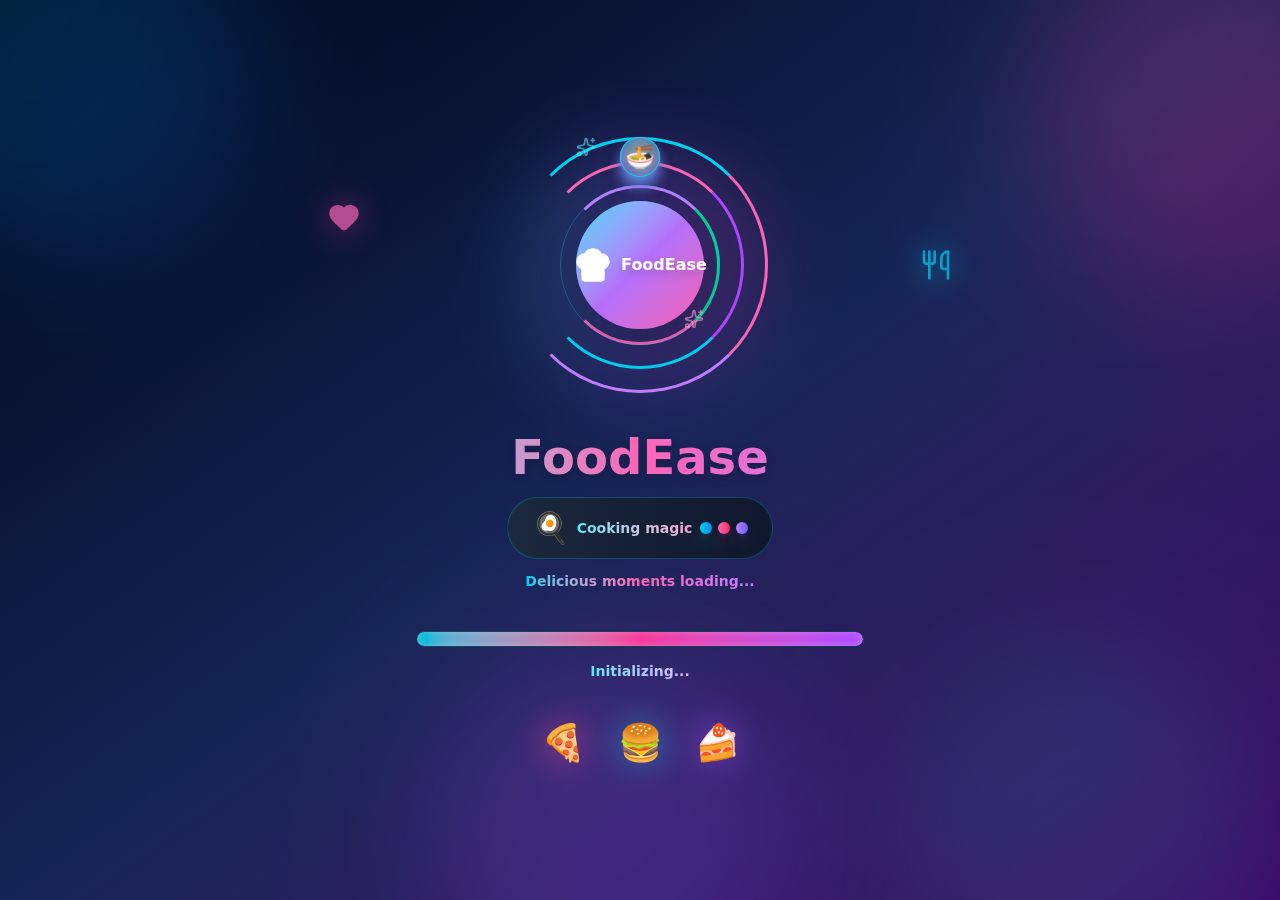
<file: index.html>
<!doctype html>
<html lang="en">
  <head>
    <meta charset="utf-8" />
    <meta name="viewport" content="width=device-width,initial-scale=1" />
    <meta name="theme-color" content="#ff6b35" />

    <title>Foodease</title>
    <meta name="title" content="Foodease – Smart Food Ordering by Ajayos" />
    <meta name="description" content="Foodease by Ajayos." />
    <meta name="keywords" content="Foodease, Ajayos." />
    <meta name="author" content="Ajay OS" />

    <link rel="icon" href="favicon.ico" type="image/x-icon" />

    <link rel="preconnect" href="https://fonts.gstatic.com" crossorigin />
    <link
      href="https://fonts.googleapis.com/css2?family=Inter:wght@400;600;700&display=swap"
      rel="stylesheet"
    />

    <!-- Open Graph -->
    <meta property="og:type" content="website" />
    <meta property="og:url" content="https://foodease.ajayos.in/" />
    <meta property="og:title" content="Foodease – Smart Food Ordering" />
    <meta
      property="og:description"
      content="Foodease brings a clean, fast, and modern online food experience powered by Ajayos."
    />
    <meta property="og:image" content="apple-touch-icon.png" />
    <meta property="og:site_name" content="Foodease" />

    <!-- Twitter -->
    <meta name="twitter:card" content="apple-touch-icon.png" />
    <meta name="twitter:url" content="https://foodease.ajayos.in/" />
    <meta name="twitter:title" content="Foodease – Smart Food Ordering" />
    <meta
      name="twitter:description"
      content="Order food online with speed, simplicity, and smart suggestions."
    />
    <meta name="twitter:image" content="apple-touch-icon.png" />
    <meta name="twitter:creator" content="@Ajayos" />

    <link rel="manifest" href="/site.webmanifest" />
    <link rel="apple-touch-icon" href="apple-touch-icon.png" />
    <meta name="application-name" content="Foodease" />
    <meta name="apple-mobile-web-app-title" content="Foodease" />
    <meta name="mobile-web-app-capable" content="yes" />
    <meta name="apple-mobile-web-app-capable" content="yes" />
    <meta
      name="apple-mobile-web-app-status-bar-style"
      content="black-translucent"
    />
    <script type="module" crossorigin src="/assets/index.js"></script>
    <link rel="modulepreload" crossorigin href="/assets/vendor.js" />
    <link rel="stylesheet" crossorigin href="/assets/index-DML_wTuc.css" />
  </head>

  <body>
    <div id="ajayos"></div>
  </body>
</html>
</file>
<file: assets/index-DML_wTuc.css>
@import "https://fonts.googleapis.com/css2?family=Funnel+Display:wght@300..800&display=swap"; /*! tailwindcss v4.1.17 | MIT License | https://tailwindcss.com */
@layer properties {
  @supports (((-webkit-hyphens: none)) and (not (margin-trim: inline))) or
    ((-moz-orient: inline) and (not (color: rgb(from red r g b)))) {
    *,
    :before,
    :after,
    ::backdrop {
      --tw-translate-x: 0;
      --tw-translate-y: 0;
      --tw-translate-z: 0;
      --tw-scale-x: 1;
      --tw-scale-y: 1;
      --tw-scale-z: 1;
      --tw-rotate-x: initial;
      --tw-rotate-y: initial;
      --tw-rotate-z: initial;
      --tw-skew-x: initial;
      --tw-skew-y: initial;
      --tw-space-y-reverse: 0;
      --tw-border-style: solid;
      --tw-gradient-position: initial;
      --tw-gradient-from: #0000;
      --tw-gradient-via: #0000;
      --tw-gradient-to: #0000;
      --tw-gradient-stops: initial;
      --tw-gradient-via-stops: initial;
      --tw-gradient-from-position: 0%;
      --tw-gradient-via-position: 50%;
      --tw-gradient-to-position: 100%;
      --tw-leading: initial;
      --tw-font-weight: initial;
      --tw-tracking: initial;
      --tw-shadow: 0 0 #0000;
      --tw-shadow-color: initial;
      --tw-shadow-alpha: 100%;
      --tw-inset-shadow: 0 0 #0000;
      --tw-inset-shadow-color: initial;
      --tw-inset-shadow-alpha: 100%;
      --tw-ring-color: initial;
      --tw-ring-shadow: 0 0 #0000;
      --tw-inset-ring-color: initial;
      --tw-inset-ring-shadow: 0 0 #0000;
      --tw-ring-inset: initial;
      --tw-ring-offset-width: 0px;
      --tw-ring-offset-color: #fff;
      --tw-ring-offset-shadow: 0 0 #0000;
      --tw-blur: initial;
      --tw-brightness: initial;
      --tw-contrast: initial;
      --tw-grayscale: initial;
      --tw-hue-rotate: initial;
      --tw-invert: initial;
      --tw-opacity: initial;
      --tw-saturate: initial;
      --tw-sepia: initial;
      --tw-drop-shadow: initial;
      --tw-drop-shadow-color: initial;
      --tw-drop-shadow-alpha: 100%;
      --tw-drop-shadow-size: initial;
      --tw-backdrop-blur: initial;
      --tw-backdrop-brightness: initial;
      --tw-backdrop-contrast: initial;
      --tw-backdrop-grayscale: initial;
      --tw-backdrop-hue-rotate: initial;
      --tw-backdrop-invert: initial;
      --tw-backdrop-opacity: initial;
      --tw-backdrop-saturate: initial;
      --tw-backdrop-sepia: initial;
      --tw-duration: initial;
      --tw-ease: initial;
      --tw-content: "";
    }
  }
}
@layer theme {
  :root,
  :host {
    --font-sans:
      ui-sans-serif, system-ui, sans-serif, "Apple Color Emoji",
      "Segoe UI Emoji", "Segoe UI Symbol", "Noto Color Emoji";
    --font-mono:
      ui-monospace, SFMono-Regular, Menlo, Monaco, Consolas, "Liberation Mono",
      "Courier New", monospace;
    --color-red-50: oklch(97.1% 0.013 17.38);
    --color-red-200: oklch(88.5% 0.062 18.334);
    --color-red-300: oklch(80.8% 0.114 19.571);
    --color-red-400: oklch(70.4% 0.191 22.216);
    --color-red-500: oklch(63.7% 0.237 25.331);
    --color-red-600: oklch(57.7% 0.245 27.325);
    --color-red-700: oklch(50.5% 0.213 27.518);
    --color-red-800: oklch(44.4% 0.177 26.899);
    --color-red-900: oklch(39.6% 0.141 25.723);
    --color-red-950: oklch(25.8% 0.092 26.042);
    --color-orange-50: oklch(98% 0.016 73.684);
    --color-orange-100: oklch(95.4% 0.038 75.164);
    --color-orange-200: oklch(90.1% 0.076 70.697);
    --color-orange-300: oklch(83.7% 0.128 66.29);
    --color-orange-400: oklch(75% 0.183 55.934);
    --color-orange-500: oklch(70.5% 0.213 47.604);
    --color-orange-600: oklch(64.6% 0.222 41.116);
    --color-orange-700: oklch(55.3% 0.195 38.402);
    --color-orange-800: oklch(47% 0.157 37.304);
    --color-orange-900: oklch(40.8% 0.123 38.172);
    --color-orange-950: oklch(26.6% 0.079 36.259);
    --color-amber-50: oklch(98.7% 0.022 95.277);
    --color-amber-200: oklch(92.4% 0.12 95.746);
    --color-amber-300: oklch(87.9% 0.169 91.605);
    --color-amber-500: oklch(76.9% 0.188 70.08);
    --color-amber-600: oklch(66.6% 0.179 58.318);
    --color-amber-700: oklch(55.5% 0.163 48.998);
    --color-amber-900: oklch(41.4% 0.112 45.904);
    --color-yellow-50: oklch(98.7% 0.026 102.212);
    --color-yellow-100: oklch(97.3% 0.071 103.193);
    --color-yellow-200: oklch(94.5% 0.129 101.54);
    --color-yellow-300: oklch(90.5% 0.182 98.111);
    --color-yellow-400: oklch(85.2% 0.199 91.936);
    --color-yellow-500: oklch(79.5% 0.184 86.047);
    --color-yellow-600: oklch(68.1% 0.162 75.834);
    --color-yellow-700: oklch(55.4% 0.135 66.442);
    --color-yellow-900: oklch(42.1% 0.095 57.708);
    --color-lime-300: oklch(89.7% 0.196 126.665);
    --color-lime-400: oklch(84.1% 0.238 128.85);
    --color-lime-500: oklch(76.8% 0.233 130.85);
    --color-lime-600: oklch(64.8% 0.2 131.684);
    --color-green-50: oklch(98.2% 0.018 155.826);
    --color-green-200: oklch(92.5% 0.084 155.995);
    --color-green-300: oklch(87.1% 0.15 154.449);
    --color-green-400: oklch(79.2% 0.209 151.711);
    --color-green-500: oklch(72.3% 0.219 149.579);
    --color-green-600: oklch(62.7% 0.194 149.214);
    --color-green-700: oklch(52.7% 0.154 150.069);
    --color-green-800: oklch(44.8% 0.119 151.328);
    --color-green-900: oklch(39.3% 0.095 152.535);
    --color-emerald-50: oklch(97.9% 0.021 166.113);
    --color-emerald-200: oklch(90.5% 0.093 164.15);
    --color-emerald-300: oklch(84.5% 0.143 164.978);
    --color-emerald-400: oklch(76.5% 0.177 163.223);
    --color-emerald-500: oklch(69.6% 0.17 162.48);
    --color-emerald-600: oklch(59.6% 0.145 163.225);
    --color-emerald-700: oklch(50.8% 0.118 165.612);
    --color-emerald-900: oklch(37.8% 0.077 168.94);
    --color-teal-300: oklch(85.5% 0.138 181.071);
    --color-teal-400: oklch(77.7% 0.152 181.912);
    --color-teal-500: oklch(70.4% 0.14 182.503);
    --color-teal-600: oklch(60% 0.118 184.704);
    --color-teal-700: oklch(51.1% 0.096 186.391);
    --color-teal-800: oklch(43.7% 0.078 188.216);
    --color-teal-900: oklch(38.6% 0.063 188.416);
    --color-cyan-50: oklch(98.4% 0.019 200.873);
    --color-cyan-200: oklch(91.7% 0.08 205.041);
    --color-cyan-300: oklch(86.5% 0.127 207.078);
    --color-cyan-400: oklch(78.9% 0.154 211.53);
    --color-cyan-500: oklch(71.5% 0.143 215.221);
    --color-cyan-600: oklch(60.9% 0.126 221.723);
    --color-cyan-800: oklch(45% 0.085 224.283);
    --color-cyan-900: oklch(39.8% 0.07 227.392);
    --color-cyan-950: oklch(30.2% 0.056 229.695);
    --color-sky-700: oklch(50% 0.134 242.749);
    --color-blue-50: oklch(97% 0.014 254.604);
    --color-blue-100: oklch(93.2% 0.032 255.585);
    --color-blue-200: oklch(88.2% 0.059 254.128);
    --color-blue-300: oklch(80.9% 0.105 251.813);
    --color-blue-400: oklch(70.7% 0.165 254.624);
    --color-blue-500: oklch(62.3% 0.214 259.815);
    --color-blue-600: oklch(54.6% 0.245 262.881);
    --color-blue-700: oklch(48.8% 0.243 264.376);
    --color-blue-800: oklch(42.4% 0.199 265.638);
    --color-blue-900: oklch(37.9% 0.146 265.522);
    --color-blue-950: oklch(28.2% 0.091 267.935);
    --color-indigo-200: oklch(87% 0.065 274.039);
    --color-indigo-300: oklch(78.5% 0.115 274.713);
    --color-indigo-400: oklch(67.3% 0.182 276.935);
    --color-indigo-500: oklch(58.5% 0.233 277.117);
    --color-indigo-600: oklch(51.1% 0.262 276.966);
    --color-indigo-700: oklch(45.7% 0.24 277.023);
    --color-indigo-800: oklch(39.8% 0.195 277.366);
    --color-indigo-900: oklch(35.9% 0.144 278.697);
    --color-indigo-950: oklch(25.7% 0.09 281.288);
    --color-violet-200: oklch(89.4% 0.057 293.283);
    --color-violet-300: oklch(81.1% 0.111 293.571);
    --color-violet-400: oklch(70.2% 0.183 293.541);
    --color-violet-500: oklch(60.6% 0.25 292.717);
    --color-violet-600: oklch(54.1% 0.281 293.009);
    --color-violet-700: oklch(49.1% 0.27 292.581);
    --color-violet-800: oklch(43.2% 0.232 292.759);
    --color-violet-900: oklch(38% 0.189 293.745);
    --color-violet-950: oklch(28.3% 0.141 291.089);
    --color-purple-50: oklch(97.7% 0.014 308.299);
    --color-purple-100: oklch(94.6% 0.033 307.174);
    --color-purple-200: oklch(90.2% 0.063 306.703);
    --color-purple-300: oklch(82.7% 0.119 306.383);
    --color-purple-400: oklch(71.4% 0.203 305.504);
    --color-purple-500: oklch(62.7% 0.265 303.9);
    --color-purple-600: oklch(55.8% 0.288 302.321);
    --color-purple-700: oklch(49.6% 0.265 301.924);
    --color-purple-800: oklch(43.8% 0.218 303.724);
    --color-purple-900: oklch(38.1% 0.176 304.987);
    --color-purple-950: oklch(29.1% 0.149 302.717);
    --color-fuchsia-600: oklch(59.1% 0.293 322.896);
    --color-pink-50: oklch(97.1% 0.014 343.198);
    --color-pink-100: oklch(94.8% 0.028 342.258);
    --color-pink-200: oklch(89.9% 0.061 343.231);
    --color-pink-300: oklch(82.3% 0.12 346.018);
    --color-pink-400: oklch(71.8% 0.202 349.761);
    --color-pink-500: oklch(65.6% 0.241 354.308);
    --color-pink-600: oklch(59.2% 0.249 0.584);
    --color-pink-700: oklch(52.5% 0.223 3.958);
    --color-pink-800: oklch(45.9% 0.187 3.815);
    --color-pink-900: oklch(40.8% 0.153 2.432);
    --color-pink-950: oklch(28.4% 0.109 3.907);
    --color-rose-50: oklch(96.9% 0.015 12.422);
    --color-rose-100: oklch(94.1% 0.03 12.58);
    --color-rose-200: oklch(89.2% 0.058 10.001);
    --color-rose-300: oklch(81% 0.117 11.638);
    --color-rose-400: oklch(71.2% 0.194 13.428);
    --color-rose-500: oklch(64.5% 0.246 16.439);
    --color-rose-600: oklch(58.6% 0.253 17.585);
    --color-rose-700: oklch(51.4% 0.222 16.935);
    --color-rose-900: oklch(41% 0.159 10.272);
    --color-rose-950: oklch(27.1% 0.105 12.094);
    --color-slate-100: oklch(96.8% 0.007 247.896);
    --color-slate-200: oklch(92.9% 0.013 255.508);
    --color-slate-300: oklch(86.9% 0.022 252.894);
    --color-slate-400: oklch(70.4% 0.04 256.788);
    --color-slate-500: oklch(55.4% 0.046 257.417);
    --color-slate-600: oklch(44.6% 0.043 257.281);
    --color-slate-700: oklch(37.2% 0.044 257.287);
    --color-slate-800: oklch(27.9% 0.041 260.031);
    --color-slate-900: oklch(20.8% 0.042 265.755);
    --color-slate-950: oklch(12.9% 0.042 264.695);
    --color-gray-100: oklch(96.7% 0.003 264.542);
    --color-gray-200: oklch(92.8% 0.006 264.531);
    --color-gray-300: oklch(87.2% 0.01 258.338);
    --color-gray-400: oklch(70.7% 0.022 261.325);
    --color-gray-500: oklch(55.1% 0.027 264.364);
    --color-gray-600: oklch(44.6% 0.03 256.802);
    --color-gray-700: oklch(37.3% 0.034 259.733);
    --color-gray-800: oklch(27.8% 0.033 256.848);
    --color-gray-900: oklch(21% 0.034 264.665);
    --color-gray-950: oklch(13% 0.028 261.692);
    --color-black: #000;
    --color-white: #fff;
    --spacing: 0.25rem;
    --container-sm: 24rem;
    --container-md: 28rem;
    --container-lg: 32rem;
    --container-xl: 36rem;
    --container-2xl: 42rem;
    --container-3xl: 48rem;
    --container-4xl: 56rem;
    --container-5xl: 64rem;
    --container-7xl: 80rem;
    --text-xs: 0.75rem;
    --text-xs--line-height: calc(1 / 0.75);
    --text-sm: 0.875rem;
    --text-sm--line-height: calc(1.25 / 0.875);
    --text-base: 1rem;
    --text-base--line-height: 1.5;
    --text-lg: 1.125rem;
    --text-lg--line-height: calc(1.75 / 1.125);
    --text-xl: 1.25rem;
    --text-xl--line-height: calc(1.75 / 1.25);
    --text-2xl: 1.5rem;
    --text-2xl--line-height: calc(2 / 1.5);
    --text-3xl: 1.875rem;
    --text-3xl--line-height: 1.2;
    --text-4xl: 2.25rem;
    --text-4xl--line-height: calc(2.5 / 2.25);
    --text-5xl: 3rem;
    --text-5xl--line-height: 1;
    --text-6xl: 3.75rem;
    --text-6xl--line-height: 1;
    --text-7xl: 4.5rem;
    --text-7xl--line-height: 1;
    --text-8xl: 6rem;
    --text-8xl--line-height: 1;
    --text-9xl: 8rem;
    --text-9xl--line-height: 1;
    --font-weight-normal: 400;
    --font-weight-medium: 500;
    --font-weight-semibold: 600;
    --font-weight-bold: 700;
    --font-weight-black: 900;
    --tracking-wider: 0.05em;
    --tracking-widest: 0.1em;
    --leading-tight: 1.25;
    --leading-relaxed: 1.625;
    --radius-lg: 0.5rem;
    --radius-xl: 0.75rem;
    --radius-2xl: 1rem;
    --radius-3xl: 1.5rem;
    --drop-shadow-md: 0 3px 3px #0000001f;
    --drop-shadow-lg: 0 4px 4px #00000026;
    --drop-shadow-2xl: 0 25px 25px #00000026;
    --ease-in: cubic-bezier(0.4, 0, 1, 1);
    --ease-out: cubic-bezier(0, 0, 0.2, 1);
    --ease-in-out: cubic-bezier(0.4, 0, 0.2, 1);
    --animate-spin: spin 1s linear infinite;
    --animate-ping: ping 1s cubic-bezier(0, 0, 0.2, 1) infinite;
    --animate-pulse: pulse 2s cubic-bezier(0.4, 0, 0.6, 1) infinite;
    --animate-bounce: bounce 1s infinite;
    --blur-sm: 8px;
    --blur-md: 12px;
    --blur-lg: 16px;
    --blur-xl: 24px;
    --blur-2xl: 40px;
    --blur-3xl: 64px;
    --default-transition-duration: 0.15s;
    --default-transition-timing-function: cubic-bezier(0.4, 0, 0.2, 1);
    --default-font-family: var(--font-sans);
    --default-mono-font-family: var(--font-mono);
  }
}
@layer base {
  *,
  :after,
  :before,
  ::backdrop {
    box-sizing: border-box;
    border: 0 solid;
    margin: 0;
    padding: 0;
  }
  ::file-selector-button {
    box-sizing: border-box;
    border: 0 solid;
    margin: 0;
    padding: 0;
  }
  html,
  :host {
    -webkit-text-size-adjust: 100%;
    tab-size: 4;
    line-height: 1.5;
    font-family: var(
      --default-font-family,
      ui-sans-serif,
      system-ui,
      sans-serif,
      "Apple Color Emoji",
      "Segoe UI Emoji",
      "Segoe UI Symbol",
      "Noto Color Emoji"
    );
    font-feature-settings: var(--default-font-feature-settings, normal);
    font-variation-settings: var(--default-font-variation-settings, normal);
    -webkit-tap-highlight-color: transparent;
  }
  hr {
    height: 0;
    color: inherit;
    border-top-width: 1px;
  }
  abbr:where([title]) {
    -webkit-text-decoration: underline dotted;
    text-decoration: underline dotted;
  }
  h1,
  h2,
  h3,
  h4,
  h5,
  h6 {
    font-size: inherit;
    font-weight: inherit;
  }
  a {
    color: inherit;
    -webkit-text-decoration: inherit;
    text-decoration: inherit;
  }
  b,
  strong {
    font-weight: bolder;
  }
  code,
  kbd,
  samp,
  pre {
    font-family: var(
      --default-mono-font-family,
      ui-monospace,
      SFMono-Regular,
      Menlo,
      Monaco,
      Consolas,
      "Liberation Mono",
      "Courier New",
      monospace
    );
    font-feature-settings: var(--default-mono-font-feature-settings, normal);
    font-variation-settings: var(
      --default-mono-font-variation-settings,
      normal
    );
    font-size: 1em;
  }
  small {
    font-size: 80%;
  }
  sub,
  sup {
    vertical-align: baseline;
    font-size: 75%;
    line-height: 0;
    position: relative;
  }
  sub {
    bottom: -0.25em;
  }
  sup {
    top: -0.5em;
  }
  table {
    text-indent: 0;
    border-color: inherit;
    border-collapse: collapse;
  }
  :-moz-focusring {
    outline: auto;
  }
  progress {
    vertical-align: baseline;
  }
  summary {
    display: list-item;
  }
  ol,
  ul,
  menu {
    list-style: none;
  }
  img,
  svg,
  video,
  canvas,
  audio,
  iframe,
  embed,
  object {
    vertical-align: middle;
    display: block;
  }
  img,
  video {
    max-width: 100%;
    height: auto;
  }
  button,
  input,
  select,
  optgroup,
  textarea {
    font: inherit;
    font-feature-settings: inherit;
    font-variation-settings: inherit;
    letter-spacing: inherit;
    color: inherit;
    opacity: 1;
    background-color: #0000;
    border-radius: 0;
  }
  ::file-selector-button {
    font: inherit;
    font-feature-settings: inherit;
    font-variation-settings: inherit;
    letter-spacing: inherit;
    color: inherit;
    opacity: 1;
    background-color: #0000;
    border-radius: 0;
  }
  :where(select:is([multiple], [size])) optgroup {
    font-weight: bolder;
  }
  :where(select:is([multiple], [size])) optgroup option {
    padding-inline-start: 20px;
  }
  ::file-selector-button {
    margin-inline-end: 4px;
  }
  ::placeholder {
    opacity: 1;
  }
  @supports (not ((-webkit-appearance: -apple-pay-button))) or
    (contain-intrinsic-size: 1px) {
    ::placeholder {
      color: currentColor;
    }
    @supports (color: color-mix(in lab, red, red)) {
      ::placeholder {
        color: color-mix(in oklab, currentcolor 50%, transparent);
      }
    }
  }
  textarea {
    resize: vertical;
  }
  ::-webkit-search-decoration {
    -webkit-appearance: none;
  }
  ::-webkit-date-and-time-value {
    min-height: 1lh;
    text-align: inherit;
  }
  ::-webkit-datetime-edit {
    display: inline-flex;
  }
  ::-webkit-datetime-edit-fields-wrapper {
    padding: 0;
  }
  ::-webkit-datetime-edit {
    padding-block: 0;
  }
  ::-webkit-datetime-edit-year-field {
    padding-block: 0;
  }
  ::-webkit-datetime-edit-month-field {
    padding-block: 0;
  }
  ::-webkit-datetime-edit-day-field {
    padding-block: 0;
  }
  ::-webkit-datetime-edit-hour-field {
    padding-block: 0;
  }
  ::-webkit-datetime-edit-minute-field {
    padding-block: 0;
  }
  ::-webkit-datetime-edit-second-field {
    padding-block: 0;
  }
  ::-webkit-datetime-edit-millisecond-field {
    padding-block: 0;
  }
  ::-webkit-datetime-edit-meridiem-field {
    padding-block: 0;
  }
  ::-webkit-calendar-picker-indicator {
    line-height: 1;
  }
  :-moz-ui-invalid {
    box-shadow: none;
  }
  button,
  input:where([type="button"], [type="reset"], [type="submit"]) {
    appearance: button;
  }
  ::file-selector-button {
    appearance: button;
  }
  ::-webkit-inner-spin-button {
    height: auto;
  }
  ::-webkit-outer-spin-button {
    height: auto;
  }
  [hidden]:where(:not([hidden="until-found"])) {
    display: none !important;
  }
}
@layer components;
@layer utilities {
  .pointer-events-none {
    pointer-events: none;
  }
  .visible {
    visibility: visible;
  }
  .absolute {
    position: absolute;
  }
  .fixed {
    position: fixed;
  }
  .relative {
    position: relative;
  }
  .static {
    position: static;
  }
  .-inset-3 {
    inset: calc(var(--spacing) * -3);
  }
  .-inset-4 {
    inset: calc(var(--spacing) * -4);
  }
  .inset-0 {
    inset: calc(var(--spacing) * 0);
  }
  .inset-2 {
    inset: calc(var(--spacing) * 2);
  }
  .inset-3 {
    inset: calc(var(--spacing) * 3);
  }
  .inset-4 {
    inset: calc(var(--spacing) * 4);
  }
  .inset-6 {
    inset: calc(var(--spacing) * 6);
  }
  .inset-9 {
    inset: calc(var(--spacing) * 9);
  }
  .-top-1 {
    top: calc(var(--spacing) * -1);
  }
  .-top-6 {
    top: calc(var(--spacing) * -6);
  }
  .-top-20 {
    top: calc(var(--spacing) * -20);
  }
  .-top-32 {
    top: calc(var(--spacing) * -32);
  }
  .-top-40 {
    top: calc(var(--spacing) * -40);
  }
  .top-0 {
    top: calc(var(--spacing) * 0);
  }
  .top-1\/2 {
    top: 50%;
  }
  .top-1\/3 {
    top: 33.3333%;
  }
  .top-1\/4 {
    top: 25%;
  }
  .top-3 {
    top: calc(var(--spacing) * 3);
  }
  .top-3\/4 {
    top: 75%;
  }
  .top-4 {
    top: calc(var(--spacing) * 4);
  }
  .top-6 {
    top: calc(var(--spacing) * 6);
  }
  .top-8 {
    top: calc(var(--spacing) * 8);
  }
  .top-16 {
    top: calc(var(--spacing) * 16);
  }
  .top-20 {
    top: calc(var(--spacing) * 20);
  }
  .top-40 {
    top: calc(var(--spacing) * 40);
  }
  .-right-1 {
    right: calc(var(--spacing) * -1);
  }
  .-right-6 {
    right: calc(var(--spacing) * -6);
  }
  .-right-32 {
    right: calc(var(--spacing) * -32);
  }
  .-right-40 {
    right: calc(var(--spacing) * -40);
  }
  .right-0 {
    right: calc(var(--spacing) * 0);
  }
  .right-1\/2 {
    right: 50%;
  }
  .right-1\/3 {
    right: 33.3333%;
  }
  .right-1\/4 {
    right: 25%;
  }
  .right-2 {
    right: calc(var(--spacing) * 2);
  }
  .right-3 {
    right: calc(var(--spacing) * 3);
  }
  .right-4 {
    right: calc(var(--spacing) * 4);
  }
  .right-6 {
    right: calc(var(--spacing) * 6);
  }
  .right-20 {
    right: calc(var(--spacing) * 20);
  }
  .-bottom-1 {
    bottom: calc(var(--spacing) * -1);
  }
  .-bottom-2 {
    bottom: calc(var(--spacing) * -2);
  }
  .-bottom-32 {
    bottom: calc(var(--spacing) * -32);
  }
  .-bottom-40 {
    bottom: calc(var(--spacing) * -40);
  }
  .bottom-0 {
    bottom: calc(var(--spacing) * 0);
  }
  .bottom-1\/2 {
    bottom: 50%;
  }
  .bottom-1\/3 {
    bottom: 33.3333%;
  }
  .bottom-1\/4 {
    bottom: 25%;
  }
  .bottom-8 {
    bottom: calc(var(--spacing) * 8);
  }
  .bottom-12 {
    bottom: calc(var(--spacing) * 12);
  }
  .bottom-16 {
    bottom: calc(var(--spacing) * 16);
  }
  .bottom-20 {
    bottom: calc(var(--spacing) * 20);
  }
  .-left-6 {
    left: calc(var(--spacing) * -6);
  }
  .-left-32 {
    left: calc(var(--spacing) * -32);
  }
  .-left-40 {
    left: calc(var(--spacing) * -40);
  }
  .left-0 {
    left: calc(var(--spacing) * 0);
  }
  .left-1\/2 {
    left: 50%;
  }
  .left-1\/3 {
    left: 33.3333%;
  }
  .left-1\/4 {
    left: 25%;
  }
  .left-2 {
    left: calc(var(--spacing) * 2);
  }
  .left-3\/4 {
    left: 75%;
  }
  .left-4 {
    left: calc(var(--spacing) * 4);
  }
  .left-20 {
    left: calc(var(--spacing) * 20);
  }
  .left-60 {
    left: calc(var(--spacing) * 60);
  }
  .z-0 {
    z-index: 0;
  }
  .z-8 {
    z-index: 8;
  }
  .z-10 {
    z-index: 10;
  }
  .z-30 {
    z-index: 30;
  }
  .z-40 {
    z-index: 40;
  }
  .z-50 {
    z-index: 50;
  }
  .z-\[100\] {
    z-index: 100;
  }
  .col-span-full {
    grid-column: 1/-1;
  }
  .container {
    width: 100%;
  }
  @media (min-width: 40rem) {
    .container {
      max-width: 40rem;
    }
  }
  @media (min-width: 48rem) {
    .container {
      max-width: 48rem;
    }
  }
  @media (min-width: 64rem) {
    .container {
      max-width: 64rem;
    }
  }
  @media (min-width: 80rem) {
    .container {
      max-width: 80rem;
    }
  }
  @media (min-width: 96rem) {
    .container {
      max-width: 96rem;
    }
  }
  .mx-2 {
    margin-inline: calc(var(--spacing) * 2);
  }
  .mx-auto {
    margin-inline: auto;
  }
  .-mt-0\.5 {
    margin-top: calc(var(--spacing) * -0.5);
  }
  .mt-0\.5 {
    margin-top: calc(var(--spacing) * 0.5);
  }
  .mt-1 {
    margin-top: calc(var(--spacing) * 1);
  }
  .mt-2 {
    margin-top: calc(var(--spacing) * 2);
  }
  .mt-3 {
    margin-top: calc(var(--spacing) * 3);
  }
  .mt-12 {
    margin-top: calc(var(--spacing) * 12);
  }
  .mr-2 {
    margin-right: calc(var(--spacing) * 2);
  }
  .mr-3 {
    margin-right: calc(var(--spacing) * 3);
  }
  .mb-1 {
    margin-bottom: calc(var(--spacing) * 1);
  }
  .mb-2 {
    margin-bottom: calc(var(--spacing) * 2);
  }
  .mb-3 {
    margin-bottom: calc(var(--spacing) * 3);
  }
  .mb-4 {
    margin-bottom: calc(var(--spacing) * 4);
  }
  .mb-6 {
    margin-bottom: calc(var(--spacing) * 6);
  }
  .mb-8 {
    margin-bottom: calc(var(--spacing) * 8);
  }
  .ml-2 {
    margin-left: calc(var(--spacing) * 2);
  }
  .ml-auto {
    margin-left: auto;
  }
  .block {
    display: block;
  }
  .contents {
    display: contents;
  }
  .flex {
    display: flex;
  }
  .grid {
    display: grid;
  }
  .hidden {
    display: none;
  }
  .inline-block {
    display: inline-block;
  }
  .inline-flex {
    display: inline-flex;
  }
  .table\! {
    display: table !important;
  }
  .aspect-square {
    aspect-ratio: 1;
  }
  .h-1 {
    height: calc(var(--spacing) * 1);
  }
  .h-2 {
    height: calc(var(--spacing) * 2);
  }
  .h-2\.5 {
    height: calc(var(--spacing) * 2.5);
  }
  .h-3 {
    height: calc(var(--spacing) * 3);
  }
  .h-4 {
    height: calc(var(--spacing) * 4);
  }
  .h-5 {
    height: calc(var(--spacing) * 5);
  }
  .h-6 {
    height: calc(var(--spacing) * 6);
  }
  .h-8 {
    height: calc(var(--spacing) * 8);
  }
  .h-10 {
    height: calc(var(--spacing) * 10);
  }
  .h-12 {
    height: calc(var(--spacing) * 12);
  }
  .h-14 {
    height: calc(var(--spacing) * 14);
  }
  .h-16 {
    height: calc(var(--spacing) * 16);
  }
  .h-20 {
    height: calc(var(--spacing) * 20);
  }
  .h-24 {
    height: calc(var(--spacing) * 24);
  }
  .h-28 {
    height: calc(var(--spacing) * 28);
  }
  .h-32 {
    height: calc(var(--spacing) * 32);
  }
  .h-40 {
    height: calc(var(--spacing) * 40);
  }
  .h-48 {
    height: calc(var(--spacing) * 48);
  }
  .h-52 {
    height: calc(var(--spacing) * 52);
  }
  .h-56 {
    height: calc(var(--spacing) * 56);
  }
  .h-60 {
    height: calc(var(--spacing) * 60);
  }
  .h-64 {
    height: calc(var(--spacing) * 64);
  }
  .h-72 {
    height: calc(var(--spacing) * 72);
  }
  .h-80 {
    height: calc(var(--spacing) * 80);
  }
  .h-88 {
    height: calc(var(--spacing) * 88);
  }
  .h-96 {
    height: calc(var(--spacing) * 96);
  }
  .h-auto {
    height: auto;
  }
  .h-full {
    height: 100%;
  }
  .h-px {
    height: 1px;
  }
  .h-screen {
    height: 100vh;
  }
  .max-h-48 {
    max-height: calc(var(--spacing) * 48);
  }
  .max-h-72 {
    max-height: calc(var(--spacing) * 72);
  }
  .max-h-96 {
    max-height: calc(var(--spacing) * 96);
  }
  .max-h-\[60vh\] {
    max-height: 60vh;
  }
  .max-h-\[85vh\] {
    max-height: 85vh;
  }
  .max-h-\[90vh\] {
    max-height: 90vh;
  }
  .min-h-\[82vh\] {
    min-height: 82vh;
  }
  .min-h-screen {
    min-height: 100vh;
  }
  .w-1 {
    width: calc(var(--spacing) * 1);
  }
  .w-1\/2 {
    width: 50%;
  }
  .w-1\/3 {
    width: 33.3333%;
  }
  .w-2 {
    width: calc(var(--spacing) * 2);
  }
  .w-2\.5 {
    width: calc(var(--spacing) * 2.5);
  }
  .w-3 {
    width: calc(var(--spacing) * 3);
  }
  .w-3\/4 {
    width: 75%;
  }
  .w-4 {
    width: calc(var(--spacing) * 4);
  }
  .w-4\/5 {
    width: 80%;
  }
  .w-5 {
    width: calc(var(--spacing) * 5);
  }
  .w-6 {
    width: calc(var(--spacing) * 6);
  }
  .w-8 {
    width: calc(var(--spacing) * 8);
  }
  .w-10 {
    width: calc(var(--spacing) * 10);
  }
  .w-12 {
    width: calc(var(--spacing) * 12);
  }
  .w-14 {
    width: calc(var(--spacing) * 14);
  }
  .w-16 {
    width: calc(var(--spacing) * 16);
  }
  .w-20 {
    width: calc(var(--spacing) * 20);
  }
  .w-24 {
    width: calc(var(--spacing) * 24);
  }
  .w-28 {
    width: calc(var(--spacing) * 28);
  }
  .w-32 {
    width: calc(var(--spacing) * 32);
  }
  .w-40 {
    width: calc(var(--spacing) * 40);
  }
  .w-48 {
    width: calc(var(--spacing) * 48);
  }
  .w-52 {
    width: calc(var(--spacing) * 52);
  }
  .w-60 {
    width: calc(var(--spacing) * 60);
  }
  .w-64 {
    width: calc(var(--spacing) * 64);
  }
  .w-72 {
    width: calc(var(--spacing) * 72);
  }
  .w-80 {
    width: calc(var(--spacing) * 80);
  }
  .w-88 {
    width: calc(var(--spacing) * 88);
  }
  .w-96 {
    width: calc(var(--spacing) * 96);
  }
  .w-\[90\%\] {
    width: 90%;
  }
  .w-\[95vw\] {
    width: 95vw;
  }
  .w-fit {
    width: fit-content;
  }
  .w-full {
    width: 100%;
  }
  .w-screen {
    width: 100vw;
  }
  .max-w-2xl {
    max-width: var(--container-2xl);
  }
  .max-w-4xl {
    max-width: var(--container-4xl);
  }
  .max-w-5xl {
    max-width: var(--container-5xl);
  }
  .max-w-7xl {
    max-width: var(--container-7xl);
  }
  .max-w-lg {
    max-width: var(--container-lg);
  }
  .max-w-md {
    max-width: var(--container-md);
  }
  .max-w-sm {
    max-width: var(--container-sm);
  }
  .max-w-xl {
    max-width: var(--container-xl);
  }
  .min-w-0 {
    min-width: calc(var(--spacing) * 0);
  }
  .flex-1 {
    flex: 1;
  }
  .flex-shrink-0,
  .shrink-0 {
    flex-shrink: 0;
  }
  .-translate-x-1\/2 {
    --tw-translate-x: -50%;
    translate: var(--tw-translate-x) var(--tw-translate-y);
  }
  .-translate-y-1\/2 {
    --tw-translate-y: -50%;
    translate: var(--tw-translate-x) var(--tw-translate-y);
  }
  .scale-110 {
    --tw-scale-x: 110%;
    --tw-scale-y: 110%;
    --tw-scale-z: 110%;
    scale: var(--tw-scale-x) var(--tw-scale-y);
  }
  .rotate-90 {
    rotate: 90deg;
  }
  .-skew-x-12 {
    --tw-skew-x: skewX(-12deg);
    transform: var(--tw-rotate-x,) var(--tw-rotate-y,) var(--tw-rotate-z,)
      var(--tw-skew-x,) var(--tw-skew-y,);
  }
  .transform {
    transform: var(--tw-rotate-x,) var(--tw-rotate-y,) var(--tw-rotate-z,)
      var(--tw-skew-x,) var(--tw-skew-y,);
  }
  .transform-gpu {
    transform: translateZ(0) var(--tw-rotate-x,) var(--tw-rotate-y,)
      var(--tw-rotate-z,) var(--tw-skew-x,) var(--tw-skew-y,);
  }
  .animate-bounce {
    animation: var(--animate-bounce);
  }
  .animate-ping {
    animation: var(--animate-ping);
  }
  .animate-pulse {
    animation: var(--animate-pulse);
  }
  .animate-spin {
    animation: var(--animate-spin);
  }
  .cursor-pointer {
    cursor: pointer;
  }
  .resize {
    resize: both;
  }
  .appearance-none {
    appearance: none;
  }
  .auto-rows-fr {
    grid-auto-rows: minmax(0, 1fr);
  }
  .grid-cols-1 {
    grid-template-columns: repeat(1, minmax(0, 1fr));
  }
  .grid-cols-2 {
    grid-template-columns: repeat(2, minmax(0, 1fr));
  }
  .grid-cols-4 {
    grid-template-columns: repeat(4, minmax(0, 1fr));
  }
  .grid-cols-7 {
    grid-template-columns: repeat(7, minmax(0, 1fr));
  }
  .flex-col {
    flex-direction: column;
  }
  .flex-wrap {
    flex-wrap: wrap;
  }
  .items-center {
    align-items: center;
  }
  .items-start {
    align-items: flex-start;
  }
  .justify-between {
    justify-content: space-between;
  }
  .justify-center {
    justify-content: center;
  }
  .justify-end {
    justify-content: flex-end;
  }
  .gap-1 {
    gap: calc(var(--spacing) * 1);
  }
  .gap-1\.5 {
    gap: calc(var(--spacing) * 1.5);
  }
  .gap-2 {
    gap: calc(var(--spacing) * 2);
  }
  .gap-3 {
    gap: calc(var(--spacing) * 3);
  }
  .gap-4 {
    gap: calc(var(--spacing) * 4);
  }
  .gap-5 {
    gap: calc(var(--spacing) * 5);
  }
  .gap-6 {
    gap: calc(var(--spacing) * 6);
  }
  .gap-8 {
    gap: calc(var(--spacing) * 8);
  }
  :where(.space-y-0 > :not(:last-child)) {
    --tw-space-y-reverse: 0;
    margin-block-start: calc(
      calc(var(--spacing) * 0) * var(--tw-space-y-reverse)
    );
    margin-block-end: calc(
      calc(var(--spacing) * 0) * calc(1 - var(--tw-space-y-reverse))
    );
  }
  :where(.space-y-1 > :not(:last-child)) {
    --tw-space-y-reverse: 0;
    margin-block-start: calc(
      calc(var(--spacing) * 1) * var(--tw-space-y-reverse)
    );
    margin-block-end: calc(
      calc(var(--spacing) * 1) * calc(1 - var(--tw-space-y-reverse))
    );
  }
  :where(.space-y-2 > :not(:last-child)) {
    --tw-space-y-reverse: 0;
    margin-block-start: calc(
      calc(var(--spacing) * 2) * var(--tw-space-y-reverse)
    );
    margin-block-end: calc(
      calc(var(--spacing) * 2) * calc(1 - var(--tw-space-y-reverse))
    );
  }
  :where(.space-y-3 > :not(:last-child)) {
    --tw-space-y-reverse: 0;
    margin-block-start: calc(
      calc(var(--spacing) * 3) * var(--tw-space-y-reverse)
    );
    margin-block-end: calc(
      calc(var(--spacing) * 3) * calc(1 - var(--tw-space-y-reverse))
    );
  }
  :where(.space-y-4 > :not(:last-child)) {
    --tw-space-y-reverse: 0;
    margin-block-start: calc(
      calc(var(--spacing) * 4) * var(--tw-space-y-reverse)
    );
    margin-block-end: calc(
      calc(var(--spacing) * 4) * calc(1 - var(--tw-space-y-reverse))
    );
  }
  :where(.space-y-5 > :not(:last-child)) {
    --tw-space-y-reverse: 0;
    margin-block-start: calc(
      calc(var(--spacing) * 5) * var(--tw-space-y-reverse)
    );
    margin-block-end: calc(
      calc(var(--spacing) * 5) * calc(1 - var(--tw-space-y-reverse))
    );
  }
  :where(.space-y-6 > :not(:last-child)) {
    --tw-space-y-reverse: 0;
    margin-block-start: calc(
      calc(var(--spacing) * 6) * var(--tw-space-y-reverse)
    );
    margin-block-end: calc(
      calc(var(--spacing) * 6) * calc(1 - var(--tw-space-y-reverse))
    );
  }
  :where(.space-y-8 > :not(:last-child)) {
    --tw-space-y-reverse: 0;
    margin-block-start: calc(
      calc(var(--spacing) * 8) * var(--tw-space-y-reverse)
    );
    margin-block-end: calc(
      calc(var(--spacing) * 8) * calc(1 - var(--tw-space-y-reverse))
    );
  }
  .truncate {
    text-overflow: ellipsis;
    white-space: nowrap;
    overflow: hidden;
  }
  .overflow-hidden {
    overflow: hidden;
  }
  .overflow-y-auto {
    overflow-y: auto;
  }
  .rounded {
    border-radius: 0.25rem;
  }
  .rounded-2xl {
    border-radius: var(--radius-2xl);
  }
  .rounded-3xl {
    border-radius: var(--radius-3xl);
  }
  .rounded-full {
    border-radius: 3.40282e38px;
  }
  .rounded-lg {
    border-radius: var(--radius-lg);
  }
  .rounded-xl {
    border-radius: var(--radius-xl);
  }
  .rounded-t-xl {
    border-top-left-radius: var(--radius-xl);
    border-top-right-radius: var(--radius-xl);
  }
  .rounded-b-xl {
    border-bottom-right-radius: var(--radius-xl);
    border-bottom-left-radius: var(--radius-xl);
  }
  .border {
    border-style: var(--tw-border-style);
    border-width: 1px;
  }
  .border-2 {
    border-style: var(--tw-border-style);
    border-width: 2px;
  }
  .border-3 {
    border-style: var(--tw-border-style);
    border-width: 3px;
  }
  .border-4 {
    border-style: var(--tw-border-style);
    border-width: 4px;
  }
  .border-t {
    border-top-style: var(--tw-border-style);
    border-top-width: 1px;
  }
  .border-t-4 {
    border-top-style: var(--tw-border-style);
    border-top-width: 4px;
  }
  .border-b {
    border-bottom-style: var(--tw-border-style);
    border-bottom-width: 1px;
  }
  .border-b-4 {
    border-bottom-style: var(--tw-border-style);
    border-bottom-width: 4px;
  }
  .border-amber-200 {
    border-color: var(--color-amber-200);
  }
  .border-amber-700 {
    border-color: var(--color-amber-700);
  }
  .border-blue-200 {
    border-color: var(--color-blue-200);
  }
  .border-blue-300 {
    border-color: var(--color-blue-300);
  }
  .border-blue-400 {
    border-color: var(--color-blue-400);
  }
  .border-blue-400\/60 {
    border-color: #54a2ff99;
  }
  @supports (color: color-mix(in lab, red, red)) {
    .border-blue-400\/60 {
      border-color: color-mix(in oklab, var(--color-blue-400) 60%, transparent);
    }
  }
  .border-blue-400\/70 {
    border-color: #54a2ffb3;
  }
  @supports (color: color-mix(in lab, red, red)) {
    .border-blue-400\/70 {
      border-color: color-mix(in oklab, var(--color-blue-400) 70%, transparent);
    }
  }
  .border-blue-500 {
    border-color: var(--color-blue-500);
  }
  .border-blue-600 {
    border-color: var(--color-blue-600);
  }
  .border-blue-700 {
    border-color: var(--color-blue-700);
  }
  .border-cyan-400 {
    border-color: var(--color-cyan-400);
  }
  .border-cyan-400\/20 {
    border-color: #00d2ef33;
  }
  @supports (color: color-mix(in lab, red, red)) {
    .border-cyan-400\/20 {
      border-color: color-mix(in oklab, var(--color-cyan-400) 20%, transparent);
    }
  }
  .border-cyan-400\/30 {
    border-color: #00d2ef4d;
  }
  @supports (color: color-mix(in lab, red, red)) {
    .border-cyan-400\/30 {
      border-color: color-mix(in oklab, var(--color-cyan-400) 30%, transparent);
    }
  }
  .border-cyan-400\/40 {
    border-color: #00d2ef66;
  }
  @supports (color: color-mix(in lab, red, red)) {
    .border-cyan-400\/40 {
      border-color: color-mix(in oklab, var(--color-cyan-400) 40%, transparent);
    }
  }
  .border-cyan-400\/50 {
    border-color: #00d2ef80;
  }
  @supports (color: color-mix(in lab, red, red)) {
    .border-cyan-400\/50 {
      border-color: color-mix(in oklab, var(--color-cyan-400) 50%, transparent);
    }
  }
  .border-cyan-400\/60 {
    border-color: #00d2ef99;
  }
  @supports (color: color-mix(in lab, red, red)) {
    .border-cyan-400\/60 {
      border-color: color-mix(in oklab, var(--color-cyan-400) 60%, transparent);
    }
  }
  .border-cyan-400\/70 {
    border-color: #00d2efb3;
  }
  @supports (color: color-mix(in lab, red, red)) {
    .border-cyan-400\/70 {
      border-color: color-mix(in oklab, var(--color-cyan-400) 70%, transparent);
    }
  }
  .border-cyan-500\/20 {
    border-color: #00b7d733;
  }
  @supports (color: color-mix(in lab, red, red)) {
    .border-cyan-500\/20 {
      border-color: color-mix(in oklab, var(--color-cyan-500) 20%, transparent);
    }
  }
  .border-cyan-500\/30 {
    border-color: #00b7d74d;
  }
  @supports (color: color-mix(in lab, red, red)) {
    .border-cyan-500\/30 {
      border-color: color-mix(in oklab, var(--color-cyan-500) 30%, transparent);
    }
  }
  .border-cyan-500\/40 {
    border-color: #00b7d766;
  }
  @supports (color: color-mix(in lab, red, red)) {
    .border-cyan-500\/40 {
      border-color: color-mix(in oklab, var(--color-cyan-500) 40%, transparent);
    }
  }
  .border-cyan-500\/50 {
    border-color: #00b7d780;
  }
  @supports (color: color-mix(in lab, red, red)) {
    .border-cyan-500\/50 {
      border-color: color-mix(in oklab, var(--color-cyan-500) 50%, transparent);
    }
  }
  .border-emerald-400 {
    border-color: var(--color-emerald-400);
  }
  .border-emerald-400\/50 {
    border-color: #00d29480;
  }
  @supports (color: color-mix(in lab, red, red)) {
    .border-emerald-400\/50 {
      border-color: color-mix(
        in oklab,
        var(--color-emerald-400) 50%,
        transparent
      );
    }
  }
  .border-emerald-500\/30 {
    border-color: #00bb7f4d;
  }
  @supports (color: color-mix(in lab, red, red)) {
    .border-emerald-500\/30 {
      border-color: color-mix(
        in oklab,
        var(--color-emerald-500) 30%,
        transparent
      );
    }
  }
  .border-gray-300 {
    border-color: var(--color-gray-300);
  }
  .border-gray-500 {
    border-color: var(--color-gray-500);
  }
  .border-gray-600 {
    border-color: var(--color-gray-600);
  }
  .border-gray-600\/50 {
    border-color: #4a556580;
  }
  @supports (color: color-mix(in lab, red, red)) {
    .border-gray-600\/50 {
      border-color: color-mix(in oklab, var(--color-gray-600) 50%, transparent);
    }
  }
  .border-gray-700 {
    border-color: var(--color-gray-700);
  }
  .border-gray-700\/30 {
    border-color: #3641534d;
  }
  @supports (color: color-mix(in lab, red, red)) {
    .border-gray-700\/30 {
      border-color: color-mix(in oklab, var(--color-gray-700) 30%, transparent);
    }
  }
  .border-gray-700\/40 {
    border-color: #36415366;
  }
  @supports (color: color-mix(in lab, red, red)) {
    .border-gray-700\/40 {
      border-color: color-mix(in oklab, var(--color-gray-700) 40%, transparent);
    }
  }
  .border-gray-700\/50 {
    border-color: #36415380;
  }
  @supports (color: color-mix(in lab, red, red)) {
    .border-gray-700\/50 {
      border-color: color-mix(in oklab, var(--color-gray-700) 50%, transparent);
    }
  }
  .border-gray-800 {
    border-color: var(--color-gray-800);
  }
  .border-gray-950 {
    border-color: var(--color-gray-950);
  }
  .border-green-200 {
    border-color: var(--color-green-200);
  }
  .border-green-300 {
    border-color: var(--color-green-300);
  }
  .border-green-400 {
    border-color: var(--color-green-400);
  }
  .border-green-400\/50 {
    border-color: #05df7280;
  }
  @supports (color: color-mix(in lab, red, red)) {
    .border-green-400\/50 {
      border-color: color-mix(
        in oklab,
        var(--color-green-400) 50%,
        transparent
      );
    }
  }
  .border-green-400\/60 {
    border-color: #05df7299;
  }
  @supports (color: color-mix(in lab, red, red)) {
    .border-green-400\/60 {
      border-color: color-mix(
        in oklab,
        var(--color-green-400) 60%,
        transparent
      );
    }
  }
  .border-green-400\/70 {
    border-color: #05df72b3;
  }
  @supports (color: color-mix(in lab, red, red)) {
    .border-green-400\/70 {
      border-color: color-mix(
        in oklab,
        var(--color-green-400) 70%,
        transparent
      );
    }
  }
  .border-green-500 {
    border-color: var(--color-green-500);
  }
  .border-green-500\/50 {
    border-color: #00c75880;
  }
  @supports (color: color-mix(in lab, red, red)) {
    .border-green-500\/50 {
      border-color: color-mix(
        in oklab,
        var(--color-green-500) 50%,
        transparent
      );
    }
  }
  .border-green-600 {
    border-color: var(--color-green-600);
  }
  .border-green-700 {
    border-color: var(--color-green-700);
  }
  .border-indigo-400 {
    border-color: var(--color-indigo-400);
  }
  .border-indigo-400\/60 {
    border-color: #7d87ff99;
  }
  @supports (color: color-mix(in lab, red, red)) {
    .border-indigo-400\/60 {
      border-color: color-mix(
        in oklab,
        var(--color-indigo-400) 60%,
        transparent
      );
    }
  }
  .border-indigo-900 {
    border-color: var(--color-indigo-900);
  }
  .border-lime-500\/30 {
    border-color: #80cd004d;
  }
  @supports (color: color-mix(in lab, red, red)) {
    .border-lime-500\/30 {
      border-color: color-mix(in oklab, var(--color-lime-500) 30%, transparent);
    }
  }
  .border-orange-200 {
    border-color: var(--color-orange-200);
  }
  .border-orange-300\/30 {
    border-color: #ffb96d4d;
  }
  @supports (color: color-mix(in lab, red, red)) {
    .border-orange-300\/30 {
      border-color: color-mix(
        in oklab,
        var(--color-orange-300) 30%,
        transparent
      );
    }
  }
  .border-orange-400 {
    border-color: var(--color-orange-400);
  }
  .border-orange-400\/60 {
    border-color: #ff8b1a99;
  }
  @supports (color: color-mix(in lab, red, red)) {
    .border-orange-400\/60 {
      border-color: color-mix(
        in oklab,
        var(--color-orange-400) 60%,
        transparent
      );
    }
  }
  .border-orange-400\/70 {
    border-color: #ff8b1ab3;
  }
  @supports (color: color-mix(in lab, red, red)) {
    .border-orange-400\/70 {
      border-color: color-mix(
        in oklab,
        var(--color-orange-400) 70%,
        transparent
      );
    }
  }
  .border-orange-500\/50 {
    border-color: #fe6e0080;
  }
  @supports (color: color-mix(in lab, red, red)) {
    .border-orange-500\/50 {
      border-color: color-mix(
        in oklab,
        var(--color-orange-500) 50%,
        transparent
      );
    }
  }
  .border-pink-400 {
    border-color: var(--color-pink-400);
  }
  .border-pink-400\/60 {
    border-color: #fb64b699;
  }
  @supports (color: color-mix(in lab, red, red)) {
    .border-pink-400\/60 {
      border-color: color-mix(in oklab, var(--color-pink-400) 60%, transparent);
    }
  }
  .border-pink-400\/70 {
    border-color: #fb64b6b3;
  }
  @supports (color: color-mix(in lab, red, red)) {
    .border-pink-400\/70 {
      border-color: color-mix(in oklab, var(--color-pink-400) 70%, transparent);
    }
  }
  .border-pink-500 {
    border-color: var(--color-pink-500);
  }
  .border-pink-500\/50 {
    border-color: #f6339a80;
  }
  @supports (color: color-mix(in lab, red, red)) {
    .border-pink-500\/50 {
      border-color: color-mix(in oklab, var(--color-pink-500) 50%, transparent);
    }
  }
  .border-pink-600 {
    border-color: var(--color-pink-600);
  }
  .border-purple-300 {
    border-color: var(--color-purple-300);
  }
  .border-purple-400 {
    border-color: var(--color-purple-400);
  }
  .border-purple-400\/20 {
    border-color: #c07eff33;
  }
  @supports (color: color-mix(in lab, red, red)) {
    .border-purple-400\/20 {
      border-color: color-mix(
        in oklab,
        var(--color-purple-400) 20%,
        transparent
      );
    }
  }
  .border-purple-400\/30 {
    border-color: #c07eff4d;
  }
  @supports (color: color-mix(in lab, red, red)) {
    .border-purple-400\/30 {
      border-color: color-mix(
        in oklab,
        var(--color-purple-400) 30%,
        transparent
      );
    }
  }
  .border-purple-400\/60 {
    border-color: #c07eff99;
  }
  @supports (color: color-mix(in lab, red, red)) {
    .border-purple-400\/60 {
      border-color: color-mix(
        in oklab,
        var(--color-purple-400) 60%,
        transparent
      );
    }
  }
  .border-purple-400\/70 {
    border-color: #c07effb3;
  }
  @supports (color: color-mix(in lab, red, red)) {
    .border-purple-400\/70 {
      border-color: color-mix(
        in oklab,
        var(--color-purple-400) 70%,
        transparent
      );
    }
  }
  .border-purple-500 {
    border-color: var(--color-purple-500);
  }
  .border-purple-600 {
    border-color: var(--color-purple-600);
  }
  .border-red-200 {
    border-color: var(--color-red-200);
  }
  .border-red-300 {
    border-color: var(--color-red-300);
  }
  .border-red-400 {
    border-color: var(--color-red-400);
  }
  .border-red-400\/50 {
    border-color: #ff656880;
  }
  @supports (color: color-mix(in lab, red, red)) {
    .border-red-400\/50 {
      border-color: color-mix(in oklab, var(--color-red-400) 50%, transparent);
    }
  }
  .border-red-400\/60 {
    border-color: #ff656899;
  }
  @supports (color: color-mix(in lab, red, red)) {
    .border-red-400\/60 {
      border-color: color-mix(in oklab, var(--color-red-400) 60%, transparent);
    }
  }
  .border-red-400\/70 {
    border-color: #ff6568b3;
  }
  @supports (color: color-mix(in lab, red, red)) {
    .border-red-400\/70 {
      border-color: color-mix(in oklab, var(--color-red-400) 70%, transparent);
    }
  }
  .border-red-500 {
    border-color: var(--color-red-500);
  }
  .border-red-500\/10 {
    border-color: #fb2c361a;
  }
  @supports (color: color-mix(in lab, red, red)) {
    .border-red-500\/10 {
      border-color: color-mix(in oklab, var(--color-red-500) 10%, transparent);
    }
  }
  .border-red-500\/20 {
    border-color: #fb2c3633;
  }
  @supports (color: color-mix(in lab, red, red)) {
    .border-red-500\/20 {
      border-color: color-mix(in oklab, var(--color-red-500) 20%, transparent);
    }
  }
  .border-red-500\/30 {
    border-color: #fb2c364d;
  }
  @supports (color: color-mix(in lab, red, red)) {
    .border-red-500\/30 {
      border-color: color-mix(in oklab, var(--color-red-500) 30%, transparent);
    }
  }
  .border-red-500\/40 {
    border-color: #fb2c3666;
  }
  @supports (color: color-mix(in lab, red, red)) {
    .border-red-500\/40 {
      border-color: color-mix(in oklab, var(--color-red-500) 40%, transparent);
    }
  }
  .border-red-500\/50 {
    border-color: #fb2c3680;
  }
  @supports (color: color-mix(in lab, red, red)) {
    .border-red-500\/50 {
      border-color: color-mix(in oklab, var(--color-red-500) 50%, transparent);
    }
  }
  .border-red-500\/60 {
    border-color: #fb2c3699;
  }
  @supports (color: color-mix(in lab, red, red)) {
    .border-red-500\/60 {
      border-color: color-mix(in oklab, var(--color-red-500) 60%, transparent);
    }
  }
  .border-red-600 {
    border-color: var(--color-red-600);
  }
  .border-red-700 {
    border-color: var(--color-red-700);
  }
  .border-rose-400 {
    border-color: var(--color-rose-400);
  }
  .border-rose-500 {
    border-color: var(--color-rose-500);
  }
  .border-rose-500\/30 {
    border-color: #ff23574d;
  }
  @supports (color: color-mix(in lab, red, red)) {
    .border-rose-500\/30 {
      border-color: color-mix(in oklab, var(--color-rose-500) 30%, transparent);
    }
  }
  .border-rose-500\/40 {
    border-color: #ff235766;
  }
  @supports (color: color-mix(in lab, red, red)) {
    .border-rose-500\/40 {
      border-color: color-mix(in oklab, var(--color-rose-500) 40%, transparent);
    }
  }
  .border-rose-500\/50 {
    border-color: #ff235780;
  }
  @supports (color: color-mix(in lab, red, red)) {
    .border-rose-500\/50 {
      border-color: color-mix(in oklab, var(--color-rose-500) 50%, transparent);
    }
  }
  .border-slate-400\/40 {
    border-color: #90a1b966;
  }
  @supports (color: color-mix(in lab, red, red)) {
    .border-slate-400\/40 {
      border-color: color-mix(
        in oklab,
        var(--color-slate-400) 40%,
        transparent
      );
    }
  }
  .border-slate-400\/60 {
    border-color: #90a1b999;
  }
  @supports (color: color-mix(in lab, red, red)) {
    .border-slate-400\/60 {
      border-color: color-mix(
        in oklab,
        var(--color-slate-400) 60%,
        transparent
      );
    }
  }
  .border-slate-400\/70 {
    border-color: #90a1b9b3;
  }
  @supports (color: color-mix(in lab, red, red)) {
    .border-slate-400\/70 {
      border-color: color-mix(
        in oklab,
        var(--color-slate-400) 70%,
        transparent
      );
    }
  }
  .border-slate-500\/30 {
    border-color: #62748e4d;
  }
  @supports (color: color-mix(in lab, red, red)) {
    .border-slate-500\/30 {
      border-color: color-mix(
        in oklab,
        var(--color-slate-500) 30%,
        transparent
      );
    }
  }
  .border-transparent {
    border-color: #0000;
  }
  .border-violet-400 {
    border-color: var(--color-violet-400);
  }
  .border-violet-500\/40 {
    border-color: #8d54ff66;
  }
  @supports (color: color-mix(in lab, red, red)) {
    .border-violet-500\/40 {
      border-color: color-mix(
        in oklab,
        var(--color-violet-500) 40%,
        transparent
      );
    }
  }
  .border-white {
    border-color: var(--color-white);
  }
  .border-white\/5 {
    border-color: #ffffff0d;
  }
  @supports (color: color-mix(in lab, red, red)) {
    .border-white\/5 {
      border-color: color-mix(in oklab, var(--color-white) 5%, transparent);
    }
  }
  .border-white\/10 {
    border-color: #ffffff1a;
  }
  @supports (color: color-mix(in lab, red, red)) {
    .border-white\/10 {
      border-color: color-mix(in oklab, var(--color-white) 10%, transparent);
    }
  }
  .border-white\/20 {
    border-color: #fff3;
  }
  @supports (color: color-mix(in lab, red, red)) {
    .border-white\/20 {
      border-color: color-mix(in oklab, var(--color-white) 20%, transparent);
    }
  }
  .border-white\/30 {
    border-color: #ffffff4d;
  }
  @supports (color: color-mix(in lab, red, red)) {
    .border-white\/30 {
      border-color: color-mix(in oklab, var(--color-white) 30%, transparent);
    }
  }
  .border-white\/40 {
    border-color: #fff6;
  }
  @supports (color: color-mix(in lab, red, red)) {
    .border-white\/40 {
      border-color: color-mix(in oklab, var(--color-white) 40%, transparent);
    }
  }
  .border-white\/50 {
    border-color: #ffffff80;
  }
  @supports (color: color-mix(in lab, red, red)) {
    .border-white\/50 {
      border-color: color-mix(in oklab, var(--color-white) 50%, transparent);
    }
  }
  .border-white\/80 {
    border-color: #fffc;
  }
  @supports (color: color-mix(in lab, red, red)) {
    .border-white\/80 {
      border-color: color-mix(in oklab, var(--color-white) 80%, transparent);
    }
  }
  .border-yellow-200 {
    border-color: var(--color-yellow-200);
  }
  .border-yellow-300 {
    border-color: var(--color-yellow-300);
  }
  .border-yellow-300\/60 {
    border-color: #ffe02a99;
  }
  @supports (color: color-mix(in lab, red, red)) {
    .border-yellow-300\/60 {
      border-color: color-mix(
        in oklab,
        var(--color-yellow-300) 60%,
        transparent
      );
    }
  }
  .border-yellow-400 {
    border-color: var(--color-yellow-400);
  }
  .border-yellow-400\/30 {
    border-color: #fac8004d;
  }
  @supports (color: color-mix(in lab, red, red)) {
    .border-yellow-400\/30 {
      border-color: color-mix(
        in oklab,
        var(--color-yellow-400) 30%,
        transparent
      );
    }
  }
  .border-yellow-400\/50 {
    border-color: #fac80080;
  }
  @supports (color: color-mix(in lab, red, red)) {
    .border-yellow-400\/50 {
      border-color: color-mix(
        in oklab,
        var(--color-yellow-400) 50%,
        transparent
      );
    }
  }
  .border-yellow-400\/70 {
    border-color: #fac800b3;
  }
  @supports (color: color-mix(in lab, red, red)) {
    .border-yellow-400\/70 {
      border-color: color-mix(
        in oklab,
        var(--color-yellow-400) 70%,
        transparent
      );
    }
  }
  .border-yellow-500\/50 {
    border-color: #edb20080;
  }
  @supports (color: color-mix(in lab, red, red)) {
    .border-yellow-500\/50 {
      border-color: color-mix(
        in oklab,
        var(--color-yellow-500) 50%,
        transparent
      );
    }
  }
  .border-yellow-700 {
    border-color: var(--color-yellow-700);
  }
  .border-t-blue-300 {
    border-top-color: var(--color-blue-300);
  }
  .border-t-cyan-400 {
    border-top-color: var(--color-cyan-400);
  }
  .border-t-pink-400 {
    border-top-color: var(--color-pink-400);
  }
  .border-t-purple-400 {
    border-top-color: var(--color-purple-400);
  }
  .border-t-purple-500 {
    border-top-color: var(--color-purple-500);
  }
  .border-t-transparent {
    border-top-color: #0000;
  }
  .border-r-emerald-400 {
    border-right-color: var(--color-emerald-400);
  }
  .border-r-pink-400 {
    border-right-color: var(--color-pink-400);
  }
  .border-r-pink-500 {
    border-right-color: var(--color-pink-500);
  }
  .border-r-purple-300 {
    border-right-color: var(--color-purple-300);
  }
  .border-r-purple-500 {
    border-right-color: var(--color-purple-500);
  }
  .border-b-cyan-400 {
    border-bottom-color: var(--color-cyan-400);
  }
  .border-b-cyan-500 {
    border-bottom-color: var(--color-cyan-500);
  }
  .border-b-pink-400 {
    border-bottom-color: var(--color-pink-400);
  }
  .border-b-purple-400 {
    border-bottom-color: var(--color-purple-400);
  }
  .border-l-orange-500 {
    border-left-color: var(--color-orange-500);
  }
  .border-l-purple-400 {
    border-left-color: var(--color-purple-400);
  }
  .bg-amber-500\/10 {
    background-color: #f99c001a;
  }
  @supports (color: color-mix(in lab, red, red)) {
    .bg-amber-500\/10 {
      background-color: color-mix(
        in oklab,
        var(--color-amber-500) 10%,
        transparent
      );
    }
  }
  .bg-amber-500\/20 {
    background-color: #f99c0033;
  }
  @supports (color: color-mix(in lab, red, red)) {
    .bg-amber-500\/20 {
      background-color: color-mix(
        in oklab,
        var(--color-amber-500) 20%,
        transparent
      );
    }
  }
  .bg-black\/40 {
    background-color: #0006;
  }
  @supports (color: color-mix(in lab, red, red)) {
    .bg-black\/40 {
      background-color: color-mix(
        in oklab,
        var(--color-black) 40%,
        transparent
      );
    }
  }
  .bg-black\/60 {
    background-color: #0009;
  }
  @supports (color: color-mix(in lab, red, red)) {
    .bg-black\/60 {
      background-color: color-mix(
        in oklab,
        var(--color-black) 60%,
        transparent
      );
    }
  }
  .bg-black\/70 {
    background-color: #000000b3;
  }
  @supports (color: color-mix(in lab, red, red)) {
    .bg-black\/70 {
      background-color: color-mix(
        in oklab,
        var(--color-black) 70%,
        transparent
      );
    }
  }
  .bg-black\/80 {
    background-color: #000c;
  }
  @supports (color: color-mix(in lab, red, red)) {
    .bg-black\/80 {
      background-color: color-mix(
        in oklab,
        var(--color-black) 80%,
        transparent
      );
    }
  }
  .bg-blue-400 {
    background-color: var(--color-blue-400);
  }
  .bg-blue-500 {
    background-color: var(--color-blue-500);
  }
  .bg-blue-500\/10 {
    background-color: #3080ff1a;
  }
  @supports (color: color-mix(in lab, red, red)) {
    .bg-blue-500\/10 {
      background-color: color-mix(
        in oklab,
        var(--color-blue-500) 10%,
        transparent
      );
    }
  }
  .bg-blue-500\/20 {
    background-color: #3080ff33;
  }
  @supports (color: color-mix(in lab, red, red)) {
    .bg-blue-500\/20 {
      background-color: color-mix(
        in oklab,
        var(--color-blue-500) 20%,
        transparent
      );
    }
  }
  .bg-cyan-400\/20 {
    background-color: #00d2ef33;
  }
  @supports (color: color-mix(in lab, red, red)) {
    .bg-cyan-400\/20 {
      background-color: color-mix(
        in oklab,
        var(--color-cyan-400) 20%,
        transparent
      );
    }
  }
  .bg-cyan-500 {
    background-color: var(--color-cyan-500);
  }
  .bg-cyan-500\/30 {
    background-color: #00b7d74d;
  }
  @supports (color: color-mix(in lab, red, red)) {
    .bg-cyan-500\/30 {
      background-color: color-mix(
        in oklab,
        var(--color-cyan-500) 30%,
        transparent
      );
    }
  }
  .bg-emerald-400\/15 {
    background-color: #00d29426;
  }
  @supports (color: color-mix(in lab, red, red)) {
    .bg-emerald-400\/15 {
      background-color: color-mix(
        in oklab,
        var(--color-emerald-400) 15%,
        transparent
      );
    }
  }
  .bg-emerald-500 {
    background-color: var(--color-emerald-500);
  }
  .bg-emerald-500\/30 {
    background-color: #00bb7f4d;
  }
  @supports (color: color-mix(in lab, red, red)) {
    .bg-emerald-500\/30 {
      background-color: color-mix(
        in oklab,
        var(--color-emerald-500) 30%,
        transparent
      );
    }
  }
  .bg-emerald-500\/40 {
    background-color: #00bb7f66;
  }
  @supports (color: color-mix(in lab, red, red)) {
    .bg-emerald-500\/40 {
      background-color: color-mix(
        in oklab,
        var(--color-emerald-500) 40%,
        transparent
      );
    }
  }
  .bg-gray-200 {
    background-color: var(--color-gray-200);
  }
  .bg-gray-500\/10 {
    background-color: #6a72821a;
  }
  @supports (color: color-mix(in lab, red, red)) {
    .bg-gray-500\/10 {
      background-color: color-mix(
        in oklab,
        var(--color-gray-500) 10%,
        transparent
      );
    }
  }
  .bg-gray-500\/20 {
    background-color: #6a728233;
  }
  @supports (color: color-mix(in lab, red, red)) {
    .bg-gray-500\/20 {
      background-color: color-mix(
        in oklab,
        var(--color-gray-500) 20%,
        transparent
      );
    }
  }
  .bg-gray-700 {
    background-color: var(--color-gray-700);
  }
  .bg-gray-700\/20 {
    background-color: #36415333;
  }
  @supports (color: color-mix(in lab, red, red)) {
    .bg-gray-700\/20 {
      background-color: color-mix(
        in oklab,
        var(--color-gray-700) 20%,
        transparent
      );
    }
  }
  .bg-gray-700\/40 {
    background-color: #36415366;
  }
  @supports (color: color-mix(in lab, red, red)) {
    .bg-gray-700\/40 {
      background-color: color-mix(
        in oklab,
        var(--color-gray-700) 40%,
        transparent
      );
    }
  }
  .bg-gray-700\/50 {
    background-color: #36415380;
  }
  @supports (color: color-mix(in lab, red, red)) {
    .bg-gray-700\/50 {
      background-color: color-mix(
        in oklab,
        var(--color-gray-700) 50%,
        transparent
      );
    }
  }
  .bg-gray-700\/60 {
    background-color: #36415399;
  }
  @supports (color: color-mix(in lab, red, red)) {
    .bg-gray-700\/60 {
      background-color: color-mix(
        in oklab,
        var(--color-gray-700) 60%,
        transparent
      );
    }
  }
  .bg-gray-800 {
    background-color: var(--color-gray-800);
  }
  .bg-gray-800\/40 {
    background-color: #1e293966;
  }
  @supports (color: color-mix(in lab, red, red)) {
    .bg-gray-800\/40 {
      background-color: color-mix(
        in oklab,
        var(--color-gray-800) 40%,
        transparent
      );
    }
  }
  .bg-gray-800\/50 {
    background-color: #1e293980;
  }
  @supports (color: color-mix(in lab, red, red)) {
    .bg-gray-800\/50 {
      background-color: color-mix(
        in oklab,
        var(--color-gray-800) 50%,
        transparent
      );
    }
  }
  .bg-gray-800\/60 {
    background-color: #1e293999;
  }
  @supports (color: color-mix(in lab, red, red)) {
    .bg-gray-800\/60 {
      background-color: color-mix(
        in oklab,
        var(--color-gray-800) 60%,
        transparent
      );
    }
  }
  .bg-gray-800\/80 {
    background-color: #1e2939cc;
  }
  @supports (color: color-mix(in lab, red, red)) {
    .bg-gray-800\/80 {
      background-color: color-mix(
        in oklab,
        var(--color-gray-800) 80%,
        transparent
      );
    }
  }
  .bg-gray-900 {
    background-color: var(--color-gray-900);
  }
  .bg-gray-900\/80 {
    background-color: #101828cc;
  }
  @supports (color: color-mix(in lab, red, red)) {
    .bg-gray-900\/80 {
      background-color: color-mix(
        in oklab,
        var(--color-gray-900) 80%,
        transparent
      );
    }
  }
  .bg-gray-900\/95 {
    background-color: #101828f2;
  }
  @supports (color: color-mix(in lab, red, red)) {
    .bg-gray-900\/95 {
      background-color: color-mix(
        in oklab,
        var(--color-gray-900) 95%,
        transparent
      );
    }
  }
  .bg-gray-950 {
    background-color: var(--color-gray-950);
  }
  .bg-green-200 {
    background-color: var(--color-green-200);
  }
  .bg-green-400 {
    background-color: var(--color-green-400);
  }
  .bg-green-500 {
    background-color: var(--color-green-500);
  }
  .bg-green-500\/10 {
    background-color: #00c7581a;
  }
  @supports (color: color-mix(in lab, red, red)) {
    .bg-green-500\/10 {
      background-color: color-mix(
        in oklab,
        var(--color-green-500) 10%,
        transparent
      );
    }
  }
  .bg-green-500\/20 {
    background-color: #00c75833;
  }
  @supports (color: color-mix(in lab, red, red)) {
    .bg-green-500\/20 {
      background-color: color-mix(
        in oklab,
        var(--color-green-500) 20%,
        transparent
      );
    }
  }
  .bg-green-500\/30 {
    background-color: #00c7584d;
  }
  @supports (color: color-mix(in lab, red, red)) {
    .bg-green-500\/30 {
      background-color: color-mix(
        in oklab,
        var(--color-green-500) 30%,
        transparent
      );
    }
  }
  .bg-lime-500\/20 {
    background-color: #80cd0033;
  }
  @supports (color: color-mix(in lab, red, red)) {
    .bg-lime-500\/20 {
      background-color: color-mix(
        in oklab,
        var(--color-lime-500) 20%,
        transparent
      );
    }
  }
  .bg-orange-100 {
    background-color: var(--color-orange-100);
  }
  .bg-orange-400\/20 {
    background-color: #ff8b1a33;
  }
  @supports (color: color-mix(in lab, red, red)) {
    .bg-orange-400\/20 {
      background-color: color-mix(
        in oklab,
        var(--color-orange-400) 20%,
        transparent
      );
    }
  }
  .bg-orange-500 {
    background-color: var(--color-orange-500);
  }
  .bg-orange-500\/20 {
    background-color: #fe6e0033;
  }
  @supports (color: color-mix(in lab, red, red)) {
    .bg-orange-500\/20 {
      background-color: color-mix(
        in oklab,
        var(--color-orange-500) 20%,
        transparent
      );
    }
  }
  .bg-pink-400 {
    background-color: var(--color-pink-400);
  }
  .bg-pink-400\/20 {
    background-color: #fb64b633;
  }
  @supports (color: color-mix(in lab, red, red)) {
    .bg-pink-400\/20 {
      background-color: color-mix(
        in oklab,
        var(--color-pink-400) 20%,
        transparent
      );
    }
  }
  .bg-pink-500 {
    background-color: var(--color-pink-500);
  }
  .bg-pink-500\/20 {
    background-color: #f6339a33;
  }
  @supports (color: color-mix(in lab, red, red)) {
    .bg-pink-500\/20 {
      background-color: color-mix(
        in oklab,
        var(--color-pink-500) 20%,
        transparent
      );
    }
  }
  .bg-pink-500\/30 {
    background-color: #f6339a4d;
  }
  @supports (color: color-mix(in lab, red, red)) {
    .bg-pink-500\/30 {
      background-color: color-mix(
        in oklab,
        var(--color-pink-500) 30%,
        transparent
      );
    }
  }
  .bg-purple-400 {
    background-color: var(--color-purple-400);
  }
  .bg-purple-500 {
    background-color: var(--color-purple-500);
  }
  .bg-purple-500\/20 {
    background-color: #ac4bff33;
  }
  @supports (color: color-mix(in lab, red, red)) {
    .bg-purple-500\/20 {
      background-color: color-mix(
        in oklab,
        var(--color-purple-500) 20%,
        transparent
      );
    }
  }
  .bg-purple-500\/30 {
    background-color: #ac4bff4d;
  }
  @supports (color: color-mix(in lab, red, red)) {
    .bg-purple-500\/30 {
      background-color: color-mix(
        in oklab,
        var(--color-purple-500) 30%,
        transparent
      );
    }
  }
  .bg-purple-500\/40 {
    background-color: #ac4bff66;
  }
  @supports (color: color-mix(in lab, red, red)) {
    .bg-purple-500\/40 {
      background-color: color-mix(
        in oklab,
        var(--color-purple-500) 40%,
        transparent
      );
    }
  }
  .bg-red-200 {
    background-color: var(--color-red-200);
  }
  .bg-red-400 {
    background-color: var(--color-red-400);
  }
  .bg-red-500 {
    background-color: var(--color-red-500);
  }
  .bg-red-500\/10 {
    background-color: #fb2c361a;
  }
  @supports (color: color-mix(in lab, red, red)) {
    .bg-red-500\/10 {
      background-color: color-mix(
        in oklab,
        var(--color-red-500) 10%,
        transparent
      );
    }
  }
  .bg-red-500\/20 {
    background-color: #fb2c3633;
  }
  @supports (color: color-mix(in lab, red, red)) {
    .bg-red-500\/20 {
      background-color: color-mix(
        in oklab,
        var(--color-red-500) 20%,
        transparent
      );
    }
  }
  .bg-red-500\/30 {
    background-color: #fb2c364d;
  }
  @supports (color: color-mix(in lab, red, red)) {
    .bg-red-500\/30 {
      background-color: color-mix(
        in oklab,
        var(--color-red-500) 30%,
        transparent
      );
    }
  }
  .bg-red-600 {
    background-color: var(--color-red-600);
  }
  .bg-red-600\/30 {
    background-color: #e400144d;
  }
  @supports (color: color-mix(in lab, red, red)) {
    .bg-red-600\/30 {
      background-color: color-mix(
        in oklab,
        var(--color-red-600) 30%,
        transparent
      );
    }
  }
  .bg-rose-400\/20 {
    background-color: #ff667f33;
  }
  @supports (color: color-mix(in lab, red, red)) {
    .bg-rose-400\/20 {
      background-color: color-mix(
        in oklab,
        var(--color-rose-400) 20%,
        transparent
      );
    }
  }
  .bg-rose-500 {
    background-color: var(--color-rose-500);
  }
  .bg-rose-500\/20 {
    background-color: #ff235733;
  }
  @supports (color: color-mix(in lab, red, red)) {
    .bg-rose-500\/20 {
      background-color: color-mix(
        in oklab,
        var(--color-rose-500) 20%,
        transparent
      );
    }
  }
  .bg-rose-500\/30 {
    background-color: #ff23574d;
  }
  @supports (color: color-mix(in lab, red, red)) {
    .bg-rose-500\/30 {
      background-color: color-mix(
        in oklab,
        var(--color-rose-500) 30%,
        transparent
      );
    }
  }
  .bg-rose-500\/40 {
    background-color: #ff235766;
  }
  @supports (color: color-mix(in lab, red, red)) {
    .bg-rose-500\/40 {
      background-color: color-mix(
        in oklab,
        var(--color-rose-500) 40%,
        transparent
      );
    }
  }
  .bg-rose-600 {
    background-color: var(--color-rose-600);
  }
  .bg-rose-600\/20 {
    background-color: #e7004433;
  }
  @supports (color: color-mix(in lab, red, red)) {
    .bg-rose-600\/20 {
      background-color: color-mix(
        in oklab,
        var(--color-rose-600) 20%,
        transparent
      );
    }
  }
  .bg-slate-500\/30 {
    background-color: #62748e4d;
  }
  @supports (color: color-mix(in lab, red, red)) {
    .bg-slate-500\/30 {
      background-color: color-mix(
        in oklab,
        var(--color-slate-500) 30%,
        transparent
      );
    }
  }
  .bg-slate-700 {
    background-color: var(--color-slate-700);
  }
  .bg-slate-800 {
    background-color: var(--color-slate-800);
  }
  .bg-slate-950 {
    background-color: var(--color-slate-950);
  }
  .bg-violet-500\/15 {
    background-color: #8d54ff26;
  }
  @supports (color: color-mix(in lab, red, red)) {
    .bg-violet-500\/15 {
      background-color: color-mix(
        in oklab,
        var(--color-violet-500) 15%,
        transparent
      );
    }
  }
  .bg-violet-500\/40 {
    background-color: #8d54ff66;
  }
  @supports (color: color-mix(in lab, red, red)) {
    .bg-violet-500\/40 {
      background-color: color-mix(
        in oklab,
        var(--color-violet-500) 40%,
        transparent
      );
    }
  }
  .bg-white {
    background-color: var(--color-white);
  }
  .bg-white\/5 {
    background-color: #ffffff0d;
  }
  @supports (color: color-mix(in lab, red, red)) {
    .bg-white\/5 {
      background-color: color-mix(in oklab, var(--color-white) 5%, transparent);
    }
  }
  .bg-white\/10 {
    background-color: #ffffff1a;
  }
  @supports (color: color-mix(in lab, red, red)) {
    .bg-white\/10 {
      background-color: color-mix(
        in oklab,
        var(--color-white) 10%,
        transparent
      );
    }
  }
  .bg-white\/20 {
    background-color: #fff3;
  }
  @supports (color: color-mix(in lab, red, red)) {
    .bg-white\/20 {
      background-color: color-mix(
        in oklab,
        var(--color-white) 20%,
        transparent
      );
    }
  }
  .bg-white\/30 {
    background-color: #ffffff4d;
  }
  @supports (color: color-mix(in lab, red, red)) {
    .bg-white\/30 {
      background-color: color-mix(
        in oklab,
        var(--color-white) 30%,
        transparent
      );
    }
  }
  .bg-yellow-400 {
    background-color: var(--color-yellow-400);
  }
  .bg-yellow-500\/10 {
    background-color: #edb2001a;
  }
  @supports (color: color-mix(in lab, red, red)) {
    .bg-yellow-500\/10 {
      background-color: color-mix(
        in oklab,
        var(--color-yellow-500) 10%,
        transparent
      );
    }
  }
  .bg-yellow-500\/20 {
    background-color: #edb20033;
  }
  @supports (color: color-mix(in lab, red, red)) {
    .bg-yellow-500\/20 {
      background-color: color-mix(
        in oklab,
        var(--color-yellow-500) 20%,
        transparent
      );
    }
  }
  .bg-gradient-to-b {
    --tw-gradient-position: to bottom in oklab;
    background-image: linear-gradient(var(--tw-gradient-stops));
  }
  .bg-gradient-to-br {
    --tw-gradient-position: to bottom right in oklab;
    background-image: linear-gradient(var(--tw-gradient-stops));
  }
  .bg-gradient-to-r {
    --tw-gradient-position: to right in oklab;
    background-image: linear-gradient(var(--tw-gradient-stops));
  }
  .bg-gradient-to-tr {
    --tw-gradient-position: to top right in oklab;
    background-image: linear-gradient(var(--tw-gradient-stops));
  }
  .bg-\[linear-gradient\(0deg\,transparent_24\%\,rgba\(6\,182\,212\,\.1\)_25\%\,rgba\(6\,182\,212\,\.1\)_26\%\,transparent_27\%\,transparent_74\%\,rgba\(6\,182\,212\,\.1\)_75\%\,rgba\(6\,182\,212\,\.1\)_76\%\,transparent_77\%\,transparent\)\,linear-gradient\(90deg\,transparent_24\%\,rgba\(6\,182\,212\,\.1\)_25\%\,rgba\(6\,182\,212\,\.1\)_26\%\,transparent_27\%\,transparent_74\%\,rgba\(6\,182\,212\,\.1\)_75\%\,rgba\(6\,182\,212\,\.1\)_76\%\,transparent_77\%\,transparent\)\] {
    background-image:
      linear-gradient(
        #0000,
        #0000 23%,
        #06b6d41a 24% 25%,
        #0000 26% 73%,
        #06b6d41a 74% 75%,
        #0000 76%
      ),
      linear-gradient(
        90deg,
        #0000 24%,
        #06b6d41a 25% 26%,
        #0000 27% 74%,
        #06b6d41a 75% 76%,
        #0000 77%,
        #0000
      );
  }
  .bg-\[linear-gradient\(0deg\,transparent_24\%\,rgba\(34\,197\,94\,\.1\)_25\%\,rgba\(34\,197\,94\,\.1\)_26\%\,transparent_27\%\,transparent_74\%\,rgba\(34\,197\,94\,\.1\)_75\%\,rgba\(34\,197\,94\,\.1\)_76\%\,transparent_77\%\,transparent\)\,linear-gradient\(90deg\,transparent_24\%\,rgba\(34\,197\,94\,\.1\)_25\%\,rgba\(34\,197\,94\,\.1\)_26\%\,transparent_27\%\,transparent_74\%\,rgba\(34\,197\,94\,\.1\)_75\%\,rgba\(34\,197\,94\,\.1\)_76\%\,transparent_77\%\,transparent\)\] {
    background-image:
      linear-gradient(
        #0000,
        #0000 23%,
        #22c55e1a 24% 25%,
        #0000 26% 73%,
        #22c55e1a 74% 75%,
        #0000 76%
      ),
      linear-gradient(
        90deg,
        #0000 24%,
        #22c55e1a 25% 26%,
        #0000 27% 74%,
        #22c55e1a 75% 76%,
        #0000 77%,
        #0000
      );
  }
  .from-amber-50 {
    --tw-gradient-from: var(--color-amber-50);
    --tw-gradient-stops: var(
      --tw-gradient-via-stops,
      var(--tw-gradient-position),
      var(--tw-gradient-from) var(--tw-gradient-from-position),
      var(--tw-gradient-to) var(--tw-gradient-to-position)
    );
  }
  .from-amber-900\/50 {
    --tw-gradient-from: #7b330680;
  }
  @supports (color: color-mix(in lab, red, red)) {
    .from-amber-900\/50 {
      --tw-gradient-from: color-mix(
        in oklab,
        var(--color-amber-900) 50%,
        transparent
      );
    }
  }
  .from-amber-900\/50 {
    --tw-gradient-stops: var(
      --tw-gradient-via-stops,
      var(--tw-gradient-position),
      var(--tw-gradient-from) var(--tw-gradient-from-position),
      var(--tw-gradient-to) var(--tw-gradient-to-position)
    );
  }
  .from-black\/70 {
    --tw-gradient-from: #000000b3;
  }
  @supports (color: color-mix(in lab, red, red)) {
    .from-black\/70 {
      --tw-gradient-from: color-mix(
        in oklab,
        var(--color-black) 70%,
        transparent
      );
    }
  }
  .from-black\/70 {
    --tw-gradient-stops: var(
      --tw-gradient-via-stops,
      var(--tw-gradient-position),
      var(--tw-gradient-from) var(--tw-gradient-from-position),
      var(--tw-gradient-to) var(--tw-gradient-to-position)
    );
  }
  .from-blue-50 {
    --tw-gradient-from: var(--color-blue-50);
    --tw-gradient-stops: var(
      --tw-gradient-via-stops,
      var(--tw-gradient-position),
      var(--tw-gradient-from) var(--tw-gradient-from-position),
      var(--tw-gradient-to) var(--tw-gradient-to-position)
    );
  }
  .from-blue-100 {
    --tw-gradient-from: var(--color-blue-100);
    --tw-gradient-stops: var(
      --tw-gradient-via-stops,
      var(--tw-gradient-position),
      var(--tw-gradient-from) var(--tw-gradient-from-position),
      var(--tw-gradient-to) var(--tw-gradient-to-position)
    );
  }
  .from-blue-500 {
    --tw-gradient-from: var(--color-blue-500);
    --tw-gradient-stops: var(
      --tw-gradient-via-stops,
      var(--tw-gradient-position),
      var(--tw-gradient-from) var(--tw-gradient-from-position),
      var(--tw-gradient-to) var(--tw-gradient-to-position)
    );
  }
  .from-blue-500\/30 {
    --tw-gradient-from: #3080ff4d;
  }
  @supports (color: color-mix(in lab, red, red)) {
    .from-blue-500\/30 {
      --tw-gradient-from: color-mix(
        in oklab,
        var(--color-blue-500) 30%,
        transparent
      );
    }
  }
  .from-blue-500\/30 {
    --tw-gradient-stops: var(
      --tw-gradient-via-stops,
      var(--tw-gradient-position),
      var(--tw-gradient-from) var(--tw-gradient-from-position),
      var(--tw-gradient-to) var(--tw-gradient-to-position)
    );
  }
  .from-blue-500\/40 {
    --tw-gradient-from: #3080ff66;
  }
  @supports (color: color-mix(in lab, red, red)) {
    .from-blue-500\/40 {
      --tw-gradient-from: color-mix(
        in oklab,
        var(--color-blue-500) 40%,
        transparent
      );
    }
  }
  .from-blue-500\/40 {
    --tw-gradient-stops: var(
      --tw-gradient-via-stops,
      var(--tw-gradient-position),
      var(--tw-gradient-from) var(--tw-gradient-from-position),
      var(--tw-gradient-to) var(--tw-gradient-to-position)
    );
  }
  .from-blue-600 {
    --tw-gradient-from: var(--color-blue-600);
    --tw-gradient-stops: var(
      --tw-gradient-via-stops,
      var(--tw-gradient-position),
      var(--tw-gradient-from) var(--tw-gradient-from-position),
      var(--tw-gradient-to) var(--tw-gradient-to-position)
    );
  }
  .from-blue-600\/40 {
    --tw-gradient-from: #155dfc66;
  }
  @supports (color: color-mix(in lab, red, red)) {
    .from-blue-600\/40 {
      --tw-gradient-from: color-mix(
        in oklab,
        var(--color-blue-600) 40%,
        transparent
      );
    }
  }
  .from-blue-600\/40 {
    --tw-gradient-stops: var(
      --tw-gradient-via-stops,
      var(--tw-gradient-position),
      var(--tw-gradient-from) var(--tw-gradient-from-position),
      var(--tw-gradient-to) var(--tw-gradient-to-position)
    );
  }
  .from-blue-600\/50 {
    --tw-gradient-from: #155dfc80;
  }
  @supports (color: color-mix(in lab, red, red)) {
    .from-blue-600\/50 {
      --tw-gradient-from: color-mix(
        in oklab,
        var(--color-blue-600) 50%,
        transparent
      );
    }
  }
  .from-blue-600\/50 {
    --tw-gradient-stops: var(
      --tw-gradient-via-stops,
      var(--tw-gradient-position),
      var(--tw-gradient-from) var(--tw-gradient-from-position),
      var(--tw-gradient-to) var(--tw-gradient-to-position)
    );
  }
  .from-blue-600\/70 {
    --tw-gradient-from: #155dfcb3;
  }
  @supports (color: color-mix(in lab, red, red)) {
    .from-blue-600\/70 {
      --tw-gradient-from: color-mix(
        in oklab,
        var(--color-blue-600) 70%,
        transparent
      );
    }
  }
  .from-blue-600\/70 {
    --tw-gradient-stops: var(
      --tw-gradient-via-stops,
      var(--tw-gradient-position),
      var(--tw-gradient-from) var(--tw-gradient-from-position),
      var(--tw-gradient-to) var(--tw-gradient-to-position)
    );
  }
  .from-blue-600\/80 {
    --tw-gradient-from: #155dfccc;
  }
  @supports (color: color-mix(in lab, red, red)) {
    .from-blue-600\/80 {
      --tw-gradient-from: color-mix(
        in oklab,
        var(--color-blue-600) 80%,
        transparent
      );
    }
  }
  .from-blue-600\/80 {
    --tw-gradient-stops: var(
      --tw-gradient-via-stops,
      var(--tw-gradient-position),
      var(--tw-gradient-from) var(--tw-gradient-from-position),
      var(--tw-gradient-to) var(--tw-gradient-to-position)
    );
  }
  .from-blue-700\/80 {
    --tw-gradient-from: #1447e6cc;
  }
  @supports (color: color-mix(in lab, red, red)) {
    .from-blue-700\/80 {
      --tw-gradient-from: color-mix(
        in oklab,
        var(--color-blue-700) 80%,
        transparent
      );
    }
  }
  .from-blue-700\/80 {
    --tw-gradient-stops: var(
      --tw-gradient-via-stops,
      var(--tw-gradient-position),
      var(--tw-gradient-from) var(--tw-gradient-from-position),
      var(--tw-gradient-to) var(--tw-gradient-to-position)
    );
  }
  .from-blue-800\/50 {
    --tw-gradient-from: #193cb880;
  }
  @supports (color: color-mix(in lab, red, red)) {
    .from-blue-800\/50 {
      --tw-gradient-from: color-mix(
        in oklab,
        var(--color-blue-800) 50%,
        transparent
      );
    }
  }
  .from-blue-800\/50 {
    --tw-gradient-stops: var(
      --tw-gradient-via-stops,
      var(--tw-gradient-position),
      var(--tw-gradient-from) var(--tw-gradient-from-position),
      var(--tw-gradient-to) var(--tw-gradient-to-position)
    );
  }
  .from-blue-900\/50 {
    --tw-gradient-from: #1c398e80;
  }
  @supports (color: color-mix(in lab, red, red)) {
    .from-blue-900\/50 {
      --tw-gradient-from: color-mix(
        in oklab,
        var(--color-blue-900) 50%,
        transparent
      );
    }
  }
  .from-blue-900\/50 {
    --tw-gradient-stops: var(
      --tw-gradient-via-stops,
      var(--tw-gradient-position),
      var(--tw-gradient-from) var(--tw-gradient-from-position),
      var(--tw-gradient-to) var(--tw-gradient-to-position)
    );
  }
  .from-blue-900\/80 {
    --tw-gradient-from: #1c398ecc;
  }
  @supports (color: color-mix(in lab, red, red)) {
    .from-blue-900\/80 {
      --tw-gradient-from: color-mix(
        in oklab,
        var(--color-blue-900) 80%,
        transparent
      );
    }
  }
  .from-blue-900\/80 {
    --tw-gradient-stops: var(
      --tw-gradient-via-stops,
      var(--tw-gradient-position),
      var(--tw-gradient-from) var(--tw-gradient-from-position),
      var(--tw-gradient-to) var(--tw-gradient-to-position)
    );
  }
  .from-cyan-300 {
    --tw-gradient-from: var(--color-cyan-300);
    --tw-gradient-stops: var(
      --tw-gradient-via-stops,
      var(--tw-gradient-position),
      var(--tw-gradient-from) var(--tw-gradient-from-position),
      var(--tw-gradient-to) var(--tw-gradient-to-position)
    );
  }
  .from-cyan-400 {
    --tw-gradient-from: var(--color-cyan-400);
    --tw-gradient-stops: var(
      --tw-gradient-via-stops,
      var(--tw-gradient-position),
      var(--tw-gradient-from) var(--tw-gradient-from-position),
      var(--tw-gradient-to) var(--tw-gradient-to-position)
    );
  }
  .from-cyan-400\/20 {
    --tw-gradient-from: #00d2ef33;
  }
  @supports (color: color-mix(in lab, red, red)) {
    .from-cyan-400\/20 {
      --tw-gradient-from: color-mix(
        in oklab,
        var(--color-cyan-400) 20%,
        transparent
      );
    }
  }
  .from-cyan-400\/20 {
    --tw-gradient-stops: var(
      --tw-gradient-via-stops,
      var(--tw-gradient-position),
      var(--tw-gradient-from) var(--tw-gradient-from-position),
      var(--tw-gradient-to) var(--tw-gradient-to-position)
    );
  }
  .from-cyan-400\/30 {
    --tw-gradient-from: #00d2ef4d;
  }
  @supports (color: color-mix(in lab, red, red)) {
    .from-cyan-400\/30 {
      --tw-gradient-from: color-mix(
        in oklab,
        var(--color-cyan-400) 30%,
        transparent
      );
    }
  }
  .from-cyan-400\/30 {
    --tw-gradient-stops: var(
      --tw-gradient-via-stops,
      var(--tw-gradient-position),
      var(--tw-gradient-from) var(--tw-gradient-from-position),
      var(--tw-gradient-to) var(--tw-gradient-to-position)
    );
  }
  .from-cyan-400\/40 {
    --tw-gradient-from: #00d2ef66;
  }
  @supports (color: color-mix(in lab, red, red)) {
    .from-cyan-400\/40 {
      --tw-gradient-from: color-mix(
        in oklab,
        var(--color-cyan-400) 40%,
        transparent
      );
    }
  }
  .from-cyan-400\/40 {
    --tw-gradient-stops: var(
      --tw-gradient-via-stops,
      var(--tw-gradient-position),
      var(--tw-gradient-from) var(--tw-gradient-from-position),
      var(--tw-gradient-to) var(--tw-gradient-to-position)
    );
  }
  .from-cyan-500 {
    --tw-gradient-from: var(--color-cyan-500);
    --tw-gradient-stops: var(
      --tw-gradient-via-stops,
      var(--tw-gradient-position),
      var(--tw-gradient-from) var(--tw-gradient-from-position),
      var(--tw-gradient-to) var(--tw-gradient-to-position)
    );
  }
  .from-cyan-500\/20 {
    --tw-gradient-from: #00b7d733;
  }
  @supports (color: color-mix(in lab, red, red)) {
    .from-cyan-500\/20 {
      --tw-gradient-from: color-mix(
        in oklab,
        var(--color-cyan-500) 20%,
        transparent
      );
    }
  }
  .from-cyan-500\/20 {
    --tw-gradient-stops: var(
      --tw-gradient-via-stops,
      var(--tw-gradient-position),
      var(--tw-gradient-from) var(--tw-gradient-from-position),
      var(--tw-gradient-to) var(--tw-gradient-to-position)
    );
  }
  .from-cyan-500\/30 {
    --tw-gradient-from: #00b7d74d;
  }
  @supports (color: color-mix(in lab, red, red)) {
    .from-cyan-500\/30 {
      --tw-gradient-from: color-mix(
        in oklab,
        var(--color-cyan-500) 30%,
        transparent
      );
    }
  }
  .from-cyan-500\/30 {
    --tw-gradient-stops: var(
      --tw-gradient-via-stops,
      var(--tw-gradient-position),
      var(--tw-gradient-from) var(--tw-gradient-from-position),
      var(--tw-gradient-to) var(--tw-gradient-to-position)
    );
  }
  .from-cyan-500\/40 {
    --tw-gradient-from: #00b7d766;
  }
  @supports (color: color-mix(in lab, red, red)) {
    .from-cyan-500\/40 {
      --tw-gradient-from: color-mix(
        in oklab,
        var(--color-cyan-500) 40%,
        transparent
      );
    }
  }
  .from-cyan-500\/40 {
    --tw-gradient-stops: var(
      --tw-gradient-via-stops,
      var(--tw-gradient-position),
      var(--tw-gradient-from) var(--tw-gradient-from-position),
      var(--tw-gradient-to) var(--tw-gradient-to-position)
    );
  }
  .from-cyan-600 {
    --tw-gradient-from: var(--color-cyan-600);
    --tw-gradient-stops: var(
      --tw-gradient-via-stops,
      var(--tw-gradient-position),
      var(--tw-gradient-from) var(--tw-gradient-from-position),
      var(--tw-gradient-to) var(--tw-gradient-to-position)
    );
  }
  .from-cyan-600\/20 {
    --tw-gradient-from: #0092b533;
  }
  @supports (color: color-mix(in lab, red, red)) {
    .from-cyan-600\/20 {
      --tw-gradient-from: color-mix(
        in oklab,
        var(--color-cyan-600) 20%,
        transparent
      );
    }
  }
  .from-cyan-600\/20 {
    --tw-gradient-stops: var(
      --tw-gradient-via-stops,
      var(--tw-gradient-position),
      var(--tw-gradient-from) var(--tw-gradient-from-position),
      var(--tw-gradient-to) var(--tw-gradient-to-position)
    );
  }
  .from-cyan-600\/30 {
    --tw-gradient-from: #0092b54d;
  }
  @supports (color: color-mix(in lab, red, red)) {
    .from-cyan-600\/30 {
      --tw-gradient-from: color-mix(
        in oklab,
        var(--color-cyan-600) 30%,
        transparent
      );
    }
  }
  .from-cyan-600\/30 {
    --tw-gradient-stops: var(
      --tw-gradient-via-stops,
      var(--tw-gradient-position),
      var(--tw-gradient-from) var(--tw-gradient-from-position),
      var(--tw-gradient-to) var(--tw-gradient-to-position)
    );
  }
  .from-cyan-800\/50 {
    --tw-gradient-from: #005f7880;
  }
  @supports (color: color-mix(in lab, red, red)) {
    .from-cyan-800\/50 {
      --tw-gradient-from: color-mix(
        in oklab,
        var(--color-cyan-800) 50%,
        transparent
      );
    }
  }
  .from-cyan-800\/50 {
    --tw-gradient-stops: var(
      --tw-gradient-via-stops,
      var(--tw-gradient-position),
      var(--tw-gradient-from) var(--tw-gradient-from-position),
      var(--tw-gradient-to) var(--tw-gradient-to-position)
    );
  }
  .from-cyan-900\/30 {
    --tw-gradient-from: #104e644d;
  }
  @supports (color: color-mix(in lab, red, red)) {
    .from-cyan-900\/30 {
      --tw-gradient-from: color-mix(
        in oklab,
        var(--color-cyan-900) 30%,
        transparent
      );
    }
  }
  .from-cyan-900\/30 {
    --tw-gradient-stops: var(
      --tw-gradient-via-stops,
      var(--tw-gradient-position),
      var(--tw-gradient-from) var(--tw-gradient-from-position),
      var(--tw-gradient-to) var(--tw-gradient-to-position)
    );
  }
  .from-cyan-900\/50 {
    --tw-gradient-from: #104e6480;
  }
  @supports (color: color-mix(in lab, red, red)) {
    .from-cyan-900\/50 {
      --tw-gradient-from: color-mix(
        in oklab,
        var(--color-cyan-900) 50%,
        transparent
      );
    }
  }
  .from-cyan-900\/50 {
    --tw-gradient-stops: var(
      --tw-gradient-via-stops,
      var(--tw-gradient-position),
      var(--tw-gradient-from) var(--tw-gradient-from-position),
      var(--tw-gradient-to) var(--tw-gradient-to-position)
    );
  }
  .from-cyan-900\/80 {
    --tw-gradient-from: #104e64cc;
  }
  @supports (color: color-mix(in lab, red, red)) {
    .from-cyan-900\/80 {
      --tw-gradient-from: color-mix(
        in oklab,
        var(--color-cyan-900) 80%,
        transparent
      );
    }
  }
  .from-cyan-900\/80 {
    --tw-gradient-stops: var(
      --tw-gradient-via-stops,
      var(--tw-gradient-position),
      var(--tw-gradient-from) var(--tw-gradient-from-position),
      var(--tw-gradient-to) var(--tw-gradient-to-position)
    );
  }
  .from-emerald-400 {
    --tw-gradient-from: var(--color-emerald-400);
    --tw-gradient-stops: var(
      --tw-gradient-via-stops,
      var(--tw-gradient-position),
      var(--tw-gradient-from) var(--tw-gradient-from-position),
      var(--tw-gradient-to) var(--tw-gradient-to-position)
    );
  }
  .from-emerald-500 {
    --tw-gradient-from: var(--color-emerald-500);
    --tw-gradient-stops: var(
      --tw-gradient-via-stops,
      var(--tw-gradient-position),
      var(--tw-gradient-from) var(--tw-gradient-from-position),
      var(--tw-gradient-to) var(--tw-gradient-to-position)
    );
  }
  .from-emerald-500\/40 {
    --tw-gradient-from: #00bb7f66;
  }
  @supports (color: color-mix(in lab, red, red)) {
    .from-emerald-500\/40 {
      --tw-gradient-from: color-mix(
        in oklab,
        var(--color-emerald-500) 40%,
        transparent
      );
    }
  }
  .from-emerald-500\/40 {
    --tw-gradient-stops: var(
      --tw-gradient-via-stops,
      var(--tw-gradient-position),
      var(--tw-gradient-from) var(--tw-gradient-from-position),
      var(--tw-gradient-to) var(--tw-gradient-to-position)
    );
  }
  .from-emerald-600 {
    --tw-gradient-from: var(--color-emerald-600);
    --tw-gradient-stops: var(
      --tw-gradient-via-stops,
      var(--tw-gradient-position),
      var(--tw-gradient-from) var(--tw-gradient-from-position),
      var(--tw-gradient-to) var(--tw-gradient-to-position)
    );
  }
  .from-emerald-600\/20 {
    --tw-gradient-from: #00976733;
  }
  @supports (color: color-mix(in lab, red, red)) {
    .from-emerald-600\/20 {
      --tw-gradient-from: color-mix(
        in oklab,
        var(--color-emerald-600) 20%,
        transparent
      );
    }
  }
  .from-emerald-600\/20 {
    --tw-gradient-stops: var(
      --tw-gradient-via-stops,
      var(--tw-gradient-position),
      var(--tw-gradient-from) var(--tw-gradient-from-position),
      var(--tw-gradient-to) var(--tw-gradient-to-position)
    );
  }
  .from-emerald-600\/70 {
    --tw-gradient-from: #009767b3;
  }
  @supports (color: color-mix(in lab, red, red)) {
    .from-emerald-600\/70 {
      --tw-gradient-from: color-mix(
        in oklab,
        var(--color-emerald-600) 70%,
        transparent
      );
    }
  }
  .from-emerald-600\/70 {
    --tw-gradient-stops: var(
      --tw-gradient-via-stops,
      var(--tw-gradient-position),
      var(--tw-gradient-from) var(--tw-gradient-from-position),
      var(--tw-gradient-to) var(--tw-gradient-to-position)
    );
  }
  .from-emerald-700\/70 {
    --tw-gradient-from: #007956b3;
  }
  @supports (color: color-mix(in lab, red, red)) {
    .from-emerald-700\/70 {
      --tw-gradient-from: color-mix(
        in oklab,
        var(--color-emerald-700) 70%,
        transparent
      );
    }
  }
  .from-emerald-700\/70 {
    --tw-gradient-stops: var(
      --tw-gradient-via-stops,
      var(--tw-gradient-position),
      var(--tw-gradient-from) var(--tw-gradient-from-position),
      var(--tw-gradient-to) var(--tw-gradient-to-position)
    );
  }
  .from-emerald-900\/90 {
    --tw-gradient-from: #004e3be6;
  }
  @supports (color: color-mix(in lab, red, red)) {
    .from-emerald-900\/90 {
      --tw-gradient-from: color-mix(
        in oklab,
        var(--color-emerald-900) 90%,
        transparent
      );
    }
  }
  .from-emerald-900\/90 {
    --tw-gradient-stops: var(
      --tw-gradient-via-stops,
      var(--tw-gradient-position),
      var(--tw-gradient-from) var(--tw-gradient-from-position),
      var(--tw-gradient-to) var(--tw-gradient-to-position)
    );
  }
  .from-gray-100 {
    --tw-gradient-from: var(--color-gray-100);
    --tw-gradient-stops: var(
      --tw-gradient-via-stops,
      var(--tw-gradient-position),
      var(--tw-gradient-from) var(--tw-gradient-from-position),
      var(--tw-gradient-to) var(--tw-gradient-to-position)
    );
  }
  .from-gray-500 {
    --tw-gradient-from: var(--color-gray-500);
    --tw-gradient-stops: var(
      --tw-gradient-via-stops,
      var(--tw-gradient-position),
      var(--tw-gradient-from) var(--tw-gradient-from-position),
      var(--tw-gradient-to) var(--tw-gradient-to-position)
    );
  }
  .from-gray-600 {
    --tw-gradient-from: var(--color-gray-600);
    --tw-gradient-stops: var(
      --tw-gradient-via-stops,
      var(--tw-gradient-position),
      var(--tw-gradient-from) var(--tw-gradient-from-position),
      var(--tw-gradient-to) var(--tw-gradient-to-position)
    );
  }
  .from-gray-600\/60 {
    --tw-gradient-from: #4a556599;
  }
  @supports (color: color-mix(in lab, red, red)) {
    .from-gray-600\/60 {
      --tw-gradient-from: color-mix(
        in oklab,
        var(--color-gray-600) 60%,
        transparent
      );
    }
  }
  .from-gray-600\/60 {
    --tw-gradient-stops: var(
      --tw-gradient-via-stops,
      var(--tw-gradient-position),
      var(--tw-gradient-from) var(--tw-gradient-from-position),
      var(--tw-gradient-to) var(--tw-gradient-to-position)
    );
  }
  .from-gray-700 {
    --tw-gradient-from: var(--color-gray-700);
    --tw-gradient-stops: var(
      --tw-gradient-via-stops,
      var(--tw-gradient-position),
      var(--tw-gradient-from) var(--tw-gradient-from-position),
      var(--tw-gradient-to) var(--tw-gradient-to-position)
    );
  }
  .from-gray-800 {
    --tw-gradient-from: var(--color-gray-800);
    --tw-gradient-stops: var(
      --tw-gradient-via-stops,
      var(--tw-gradient-position),
      var(--tw-gradient-from) var(--tw-gradient-from-position),
      var(--tw-gradient-to) var(--tw-gradient-to-position)
    );
  }
  .from-gray-800\/90 {
    --tw-gradient-from: #1e2939e6;
  }
  @supports (color: color-mix(in lab, red, red)) {
    .from-gray-800\/90 {
      --tw-gradient-from: color-mix(
        in oklab,
        var(--color-gray-800) 90%,
        transparent
      );
    }
  }
  .from-gray-800\/90 {
    --tw-gradient-stops: var(
      --tw-gradient-via-stops,
      var(--tw-gradient-position),
      var(--tw-gradient-from) var(--tw-gradient-from-position),
      var(--tw-gradient-to) var(--tw-gradient-to-position)
    );
  }
  .from-gray-800\/95 {
    --tw-gradient-from: #1e2939f2;
  }
  @supports (color: color-mix(in lab, red, red)) {
    .from-gray-800\/95 {
      --tw-gradient-from: color-mix(
        in oklab,
        var(--color-gray-800) 95%,
        transparent
      );
    }
  }
  .from-gray-800\/95 {
    --tw-gradient-stops: var(
      --tw-gradient-via-stops,
      var(--tw-gradient-position),
      var(--tw-gradient-from) var(--tw-gradient-from-position),
      var(--tw-gradient-to) var(--tw-gradient-to-position)
    );
  }
  .from-gray-900\/50 {
    --tw-gradient-from: #10182880;
  }
  @supports (color: color-mix(in lab, red, red)) {
    .from-gray-900\/50 {
      --tw-gradient-from: color-mix(
        in oklab,
        var(--color-gray-900) 50%,
        transparent
      );
    }
  }
  .from-gray-900\/50 {
    --tw-gradient-stops: var(
      --tw-gradient-via-stops,
      var(--tw-gradient-position),
      var(--tw-gradient-from) var(--tw-gradient-from-position),
      var(--tw-gradient-to) var(--tw-gradient-to-position)
    );
  }
  .from-gray-900\/60 {
    --tw-gradient-from: #10182899;
  }
  @supports (color: color-mix(in lab, red, red)) {
    .from-gray-900\/60 {
      --tw-gradient-from: color-mix(
        in oklab,
        var(--color-gray-900) 60%,
        transparent
      );
    }
  }
  .from-gray-900\/60 {
    --tw-gradient-stops: var(
      --tw-gradient-via-stops,
      var(--tw-gradient-position),
      var(--tw-gradient-from) var(--tw-gradient-from-position),
      var(--tw-gradient-to) var(--tw-gradient-to-position)
    );
  }
  .from-gray-950 {
    --tw-gradient-from: var(--color-gray-950);
    --tw-gradient-stops: var(
      --tw-gradient-via-stops,
      var(--tw-gradient-position),
      var(--tw-gradient-from) var(--tw-gradient-from-position),
      var(--tw-gradient-to) var(--tw-gradient-to-position)
    );
  }
  .from-green-50 {
    --tw-gradient-from: var(--color-green-50);
    --tw-gradient-stops: var(
      --tw-gradient-via-stops,
      var(--tw-gradient-position),
      var(--tw-gradient-from) var(--tw-gradient-from-position),
      var(--tw-gradient-to) var(--tw-gradient-to-position)
    );
  }
  .from-green-400\/20 {
    --tw-gradient-from: #05df7233;
  }
  @supports (color: color-mix(in lab, red, red)) {
    .from-green-400\/20 {
      --tw-gradient-from: color-mix(
        in oklab,
        var(--color-green-400) 20%,
        transparent
      );
    }
  }
  .from-green-400\/20 {
    --tw-gradient-stops: var(
      --tw-gradient-via-stops,
      var(--tw-gradient-position),
      var(--tw-gradient-from) var(--tw-gradient-from-position),
      var(--tw-gradient-to) var(--tw-gradient-to-position)
    );
  }
  .from-green-500 {
    --tw-gradient-from: var(--color-green-500);
    --tw-gradient-stops: var(
      --tw-gradient-via-stops,
      var(--tw-gradient-position),
      var(--tw-gradient-from) var(--tw-gradient-from-position),
      var(--tw-gradient-to) var(--tw-gradient-to-position)
    );
  }
  .from-green-600 {
    --tw-gradient-from: var(--color-green-600);
    --tw-gradient-stops: var(
      --tw-gradient-via-stops,
      var(--tw-gradient-position),
      var(--tw-gradient-from) var(--tw-gradient-from-position),
      var(--tw-gradient-to) var(--tw-gradient-to-position)
    );
  }
  .from-green-600\/40 {
    --tw-gradient-from: #00a54466;
  }
  @supports (color: color-mix(in lab, red, red)) {
    .from-green-600\/40 {
      --tw-gradient-from: color-mix(
        in oklab,
        var(--color-green-600) 40%,
        transparent
      );
    }
  }
  .from-green-600\/40 {
    --tw-gradient-stops: var(
      --tw-gradient-via-stops,
      var(--tw-gradient-position),
      var(--tw-gradient-from) var(--tw-gradient-from-position),
      var(--tw-gradient-to) var(--tw-gradient-to-position)
    );
  }
  .from-green-600\/50 {
    --tw-gradient-from: #00a54480;
  }
  @supports (color: color-mix(in lab, red, red)) {
    .from-green-600\/50 {
      --tw-gradient-from: color-mix(
        in oklab,
        var(--color-green-600) 50%,
        transparent
      );
    }
  }
  .from-green-600\/50 {
    --tw-gradient-stops: var(
      --tw-gradient-via-stops,
      var(--tw-gradient-position),
      var(--tw-gradient-from) var(--tw-gradient-from-position),
      var(--tw-gradient-to) var(--tw-gradient-to-position)
    );
  }
  .from-green-600\/70 {
    --tw-gradient-from: #00a544b3;
  }
  @supports (color: color-mix(in lab, red, red)) {
    .from-green-600\/70 {
      --tw-gradient-from: color-mix(
        in oklab,
        var(--color-green-600) 70%,
        transparent
      );
    }
  }
  .from-green-600\/70 {
    --tw-gradient-stops: var(
      --tw-gradient-via-stops,
      var(--tw-gradient-position),
      var(--tw-gradient-from) var(--tw-gradient-from-position),
      var(--tw-gradient-to) var(--tw-gradient-to-position)
    );
  }
  .from-green-600\/80 {
    --tw-gradient-from: #00a544cc;
  }
  @supports (color: color-mix(in lab, red, red)) {
    .from-green-600\/80 {
      --tw-gradient-from: color-mix(
        in oklab,
        var(--color-green-600) 80%,
        transparent
      );
    }
  }
  .from-green-600\/80 {
    --tw-gradient-stops: var(
      --tw-gradient-via-stops,
      var(--tw-gradient-position),
      var(--tw-gradient-from) var(--tw-gradient-from-position),
      var(--tw-gradient-to) var(--tw-gradient-to-position)
    );
  }
  .from-green-700\/80 {
    --tw-gradient-from: #008138cc;
  }
  @supports (color: color-mix(in lab, red, red)) {
    .from-green-700\/80 {
      --tw-gradient-from: color-mix(
        in oklab,
        var(--color-green-700) 80%,
        transparent
      );
    }
  }
  .from-green-700\/80 {
    --tw-gradient-stops: var(
      --tw-gradient-via-stops,
      var(--tw-gradient-position),
      var(--tw-gradient-from) var(--tw-gradient-from-position),
      var(--tw-gradient-to) var(--tw-gradient-to-position)
    );
  }
  .from-green-900\/50 {
    --tw-gradient-from: #0d542b80;
  }
  @supports (color: color-mix(in lab, red, red)) {
    .from-green-900\/50 {
      --tw-gradient-from: color-mix(
        in oklab,
        var(--color-green-900) 50%,
        transparent
      );
    }
  }
  .from-green-900\/50 {
    --tw-gradient-stops: var(
      --tw-gradient-via-stops,
      var(--tw-gradient-position),
      var(--tw-gradient-from) var(--tw-gradient-from-position),
      var(--tw-gradient-to) var(--tw-gradient-to-position)
    );
  }
  .from-indigo-400 {
    --tw-gradient-from: var(--color-indigo-400);
    --tw-gradient-stops: var(
      --tw-gradient-via-stops,
      var(--tw-gradient-position),
      var(--tw-gradient-from) var(--tw-gradient-from-position),
      var(--tw-gradient-to) var(--tw-gradient-to-position)
    );
  }
  .from-indigo-500 {
    --tw-gradient-from: var(--color-indigo-500);
    --tw-gradient-stops: var(
      --tw-gradient-via-stops,
      var(--tw-gradient-position),
      var(--tw-gradient-from) var(--tw-gradient-from-position),
      var(--tw-gradient-to) var(--tw-gradient-to-position)
    );
  }
  .from-indigo-500\/30 {
    --tw-gradient-from: #625fff4d;
  }
  @supports (color: color-mix(in lab, red, red)) {
    .from-indigo-500\/30 {
      --tw-gradient-from: color-mix(
        in oklab,
        var(--color-indigo-500) 30%,
        transparent
      );
    }
  }
  .from-indigo-500\/30 {
    --tw-gradient-stops: var(
      --tw-gradient-via-stops,
      var(--tw-gradient-position),
      var(--tw-gradient-from) var(--tw-gradient-from-position),
      var(--tw-gradient-to) var(--tw-gradient-to-position)
    );
  }
  .from-indigo-600\/50 {
    --tw-gradient-from: #4f39f680;
  }
  @supports (color: color-mix(in lab, red, red)) {
    .from-indigo-600\/50 {
      --tw-gradient-from: color-mix(
        in oklab,
        var(--color-indigo-600) 50%,
        transparent
      );
    }
  }
  .from-indigo-600\/50 {
    --tw-gradient-stops: var(
      --tw-gradient-via-stops,
      var(--tw-gradient-position),
      var(--tw-gradient-from) var(--tw-gradient-from-position),
      var(--tw-gradient-to) var(--tw-gradient-to-position)
    );
  }
  .from-indigo-800 {
    --tw-gradient-from: var(--color-indigo-800);
    --tw-gradient-stops: var(
      --tw-gradient-via-stops,
      var(--tw-gradient-position),
      var(--tw-gradient-from) var(--tw-gradient-from-position),
      var(--tw-gradient-to) var(--tw-gradient-to-position)
    );
  }
  .from-indigo-800\/60 {
    --tw-gradient-from: #372aac99;
  }
  @supports (color: color-mix(in lab, red, red)) {
    .from-indigo-800\/60 {
      --tw-gradient-from: color-mix(
        in oklab,
        var(--color-indigo-800) 60%,
        transparent
      );
    }
  }
  .from-indigo-800\/60 {
    --tw-gradient-stops: var(
      --tw-gradient-via-stops,
      var(--tw-gradient-position),
      var(--tw-gradient-from) var(--tw-gradient-from-position),
      var(--tw-gradient-to) var(--tw-gradient-to-position)
    );
  }
  .from-indigo-900\/60 {
    --tw-gradient-from: #312c8599;
  }
  @supports (color: color-mix(in lab, red, red)) {
    .from-indigo-900\/60 {
      --tw-gradient-from: color-mix(
        in oklab,
        var(--color-indigo-900) 60%,
        transparent
      );
    }
  }
  .from-indigo-900\/60 {
    --tw-gradient-stops: var(
      --tw-gradient-via-stops,
      var(--tw-gradient-position),
      var(--tw-gradient-from) var(--tw-gradient-from-position),
      var(--tw-gradient-to) var(--tw-gradient-to-position)
    );
  }
  .from-indigo-950 {
    --tw-gradient-from: var(--color-indigo-950);
    --tw-gradient-stops: var(
      --tw-gradient-via-stops,
      var(--tw-gradient-position),
      var(--tw-gradient-from) var(--tw-gradient-from-position),
      var(--tw-gradient-to) var(--tw-gradient-to-position)
    );
  }
  .from-lime-400 {
    --tw-gradient-from: var(--color-lime-400);
    --tw-gradient-stops: var(
      --tw-gradient-via-stops,
      var(--tw-gradient-position),
      var(--tw-gradient-from) var(--tw-gradient-from-position),
      var(--tw-gradient-to) var(--tw-gradient-to-position)
    );
  }
  .from-lime-500\/30 {
    --tw-gradient-from: #80cd004d;
  }
  @supports (color: color-mix(in lab, red, red)) {
    .from-lime-500\/30 {
      --tw-gradient-from: color-mix(
        in oklab,
        var(--color-lime-500) 30%,
        transparent
      );
    }
  }
  .from-lime-500\/30 {
    --tw-gradient-stops: var(
      --tw-gradient-via-stops,
      var(--tw-gradient-position),
      var(--tw-gradient-from) var(--tw-gradient-from-position),
      var(--tw-gradient-to) var(--tw-gradient-to-position)
    );
  }
  .from-lime-600 {
    --tw-gradient-from: var(--color-lime-600);
    --tw-gradient-stops: var(
      --tw-gradient-via-stops,
      var(--tw-gradient-position),
      var(--tw-gradient-from) var(--tw-gradient-from-position),
      var(--tw-gradient-to) var(--tw-gradient-to-position)
    );
  }
  .from-orange-100 {
    --tw-gradient-from: var(--color-orange-100);
    --tw-gradient-stops: var(
      --tw-gradient-via-stops,
      var(--tw-gradient-position),
      var(--tw-gradient-from) var(--tw-gradient-from-position),
      var(--tw-gradient-to) var(--tw-gradient-to-position)
    );
  }
  .from-orange-100\/50 {
    --tw-gradient-from: #ffedd580;
  }
  @supports (color: color-mix(in lab, red, red)) {
    .from-orange-100\/50 {
      --tw-gradient-from: color-mix(
        in oklab,
        var(--color-orange-100) 50%,
        transparent
      );
    }
  }
  .from-orange-100\/50 {
    --tw-gradient-stops: var(
      --tw-gradient-via-stops,
      var(--tw-gradient-position),
      var(--tw-gradient-from) var(--tw-gradient-from-position),
      var(--tw-gradient-to) var(--tw-gradient-to-position)
    );
  }
  .from-orange-200 {
    --tw-gradient-from: var(--color-orange-200);
    --tw-gradient-stops: var(
      --tw-gradient-via-stops,
      var(--tw-gradient-position),
      var(--tw-gradient-from) var(--tw-gradient-from-position),
      var(--tw-gradient-to) var(--tw-gradient-to-position)
    );
  }
  .from-orange-400 {
    --tw-gradient-from: var(--color-orange-400);
    --tw-gradient-stops: var(
      --tw-gradient-via-stops,
      var(--tw-gradient-position),
      var(--tw-gradient-from) var(--tw-gradient-from-position),
      var(--tw-gradient-to) var(--tw-gradient-to-position)
    );
  }
  .from-orange-400\/20 {
    --tw-gradient-from: #ff8b1a33;
  }
  @supports (color: color-mix(in lab, red, red)) {
    .from-orange-400\/20 {
      --tw-gradient-from: color-mix(
        in oklab,
        var(--color-orange-400) 20%,
        transparent
      );
    }
  }
  .from-orange-400\/20 {
    --tw-gradient-stops: var(
      --tw-gradient-via-stops,
      var(--tw-gradient-position),
      var(--tw-gradient-from) var(--tw-gradient-from-position),
      var(--tw-gradient-to) var(--tw-gradient-to-position)
    );
  }
  .from-orange-400\/30 {
    --tw-gradient-from: #ff8b1a4d;
  }
  @supports (color: color-mix(in lab, red, red)) {
    .from-orange-400\/30 {
      --tw-gradient-from: color-mix(
        in oklab,
        var(--color-orange-400) 30%,
        transparent
      );
    }
  }
  .from-orange-400\/30 {
    --tw-gradient-stops: var(
      --tw-gradient-via-stops,
      var(--tw-gradient-position),
      var(--tw-gradient-from) var(--tw-gradient-from-position),
      var(--tw-gradient-to) var(--tw-gradient-to-position)
    );
  }
  .from-orange-500 {
    --tw-gradient-from: var(--color-orange-500);
    --tw-gradient-stops: var(
      --tw-gradient-via-stops,
      var(--tw-gradient-position),
      var(--tw-gradient-from) var(--tw-gradient-from-position),
      var(--tw-gradient-to) var(--tw-gradient-to-position)
    );
  }
  .from-orange-500\/10 {
    --tw-gradient-from: #fe6e001a;
  }
  @supports (color: color-mix(in lab, red, red)) {
    .from-orange-500\/10 {
      --tw-gradient-from: color-mix(
        in oklab,
        var(--color-orange-500) 10%,
        transparent
      );
    }
  }
  .from-orange-500\/10 {
    --tw-gradient-stops: var(
      --tw-gradient-via-stops,
      var(--tw-gradient-position),
      var(--tw-gradient-from) var(--tw-gradient-from-position),
      var(--tw-gradient-to) var(--tw-gradient-to-position)
    );
  }
  .from-orange-500\/15 {
    --tw-gradient-from: #fe6e0026;
  }
  @supports (color: color-mix(in lab, red, red)) {
    .from-orange-500\/15 {
      --tw-gradient-from: color-mix(
        in oklab,
        var(--color-orange-500) 15%,
        transparent
      );
    }
  }
  .from-orange-500\/15 {
    --tw-gradient-stops: var(
      --tw-gradient-via-stops,
      var(--tw-gradient-position),
      var(--tw-gradient-from) var(--tw-gradient-from-position),
      var(--tw-gradient-to) var(--tw-gradient-to-position)
    );
  }
  .from-orange-500\/40 {
    --tw-gradient-from: #fe6e0066;
  }
  @supports (color: color-mix(in lab, red, red)) {
    .from-orange-500\/40 {
      --tw-gradient-from: color-mix(
        in oklab,
        var(--color-orange-500) 40%,
        transparent
      );
    }
  }
  .from-orange-500\/40 {
    --tw-gradient-stops: var(
      --tw-gradient-via-stops,
      var(--tw-gradient-position),
      var(--tw-gradient-from) var(--tw-gradient-from-position),
      var(--tw-gradient-to) var(--tw-gradient-to-position)
    );
  }
  .from-orange-600 {
    --tw-gradient-from: var(--color-orange-600);
    --tw-gradient-stops: var(
      --tw-gradient-via-stops,
      var(--tw-gradient-position),
      var(--tw-gradient-from) var(--tw-gradient-from-position),
      var(--tw-gradient-to) var(--tw-gradient-to-position)
    );
  }
  .from-orange-600\/30 {
    --tw-gradient-from: #f051004d;
  }
  @supports (color: color-mix(in lab, red, red)) {
    .from-orange-600\/30 {
      --tw-gradient-from: color-mix(
        in oklab,
        var(--color-orange-600) 30%,
        transparent
      );
    }
  }
  .from-orange-600\/30 {
    --tw-gradient-stops: var(
      --tw-gradient-via-stops,
      var(--tw-gradient-position),
      var(--tw-gradient-from) var(--tw-gradient-from-position),
      var(--tw-gradient-to) var(--tw-gradient-to-position)
    );
  }
  .from-orange-600\/40 {
    --tw-gradient-from: #f0510066;
  }
  @supports (color: color-mix(in lab, red, red)) {
    .from-orange-600\/40 {
      --tw-gradient-from: color-mix(
        in oklab,
        var(--color-orange-600) 40%,
        transparent
      );
    }
  }
  .from-orange-600\/40 {
    --tw-gradient-stops: var(
      --tw-gradient-via-stops,
      var(--tw-gradient-position),
      var(--tw-gradient-from) var(--tw-gradient-from-position),
      var(--tw-gradient-to) var(--tw-gradient-to-position)
    );
  }
  .from-orange-600\/50 {
    --tw-gradient-from: #f0510080;
  }
  @supports (color: color-mix(in lab, red, red)) {
    .from-orange-600\/50 {
      --tw-gradient-from: color-mix(
        in oklab,
        var(--color-orange-600) 50%,
        transparent
      );
    }
  }
  .from-orange-600\/50 {
    --tw-gradient-stops: var(
      --tw-gradient-via-stops,
      var(--tw-gradient-position),
      var(--tw-gradient-from) var(--tw-gradient-from-position),
      var(--tw-gradient-to) var(--tw-gradient-to-position)
    );
  }
  .from-orange-600\/60 {
    --tw-gradient-from: #f0510099;
  }
  @supports (color: color-mix(in lab, red, red)) {
    .from-orange-600\/60 {
      --tw-gradient-from: color-mix(
        in oklab,
        var(--color-orange-600) 60%,
        transparent
      );
    }
  }
  .from-orange-600\/60 {
    --tw-gradient-stops: var(
      --tw-gradient-via-stops,
      var(--tw-gradient-position),
      var(--tw-gradient-from) var(--tw-gradient-from-position),
      var(--tw-gradient-to) var(--tw-gradient-to-position)
    );
  }
  .from-orange-600\/70 {
    --tw-gradient-from: #f05100b3;
  }
  @supports (color: color-mix(in lab, red, red)) {
    .from-orange-600\/70 {
      --tw-gradient-from: color-mix(
        in oklab,
        var(--color-orange-600) 70%,
        transparent
      );
    }
  }
  .from-orange-600\/70 {
    --tw-gradient-stops: var(
      --tw-gradient-via-stops,
      var(--tw-gradient-position),
      var(--tw-gradient-from) var(--tw-gradient-from-position),
      var(--tw-gradient-to) var(--tw-gradient-to-position)
    );
  }
  .from-orange-600\/80 {
    --tw-gradient-from: #f05100cc;
  }
  @supports (color: color-mix(in lab, red, red)) {
    .from-orange-600\/80 {
      --tw-gradient-from: color-mix(
        in oklab,
        var(--color-orange-600) 80%,
        transparent
      );
    }
  }
  .from-orange-600\/80 {
    --tw-gradient-stops: var(
      --tw-gradient-via-stops,
      var(--tw-gradient-position),
      var(--tw-gradient-from) var(--tw-gradient-from-position),
      var(--tw-gradient-to) var(--tw-gradient-to-position)
    );
  }
  .from-orange-600\/90 {
    --tw-gradient-from: #f05100e6;
  }
  @supports (color: color-mix(in lab, red, red)) {
    .from-orange-600\/90 {
      --tw-gradient-from: color-mix(
        in oklab,
        var(--color-orange-600) 90%,
        transparent
      );
    }
  }
  .from-orange-600\/90 {
    --tw-gradient-stops: var(
      --tw-gradient-via-stops,
      var(--tw-gradient-position),
      var(--tw-gradient-from) var(--tw-gradient-from-position),
      var(--tw-gradient-to) var(--tw-gradient-to-position)
    );
  }
  .from-orange-900\/90 {
    --tw-gradient-from: #7e2a0ce6;
  }
  @supports (color: color-mix(in lab, red, red)) {
    .from-orange-900\/90 {
      --tw-gradient-from: color-mix(
        in oklab,
        var(--color-orange-900) 90%,
        transparent
      );
    }
  }
  .from-orange-900\/90 {
    --tw-gradient-stops: var(
      --tw-gradient-via-stops,
      var(--tw-gradient-position),
      var(--tw-gradient-from) var(--tw-gradient-from-position),
      var(--tw-gradient-to) var(--tw-gradient-to-position)
    );
  }
  .from-pink-100 {
    --tw-gradient-from: var(--color-pink-100);
    --tw-gradient-stops: var(
      --tw-gradient-via-stops,
      var(--tw-gradient-position),
      var(--tw-gradient-from) var(--tw-gradient-from-position),
      var(--tw-gradient-to) var(--tw-gradient-to-position)
    );
  }
  .from-pink-400 {
    --tw-gradient-from: var(--color-pink-400);
    --tw-gradient-stops: var(
      --tw-gradient-via-stops,
      var(--tw-gradient-position),
      var(--tw-gradient-from) var(--tw-gradient-from-position),
      var(--tw-gradient-to) var(--tw-gradient-to-position)
    );
  }
  .from-pink-400\/30 {
    --tw-gradient-from: #fb64b64d;
  }
  @supports (color: color-mix(in lab, red, red)) {
    .from-pink-400\/30 {
      --tw-gradient-from: color-mix(
        in oklab,
        var(--color-pink-400) 30%,
        transparent
      );
    }
  }
  .from-pink-400\/30 {
    --tw-gradient-stops: var(
      --tw-gradient-via-stops,
      var(--tw-gradient-position),
      var(--tw-gradient-from) var(--tw-gradient-from-position),
      var(--tw-gradient-to) var(--tw-gradient-to-position)
    );
  }
  .from-pink-500 {
    --tw-gradient-from: var(--color-pink-500);
    --tw-gradient-stops: var(
      --tw-gradient-via-stops,
      var(--tw-gradient-position),
      var(--tw-gradient-from) var(--tw-gradient-from-position),
      var(--tw-gradient-to) var(--tw-gradient-to-position)
    );
  }
  .from-pink-500\/30 {
    --tw-gradient-from: #f6339a4d;
  }
  @supports (color: color-mix(in lab, red, red)) {
    .from-pink-500\/30 {
      --tw-gradient-from: color-mix(
        in oklab,
        var(--color-pink-500) 30%,
        transparent
      );
    }
  }
  .from-pink-500\/30 {
    --tw-gradient-stops: var(
      --tw-gradient-via-stops,
      var(--tw-gradient-position),
      var(--tw-gradient-from) var(--tw-gradient-from-position),
      var(--tw-gradient-to) var(--tw-gradient-to-position)
    );
  }
  .from-pink-600 {
    --tw-gradient-from: var(--color-pink-600);
    --tw-gradient-stops: var(
      --tw-gradient-via-stops,
      var(--tw-gradient-position),
      var(--tw-gradient-from) var(--tw-gradient-from-position),
      var(--tw-gradient-to) var(--tw-gradient-to-position)
    );
  }
  .from-pink-600\/50 {
    --tw-gradient-from: #e3007680;
  }
  @supports (color: color-mix(in lab, red, red)) {
    .from-pink-600\/50 {
      --tw-gradient-from: color-mix(
        in oklab,
        var(--color-pink-600) 50%,
        transparent
      );
    }
  }
  .from-pink-600\/50 {
    --tw-gradient-stops: var(
      --tw-gradient-via-stops,
      var(--tw-gradient-position),
      var(--tw-gradient-from) var(--tw-gradient-from-position),
      var(--tw-gradient-to) var(--tw-gradient-to-position)
    );
  }
  .from-pink-600\/70 {
    --tw-gradient-from: #e30076b3;
  }
  @supports (color: color-mix(in lab, red, red)) {
    .from-pink-600\/70 {
      --tw-gradient-from: color-mix(
        in oklab,
        var(--color-pink-600) 70%,
        transparent
      );
    }
  }
  .from-pink-600\/70 {
    --tw-gradient-stops: var(
      --tw-gradient-via-stops,
      var(--tw-gradient-position),
      var(--tw-gradient-from) var(--tw-gradient-from-position),
      var(--tw-gradient-to) var(--tw-gradient-to-position)
    );
  }
  .from-pink-600\/80 {
    --tw-gradient-from: #e30076cc;
  }
  @supports (color: color-mix(in lab, red, red)) {
    .from-pink-600\/80 {
      --tw-gradient-from: color-mix(
        in oklab,
        var(--color-pink-600) 80%,
        transparent
      );
    }
  }
  .from-pink-600\/80 {
    --tw-gradient-stops: var(
      --tw-gradient-via-stops,
      var(--tw-gradient-position),
      var(--tw-gradient-from) var(--tw-gradient-from-position),
      var(--tw-gradient-to) var(--tw-gradient-to-position)
    );
  }
  .from-pink-900\/50 {
    --tw-gradient-from: #86104380;
  }
  @supports (color: color-mix(in lab, red, red)) {
    .from-pink-900\/50 {
      --tw-gradient-from: color-mix(
        in oklab,
        var(--color-pink-900) 50%,
        transparent
      );
    }
  }
  .from-pink-900\/50 {
    --tw-gradient-stops: var(
      --tw-gradient-via-stops,
      var(--tw-gradient-position),
      var(--tw-gradient-from) var(--tw-gradient-from-position),
      var(--tw-gradient-to) var(--tw-gradient-to-position)
    );
  }
  .from-pink-900\/70 {
    --tw-gradient-from: #861043b3;
  }
  @supports (color: color-mix(in lab, red, red)) {
    .from-pink-900\/70 {
      --tw-gradient-from: color-mix(
        in oklab,
        var(--color-pink-900) 70%,
        transparent
      );
    }
  }
  .from-pink-900\/70 {
    --tw-gradient-stops: var(
      --tw-gradient-via-stops,
      var(--tw-gradient-position),
      var(--tw-gradient-from) var(--tw-gradient-from-position),
      var(--tw-gradient-to) var(--tw-gradient-to-position)
    );
  }
  .from-pink-900\/90 {
    --tw-gradient-from: #861043e6;
  }
  @supports (color: color-mix(in lab, red, red)) {
    .from-pink-900\/90 {
      --tw-gradient-from: color-mix(
        in oklab,
        var(--color-pink-900) 90%,
        transparent
      );
    }
  }
  .from-pink-900\/90 {
    --tw-gradient-stops: var(
      --tw-gradient-via-stops,
      var(--tw-gradient-position),
      var(--tw-gradient-from) var(--tw-gradient-from-position),
      var(--tw-gradient-to) var(--tw-gradient-to-position)
    );
  }
  .from-purple-400 {
    --tw-gradient-from: var(--color-purple-400);
    --tw-gradient-stops: var(
      --tw-gradient-via-stops,
      var(--tw-gradient-position),
      var(--tw-gradient-from) var(--tw-gradient-from-position),
      var(--tw-gradient-to) var(--tw-gradient-to-position)
    );
  }
  .from-purple-400\/30 {
    --tw-gradient-from: #c07eff4d;
  }
  @supports (color: color-mix(in lab, red, red)) {
    .from-purple-400\/30 {
      --tw-gradient-from: color-mix(
        in oklab,
        var(--color-purple-400) 30%,
        transparent
      );
    }
  }
  .from-purple-400\/30 {
    --tw-gradient-stops: var(
      --tw-gradient-via-stops,
      var(--tw-gradient-position),
      var(--tw-gradient-from) var(--tw-gradient-from-position),
      var(--tw-gradient-to) var(--tw-gradient-to-position)
    );
  }
  .from-purple-400\/40 {
    --tw-gradient-from: #c07eff66;
  }
  @supports (color: color-mix(in lab, red, red)) {
    .from-purple-400\/40 {
      --tw-gradient-from: color-mix(
        in oklab,
        var(--color-purple-400) 40%,
        transparent
      );
    }
  }
  .from-purple-400\/40 {
    --tw-gradient-stops: var(
      --tw-gradient-via-stops,
      var(--tw-gradient-position),
      var(--tw-gradient-from) var(--tw-gradient-from-position),
      var(--tw-gradient-to) var(--tw-gradient-to-position)
    );
  }
  .from-purple-500 {
    --tw-gradient-from: var(--color-purple-500);
    --tw-gradient-stops: var(
      --tw-gradient-via-stops,
      var(--tw-gradient-position),
      var(--tw-gradient-from) var(--tw-gradient-from-position),
      var(--tw-gradient-to) var(--tw-gradient-to-position)
    );
  }
  .from-purple-500\/20 {
    --tw-gradient-from: #ac4bff33;
  }
  @supports (color: color-mix(in lab, red, red)) {
    .from-purple-500\/20 {
      --tw-gradient-from: color-mix(
        in oklab,
        var(--color-purple-500) 20%,
        transparent
      );
    }
  }
  .from-purple-500\/20 {
    --tw-gradient-stops: var(
      --tw-gradient-via-stops,
      var(--tw-gradient-position),
      var(--tw-gradient-from) var(--tw-gradient-from-position),
      var(--tw-gradient-to) var(--tw-gradient-to-position)
    );
  }
  .from-purple-500\/30 {
    --tw-gradient-from: #ac4bff4d;
  }
  @supports (color: color-mix(in lab, red, red)) {
    .from-purple-500\/30 {
      --tw-gradient-from: color-mix(
        in oklab,
        var(--color-purple-500) 30%,
        transparent
      );
    }
  }
  .from-purple-500\/30 {
    --tw-gradient-stops: var(
      --tw-gradient-via-stops,
      var(--tw-gradient-position),
      var(--tw-gradient-from) var(--tw-gradient-from-position),
      var(--tw-gradient-to) var(--tw-gradient-to-position)
    );
  }
  .from-purple-500\/40 {
    --tw-gradient-from: #ac4bff66;
  }
  @supports (color: color-mix(in lab, red, red)) {
    .from-purple-500\/40 {
      --tw-gradient-from: color-mix(
        in oklab,
        var(--color-purple-500) 40%,
        transparent
      );
    }
  }
  .from-purple-500\/40 {
    --tw-gradient-stops: var(
      --tw-gradient-via-stops,
      var(--tw-gradient-position),
      var(--tw-gradient-from) var(--tw-gradient-from-position),
      var(--tw-gradient-to) var(--tw-gradient-to-position)
    );
  }
  .from-purple-600 {
    --tw-gradient-from: var(--color-purple-600);
    --tw-gradient-stops: var(
      --tw-gradient-via-stops,
      var(--tw-gradient-position),
      var(--tw-gradient-from) var(--tw-gradient-from-position),
      var(--tw-gradient-to) var(--tw-gradient-to-position)
    );
  }
  .from-purple-600\/50 {
    --tw-gradient-from: #9810fa80;
  }
  @supports (color: color-mix(in lab, red, red)) {
    .from-purple-600\/50 {
      --tw-gradient-from: color-mix(
        in oklab,
        var(--color-purple-600) 50%,
        transparent
      );
    }
  }
  .from-purple-600\/50 {
    --tw-gradient-stops: var(
      --tw-gradient-via-stops,
      var(--tw-gradient-position),
      var(--tw-gradient-from) var(--tw-gradient-from-position),
      var(--tw-gradient-to) var(--tw-gradient-to-position)
    );
  }
  .from-purple-600\/70 {
    --tw-gradient-from: #9810fab3;
  }
  @supports (color: color-mix(in lab, red, red)) {
    .from-purple-600\/70 {
      --tw-gradient-from: color-mix(
        in oklab,
        var(--color-purple-600) 70%,
        transparent
      );
    }
  }
  .from-purple-600\/70 {
    --tw-gradient-stops: var(
      --tw-gradient-via-stops,
      var(--tw-gradient-position),
      var(--tw-gradient-from) var(--tw-gradient-from-position),
      var(--tw-gradient-to) var(--tw-gradient-to-position)
    );
  }
  .from-purple-800\/60 {
    --tw-gradient-from: #6e11b099;
  }
  @supports (color: color-mix(in lab, red, red)) {
    .from-purple-800\/60 {
      --tw-gradient-from: color-mix(
        in oklab,
        var(--color-purple-800) 60%,
        transparent
      );
    }
  }
  .from-purple-800\/60 {
    --tw-gradient-stops: var(
      --tw-gradient-via-stops,
      var(--tw-gradient-position),
      var(--tw-gradient-from) var(--tw-gradient-from-position),
      var(--tw-gradient-to) var(--tw-gradient-to-position)
    );
  }
  .from-purple-900\/50 {
    --tw-gradient-from: #59168b80;
  }
  @supports (color: color-mix(in lab, red, red)) {
    .from-purple-900\/50 {
      --tw-gradient-from: color-mix(
        in oklab,
        var(--color-purple-900) 50%,
        transparent
      );
    }
  }
  .from-purple-900\/50 {
    --tw-gradient-stops: var(
      --tw-gradient-via-stops,
      var(--tw-gradient-position),
      var(--tw-gradient-from) var(--tw-gradient-from-position),
      var(--tw-gradient-to) var(--tw-gradient-to-position)
    );
  }
  .from-purple-900\/80 {
    --tw-gradient-from: #59168bcc;
  }
  @supports (color: color-mix(in lab, red, red)) {
    .from-purple-900\/80 {
      --tw-gradient-from: color-mix(
        in oklab,
        var(--color-purple-900) 80%,
        transparent
      );
    }
  }
  .from-purple-900\/80 {
    --tw-gradient-stops: var(
      --tw-gradient-via-stops,
      var(--tw-gradient-position),
      var(--tw-gradient-from) var(--tw-gradient-from-position),
      var(--tw-gradient-to) var(--tw-gradient-to-position)
    );
  }
  .from-purple-900\/95 {
    --tw-gradient-from: #59168bf2;
  }
  @supports (color: color-mix(in lab, red, red)) {
    .from-purple-900\/95 {
      --tw-gradient-from: color-mix(
        in oklab,
        var(--color-purple-900) 95%,
        transparent
      );
    }
  }
  .from-purple-900\/95 {
    --tw-gradient-stops: var(
      --tw-gradient-via-stops,
      var(--tw-gradient-position),
      var(--tw-gradient-from) var(--tw-gradient-from-position),
      var(--tw-gradient-to) var(--tw-gradient-to-position)
    );
  }
  .from-red-50 {
    --tw-gradient-from: var(--color-red-50);
    --tw-gradient-stops: var(
      --tw-gradient-via-stops,
      var(--tw-gradient-position),
      var(--tw-gradient-from) var(--tw-gradient-from-position),
      var(--tw-gradient-to) var(--tw-gradient-to-position)
    );
  }
  .from-red-400 {
    --tw-gradient-from: var(--color-red-400);
    --tw-gradient-stops: var(
      --tw-gradient-via-stops,
      var(--tw-gradient-position),
      var(--tw-gradient-from) var(--tw-gradient-from-position),
      var(--tw-gradient-to) var(--tw-gradient-to-position)
    );
  }
  .from-red-400\/20 {
    --tw-gradient-from: #ff656833;
  }
  @supports (color: color-mix(in lab, red, red)) {
    .from-red-400\/20 {
      --tw-gradient-from: color-mix(
        in oklab,
        var(--color-red-400) 20%,
        transparent
      );
    }
  }
  .from-red-400\/20 {
    --tw-gradient-stops: var(
      --tw-gradient-via-stops,
      var(--tw-gradient-position),
      var(--tw-gradient-from) var(--tw-gradient-from-position),
      var(--tw-gradient-to) var(--tw-gradient-to-position)
    );
  }
  .from-red-500 {
    --tw-gradient-from: var(--color-red-500);
    --tw-gradient-stops: var(
      --tw-gradient-via-stops,
      var(--tw-gradient-position),
      var(--tw-gradient-from) var(--tw-gradient-from-position),
      var(--tw-gradient-to) var(--tw-gradient-to-position)
    );
  }
  .from-red-500\/10 {
    --tw-gradient-from: #fb2c361a;
  }
  @supports (color: color-mix(in lab, red, red)) {
    .from-red-500\/10 {
      --tw-gradient-from: color-mix(
        in oklab,
        var(--color-red-500) 10%,
        transparent
      );
    }
  }
  .from-red-500\/10 {
    --tw-gradient-stops: var(
      --tw-gradient-via-stops,
      var(--tw-gradient-position),
      var(--tw-gradient-from) var(--tw-gradient-from-position),
      var(--tw-gradient-to) var(--tw-gradient-to-position)
    );
  }
  .from-red-500\/15 {
    --tw-gradient-from: #fb2c3626;
  }
  @supports (color: color-mix(in lab, red, red)) {
    .from-red-500\/15 {
      --tw-gradient-from: color-mix(
        in oklab,
        var(--color-red-500) 15%,
        transparent
      );
    }
  }
  .from-red-500\/15 {
    --tw-gradient-stops: var(
      --tw-gradient-via-stops,
      var(--tw-gradient-position),
      var(--tw-gradient-from) var(--tw-gradient-from-position),
      var(--tw-gradient-to) var(--tw-gradient-to-position)
    );
  }
  .from-red-500\/95 {
    --tw-gradient-from: #fb2c36f2;
  }
  @supports (color: color-mix(in lab, red, red)) {
    .from-red-500\/95 {
      --tw-gradient-from: color-mix(
        in oklab,
        var(--color-red-500) 95%,
        transparent
      );
    }
  }
  .from-red-500\/95 {
    --tw-gradient-stops: var(
      --tw-gradient-via-stops,
      var(--tw-gradient-position),
      var(--tw-gradient-from) var(--tw-gradient-from-position),
      var(--tw-gradient-to) var(--tw-gradient-to-position)
    );
  }
  .from-red-600 {
    --tw-gradient-from: var(--color-red-600);
    --tw-gradient-stops: var(
      --tw-gradient-via-stops,
      var(--tw-gradient-position),
      var(--tw-gradient-from) var(--tw-gradient-from-position),
      var(--tw-gradient-to) var(--tw-gradient-to-position)
    );
  }
  .from-red-600\/20 {
    --tw-gradient-from: #e4001433;
  }
  @supports (color: color-mix(in lab, red, red)) {
    .from-red-600\/20 {
      --tw-gradient-from: color-mix(
        in oklab,
        var(--color-red-600) 20%,
        transparent
      );
    }
  }
  .from-red-600\/20 {
    --tw-gradient-stops: var(
      --tw-gradient-via-stops,
      var(--tw-gradient-position),
      var(--tw-gradient-from) var(--tw-gradient-from-position),
      var(--tw-gradient-to) var(--tw-gradient-to-position)
    );
  }
  .from-red-600\/30 {
    --tw-gradient-from: #e400144d;
  }
  @supports (color: color-mix(in lab, red, red)) {
    .from-red-600\/30 {
      --tw-gradient-from: color-mix(
        in oklab,
        var(--color-red-600) 30%,
        transparent
      );
    }
  }
  .from-red-600\/30 {
    --tw-gradient-stops: var(
      --tw-gradient-via-stops,
      var(--tw-gradient-position),
      var(--tw-gradient-from) var(--tw-gradient-from-position),
      var(--tw-gradient-to) var(--tw-gradient-to-position)
    );
  }
  .from-red-600\/40 {
    --tw-gradient-from: #e4001466;
  }
  @supports (color: color-mix(in lab, red, red)) {
    .from-red-600\/40 {
      --tw-gradient-from: color-mix(
        in oklab,
        var(--color-red-600) 40%,
        transparent
      );
    }
  }
  .from-red-600\/40 {
    --tw-gradient-stops: var(
      --tw-gradient-via-stops,
      var(--tw-gradient-position),
      var(--tw-gradient-from) var(--tw-gradient-from-position),
      var(--tw-gradient-to) var(--tw-gradient-to-position)
    );
  }
  .from-red-600\/50 {
    --tw-gradient-from: #e4001480;
  }
  @supports (color: color-mix(in lab, red, red)) {
    .from-red-600\/50 {
      --tw-gradient-from: color-mix(
        in oklab,
        var(--color-red-600) 50%,
        transparent
      );
    }
  }
  .from-red-600\/50 {
    --tw-gradient-stops: var(
      --tw-gradient-via-stops,
      var(--tw-gradient-position),
      var(--tw-gradient-from) var(--tw-gradient-from-position),
      var(--tw-gradient-to) var(--tw-gradient-to-position)
    );
  }
  .from-red-600\/70 {
    --tw-gradient-from: #e40014b3;
  }
  @supports (color: color-mix(in lab, red, red)) {
    .from-red-600\/70 {
      --tw-gradient-from: color-mix(
        in oklab,
        var(--color-red-600) 70%,
        transparent
      );
    }
  }
  .from-red-600\/70 {
    --tw-gradient-stops: var(
      --tw-gradient-via-stops,
      var(--tw-gradient-position),
      var(--tw-gradient-from) var(--tw-gradient-from-position),
      var(--tw-gradient-to) var(--tw-gradient-to-position)
    );
  }
  .from-red-700\/80 {
    --tw-gradient-from: #bf000fcc;
  }
  @supports (color: color-mix(in lab, red, red)) {
    .from-red-700\/80 {
      --tw-gradient-from: color-mix(
        in oklab,
        var(--color-red-700) 80%,
        transparent
      );
    }
  }
  .from-red-700\/80 {
    --tw-gradient-stops: var(
      --tw-gradient-via-stops,
      var(--tw-gradient-position),
      var(--tw-gradient-from) var(--tw-gradient-from-position),
      var(--tw-gradient-to) var(--tw-gradient-to-position)
    );
  }
  .from-red-900\/50 {
    --tw-gradient-from: #82181a80;
  }
  @supports (color: color-mix(in lab, red, red)) {
    .from-red-900\/50 {
      --tw-gradient-from: color-mix(
        in oklab,
        var(--color-red-900) 50%,
        transparent
      );
    }
  }
  .from-red-900\/50 {
    --tw-gradient-stops: var(
      --tw-gradient-via-stops,
      var(--tw-gradient-position),
      var(--tw-gradient-from) var(--tw-gradient-from-position),
      var(--tw-gradient-to) var(--tw-gradient-to-position)
    );
  }
  .from-red-900\/90 {
    --tw-gradient-from: #82181ae6;
  }
  @supports (color: color-mix(in lab, red, red)) {
    .from-red-900\/90 {
      --tw-gradient-from: color-mix(
        in oklab,
        var(--color-red-900) 90%,
        transparent
      );
    }
  }
  .from-red-900\/90 {
    --tw-gradient-stops: var(
      --tw-gradient-via-stops,
      var(--tw-gradient-position),
      var(--tw-gradient-from) var(--tw-gradient-from-position),
      var(--tw-gradient-to) var(--tw-gradient-to-position)
    );
  }
  .from-red-950\/40 {
    --tw-gradient-from: #46080966;
  }
  @supports (color: color-mix(in lab, red, red)) {
    .from-red-950\/40 {
      --tw-gradient-from: color-mix(
        in oklab,
        var(--color-red-950) 40%,
        transparent
      );
    }
  }
  .from-red-950\/40 {
    --tw-gradient-stops: var(
      --tw-gradient-via-stops,
      var(--tw-gradient-position),
      var(--tw-gradient-from) var(--tw-gradient-from-position),
      var(--tw-gradient-to) var(--tw-gradient-to-position)
    );
  }
  .from-rose-400 {
    --tw-gradient-from: var(--color-rose-400);
    --tw-gradient-stops: var(
      --tw-gradient-via-stops,
      var(--tw-gradient-position),
      var(--tw-gradient-from) var(--tw-gradient-from-position),
      var(--tw-gradient-to) var(--tw-gradient-to-position)
    );
  }
  .from-rose-500 {
    --tw-gradient-from: var(--color-rose-500);
    --tw-gradient-stops: var(
      --tw-gradient-via-stops,
      var(--tw-gradient-position),
      var(--tw-gradient-from) var(--tw-gradient-from-position),
      var(--tw-gradient-to) var(--tw-gradient-to-position)
    );
  }
  .from-rose-500\/40 {
    --tw-gradient-from: #ff235766;
  }
  @supports (color: color-mix(in lab, red, red)) {
    .from-rose-500\/40 {
      --tw-gradient-from: color-mix(
        in oklab,
        var(--color-rose-500) 40%,
        transparent
      );
    }
  }
  .from-rose-500\/40 {
    --tw-gradient-stops: var(
      --tw-gradient-via-stops,
      var(--tw-gradient-position),
      var(--tw-gradient-from) var(--tw-gradient-from-position),
      var(--tw-gradient-to) var(--tw-gradient-to-position)
    );
  }
  .from-rose-600 {
    --tw-gradient-from: var(--color-rose-600);
    --tw-gradient-stops: var(
      --tw-gradient-via-stops,
      var(--tw-gradient-position),
      var(--tw-gradient-from) var(--tw-gradient-from-position),
      var(--tw-gradient-to) var(--tw-gradient-to-position)
    );
  }
  .from-rose-600\/30 {
    --tw-gradient-from: #e700444d;
  }
  @supports (color: color-mix(in lab, red, red)) {
    .from-rose-600\/30 {
      --tw-gradient-from: color-mix(
        in oklab,
        var(--color-rose-600) 30%,
        transparent
      );
    }
  }
  .from-rose-600\/30 {
    --tw-gradient-stops: var(
      --tw-gradient-via-stops,
      var(--tw-gradient-position),
      var(--tw-gradient-from) var(--tw-gradient-from-position),
      var(--tw-gradient-to) var(--tw-gradient-to-position)
    );
  }
  .from-slate-300 {
    --tw-gradient-from: var(--color-slate-300);
    --tw-gradient-stops: var(
      --tw-gradient-via-stops,
      var(--tw-gradient-position),
      var(--tw-gradient-from) var(--tw-gradient-from-position),
      var(--tw-gradient-to) var(--tw-gradient-to-position)
    );
  }
  .from-slate-500\/20 {
    --tw-gradient-from: #62748e33;
  }
  @supports (color: color-mix(in lab, red, red)) {
    .from-slate-500\/20 {
      --tw-gradient-from: color-mix(
        in oklab,
        var(--color-slate-500) 20%,
        transparent
      );
    }
  }
  .from-slate-500\/20 {
    --tw-gradient-stops: var(
      --tw-gradient-via-stops,
      var(--tw-gradient-position),
      var(--tw-gradient-from) var(--tw-gradient-from-position),
      var(--tw-gradient-to) var(--tw-gradient-to-position)
    );
  }
  .from-slate-600 {
    --tw-gradient-from: var(--color-slate-600);
    --tw-gradient-stops: var(
      --tw-gradient-via-stops,
      var(--tw-gradient-position),
      var(--tw-gradient-from) var(--tw-gradient-from-position),
      var(--tw-gradient-to) var(--tw-gradient-to-position)
    );
  }
  .from-slate-600\/30 {
    --tw-gradient-from: #45556c4d;
  }
  @supports (color: color-mix(in lab, red, red)) {
    .from-slate-600\/30 {
      --tw-gradient-from: color-mix(
        in oklab,
        var(--color-slate-600) 30%,
        transparent
      );
    }
  }
  .from-slate-600\/30 {
    --tw-gradient-stops: var(
      --tw-gradient-via-stops,
      var(--tw-gradient-position),
      var(--tw-gradient-from) var(--tw-gradient-from-position),
      var(--tw-gradient-to) var(--tw-gradient-to-position)
    );
  }
  .from-slate-600\/40 {
    --tw-gradient-from: #45556c66;
  }
  @supports (color: color-mix(in lab, red, red)) {
    .from-slate-600\/40 {
      --tw-gradient-from: color-mix(
        in oklab,
        var(--color-slate-600) 40%,
        transparent
      );
    }
  }
  .from-slate-600\/40 {
    --tw-gradient-stops: var(
      --tw-gradient-via-stops,
      var(--tw-gradient-position),
      var(--tw-gradient-from) var(--tw-gradient-from-position),
      var(--tw-gradient-to) var(--tw-gradient-to-position)
    );
  }
  .from-slate-600\/80 {
    --tw-gradient-from: #45556ccc;
  }
  @supports (color: color-mix(in lab, red, red)) {
    .from-slate-600\/80 {
      --tw-gradient-from: color-mix(
        in oklab,
        var(--color-slate-600) 80%,
        transparent
      );
    }
  }
  .from-slate-600\/80 {
    --tw-gradient-stops: var(
      --tw-gradient-via-stops,
      var(--tw-gradient-position),
      var(--tw-gradient-from) var(--tw-gradient-from-position),
      var(--tw-gradient-to) var(--tw-gradient-to-position)
    );
  }
  .from-slate-700 {
    --tw-gradient-from: var(--color-slate-700);
    --tw-gradient-stops: var(
      --tw-gradient-via-stops,
      var(--tw-gradient-position),
      var(--tw-gradient-from) var(--tw-gradient-from-position),
      var(--tw-gradient-to) var(--tw-gradient-to-position)
    );
  }
  .from-slate-700\/40 {
    --tw-gradient-from: #31415866;
  }
  @supports (color: color-mix(in lab, red, red)) {
    .from-slate-700\/40 {
      --tw-gradient-from: color-mix(
        in oklab,
        var(--color-slate-700) 40%,
        transparent
      );
    }
  }
  .from-slate-700\/40 {
    --tw-gradient-stops: var(
      --tw-gradient-via-stops,
      var(--tw-gradient-position),
      var(--tw-gradient-from) var(--tw-gradient-from-position),
      var(--tw-gradient-to) var(--tw-gradient-to-position)
    );
  }
  .from-slate-700\/50 {
    --tw-gradient-from: #31415880;
  }
  @supports (color: color-mix(in lab, red, red)) {
    .from-slate-700\/50 {
      --tw-gradient-from: color-mix(
        in oklab,
        var(--color-slate-700) 50%,
        transparent
      );
    }
  }
  .from-slate-700\/50 {
    --tw-gradient-stops: var(
      --tw-gradient-via-stops,
      var(--tw-gradient-position),
      var(--tw-gradient-from) var(--tw-gradient-from-position),
      var(--tw-gradient-to) var(--tw-gradient-to-position)
    );
  }
  .from-slate-700\/60 {
    --tw-gradient-from: #31415899;
  }
  @supports (color: color-mix(in lab, red, red)) {
    .from-slate-700\/60 {
      --tw-gradient-from: color-mix(
        in oklab,
        var(--color-slate-700) 60%,
        transparent
      );
    }
  }
  .from-slate-700\/60 {
    --tw-gradient-stops: var(
      --tw-gradient-via-stops,
      var(--tw-gradient-position),
      var(--tw-gradient-from) var(--tw-gradient-from-position),
      var(--tw-gradient-to) var(--tw-gradient-to-position)
    );
  }
  .from-slate-800 {
    --tw-gradient-from: var(--color-slate-800);
    --tw-gradient-stops: var(
      --tw-gradient-via-stops,
      var(--tw-gradient-position),
      var(--tw-gradient-from) var(--tw-gradient-from-position),
      var(--tw-gradient-to) var(--tw-gradient-to-position)
    );
  }
  .from-slate-800\/60 {
    --tw-gradient-from: #1d293d99;
  }
  @supports (color: color-mix(in lab, red, red)) {
    .from-slate-800\/60 {
      --tw-gradient-from: color-mix(
        in oklab,
        var(--color-slate-800) 60%,
        transparent
      );
    }
  }
  .from-slate-800\/60 {
    --tw-gradient-stops: var(
      --tw-gradient-via-stops,
      var(--tw-gradient-position),
      var(--tw-gradient-from) var(--tw-gradient-from-position),
      var(--tw-gradient-to) var(--tw-gradient-to-position)
    );
  }
  .from-slate-900\/10 {
    --tw-gradient-from: #0f172b1a;
  }
  @supports (color: color-mix(in lab, red, red)) {
    .from-slate-900\/10 {
      --tw-gradient-from: color-mix(
        in oklab,
        var(--color-slate-900) 10%,
        transparent
      );
    }
  }
  .from-slate-900\/10 {
    --tw-gradient-stops: var(
      --tw-gradient-via-stops,
      var(--tw-gradient-position),
      var(--tw-gradient-from) var(--tw-gradient-from-position),
      var(--tw-gradient-to) var(--tw-gradient-to-position)
    );
  }
  .from-slate-900\/95 {
    --tw-gradient-from: #0f172bf2;
  }
  @supports (color: color-mix(in lab, red, red)) {
    .from-slate-900\/95 {
      --tw-gradient-from: color-mix(
        in oklab,
        var(--color-slate-900) 95%,
        transparent
      );
    }
  }
  .from-slate-900\/95 {
    --tw-gradient-stops: var(
      --tw-gradient-via-stops,
      var(--tw-gradient-position),
      var(--tw-gradient-from) var(--tw-gradient-from-position),
      var(--tw-gradient-to) var(--tw-gradient-to-position)
    );
  }
  .from-slate-950 {
    --tw-gradient-from: var(--color-slate-950);
    --tw-gradient-stops: var(
      --tw-gradient-via-stops,
      var(--tw-gradient-position),
      var(--tw-gradient-from) var(--tw-gradient-from-position),
      var(--tw-gradient-to) var(--tw-gradient-to-position)
    );
  }
  .from-teal-400 {
    --tw-gradient-from: var(--color-teal-400);
    --tw-gradient-stops: var(
      --tw-gradient-via-stops,
      var(--tw-gradient-position),
      var(--tw-gradient-from) var(--tw-gradient-from-position),
      var(--tw-gradient-to) var(--tw-gradient-to-position)
    );
  }
  .from-teal-500 {
    --tw-gradient-from: var(--color-teal-500);
    --tw-gradient-stops: var(
      --tw-gradient-via-stops,
      var(--tw-gradient-position),
      var(--tw-gradient-from) var(--tw-gradient-from-position),
      var(--tw-gradient-to) var(--tw-gradient-to-position)
    );
  }
  .from-transparent {
    --tw-gradient-from: transparent;
    --tw-gradient-stops: var(
      --tw-gradient-via-stops,
      var(--tw-gradient-position),
      var(--tw-gradient-from) var(--tw-gradient-from-position),
      var(--tw-gradient-to) var(--tw-gradient-to-position)
    );
  }
  .from-violet-400 {
    --tw-gradient-from: var(--color-violet-400);
    --tw-gradient-stops: var(
      --tw-gradient-via-stops,
      var(--tw-gradient-position),
      var(--tw-gradient-from) var(--tw-gradient-from-position),
      var(--tw-gradient-to) var(--tw-gradient-to-position)
    );
  }
  .from-violet-500 {
    --tw-gradient-from: var(--color-violet-500);
    --tw-gradient-stops: var(
      --tw-gradient-via-stops,
      var(--tw-gradient-position),
      var(--tw-gradient-from) var(--tw-gradient-from-position),
      var(--tw-gradient-to) var(--tw-gradient-to-position)
    );
  }
  .from-violet-500\/40 {
    --tw-gradient-from: #8d54ff66;
  }
  @supports (color: color-mix(in lab, red, red)) {
    .from-violet-500\/40 {
      --tw-gradient-from: color-mix(
        in oklab,
        var(--color-violet-500) 40%,
        transparent
      );
    }
  }
  .from-violet-500\/40 {
    --tw-gradient-stops: var(
      --tw-gradient-via-stops,
      var(--tw-gradient-position),
      var(--tw-gradient-from) var(--tw-gradient-from-position),
      var(--tw-gradient-to) var(--tw-gradient-to-position)
    );
  }
  .from-violet-600 {
    --tw-gradient-from: var(--color-violet-600);
    --tw-gradient-stops: var(
      --tw-gradient-via-stops,
      var(--tw-gradient-position),
      var(--tw-gradient-from) var(--tw-gradient-from-position),
      var(--tw-gradient-to) var(--tw-gradient-to-position)
    );
  }
  .from-violet-600\/30 {
    --tw-gradient-from: #7f22fe4d;
  }
  @supports (color: color-mix(in lab, red, red)) {
    .from-violet-600\/30 {
      --tw-gradient-from: color-mix(
        in oklab,
        var(--color-violet-600) 30%,
        transparent
      );
    }
  }
  .from-violet-600\/30 {
    --tw-gradient-stops: var(
      --tw-gradient-via-stops,
      var(--tw-gradient-position),
      var(--tw-gradient-from) var(--tw-gradient-from-position),
      var(--tw-gradient-to) var(--tw-gradient-to-position)
    );
  }
  .from-violet-700\/70 {
    --tw-gradient-from: #7008e7b3;
  }
  @supports (color: color-mix(in lab, red, red)) {
    .from-violet-700\/70 {
      --tw-gradient-from: color-mix(
        in oklab,
        var(--color-violet-700) 70%,
        transparent
      );
    }
  }
  .from-violet-700\/70 {
    --tw-gradient-stops: var(
      --tw-gradient-via-stops,
      var(--tw-gradient-position),
      var(--tw-gradient-from) var(--tw-gradient-from-position),
      var(--tw-gradient-to) var(--tw-gradient-to-position)
    );
  }
  .from-violet-700\/80 {
    --tw-gradient-from: #7008e7cc;
  }
  @supports (color: color-mix(in lab, red, red)) {
    .from-violet-700\/80 {
      --tw-gradient-from: color-mix(
        in oklab,
        var(--color-violet-700) 80%,
        transparent
      );
    }
  }
  .from-violet-700\/80 {
    --tw-gradient-stops: var(
      --tw-gradient-via-stops,
      var(--tw-gradient-position),
      var(--tw-gradient-from) var(--tw-gradient-from-position),
      var(--tw-gradient-to) var(--tw-gradient-to-position)
    );
  }
  .from-white {
    --tw-gradient-from: var(--color-white);
    --tw-gradient-stops: var(
      --tw-gradient-via-stops,
      var(--tw-gradient-position),
      var(--tw-gradient-from) var(--tw-gradient-from-position),
      var(--tw-gradient-to) var(--tw-gradient-to-position)
    );
  }
  .from-white\/10 {
    --tw-gradient-from: #ffffff1a;
  }
  @supports (color: color-mix(in lab, red, red)) {
    .from-white\/10 {
      --tw-gradient-from: color-mix(
        in oklab,
        var(--color-white) 10%,
        transparent
      );
    }
  }
  .from-white\/10 {
    --tw-gradient-stops: var(
      --tw-gradient-via-stops,
      var(--tw-gradient-position),
      var(--tw-gradient-from) var(--tw-gradient-from-position),
      var(--tw-gradient-to) var(--tw-gradient-to-position)
    );
  }
  .from-white\/20 {
    --tw-gradient-from: #fff3;
  }
  @supports (color: color-mix(in lab, red, red)) {
    .from-white\/20 {
      --tw-gradient-from: color-mix(
        in oklab,
        var(--color-white) 20%,
        transparent
      );
    }
  }
  .from-white\/20 {
    --tw-gradient-stops: var(
      --tw-gradient-via-stops,
      var(--tw-gradient-position),
      var(--tw-gradient-from) var(--tw-gradient-from-position),
      var(--tw-gradient-to) var(--tw-gradient-to-position)
    );
  }
  .from-yellow-50 {
    --tw-gradient-from: var(--color-yellow-50);
    --tw-gradient-stops: var(
      --tw-gradient-via-stops,
      var(--tw-gradient-position),
      var(--tw-gradient-from) var(--tw-gradient-from-position),
      var(--tw-gradient-to) var(--tw-gradient-to-position)
    );
  }
  .from-yellow-300 {
    --tw-gradient-from: var(--color-yellow-300);
    --tw-gradient-stops: var(
      --tw-gradient-via-stops,
      var(--tw-gradient-position),
      var(--tw-gradient-from) var(--tw-gradient-from-position),
      var(--tw-gradient-to) var(--tw-gradient-to-position)
    );
  }
  .from-yellow-300\/20 {
    --tw-gradient-from: #ffe02a33;
  }
  @supports (color: color-mix(in lab, red, red)) {
    .from-yellow-300\/20 {
      --tw-gradient-from: color-mix(
        in oklab,
        var(--color-yellow-300) 20%,
        transparent
      );
    }
  }
  .from-yellow-300\/20 {
    --tw-gradient-stops: var(
      --tw-gradient-via-stops,
      var(--tw-gradient-position),
      var(--tw-gradient-from) var(--tw-gradient-from-position),
      var(--tw-gradient-to) var(--tw-gradient-to-position)
    );
  }
  .from-yellow-300\/30 {
    --tw-gradient-from: #ffe02a4d;
  }
  @supports (color: color-mix(in lab, red, red)) {
    .from-yellow-300\/30 {
      --tw-gradient-from: color-mix(
        in oklab,
        var(--color-yellow-300) 30%,
        transparent
      );
    }
  }
  .from-yellow-300\/30 {
    --tw-gradient-stops: var(
      --tw-gradient-via-stops,
      var(--tw-gradient-position),
      var(--tw-gradient-from) var(--tw-gradient-from-position),
      var(--tw-gradient-to) var(--tw-gradient-to-position)
    );
  }
  .from-yellow-400 {
    --tw-gradient-from: var(--color-yellow-400);
    --tw-gradient-stops: var(
      --tw-gradient-via-stops,
      var(--tw-gradient-position),
      var(--tw-gradient-from) var(--tw-gradient-from-position),
      var(--tw-gradient-to) var(--tw-gradient-to-position)
    );
  }
  .from-yellow-400\/30 {
    --tw-gradient-from: #fac8004d;
  }
  @supports (color: color-mix(in lab, red, red)) {
    .from-yellow-400\/30 {
      --tw-gradient-from: color-mix(
        in oklab,
        var(--color-yellow-400) 30%,
        transparent
      );
    }
  }
  .from-yellow-400\/30 {
    --tw-gradient-stops: var(
      --tw-gradient-via-stops,
      var(--tw-gradient-position),
      var(--tw-gradient-from) var(--tw-gradient-from-position),
      var(--tw-gradient-to) var(--tw-gradient-to-position)
    );
  }
  .from-yellow-500 {
    --tw-gradient-from: var(--color-yellow-500);
    --tw-gradient-stops: var(
      --tw-gradient-via-stops,
      var(--tw-gradient-position),
      var(--tw-gradient-from) var(--tw-gradient-from-position),
      var(--tw-gradient-to) var(--tw-gradient-to-position)
    );
  }
  .from-yellow-500\/10 {
    --tw-gradient-from: #edb2001a;
  }
  @supports (color: color-mix(in lab, red, red)) {
    .from-yellow-500\/10 {
      --tw-gradient-from: color-mix(
        in oklab,
        var(--color-yellow-500) 10%,
        transparent
      );
    }
  }
  .from-yellow-500\/10 {
    --tw-gradient-stops: var(
      --tw-gradient-via-stops,
      var(--tw-gradient-position),
      var(--tw-gradient-from) var(--tw-gradient-from-position),
      var(--tw-gradient-to) var(--tw-gradient-to-position)
    );
  }
  .from-yellow-500\/60 {
    --tw-gradient-from: #edb20099;
  }
  @supports (color: color-mix(in lab, red, red)) {
    .from-yellow-500\/60 {
      --tw-gradient-from: color-mix(
        in oklab,
        var(--color-yellow-500) 60%,
        transparent
      );
    }
  }
  .from-yellow-500\/60 {
    --tw-gradient-stops: var(
      --tw-gradient-via-stops,
      var(--tw-gradient-position),
      var(--tw-gradient-from) var(--tw-gradient-from-position),
      var(--tw-gradient-to) var(--tw-gradient-to-position)
    );
  }
  .from-yellow-600\/30 {
    --tw-gradient-from: #cd89004d;
  }
  @supports (color: color-mix(in lab, red, red)) {
    .from-yellow-600\/30 {
      --tw-gradient-from: color-mix(
        in oklab,
        var(--color-yellow-600) 30%,
        transparent
      );
    }
  }
  .from-yellow-600\/30 {
    --tw-gradient-stops: var(
      --tw-gradient-via-stops,
      var(--tw-gradient-position),
      var(--tw-gradient-from) var(--tw-gradient-from-position),
      var(--tw-gradient-to) var(--tw-gradient-to-position)
    );
  }
  .from-yellow-700\/80 {
    --tw-gradient-from: #a36100cc;
  }
  @supports (color: color-mix(in lab, red, red)) {
    .from-yellow-700\/80 {
      --tw-gradient-from: color-mix(
        in oklab,
        var(--color-yellow-700) 80%,
        transparent
      );
    }
  }
  .from-yellow-700\/80 {
    --tw-gradient-stops: var(
      --tw-gradient-via-stops,
      var(--tw-gradient-position),
      var(--tw-gradient-from) var(--tw-gradient-from-position),
      var(--tw-gradient-to) var(--tw-gradient-to-position)
    );
  }
  .from-yellow-900\/50 {
    --tw-gradient-from: #733e0a80;
  }
  @supports (color: color-mix(in lab, red, red)) {
    .from-yellow-900\/50 {
      --tw-gradient-from: color-mix(
        in oklab,
        var(--color-yellow-900) 50%,
        transparent
      );
    }
  }
  .from-yellow-900\/50 {
    --tw-gradient-stops: var(
      --tw-gradient-via-stops,
      var(--tw-gradient-position),
      var(--tw-gradient-from) var(--tw-gradient-from-position),
      var(--tw-gradient-to) var(--tw-gradient-to-position)
    );
  }
  .via-amber-500 {
    --tw-gradient-via: var(--color-amber-500);
    --tw-gradient-via-stops:
      var(--tw-gradient-position),
      var(--tw-gradient-from) var(--tw-gradient-from-position),
      var(--tw-gradient-via) var(--tw-gradient-via-position),
      var(--tw-gradient-to) var(--tw-gradient-to-position);
    --tw-gradient-stops: var(--tw-gradient-via-stops);
  }
  .via-amber-600\/60 {
    --tw-gradient-via: #dd740099;
  }
  @supports (color: color-mix(in lab, red, red)) {
    .via-amber-600\/60 {
      --tw-gradient-via: color-mix(
        in oklab,
        var(--color-amber-600) 60%,
        transparent
      );
    }
  }
  .via-amber-600\/60 {
    --tw-gradient-via-stops:
      var(--tw-gradient-position),
      var(--tw-gradient-from) var(--tw-gradient-from-position),
      var(--tw-gradient-via) var(--tw-gradient-via-position),
      var(--tw-gradient-to) var(--tw-gradient-to-position);
    --tw-gradient-stops: var(--tw-gradient-via-stops);
  }
  .via-blue-300 {
    --tw-gradient-via: var(--color-blue-300);
    --tw-gradient-via-stops:
      var(--tw-gradient-position),
      var(--tw-gradient-from) var(--tw-gradient-from-position),
      var(--tw-gradient-via) var(--tw-gradient-via-position),
      var(--tw-gradient-to) var(--tw-gradient-to-position);
    --tw-gradient-stops: var(--tw-gradient-via-stops);
  }
  .via-blue-400 {
    --tw-gradient-via: var(--color-blue-400);
    --tw-gradient-via-stops:
      var(--tw-gradient-position),
      var(--tw-gradient-from) var(--tw-gradient-from-position),
      var(--tw-gradient-via) var(--tw-gradient-via-position),
      var(--tw-gradient-to) var(--tw-gradient-to-position);
    --tw-gradient-stops: var(--tw-gradient-via-stops);
  }
  .via-blue-500 {
    --tw-gradient-via: var(--color-blue-500);
    --tw-gradient-via-stops:
      var(--tw-gradient-position),
      var(--tw-gradient-from) var(--tw-gradient-from-position),
      var(--tw-gradient-via) var(--tw-gradient-via-position),
      var(--tw-gradient-to) var(--tw-gradient-to-position);
    --tw-gradient-stops: var(--tw-gradient-via-stops);
  }
  .via-blue-600 {
    --tw-gradient-via: var(--color-blue-600);
    --tw-gradient-via-stops:
      var(--tw-gradient-position),
      var(--tw-gradient-from) var(--tw-gradient-from-position),
      var(--tw-gradient-via) var(--tw-gradient-via-position),
      var(--tw-gradient-to) var(--tw-gradient-to-position);
    --tw-gradient-stops: var(--tw-gradient-via-stops);
  }
  .via-blue-900\/90 {
    --tw-gradient-via: #1c398ee6;
  }
  @supports (color: color-mix(in lab, red, red)) {
    .via-blue-900\/90 {
      --tw-gradient-via: color-mix(
        in oklab,
        var(--color-blue-900) 90%,
        transparent
      );
    }
  }
  .via-blue-900\/90 {
    --tw-gradient-via-stops:
      var(--tw-gradient-position),
      var(--tw-gradient-from) var(--tw-gradient-from-position),
      var(--tw-gradient-via) var(--tw-gradient-via-position),
      var(--tw-gradient-to) var(--tw-gradient-to-position);
    --tw-gradient-stops: var(--tw-gradient-via-stops);
  }
  .via-blue-950 {
    --tw-gradient-via: var(--color-blue-950);
    --tw-gradient-via-stops:
      var(--tw-gradient-position),
      var(--tw-gradient-from) var(--tw-gradient-from-position),
      var(--tw-gradient-via) var(--tw-gradient-via-position),
      var(--tw-gradient-to) var(--tw-gradient-to-position);
    --tw-gradient-stops: var(--tw-gradient-via-stops);
  }
  .via-cyan-400\/30 {
    --tw-gradient-via: #00d2ef4d;
  }
  @supports (color: color-mix(in lab, red, red)) {
    .via-cyan-400\/30 {
      --tw-gradient-via: color-mix(
        in oklab,
        var(--color-cyan-400) 30%,
        transparent
      );
    }
  }
  .via-cyan-400\/30 {
    --tw-gradient-via-stops:
      var(--tw-gradient-position),
      var(--tw-gradient-from) var(--tw-gradient-from-position),
      var(--tw-gradient-via) var(--tw-gradient-via-position),
      var(--tw-gradient-to) var(--tw-gradient-to-position);
    --tw-gradient-stops: var(--tw-gradient-via-stops);
  }
  .via-cyan-500 {
    --tw-gradient-via: var(--color-cyan-500);
    --tw-gradient-via-stops:
      var(--tw-gradient-position),
      var(--tw-gradient-from) var(--tw-gradient-from-position),
      var(--tw-gradient-via) var(--tw-gradient-via-position),
      var(--tw-gradient-to) var(--tw-gradient-to-position);
    --tw-gradient-stops: var(--tw-gradient-via-stops);
  }
  .via-cyan-600 {
    --tw-gradient-via: var(--color-cyan-600);
    --tw-gradient-via-stops:
      var(--tw-gradient-position),
      var(--tw-gradient-from) var(--tw-gradient-from-position),
      var(--tw-gradient-via) var(--tw-gradient-via-position),
      var(--tw-gradient-to) var(--tw-gradient-to-position);
    --tw-gradient-stops: var(--tw-gradient-via-stops);
  }
  .via-cyan-600\/40 {
    --tw-gradient-via: #0092b566;
  }
  @supports (color: color-mix(in lab, red, red)) {
    .via-cyan-600\/40 {
      --tw-gradient-via: color-mix(
        in oklab,
        var(--color-cyan-600) 40%,
        transparent
      );
    }
  }
  .via-cyan-600\/40 {
    --tw-gradient-via-stops:
      var(--tw-gradient-position),
      var(--tw-gradient-from) var(--tw-gradient-from-position),
      var(--tw-gradient-via) var(--tw-gradient-via-position),
      var(--tw-gradient-to) var(--tw-gradient-to-position);
    --tw-gradient-stops: var(--tw-gradient-via-stops);
  }
  .via-cyan-600\/60 {
    --tw-gradient-via: #0092b599;
  }
  @supports (color: color-mix(in lab, red, red)) {
    .via-cyan-600\/60 {
      --tw-gradient-via: color-mix(
        in oklab,
        var(--color-cyan-600) 60%,
        transparent
      );
    }
  }
  .via-cyan-600\/60 {
    --tw-gradient-via-stops:
      var(--tw-gradient-position),
      var(--tw-gradient-from) var(--tw-gradient-from-position),
      var(--tw-gradient-via) var(--tw-gradient-via-position),
      var(--tw-gradient-to) var(--tw-gradient-to-position);
    --tw-gradient-stops: var(--tw-gradient-via-stops);
  }
  .via-cyan-600\/80 {
    --tw-gradient-via: #0092b5cc;
  }
  @supports (color: color-mix(in lab, red, red)) {
    .via-cyan-600\/80 {
      --tw-gradient-via: color-mix(
        in oklab,
        var(--color-cyan-600) 80%,
        transparent
      );
    }
  }
  .via-cyan-600\/80 {
    --tw-gradient-via-stops:
      var(--tw-gradient-position),
      var(--tw-gradient-from) var(--tw-gradient-from-position),
      var(--tw-gradient-via) var(--tw-gradient-via-position),
      var(--tw-gradient-to) var(--tw-gradient-to-position);
    --tw-gradient-stops: var(--tw-gradient-via-stops);
  }
  .via-cyan-950\/30 {
    --tw-gradient-via: #0533454d;
  }
  @supports (color: color-mix(in lab, red, red)) {
    .via-cyan-950\/30 {
      --tw-gradient-via: color-mix(
        in oklab,
        var(--color-cyan-950) 30%,
        transparent
      );
    }
  }
  .via-cyan-950\/30 {
    --tw-gradient-via-stops:
      var(--tw-gradient-position),
      var(--tw-gradient-from) var(--tw-gradient-from-position),
      var(--tw-gradient-via) var(--tw-gradient-via-position),
      var(--tw-gradient-to) var(--tw-gradient-to-position);
    --tw-gradient-stops: var(--tw-gradient-via-stops);
  }
  .via-emerald-400 {
    --tw-gradient-via: var(--color-emerald-400);
    --tw-gradient-via-stops:
      var(--tw-gradient-position),
      var(--tw-gradient-from) var(--tw-gradient-from-position),
      var(--tw-gradient-via) var(--tw-gradient-via-position),
      var(--tw-gradient-to) var(--tw-gradient-to-position);
    --tw-gradient-stops: var(--tw-gradient-via-stops);
  }
  .via-emerald-400\/30 {
    --tw-gradient-via: #00d2944d;
  }
  @supports (color: color-mix(in lab, red, red)) {
    .via-emerald-400\/30 {
      --tw-gradient-via: color-mix(
        in oklab,
        var(--color-emerald-400) 30%,
        transparent
      );
    }
  }
  .via-emerald-400\/30 {
    --tw-gradient-via-stops:
      var(--tw-gradient-position),
      var(--tw-gradient-from) var(--tw-gradient-from-position),
      var(--tw-gradient-via) var(--tw-gradient-via-position),
      var(--tw-gradient-to) var(--tw-gradient-to-position);
    --tw-gradient-stops: var(--tw-gradient-via-stops);
  }
  .via-emerald-500 {
    --tw-gradient-via: var(--color-emerald-500);
    --tw-gradient-via-stops:
      var(--tw-gradient-position),
      var(--tw-gradient-from) var(--tw-gradient-from-position),
      var(--tw-gradient-via) var(--tw-gradient-via-position),
      var(--tw-gradient-to) var(--tw-gradient-to-position);
    --tw-gradient-stops: var(--tw-gradient-via-stops);
  }
  .via-emerald-500\/20 {
    --tw-gradient-via: #00bb7f33;
  }
  @supports (color: color-mix(in lab, red, red)) {
    .via-emerald-500\/20 {
      --tw-gradient-via: color-mix(
        in oklab,
        var(--color-emerald-500) 20%,
        transparent
      );
    }
  }
  .via-emerald-500\/20 {
    --tw-gradient-via-stops:
      var(--tw-gradient-position),
      var(--tw-gradient-from) var(--tw-gradient-from-position),
      var(--tw-gradient-via) var(--tw-gradient-via-position),
      var(--tw-gradient-to) var(--tw-gradient-to-position);
    --tw-gradient-stops: var(--tw-gradient-via-stops);
  }
  .via-emerald-600 {
    --tw-gradient-via: var(--color-emerald-600);
    --tw-gradient-via-stops:
      var(--tw-gradient-position),
      var(--tw-gradient-from) var(--tw-gradient-from-position),
      var(--tw-gradient-via) var(--tw-gradient-via-position),
      var(--tw-gradient-to) var(--tw-gradient-to-position);
    --tw-gradient-stops: var(--tw-gradient-via-stops);
  }
  .via-emerald-600\/60 {
    --tw-gradient-via: #00976799;
  }
  @supports (color: color-mix(in lab, red, red)) {
    .via-emerald-600\/60 {
      --tw-gradient-via: color-mix(
        in oklab,
        var(--color-emerald-600) 60%,
        transparent
      );
    }
  }
  .via-emerald-600\/60 {
    --tw-gradient-via-stops:
      var(--tw-gradient-position),
      var(--tw-gradient-from) var(--tw-gradient-from-position),
      var(--tw-gradient-via) var(--tw-gradient-via-position),
      var(--tw-gradient-to) var(--tw-gradient-to-position);
    --tw-gradient-stops: var(--tw-gradient-via-stops);
  }
  .via-gray-200 {
    --tw-gradient-via: var(--color-gray-200);
    --tw-gradient-via-stops:
      var(--tw-gradient-position),
      var(--tw-gradient-from) var(--tw-gradient-from-position),
      var(--tw-gradient-via) var(--tw-gradient-via-position),
      var(--tw-gradient-to) var(--tw-gradient-to-position);
    --tw-gradient-stops: var(--tw-gradient-via-stops);
  }
  .via-gray-600 {
    --tw-gradient-via: var(--color-gray-600);
    --tw-gradient-via-stops:
      var(--tw-gradient-position),
      var(--tw-gradient-from) var(--tw-gradient-from-position),
      var(--tw-gradient-via) var(--tw-gradient-via-position),
      var(--tw-gradient-to) var(--tw-gradient-to-position);
    --tw-gradient-stops: var(--tw-gradient-via-stops);
  }
  .via-green-500 {
    --tw-gradient-via: var(--color-green-500);
    --tw-gradient-via-stops:
      var(--tw-gradient-position),
      var(--tw-gradient-from) var(--tw-gradient-from-position),
      var(--tw-gradient-via) var(--tw-gradient-via-position),
      var(--tw-gradient-to) var(--tw-gradient-to-position);
    --tw-gradient-stops: var(--tw-gradient-via-stops);
  }
  .via-indigo-500 {
    --tw-gradient-via: var(--color-indigo-500);
    --tw-gradient-via-stops:
      var(--tw-gradient-position),
      var(--tw-gradient-from) var(--tw-gradient-from-position),
      var(--tw-gradient-via) var(--tw-gradient-via-position),
      var(--tw-gradient-to) var(--tw-gradient-to-position);
    --tw-gradient-stops: var(--tw-gradient-via-stops);
  }
  .via-indigo-900\/40 {
    --tw-gradient-via: #312c8566;
  }
  @supports (color: color-mix(in lab, red, red)) {
    .via-indigo-900\/40 {
      --tw-gradient-via: color-mix(
        in oklab,
        var(--color-indigo-900) 40%,
        transparent
      );
    }
  }
  .via-indigo-900\/40 {
    --tw-gradient-via-stops:
      var(--tw-gradient-position),
      var(--tw-gradient-from) var(--tw-gradient-from-position),
      var(--tw-gradient-via) var(--tw-gradient-via-position),
      var(--tw-gradient-to) var(--tw-gradient-to-position);
    --tw-gradient-stops: var(--tw-gradient-via-stops);
  }
  .via-orange-50 {
    --tw-gradient-via: var(--color-orange-50);
    --tw-gradient-via-stops:
      var(--tw-gradient-position),
      var(--tw-gradient-from) var(--tw-gradient-from-position),
      var(--tw-gradient-via) var(--tw-gradient-via-position),
      var(--tw-gradient-to) var(--tw-gradient-to-position);
    --tw-gradient-stops: var(--tw-gradient-via-stops);
  }
  .via-orange-50\/20 {
    --tw-gradient-via: #fff7ed33;
  }
  @supports (color: color-mix(in lab, red, red)) {
    .via-orange-50\/20 {
      --tw-gradient-via: color-mix(
        in oklab,
        var(--color-orange-50) 20%,
        transparent
      );
    }
  }
  .via-orange-50\/20 {
    --tw-gradient-via-stops:
      var(--tw-gradient-position),
      var(--tw-gradient-from) var(--tw-gradient-from-position),
      var(--tw-gradient-via) var(--tw-gradient-via-position),
      var(--tw-gradient-to) var(--tw-gradient-to-position);
    --tw-gradient-stops: var(--tw-gradient-via-stops);
  }
  .via-orange-300 {
    --tw-gradient-via: var(--color-orange-300);
    --tw-gradient-via-stops:
      var(--tw-gradient-position),
      var(--tw-gradient-from) var(--tw-gradient-from-position),
      var(--tw-gradient-via) var(--tw-gradient-via-position),
      var(--tw-gradient-to) var(--tw-gradient-to-position);
    --tw-gradient-stops: var(--tw-gradient-via-stops);
  }
  .via-orange-500 {
    --tw-gradient-via: var(--color-orange-500);
    --tw-gradient-via-stops:
      var(--tw-gradient-position),
      var(--tw-gradient-from) var(--tw-gradient-from-position),
      var(--tw-gradient-via) var(--tw-gradient-via-position),
      var(--tw-gradient-to) var(--tw-gradient-to-position);
    --tw-gradient-stops: var(--tw-gradient-via-stops);
  }
  .via-orange-950\/20 {
    --tw-gradient-via: #44130633;
  }
  @supports (color: color-mix(in lab, red, red)) {
    .via-orange-950\/20 {
      --tw-gradient-via: color-mix(
        in oklab,
        var(--color-orange-950) 20%,
        transparent
      );
    }
  }
  .via-orange-950\/20 {
    --tw-gradient-via-stops:
      var(--tw-gradient-position),
      var(--tw-gradient-from) var(--tw-gradient-from-position),
      var(--tw-gradient-via) var(--tw-gradient-via-position),
      var(--tw-gradient-to) var(--tw-gradient-to-position);
    --tw-gradient-stops: var(--tw-gradient-via-stops);
  }
  .via-orange-950\/30 {
    --tw-gradient-via: #4413064d;
  }
  @supports (color: color-mix(in lab, red, red)) {
    .via-orange-950\/30 {
      --tw-gradient-via: color-mix(
        in oklab,
        var(--color-orange-950) 30%,
        transparent
      );
    }
  }
  .via-orange-950\/30 {
    --tw-gradient-via-stops:
      var(--tw-gradient-position),
      var(--tw-gradient-from) var(--tw-gradient-from-position),
      var(--tw-gradient-via) var(--tw-gradient-via-position),
      var(--tw-gradient-to) var(--tw-gradient-to-position);
    --tw-gradient-stops: var(--tw-gradient-via-stops);
  }
  .via-pink-300 {
    --tw-gradient-via: var(--color-pink-300);
    --tw-gradient-via-stops:
      var(--tw-gradient-position),
      var(--tw-gradient-from) var(--tw-gradient-from-position),
      var(--tw-gradient-via) var(--tw-gradient-via-position),
      var(--tw-gradient-to) var(--tw-gradient-to-position);
    --tw-gradient-stops: var(--tw-gradient-via-stops);
  }
  .via-pink-400 {
    --tw-gradient-via: var(--color-pink-400);
    --tw-gradient-via-stops:
      var(--tw-gradient-position),
      var(--tw-gradient-from) var(--tw-gradient-from-position),
      var(--tw-gradient-via) var(--tw-gradient-via-position),
      var(--tw-gradient-to) var(--tw-gradient-to-position);
    --tw-gradient-stops: var(--tw-gradient-via-stops);
  }
  .via-pink-500 {
    --tw-gradient-via: var(--color-pink-500);
    --tw-gradient-via-stops:
      var(--tw-gradient-position),
      var(--tw-gradient-from) var(--tw-gradient-from-position),
      var(--tw-gradient-via) var(--tw-gradient-via-position),
      var(--tw-gradient-to) var(--tw-gradient-to-position);
    --tw-gradient-stops: var(--tw-gradient-via-stops);
  }
  .via-pink-600 {
    --tw-gradient-via: var(--color-pink-600);
    --tw-gradient-via-stops:
      var(--tw-gradient-position),
      var(--tw-gradient-from) var(--tw-gradient-from-position),
      var(--tw-gradient-via) var(--tw-gradient-via-position),
      var(--tw-gradient-to) var(--tw-gradient-to-position);
    --tw-gradient-stops: var(--tw-gradient-via-stops);
  }
  .via-pink-600\/60 {
    --tw-gradient-via: #e3007699;
  }
  @supports (color: color-mix(in lab, red, red)) {
    .via-pink-600\/60 {
      --tw-gradient-via: color-mix(
        in oklab,
        var(--color-pink-600) 60%,
        transparent
      );
    }
  }
  .via-pink-600\/60 {
    --tw-gradient-via-stops:
      var(--tw-gradient-position),
      var(--tw-gradient-from) var(--tw-gradient-from-position),
      var(--tw-gradient-via) var(--tw-gradient-via-position),
      var(--tw-gradient-to) var(--tw-gradient-to-position);
    --tw-gradient-stops: var(--tw-gradient-via-stops);
  }
  .via-pink-800\/40 {
    --tw-gradient-via: #a2004c66;
  }
  @supports (color: color-mix(in lab, red, red)) {
    .via-pink-800\/40 {
      --tw-gradient-via: color-mix(
        in oklab,
        var(--color-pink-800) 40%,
        transparent
      );
    }
  }
  .via-pink-800\/40 {
    --tw-gradient-via-stops:
      var(--tw-gradient-position),
      var(--tw-gradient-from) var(--tw-gradient-from-position),
      var(--tw-gradient-via) var(--tw-gradient-via-position),
      var(--tw-gradient-to) var(--tw-gradient-to-position);
    --tw-gradient-stops: var(--tw-gradient-via-stops);
  }
  .via-pink-900\/60 {
    --tw-gradient-via: #86104399;
  }
  @supports (color: color-mix(in lab, red, red)) {
    .via-pink-900\/60 {
      --tw-gradient-via: color-mix(
        in oklab,
        var(--color-pink-900) 60%,
        transparent
      );
    }
  }
  .via-pink-900\/60 {
    --tw-gradient-via-stops:
      var(--tw-gradient-position),
      var(--tw-gradient-from) var(--tw-gradient-from-position),
      var(--tw-gradient-via) var(--tw-gradient-via-position),
      var(--tw-gradient-to) var(--tw-gradient-to-position);
    --tw-gradient-stops: var(--tw-gradient-via-stops);
  }
  .via-purple-50 {
    --tw-gradient-via: var(--color-purple-50);
    --tw-gradient-via-stops:
      var(--tw-gradient-position),
      var(--tw-gradient-from) var(--tw-gradient-from-position),
      var(--tw-gradient-via) var(--tw-gradient-via-position),
      var(--tw-gradient-to) var(--tw-gradient-to-position);
    --tw-gradient-stops: var(--tw-gradient-via-stops);
  }
  .via-purple-300 {
    --tw-gradient-via: var(--color-purple-300);
    --tw-gradient-via-stops:
      var(--tw-gradient-position),
      var(--tw-gradient-from) var(--tw-gradient-from-position),
      var(--tw-gradient-via) var(--tw-gradient-via-position),
      var(--tw-gradient-to) var(--tw-gradient-to-position);
    --tw-gradient-stops: var(--tw-gradient-via-stops);
  }
  .via-purple-400\/20 {
    --tw-gradient-via: #c07eff33;
  }
  @supports (color: color-mix(in lab, red, red)) {
    .via-purple-400\/20 {
      --tw-gradient-via: color-mix(
        in oklab,
        var(--color-purple-400) 20%,
        transparent
      );
    }
  }
  .via-purple-400\/20 {
    --tw-gradient-via-stops:
      var(--tw-gradient-position),
      var(--tw-gradient-from) var(--tw-gradient-from-position),
      var(--tw-gradient-via) var(--tw-gradient-via-position),
      var(--tw-gradient-to) var(--tw-gradient-to-position);
    --tw-gradient-stops: var(--tw-gradient-via-stops);
  }
  .via-purple-400\/30 {
    --tw-gradient-via: #c07eff4d;
  }
  @supports (color: color-mix(in lab, red, red)) {
    .via-purple-400\/30 {
      --tw-gradient-via: color-mix(
        in oklab,
        var(--color-purple-400) 30%,
        transparent
      );
    }
  }
  .via-purple-400\/30 {
    --tw-gradient-via-stops:
      var(--tw-gradient-position),
      var(--tw-gradient-from) var(--tw-gradient-from-position),
      var(--tw-gradient-via) var(--tw-gradient-via-position),
      var(--tw-gradient-to) var(--tw-gradient-to-position);
    --tw-gradient-stops: var(--tw-gradient-via-stops);
  }
  .via-purple-400\/40 {
    --tw-gradient-via: #c07eff66;
  }
  @supports (color: color-mix(in lab, red, red)) {
    .via-purple-400\/40 {
      --tw-gradient-via: color-mix(
        in oklab,
        var(--color-purple-400) 40%,
        transparent
      );
    }
  }
  .via-purple-400\/40 {
    --tw-gradient-via-stops:
      var(--tw-gradient-position),
      var(--tw-gradient-from) var(--tw-gradient-from-position),
      var(--tw-gradient-via) var(--tw-gradient-via-position),
      var(--tw-gradient-to) var(--tw-gradient-to-position);
    --tw-gradient-stops: var(--tw-gradient-via-stops);
  }
  .via-purple-500 {
    --tw-gradient-via: var(--color-purple-500);
    --tw-gradient-via-stops:
      var(--tw-gradient-position),
      var(--tw-gradient-from) var(--tw-gradient-from-position),
      var(--tw-gradient-via) var(--tw-gradient-via-position),
      var(--tw-gradient-to) var(--tw-gradient-to-position);
    --tw-gradient-stops: var(--tw-gradient-via-stops);
  }
  .via-purple-600 {
    --tw-gradient-via: var(--color-purple-600);
    --tw-gradient-via-stops:
      var(--tw-gradient-position),
      var(--tw-gradient-from) var(--tw-gradient-from-position),
      var(--tw-gradient-via) var(--tw-gradient-via-position),
      var(--tw-gradient-to) var(--tw-gradient-to-position);
    --tw-gradient-stops: var(--tw-gradient-via-stops);
  }
  .via-purple-600\/40 {
    --tw-gradient-via: #9810fa66;
  }
  @supports (color: color-mix(in lab, red, red)) {
    .via-purple-600\/40 {
      --tw-gradient-via: color-mix(
        in oklab,
        var(--color-purple-600) 40%,
        transparent
      );
    }
  }
  .via-purple-600\/40 {
    --tw-gradient-via-stops:
      var(--tw-gradient-position),
      var(--tw-gradient-from) var(--tw-gradient-from-position),
      var(--tw-gradient-via) var(--tw-gradient-via-position),
      var(--tw-gradient-to) var(--tw-gradient-to-position);
    --tw-gradient-stops: var(--tw-gradient-via-stops);
  }
  .via-purple-800\/50 {
    --tw-gradient-via: #6e11b080;
  }
  @supports (color: color-mix(in lab, red, red)) {
    .via-purple-800\/50 {
      --tw-gradient-via: color-mix(
        in oklab,
        var(--color-purple-800) 50%,
        transparent
      );
    }
  }
  .via-purple-800\/50 {
    --tw-gradient-via-stops:
      var(--tw-gradient-position),
      var(--tw-gradient-from) var(--tw-gradient-from-position),
      var(--tw-gradient-via) var(--tw-gradient-via-position),
      var(--tw-gradient-to) var(--tw-gradient-to-position);
    --tw-gradient-stops: var(--tw-gradient-via-stops);
  }
  .via-purple-900 {
    --tw-gradient-via: var(--color-purple-900);
    --tw-gradient-via-stops:
      var(--tw-gradient-position),
      var(--tw-gradient-from) var(--tw-gradient-from-position),
      var(--tw-gradient-via) var(--tw-gradient-via-position),
      var(--tw-gradient-to) var(--tw-gradient-to-position);
    --tw-gradient-stops: var(--tw-gradient-via-stops);
  }
  .via-purple-900\/10 {
    --tw-gradient-via: #59168b1a;
  }
  @supports (color: color-mix(in lab, red, red)) {
    .via-purple-900\/10 {
      --tw-gradient-via: color-mix(
        in oklab,
        var(--color-purple-900) 10%,
        transparent
      );
    }
  }
  .via-purple-900\/10 {
    --tw-gradient-via-stops:
      var(--tw-gradient-position),
      var(--tw-gradient-from) var(--tw-gradient-from-position),
      var(--tw-gradient-via) var(--tw-gradient-via-position),
      var(--tw-gradient-to) var(--tw-gradient-to-position);
    --tw-gradient-stops: var(--tw-gradient-via-stops);
  }
  .via-purple-900\/50 {
    --tw-gradient-via: #59168b80;
  }
  @supports (color: color-mix(in lab, red, red)) {
    .via-purple-900\/50 {
      --tw-gradient-via: color-mix(
        in oklab,
        var(--color-purple-900) 50%,
        transparent
      );
    }
  }
  .via-purple-900\/50 {
    --tw-gradient-via-stops:
      var(--tw-gradient-position),
      var(--tw-gradient-from) var(--tw-gradient-from-position),
      var(--tw-gradient-via) var(--tw-gradient-via-position),
      var(--tw-gradient-to) var(--tw-gradient-to-position);
    --tw-gradient-stops: var(--tw-gradient-via-stops);
  }
  .via-purple-900\/70 {
    --tw-gradient-via: #59168bb3;
  }
  @supports (color: color-mix(in lab, red, red)) {
    .via-purple-900\/70 {
      --tw-gradient-via: color-mix(
        in oklab,
        var(--color-purple-900) 70%,
        transparent
      );
    }
  }
  .via-purple-900\/70 {
    --tw-gradient-via-stops:
      var(--tw-gradient-position),
      var(--tw-gradient-from) var(--tw-gradient-from-position),
      var(--tw-gradient-via) var(--tw-gradient-via-position),
      var(--tw-gradient-to) var(--tw-gradient-to-position);
    --tw-gradient-stops: var(--tw-gradient-via-stops);
  }
  .via-purple-950 {
    --tw-gradient-via: var(--color-purple-950);
    --tw-gradient-via-stops:
      var(--tw-gradient-position),
      var(--tw-gradient-from) var(--tw-gradient-from-position),
      var(--tw-gradient-via) var(--tw-gradient-via-position),
      var(--tw-gradient-to) var(--tw-gradient-to-position);
    --tw-gradient-stops: var(--tw-gradient-via-stops);
  }
  .via-red-500 {
    --tw-gradient-via: var(--color-red-500);
    --tw-gradient-via-stops:
      var(--tw-gradient-position),
      var(--tw-gradient-from) var(--tw-gradient-from-position),
      var(--tw-gradient-via) var(--tw-gradient-via-position),
      var(--tw-gradient-to) var(--tw-gradient-to-position);
    --tw-gradient-stops: var(--tw-gradient-via-stops);
  }
  .via-red-500\/90 {
    --tw-gradient-via: #fb2c36e6;
  }
  @supports (color: color-mix(in lab, red, red)) {
    .via-red-500\/90 {
      --tw-gradient-via: color-mix(
        in oklab,
        var(--color-red-500) 90%,
        transparent
      );
    }
  }
  .via-red-500\/90 {
    --tw-gradient-via-stops:
      var(--tw-gradient-position),
      var(--tw-gradient-from) var(--tw-gradient-from-position),
      var(--tw-gradient-via) var(--tw-gradient-via-position),
      var(--tw-gradient-to) var(--tw-gradient-to-position);
    --tw-gradient-stops: var(--tw-gradient-via-stops);
  }
  .via-red-600 {
    --tw-gradient-via: var(--color-red-600);
    --tw-gradient-via-stops:
      var(--tw-gradient-position),
      var(--tw-gradient-from) var(--tw-gradient-from-position),
      var(--tw-gradient-via) var(--tw-gradient-via-position),
      var(--tw-gradient-to) var(--tw-gradient-to-position);
    --tw-gradient-stops: var(--tw-gradient-via-stops);
  }
  .via-red-600\/30 {
    --tw-gradient-via: #e400144d;
  }
  @supports (color: color-mix(in lab, red, red)) {
    .via-red-600\/30 {
      --tw-gradient-via: color-mix(
        in oklab,
        var(--color-red-600) 30%,
        transparent
      );
    }
  }
  .via-red-600\/30 {
    --tw-gradient-via-stops:
      var(--tw-gradient-position),
      var(--tw-gradient-from) var(--tw-gradient-from-position),
      var(--tw-gradient-via) var(--tw-gradient-via-position),
      var(--tw-gradient-to) var(--tw-gradient-to-position);
    --tw-gradient-stops: var(--tw-gradient-via-stops);
  }
  .via-red-950 {
    --tw-gradient-via: var(--color-red-950);
    --tw-gradient-via-stops:
      var(--tw-gradient-position),
      var(--tw-gradient-from) var(--tw-gradient-from-position),
      var(--tw-gradient-via) var(--tw-gradient-via-position),
      var(--tw-gradient-to) var(--tw-gradient-to-position);
    --tw-gradient-stops: var(--tw-gradient-via-stops);
  }
  .via-red-950\/20 {
    --tw-gradient-via: #46080933;
  }
  @supports (color: color-mix(in lab, red, red)) {
    .via-red-950\/20 {
      --tw-gradient-via: color-mix(
        in oklab,
        var(--color-red-950) 20%,
        transparent
      );
    }
  }
  .via-red-950\/20 {
    --tw-gradient-via-stops:
      var(--tw-gradient-position),
      var(--tw-gradient-from) var(--tw-gradient-from-position),
      var(--tw-gradient-via) var(--tw-gradient-via-position),
      var(--tw-gradient-to) var(--tw-gradient-to-position);
    --tw-gradient-stops: var(--tw-gradient-via-stops);
  }
  .via-rose-100 {
    --tw-gradient-via: var(--color-rose-100);
    --tw-gradient-via-stops:
      var(--tw-gradient-position),
      var(--tw-gradient-from) var(--tw-gradient-from-position),
      var(--tw-gradient-via) var(--tw-gradient-via-position),
      var(--tw-gradient-to) var(--tw-gradient-to-position);
    --tw-gradient-stops: var(--tw-gradient-via-stops);
  }
  .via-rose-400 {
    --tw-gradient-via: var(--color-rose-400);
    --tw-gradient-via-stops:
      var(--tw-gradient-position),
      var(--tw-gradient-from) var(--tw-gradient-from-position),
      var(--tw-gradient-via) var(--tw-gradient-via-position),
      var(--tw-gradient-to) var(--tw-gradient-to-position);
    --tw-gradient-stops: var(--tw-gradient-via-stops);
  }
  .via-rose-500 {
    --tw-gradient-via: var(--color-rose-500);
    --tw-gradient-via-stops:
      var(--tw-gradient-position),
      var(--tw-gradient-from) var(--tw-gradient-from-position),
      var(--tw-gradient-via) var(--tw-gradient-via-position),
      var(--tw-gradient-to) var(--tw-gradient-to-position);
    --tw-gradient-stops: var(--tw-gradient-via-stops);
  }
  .via-rose-500\/15 {
    --tw-gradient-via: #ff235726;
  }
  @supports (color: color-mix(in lab, red, red)) {
    .via-rose-500\/15 {
      --tw-gradient-via: color-mix(
        in oklab,
        var(--color-rose-500) 15%,
        transparent
      );
    }
  }
  .via-rose-500\/15 {
    --tw-gradient-via-stops:
      var(--tw-gradient-position),
      var(--tw-gradient-from) var(--tw-gradient-from-position),
      var(--tw-gradient-via) var(--tw-gradient-via-position),
      var(--tw-gradient-to) var(--tw-gradient-to-position);
    --tw-gradient-stops: var(--tw-gradient-via-stops);
  }
  .via-rose-500\/95 {
    --tw-gradient-via: #ff2357f2;
  }
  @supports (color: color-mix(in lab, red, red)) {
    .via-rose-500\/95 {
      --tw-gradient-via: color-mix(
        in oklab,
        var(--color-rose-500) 95%,
        transparent
      );
    }
  }
  .via-rose-500\/95 {
    --tw-gradient-via-stops:
      var(--tw-gradient-position),
      var(--tw-gradient-from) var(--tw-gradient-from-position),
      var(--tw-gradient-via) var(--tw-gradient-via-position),
      var(--tw-gradient-to) var(--tw-gradient-to-position);
    --tw-gradient-stops: var(--tw-gradient-via-stops);
  }
  .via-rose-600 {
    --tw-gradient-via: var(--color-rose-600);
    --tw-gradient-via-stops:
      var(--tw-gradient-position),
      var(--tw-gradient-from) var(--tw-gradient-from-position),
      var(--tw-gradient-via) var(--tw-gradient-via-position),
      var(--tw-gradient-to) var(--tw-gradient-to-position);
    --tw-gradient-stops: var(--tw-gradient-via-stops);
  }
  .via-rose-600\/40 {
    --tw-gradient-via: #e7004466;
  }
  @supports (color: color-mix(in lab, red, red)) {
    .via-rose-600\/40 {
      --tw-gradient-via: color-mix(
        in oklab,
        var(--color-rose-600) 40%,
        transparent
      );
    }
  }
  .via-rose-600\/40 {
    --tw-gradient-via-stops:
      var(--tw-gradient-position),
      var(--tw-gradient-from) var(--tw-gradient-from-position),
      var(--tw-gradient-via) var(--tw-gradient-via-position),
      var(--tw-gradient-to) var(--tw-gradient-to-position);
    --tw-gradient-stops: var(--tw-gradient-via-stops);
  }
  .via-rose-600\/80 {
    --tw-gradient-via: #e70044cc;
  }
  @supports (color: color-mix(in lab, red, red)) {
    .via-rose-600\/80 {
      --tw-gradient-via: color-mix(
        in oklab,
        var(--color-rose-600) 80%,
        transparent
      );
    }
  }
  .via-rose-600\/80 {
    --tw-gradient-via-stops:
      var(--tw-gradient-position),
      var(--tw-gradient-from) var(--tw-gradient-from-position),
      var(--tw-gradient-via) var(--tw-gradient-via-position),
      var(--tw-gradient-to) var(--tw-gradient-to-position);
    --tw-gradient-stops: var(--tw-gradient-via-stops);
  }
  .via-rose-900\/50 {
    --tw-gradient-via: #8b083680;
  }
  @supports (color: color-mix(in lab, red, red)) {
    .via-rose-900\/50 {
      --tw-gradient-via: color-mix(
        in oklab,
        var(--color-rose-900) 50%,
        transparent
      );
    }
  }
  .via-rose-900\/50 {
    --tw-gradient-via-stops:
      var(--tw-gradient-position),
      var(--tw-gradient-from) var(--tw-gradient-from-position),
      var(--tw-gradient-via) var(--tw-gradient-via-position),
      var(--tw-gradient-to) var(--tw-gradient-to-position);
    --tw-gradient-stops: var(--tw-gradient-via-stops);
  }
  .via-slate-600 {
    --tw-gradient-via: var(--color-slate-600);
    --tw-gradient-via-stops:
      var(--tw-gradient-position),
      var(--tw-gradient-from) var(--tw-gradient-from-position),
      var(--tw-gradient-via) var(--tw-gradient-via-position),
      var(--tw-gradient-to) var(--tw-gradient-to-position);
    --tw-gradient-stops: var(--tw-gradient-via-stops);
  }
  .via-teal-300 {
    --tw-gradient-via: var(--color-teal-300);
    --tw-gradient-via-stops:
      var(--tw-gradient-position),
      var(--tw-gradient-from) var(--tw-gradient-from-position),
      var(--tw-gradient-via) var(--tw-gradient-via-position),
      var(--tw-gradient-to) var(--tw-gradient-to-position);
    --tw-gradient-stops: var(--tw-gradient-via-stops);
  }
  .via-teal-500 {
    --tw-gradient-via: var(--color-teal-500);
    --tw-gradient-via-stops:
      var(--tw-gradient-position),
      var(--tw-gradient-from) var(--tw-gradient-from-position),
      var(--tw-gradient-via) var(--tw-gradient-via-position),
      var(--tw-gradient-to) var(--tw-gradient-to-position);
    --tw-gradient-stops: var(--tw-gradient-via-stops);
  }
  .via-teal-800\/40 {
    --tw-gradient-via: #005f5a66;
  }
  @supports (color: color-mix(in lab, red, red)) {
    .via-teal-800\/40 {
      --tw-gradient-via: color-mix(
        in oklab,
        var(--color-teal-800) 40%,
        transparent
      );
    }
  }
  .via-teal-800\/40 {
    --tw-gradient-via-stops:
      var(--tw-gradient-position),
      var(--tw-gradient-from) var(--tw-gradient-from-position),
      var(--tw-gradient-via) var(--tw-gradient-via-position),
      var(--tw-gradient-to) var(--tw-gradient-to-position);
    --tw-gradient-stops: var(--tw-gradient-via-stops);
  }
  .via-teal-900\/60 {
    --tw-gradient-via: #0b4f4a99;
  }
  @supports (color: color-mix(in lab, red, red)) {
    .via-teal-900\/60 {
      --tw-gradient-via: color-mix(
        in oklab,
        var(--color-teal-900) 60%,
        transparent
      );
    }
  }
  .via-teal-900\/60 {
    --tw-gradient-via-stops:
      var(--tw-gradient-position),
      var(--tw-gradient-from) var(--tw-gradient-from-position),
      var(--tw-gradient-via) var(--tw-gradient-via-position),
      var(--tw-gradient-to) var(--tw-gradient-to-position);
    --tw-gradient-stops: var(--tw-gradient-via-stops);
  }
  .via-transparent {
    --tw-gradient-via: transparent;
    --tw-gradient-via-stops:
      var(--tw-gradient-position),
      var(--tw-gradient-from) var(--tw-gradient-from-position),
      var(--tw-gradient-via) var(--tw-gradient-via-position),
      var(--tw-gradient-to) var(--tw-gradient-to-position);
    --tw-gradient-stops: var(--tw-gradient-via-stops);
  }
  .via-violet-500 {
    --tw-gradient-via: var(--color-violet-500);
    --tw-gradient-via-stops:
      var(--tw-gradient-position),
      var(--tw-gradient-from) var(--tw-gradient-from-position),
      var(--tw-gradient-via) var(--tw-gradient-via-position),
      var(--tw-gradient-to) var(--tw-gradient-to-position);
    --tw-gradient-stops: var(--tw-gradient-via-stops);
  }
  .via-violet-800 {
    --tw-gradient-via: var(--color-violet-800);
    --tw-gradient-via-stops:
      var(--tw-gradient-position),
      var(--tw-gradient-from) var(--tw-gradient-from-position),
      var(--tw-gradient-via) var(--tw-gradient-via-position),
      var(--tw-gradient-to) var(--tw-gradient-to-position);
    --tw-gradient-stops: var(--tw-gradient-via-stops);
  }
  .via-violet-800\/40 {
    --tw-gradient-via: #5d0ec066;
  }
  @supports (color: color-mix(in lab, red, red)) {
    .via-violet-800\/40 {
      --tw-gradient-via: color-mix(
        in oklab,
        var(--color-violet-800) 40%,
        transparent
      );
    }
  }
  .via-violet-800\/40 {
    --tw-gradient-via-stops:
      var(--tw-gradient-position),
      var(--tw-gradient-from) var(--tw-gradient-from-position),
      var(--tw-gradient-via) var(--tw-gradient-via-position),
      var(--tw-gradient-to) var(--tw-gradient-to-position);
    --tw-gradient-stops: var(--tw-gradient-via-stops);
  }
  .via-violet-900\/40 {
    --tw-gradient-via: #4d179a66;
  }
  @supports (color: color-mix(in lab, red, red)) {
    .via-violet-900\/40 {
      --tw-gradient-via: color-mix(
        in oklab,
        var(--color-violet-900) 40%,
        transparent
      );
    }
  }
  .via-violet-900\/40 {
    --tw-gradient-via-stops:
      var(--tw-gradient-position),
      var(--tw-gradient-from) var(--tw-gradient-from-position),
      var(--tw-gradient-via) var(--tw-gradient-via-position),
      var(--tw-gradient-to) var(--tw-gradient-to-position);
    --tw-gradient-stops: var(--tw-gradient-via-stops);
  }
  .via-violet-950 {
    --tw-gradient-via: var(--color-violet-950);
    --tw-gradient-via-stops:
      var(--tw-gradient-position),
      var(--tw-gradient-from) var(--tw-gradient-from-position),
      var(--tw-gradient-via) var(--tw-gradient-via-position),
      var(--tw-gradient-to) var(--tw-gradient-to-position);
    --tw-gradient-stops: var(--tw-gradient-via-stops);
  }
  .via-yellow-200 {
    --tw-gradient-via: var(--color-yellow-200);
    --tw-gradient-via-stops:
      var(--tw-gradient-position),
      var(--tw-gradient-from) var(--tw-gradient-from-position),
      var(--tw-gradient-via) var(--tw-gradient-via-position),
      var(--tw-gradient-to) var(--tw-gradient-to-position);
    --tw-gradient-stops: var(--tw-gradient-via-stops);
  }
  .to-amber-500\/30 {
    --tw-gradient-to: #f99c004d;
  }
  @supports (color: color-mix(in lab, red, red)) {
    .to-amber-500\/30 {
      --tw-gradient-to: color-mix(
        in oklab,
        var(--color-amber-500) 30%,
        transparent
      );
    }
  }
  .to-amber-500\/30 {
    --tw-gradient-stops: var(
      --tw-gradient-via-stops,
      var(--tw-gradient-position),
      var(--tw-gradient-from) var(--tw-gradient-from-position),
      var(--tw-gradient-to) var(--tw-gradient-to-position)
    );
  }
  .to-amber-600 {
    --tw-gradient-to: var(--color-amber-600);
    --tw-gradient-stops: var(
      --tw-gradient-via-stops,
      var(--tw-gradient-position),
      var(--tw-gradient-from) var(--tw-gradient-from-position),
      var(--tw-gradient-to) var(--tw-gradient-to-position)
    );
  }
  .to-amber-600\/50 {
    --tw-gradient-to: #dd740080;
  }
  @supports (color: color-mix(in lab, red, red)) {
    .to-amber-600\/50 {
      --tw-gradient-to: color-mix(
        in oklab,
        var(--color-amber-600) 50%,
        transparent
      );
    }
  }
  .to-amber-600\/50 {
    --tw-gradient-stops: var(
      --tw-gradient-via-stops,
      var(--tw-gradient-position),
      var(--tw-gradient-from) var(--tw-gradient-from-position),
      var(--tw-gradient-to) var(--tw-gradient-to-position)
    );
  }
  .to-amber-600\/80 {
    --tw-gradient-to: #dd7400cc;
  }
  @supports (color: color-mix(in lab, red, red)) {
    .to-amber-600\/80 {
      --tw-gradient-to: color-mix(
        in oklab,
        var(--color-amber-600) 80%,
        transparent
      );
    }
  }
  .to-amber-600\/80 {
    --tw-gradient-stops: var(
      --tw-gradient-via-stops,
      var(--tw-gradient-position),
      var(--tw-gradient-from) var(--tw-gradient-from-position),
      var(--tw-gradient-to) var(--tw-gradient-to-position)
    );
  }
  .to-amber-700\/70 {
    --tw-gradient-to: #b75000b3;
  }
  @supports (color: color-mix(in lab, red, red)) {
    .to-amber-700\/70 {
      --tw-gradient-to: color-mix(
        in oklab,
        var(--color-amber-700) 70%,
        transparent
      );
    }
  }
  .to-amber-700\/70 {
    --tw-gradient-stops: var(
      --tw-gradient-via-stops,
      var(--tw-gradient-position),
      var(--tw-gradient-from) var(--tw-gradient-from-position),
      var(--tw-gradient-to) var(--tw-gradient-to-position)
    );
  }
  .to-amber-900\/90 {
    --tw-gradient-to: #7b3306e6;
  }
  @supports (color: color-mix(in lab, red, red)) {
    .to-amber-900\/90 {
      --tw-gradient-to: color-mix(
        in oklab,
        var(--color-amber-900) 90%,
        transparent
      );
    }
  }
  .to-amber-900\/90 {
    --tw-gradient-stops: var(
      --tw-gradient-via-stops,
      var(--tw-gradient-position),
      var(--tw-gradient-from) var(--tw-gradient-from-position),
      var(--tw-gradient-to) var(--tw-gradient-to-position)
    );
  }
  .to-blue-300 {
    --tw-gradient-to: var(--color-blue-300);
    --tw-gradient-stops: var(
      --tw-gradient-via-stops,
      var(--tw-gradient-position),
      var(--tw-gradient-from) var(--tw-gradient-from-position),
      var(--tw-gradient-to) var(--tw-gradient-to-position)
    );
  }
  .to-blue-400 {
    --tw-gradient-to: var(--color-blue-400);
    --tw-gradient-stops: var(
      --tw-gradient-via-stops,
      var(--tw-gradient-position),
      var(--tw-gradient-from) var(--tw-gradient-from-position),
      var(--tw-gradient-to) var(--tw-gradient-to-position)
    );
  }
  .to-blue-400\/20 {
    --tw-gradient-to: #54a2ff33;
  }
  @supports (color: color-mix(in lab, red, red)) {
    .to-blue-400\/20 {
      --tw-gradient-to: color-mix(
        in oklab,
        var(--color-blue-400) 20%,
        transparent
      );
    }
  }
  .to-blue-400\/20 {
    --tw-gradient-stops: var(
      --tw-gradient-via-stops,
      var(--tw-gradient-position),
      var(--tw-gradient-from) var(--tw-gradient-from-position),
      var(--tw-gradient-to) var(--tw-gradient-to-position)
    );
  }
  .to-blue-400\/30 {
    --tw-gradient-to: #54a2ff4d;
  }
  @supports (color: color-mix(in lab, red, red)) {
    .to-blue-400\/30 {
      --tw-gradient-to: color-mix(
        in oklab,
        var(--color-blue-400) 30%,
        transparent
      );
    }
  }
  .to-blue-400\/30 {
    --tw-gradient-stops: var(
      --tw-gradient-via-stops,
      var(--tw-gradient-position),
      var(--tw-gradient-from) var(--tw-gradient-from-position),
      var(--tw-gradient-to) var(--tw-gradient-to-position)
    );
  }
  .to-blue-500 {
    --tw-gradient-to: var(--color-blue-500);
    --tw-gradient-stops: var(
      --tw-gradient-via-stops,
      var(--tw-gradient-position),
      var(--tw-gradient-from) var(--tw-gradient-from-position),
      var(--tw-gradient-to) var(--tw-gradient-to-position)
    );
  }
  .to-blue-500\/10 {
    --tw-gradient-to: #3080ff1a;
  }
  @supports (color: color-mix(in lab, red, red)) {
    .to-blue-500\/10 {
      --tw-gradient-to: color-mix(
        in oklab,
        var(--color-blue-500) 10%,
        transparent
      );
    }
  }
  .to-blue-500\/10 {
    --tw-gradient-stops: var(
      --tw-gradient-via-stops,
      var(--tw-gradient-position),
      var(--tw-gradient-from) var(--tw-gradient-from-position),
      var(--tw-gradient-to) var(--tw-gradient-to-position)
    );
  }
  .to-blue-500\/20 {
    --tw-gradient-to: #3080ff33;
  }
  @supports (color: color-mix(in lab, red, red)) {
    .to-blue-500\/20 {
      --tw-gradient-to: color-mix(
        in oklab,
        var(--color-blue-500) 20%,
        transparent
      );
    }
  }
  .to-blue-500\/20 {
    --tw-gradient-stops: var(
      --tw-gradient-via-stops,
      var(--tw-gradient-position),
      var(--tw-gradient-from) var(--tw-gradient-from-position),
      var(--tw-gradient-to) var(--tw-gradient-to-position)
    );
  }
  .to-blue-600 {
    --tw-gradient-to: var(--color-blue-600);
    --tw-gradient-stops: var(
      --tw-gradient-via-stops,
      var(--tw-gradient-position),
      var(--tw-gradient-from) var(--tw-gradient-from-position),
      var(--tw-gradient-to) var(--tw-gradient-to-position)
    );
  }
  .to-blue-700\/50 {
    --tw-gradient-to: #1447e680;
  }
  @supports (color: color-mix(in lab, red, red)) {
    .to-blue-700\/50 {
      --tw-gradient-to: color-mix(
        in oklab,
        var(--color-blue-700) 50%,
        transparent
      );
    }
  }
  .to-blue-700\/50 {
    --tw-gradient-stops: var(
      --tw-gradient-via-stops,
      var(--tw-gradient-position),
      var(--tw-gradient-from) var(--tw-gradient-from-position),
      var(--tw-gradient-to) var(--tw-gradient-to-position)
    );
  }
  .to-blue-700\/80 {
    --tw-gradient-to: #1447e6cc;
  }
  @supports (color: color-mix(in lab, red, red)) {
    .to-blue-700\/80 {
      --tw-gradient-to: color-mix(
        in oklab,
        var(--color-blue-700) 80%,
        transparent
      );
    }
  }
  .to-blue-700\/80 {
    --tw-gradient-stops: var(
      --tw-gradient-via-stops,
      var(--tw-gradient-position),
      var(--tw-gradient-from) var(--tw-gradient-from-position),
      var(--tw-gradient-to) var(--tw-gradient-to-position)
    );
  }
  .to-blue-800\/50 {
    --tw-gradient-to: #193cb880;
  }
  @supports (color: color-mix(in lab, red, red)) {
    .to-blue-800\/50 {
      --tw-gradient-to: color-mix(
        in oklab,
        var(--color-blue-800) 50%,
        transparent
      );
    }
  }
  .to-blue-800\/50 {
    --tw-gradient-stops: var(
      --tw-gradient-via-stops,
      var(--tw-gradient-position),
      var(--tw-gradient-from) var(--tw-gradient-from-position),
      var(--tw-gradient-to) var(--tw-gradient-to-position)
    );
  }
  .to-blue-900\/60 {
    --tw-gradient-to: #1c398e99;
  }
  @supports (color: color-mix(in lab, red, red)) {
    .to-blue-900\/60 {
      --tw-gradient-to: color-mix(
        in oklab,
        var(--color-blue-900) 60%,
        transparent
      );
    }
  }
  .to-blue-900\/60 {
    --tw-gradient-stops: var(
      --tw-gradient-via-stops,
      var(--tw-gradient-position),
      var(--tw-gradient-from) var(--tw-gradient-from-position),
      var(--tw-gradient-to) var(--tw-gradient-to-position)
    );
  }
  .to-blue-900\/80 {
    --tw-gradient-to: #1c398ecc;
  }
  @supports (color: color-mix(in lab, red, red)) {
    .to-blue-900\/80 {
      --tw-gradient-to: color-mix(
        in oklab,
        var(--color-blue-900) 80%,
        transparent
      );
    }
  }
  .to-blue-900\/80 {
    --tw-gradient-stops: var(
      --tw-gradient-via-stops,
      var(--tw-gradient-position),
      var(--tw-gradient-from) var(--tw-gradient-from-position),
      var(--tw-gradient-to) var(--tw-gradient-to-position)
    );
  }
  .to-cyan-50 {
    --tw-gradient-to: var(--color-cyan-50);
    --tw-gradient-stops: var(
      --tw-gradient-via-stops,
      var(--tw-gradient-position),
      var(--tw-gradient-from) var(--tw-gradient-from-position),
      var(--tw-gradient-to) var(--tw-gradient-to-position)
    );
  }
  .to-cyan-500 {
    --tw-gradient-to: var(--color-cyan-500);
    --tw-gradient-stops: var(
      --tw-gradient-via-stops,
      var(--tw-gradient-position),
      var(--tw-gradient-from) var(--tw-gradient-from-position),
      var(--tw-gradient-to) var(--tw-gradient-to-position)
    );
  }
  .to-cyan-500\/30 {
    --tw-gradient-to: #00b7d74d;
  }
  @supports (color: color-mix(in lab, red, red)) {
    .to-cyan-500\/30 {
      --tw-gradient-to: color-mix(
        in oklab,
        var(--color-cyan-500) 30%,
        transparent
      );
    }
  }
  .to-cyan-500\/30 {
    --tw-gradient-stops: var(
      --tw-gradient-via-stops,
      var(--tw-gradient-position),
      var(--tw-gradient-from) var(--tw-gradient-from-position),
      var(--tw-gradient-to) var(--tw-gradient-to-position)
    );
  }
  .to-cyan-500\/40 {
    --tw-gradient-to: #00b7d766;
  }
  @supports (color: color-mix(in lab, red, red)) {
    .to-cyan-500\/40 {
      --tw-gradient-to: color-mix(
        in oklab,
        var(--color-cyan-500) 40%,
        transparent
      );
    }
  }
  .to-cyan-500\/40 {
    --tw-gradient-stops: var(
      --tw-gradient-via-stops,
      var(--tw-gradient-position),
      var(--tw-gradient-from) var(--tw-gradient-from-position),
      var(--tw-gradient-to) var(--tw-gradient-to-position)
    );
  }
  .to-cyan-600 {
    --tw-gradient-to: var(--color-cyan-600);
    --tw-gradient-stops: var(
      --tw-gradient-via-stops,
      var(--tw-gradient-position),
      var(--tw-gradient-from) var(--tw-gradient-from-position),
      var(--tw-gradient-to) var(--tw-gradient-to-position)
    );
  }
  .to-cyan-600\/30 {
    --tw-gradient-to: #0092b54d;
  }
  @supports (color: color-mix(in lab, red, red)) {
    .to-cyan-600\/30 {
      --tw-gradient-to: color-mix(
        in oklab,
        var(--color-cyan-600) 30%,
        transparent
      );
    }
  }
  .to-cyan-600\/30 {
    --tw-gradient-stops: var(
      --tw-gradient-via-stops,
      var(--tw-gradient-position),
      var(--tw-gradient-from) var(--tw-gradient-from-position),
      var(--tw-gradient-to) var(--tw-gradient-to-position)
    );
  }
  .to-cyan-600\/60 {
    --tw-gradient-to: #0092b599;
  }
  @supports (color: color-mix(in lab, red, red)) {
    .to-cyan-600\/60 {
      --tw-gradient-to: color-mix(
        in oklab,
        var(--color-cyan-600) 60%,
        transparent
      );
    }
  }
  .to-cyan-600\/60 {
    --tw-gradient-stops: var(
      --tw-gradient-via-stops,
      var(--tw-gradient-position),
      var(--tw-gradient-from) var(--tw-gradient-from-position),
      var(--tw-gradient-to) var(--tw-gradient-to-position)
    );
  }
  .to-cyan-900\/50 {
    --tw-gradient-to: #104e6480;
  }
  @supports (color: color-mix(in lab, red, red)) {
    .to-cyan-900\/50 {
      --tw-gradient-to: color-mix(
        in oklab,
        var(--color-cyan-900) 50%,
        transparent
      );
    }
  }
  .to-cyan-900\/50 {
    --tw-gradient-stops: var(
      --tw-gradient-via-stops,
      var(--tw-gradient-position),
      var(--tw-gradient-from) var(--tw-gradient-from-position),
      var(--tw-gradient-to) var(--tw-gradient-to-position)
    );
  }
  .to-emerald-50 {
    --tw-gradient-to: var(--color-emerald-50);
    --tw-gradient-stops: var(
      --tw-gradient-via-stops,
      var(--tw-gradient-position),
      var(--tw-gradient-from) var(--tw-gradient-from-position),
      var(--tw-gradient-to) var(--tw-gradient-to-position)
    );
  }
  .to-emerald-400\/20 {
    --tw-gradient-to: #00d29433;
  }
  @supports (color: color-mix(in lab, red, red)) {
    .to-emerald-400\/20 {
      --tw-gradient-to: color-mix(
        in oklab,
        var(--color-emerald-400) 20%,
        transparent
      );
    }
  }
  .to-emerald-400\/20 {
    --tw-gradient-stops: var(
      --tw-gradient-via-stops,
      var(--tw-gradient-position),
      var(--tw-gradient-from) var(--tw-gradient-from-position),
      var(--tw-gradient-to) var(--tw-gradient-to-position)
    );
  }
  .to-emerald-500\/30 {
    --tw-gradient-to: #00bb7f4d;
  }
  @supports (color: color-mix(in lab, red, red)) {
    .to-emerald-500\/30 {
      --tw-gradient-to: color-mix(
        in oklab,
        var(--color-emerald-500) 30%,
        transparent
      );
    }
  }
  .to-emerald-500\/30 {
    --tw-gradient-stops: var(
      --tw-gradient-via-stops,
      var(--tw-gradient-position),
      var(--tw-gradient-from) var(--tw-gradient-from-position),
      var(--tw-gradient-to) var(--tw-gradient-to-position)
    );
  }
  .to-emerald-600 {
    --tw-gradient-to: var(--color-emerald-600);
    --tw-gradient-stops: var(
      --tw-gradient-via-stops,
      var(--tw-gradient-position),
      var(--tw-gradient-from) var(--tw-gradient-from-position),
      var(--tw-gradient-to) var(--tw-gradient-to-position)
    );
  }
  .to-emerald-600\/30 {
    --tw-gradient-to: #0097674d;
  }
  @supports (color: color-mix(in lab, red, red)) {
    .to-emerald-600\/30 {
      --tw-gradient-to: color-mix(
        in oklab,
        var(--color-emerald-600) 30%,
        transparent
      );
    }
  }
  .to-emerald-600\/30 {
    --tw-gradient-stops: var(
      --tw-gradient-via-stops,
      var(--tw-gradient-position),
      var(--tw-gradient-from) var(--tw-gradient-from-position),
      var(--tw-gradient-to) var(--tw-gradient-to-position)
    );
  }
  .to-emerald-600\/60 {
    --tw-gradient-to: #00976799;
  }
  @supports (color: color-mix(in lab, red, red)) {
    .to-emerald-600\/60 {
      --tw-gradient-to: color-mix(
        in oklab,
        var(--color-emerald-600) 60%,
        transparent
      );
    }
  }
  .to-emerald-600\/60 {
    --tw-gradient-stops: var(
      --tw-gradient-via-stops,
      var(--tw-gradient-position),
      var(--tw-gradient-from) var(--tw-gradient-from-position),
      var(--tw-gradient-to) var(--tw-gradient-to-position)
    );
  }
  .to-emerald-600\/80 {
    --tw-gradient-to: #009767cc;
  }
  @supports (color: color-mix(in lab, red, red)) {
    .to-emerald-600\/80 {
      --tw-gradient-to: color-mix(
        in oklab,
        var(--color-emerald-600) 80%,
        transparent
      );
    }
  }
  .to-emerald-600\/80 {
    --tw-gradient-stops: var(
      --tw-gradient-via-stops,
      var(--tw-gradient-position),
      var(--tw-gradient-from) var(--tw-gradient-from-position),
      var(--tw-gradient-to) var(--tw-gradient-to-position)
    );
  }
  .to-emerald-900\/50 {
    --tw-gradient-to: #004e3b80;
  }
  @supports (color: color-mix(in lab, red, red)) {
    .to-emerald-900\/50 {
      --tw-gradient-to: color-mix(
        in oklab,
        var(--color-emerald-900) 50%,
        transparent
      );
    }
  }
  .to-emerald-900\/50 {
    --tw-gradient-stops: var(
      --tw-gradient-via-stops,
      var(--tw-gradient-position),
      var(--tw-gradient-from) var(--tw-gradient-from-position),
      var(--tw-gradient-to) var(--tw-gradient-to-position)
    );
  }
  .to-fuchsia-600 {
    --tw-gradient-to: var(--color-fuchsia-600);
    --tw-gradient-stops: var(
      --tw-gradient-via-stops,
      var(--tw-gradient-position),
      var(--tw-gradient-from) var(--tw-gradient-from-position),
      var(--tw-gradient-to) var(--tw-gradient-to-position)
    );
  }
  .to-gray-200 {
    --tw-gradient-to: var(--color-gray-200);
    --tw-gradient-stops: var(
      --tw-gradient-via-stops,
      var(--tw-gradient-position),
      var(--tw-gradient-from) var(--tw-gradient-from-position),
      var(--tw-gradient-to) var(--tw-gradient-to-position)
    );
  }
  .to-gray-400 {
    --tw-gradient-to: var(--color-gray-400);
    --tw-gradient-stops: var(
      --tw-gradient-via-stops,
      var(--tw-gradient-position),
      var(--tw-gradient-from) var(--tw-gradient-from-position),
      var(--tw-gradient-to) var(--tw-gradient-to-position)
    );
  }
  .to-gray-500 {
    --tw-gradient-to: var(--color-gray-500);
    --tw-gradient-stops: var(
      --tw-gradient-via-stops,
      var(--tw-gradient-position),
      var(--tw-gradient-from) var(--tw-gradient-from-position),
      var(--tw-gradient-to) var(--tw-gradient-to-position)
    );
  }
  .to-gray-500\/20 {
    --tw-gradient-to: #6a728233;
  }
  @supports (color: color-mix(in lab, red, red)) {
    .to-gray-500\/20 {
      --tw-gradient-to: color-mix(
        in oklab,
        var(--color-gray-500) 20%,
        transparent
      );
    }
  }
  .to-gray-500\/20 {
    --tw-gradient-stops: var(
      --tw-gradient-via-stops,
      var(--tw-gradient-position),
      var(--tw-gradient-from) var(--tw-gradient-from-position),
      var(--tw-gradient-to) var(--tw-gradient-to-position)
    );
  }
  .to-gray-600 {
    --tw-gradient-to: var(--color-gray-600);
    --tw-gradient-stops: var(
      --tw-gradient-via-stops,
      var(--tw-gradient-position),
      var(--tw-gradient-from) var(--tw-gradient-from-position),
      var(--tw-gradient-to) var(--tw-gradient-to-position)
    );
  }
  .to-gray-700 {
    --tw-gradient-to: var(--color-gray-700);
    --tw-gradient-stops: var(
      --tw-gradient-via-stops,
      var(--tw-gradient-position),
      var(--tw-gradient-from) var(--tw-gradient-from-position),
      var(--tw-gradient-to) var(--tw-gradient-to-position)
    );
  }
  .to-gray-700\/30 {
    --tw-gradient-to: #3641534d;
  }
  @supports (color: color-mix(in lab, red, red)) {
    .to-gray-700\/30 {
      --tw-gradient-to: color-mix(
        in oklab,
        var(--color-gray-700) 30%,
        transparent
      );
    }
  }
  .to-gray-700\/30 {
    --tw-gradient-stops: var(
      --tw-gradient-via-stops,
      var(--tw-gradient-position),
      var(--tw-gradient-from) var(--tw-gradient-from-position),
      var(--tw-gradient-to) var(--tw-gradient-to-position)
    );
  }
  .to-gray-700\/80 {
    --tw-gradient-to: #364153cc;
  }
  @supports (color: color-mix(in lab, red, red)) {
    .to-gray-700\/80 {
      --tw-gradient-to: color-mix(
        in oklab,
        var(--color-gray-700) 80%,
        transparent
      );
    }
  }
  .to-gray-700\/80 {
    --tw-gradient-stops: var(
      --tw-gradient-via-stops,
      var(--tw-gradient-position),
      var(--tw-gradient-from) var(--tw-gradient-from-position),
      var(--tw-gradient-to) var(--tw-gradient-to-position)
    );
  }
  .to-gray-800\/50 {
    --tw-gradient-to: #1e293980;
  }
  @supports (color: color-mix(in lab, red, red)) {
    .to-gray-800\/50 {
      --tw-gradient-to: color-mix(
        in oklab,
        var(--color-gray-800) 50%,
        transparent
      );
    }
  }
  .to-gray-800\/50 {
    --tw-gradient-stops: var(
      --tw-gradient-via-stops,
      var(--tw-gradient-position),
      var(--tw-gradient-from) var(--tw-gradient-from-position),
      var(--tw-gradient-to) var(--tw-gradient-to-position)
    );
  }
  .to-gray-900 {
    --tw-gradient-to: var(--color-gray-900);
    --tw-gradient-stops: var(
      --tw-gradient-via-stops,
      var(--tw-gradient-position),
      var(--tw-gradient-from) var(--tw-gradient-from-position),
      var(--tw-gradient-to) var(--tw-gradient-to-position)
    );
  }
  .to-gray-900\/90 {
    --tw-gradient-to: #101828e6;
  }
  @supports (color: color-mix(in lab, red, red)) {
    .to-gray-900\/90 {
      --tw-gradient-to: color-mix(
        in oklab,
        var(--color-gray-900) 90%,
        transparent
      );
    }
  }
  .to-gray-900\/90 {
    --tw-gradient-stops: var(
      --tw-gradient-via-stops,
      var(--tw-gradient-position),
      var(--tw-gradient-from) var(--tw-gradient-from-position),
      var(--tw-gradient-to) var(--tw-gradient-to-position)
    );
  }
  .to-gray-900\/95 {
    --tw-gradient-to: #101828f2;
  }
  @supports (color: color-mix(in lab, red, red)) {
    .to-gray-900\/95 {
      --tw-gradient-to: color-mix(
        in oklab,
        var(--color-gray-900) 95%,
        transparent
      );
    }
  }
  .to-gray-900\/95 {
    --tw-gradient-stops: var(
      --tw-gradient-via-stops,
      var(--tw-gradient-position),
      var(--tw-gradient-from) var(--tw-gradient-from-position),
      var(--tw-gradient-to) var(--tw-gradient-to-position)
    );
  }
  .to-gray-950\/60 {
    --tw-gradient-to: #03071299;
  }
  @supports (color: color-mix(in lab, red, red)) {
    .to-gray-950\/60 {
      --tw-gradient-to: color-mix(
        in oklab,
        var(--color-gray-950) 60%,
        transparent
      );
    }
  }
  .to-gray-950\/60 {
    --tw-gradient-stops: var(
      --tw-gradient-via-stops,
      var(--tw-gradient-position),
      var(--tw-gradient-from) var(--tw-gradient-from-position),
      var(--tw-gradient-to) var(--tw-gradient-to-position)
    );
  }
  .to-green-600 {
    --tw-gradient-to: var(--color-green-600);
    --tw-gradient-stops: var(
      --tw-gradient-via-stops,
      var(--tw-gradient-position),
      var(--tw-gradient-from) var(--tw-gradient-from-position),
      var(--tw-gradient-to) var(--tw-gradient-to-position)
    );
  }
  .to-green-700\/70 {
    --tw-gradient-to: #008138b3;
  }
  @supports (color: color-mix(in lab, red, red)) {
    .to-green-700\/70 {
      --tw-gradient-to: color-mix(
        in oklab,
        var(--color-green-700) 70%,
        transparent
      );
    }
  }
  .to-green-700\/70 {
    --tw-gradient-stops: var(
      --tw-gradient-via-stops,
      var(--tw-gradient-position),
      var(--tw-gradient-from) var(--tw-gradient-from-position),
      var(--tw-gradient-to) var(--tw-gradient-to-position)
    );
  }
  .to-green-900\/90 {
    --tw-gradient-to: #0d542be6;
  }
  @supports (color: color-mix(in lab, red, red)) {
    .to-green-900\/90 {
      --tw-gradient-to: color-mix(
        in oklab,
        var(--color-green-900) 90%,
        transparent
      );
    }
  }
  .to-green-900\/90 {
    --tw-gradient-stops: var(
      --tw-gradient-via-stops,
      var(--tw-gradient-position),
      var(--tw-gradient-from) var(--tw-gradient-from-position),
      var(--tw-gradient-to) var(--tw-gradient-to-position)
    );
  }
  .to-indigo-500 {
    --tw-gradient-to: var(--color-indigo-500);
    --tw-gradient-stops: var(
      --tw-gradient-via-stops,
      var(--tw-gradient-position),
      var(--tw-gradient-from) var(--tw-gradient-from-position),
      var(--tw-gradient-to) var(--tw-gradient-to-position)
    );
  }
  .to-indigo-600 {
    --tw-gradient-to: var(--color-indigo-600);
    --tw-gradient-stops: var(
      --tw-gradient-via-stops,
      var(--tw-gradient-position),
      var(--tw-gradient-from) var(--tw-gradient-from-position),
      var(--tw-gradient-to) var(--tw-gradient-to-position)
    );
  }
  .to-indigo-700\/50 {
    --tw-gradient-to: #432dd780;
  }
  @supports (color: color-mix(in lab, red, red)) {
    .to-indigo-700\/50 {
      --tw-gradient-to: color-mix(
        in oklab,
        var(--color-indigo-700) 50%,
        transparent
      );
    }
  }
  .to-indigo-700\/50 {
    --tw-gradient-stops: var(
      --tw-gradient-via-stops,
      var(--tw-gradient-position),
      var(--tw-gradient-from) var(--tw-gradient-from-position),
      var(--tw-gradient-to) var(--tw-gradient-to-position)
    );
  }
  .to-indigo-900\/60 {
    --tw-gradient-to: #312c8599;
  }
  @supports (color: color-mix(in lab, red, red)) {
    .to-indigo-900\/60 {
      --tw-gradient-to: color-mix(
        in oklab,
        var(--color-indigo-900) 60%,
        transparent
      );
    }
  }
  .to-indigo-900\/60 {
    --tw-gradient-stops: var(
      --tw-gradient-via-stops,
      var(--tw-gradient-position),
      var(--tw-gradient-from) var(--tw-gradient-from-position),
      var(--tw-gradient-to) var(--tw-gradient-to-position)
    );
  }
  .to-indigo-900\/80 {
    --tw-gradient-to: #312c85cc;
  }
  @supports (color: color-mix(in lab, red, red)) {
    .to-indigo-900\/80 {
      --tw-gradient-to: color-mix(
        in oklab,
        var(--color-indigo-900) 80%,
        transparent
      );
    }
  }
  .to-indigo-900\/80 {
    --tw-gradient-stops: var(
      --tw-gradient-via-stops,
      var(--tw-gradient-position),
      var(--tw-gradient-from) var(--tw-gradient-from-position),
      var(--tw-gradient-to) var(--tw-gradient-to-position)
    );
  }
  .to-lime-400 {
    --tw-gradient-to: var(--color-lime-400);
    --tw-gradient-stops: var(
      --tw-gradient-via-stops,
      var(--tw-gradient-position),
      var(--tw-gradient-from) var(--tw-gradient-from-position),
      var(--tw-gradient-to) var(--tw-gradient-to-position)
    );
  }
  .to-lime-500 {
    --tw-gradient-to: var(--color-lime-500);
    --tw-gradient-stops: var(
      --tw-gradient-via-stops,
      var(--tw-gradient-position),
      var(--tw-gradient-from) var(--tw-gradient-from-position),
      var(--tw-gradient-to) var(--tw-gradient-to-position)
    );
  }
  .to-lime-500\/20 {
    --tw-gradient-to: #80cd0033;
  }
  @supports (color: color-mix(in lab, red, red)) {
    .to-lime-500\/20 {
      --tw-gradient-to: color-mix(
        in oklab,
        var(--color-lime-500) 20%,
        transparent
      );
    }
  }
  .to-lime-500\/20 {
    --tw-gradient-stops: var(
      --tw-gradient-via-stops,
      var(--tw-gradient-position),
      var(--tw-gradient-from) var(--tw-gradient-from-position),
      var(--tw-gradient-to) var(--tw-gradient-to-position)
    );
  }
  .to-lime-500\/40 {
    --tw-gradient-to: #80cd0066;
  }
  @supports (color: color-mix(in lab, red, red)) {
    .to-lime-500\/40 {
      --tw-gradient-to: color-mix(
        in oklab,
        var(--color-lime-500) 40%,
        transparent
      );
    }
  }
  .to-lime-500\/40 {
    --tw-gradient-stops: var(
      --tw-gradient-via-stops,
      var(--tw-gradient-position),
      var(--tw-gradient-from) var(--tw-gradient-from-position),
      var(--tw-gradient-to) var(--tw-gradient-to-position)
    );
  }
  .to-lime-600 {
    --tw-gradient-to: var(--color-lime-600);
    --tw-gradient-stops: var(
      --tw-gradient-via-stops,
      var(--tw-gradient-position),
      var(--tw-gradient-from) var(--tw-gradient-from-position),
      var(--tw-gradient-to) var(--tw-gradient-to-position)
    );
  }
  .to-lime-600\/60 {
    --tw-gradient-to: #62a40099;
  }
  @supports (color: color-mix(in lab, red, red)) {
    .to-lime-600\/60 {
      --tw-gradient-to: color-mix(
        in oklab,
        var(--color-lime-600) 60%,
        transparent
      );
    }
  }
  .to-lime-600\/60 {
    --tw-gradient-stops: var(
      --tw-gradient-via-stops,
      var(--tw-gradient-position),
      var(--tw-gradient-from) var(--tw-gradient-from-position),
      var(--tw-gradient-to) var(--tw-gradient-to-position)
    );
  }
  .to-orange-300\/20 {
    --tw-gradient-to: #ffb96d33;
  }
  @supports (color: color-mix(in lab, red, red)) {
    .to-orange-300\/20 {
      --tw-gradient-to: color-mix(
        in oklab,
        var(--color-orange-300) 20%,
        transparent
      );
    }
  }
  .to-orange-300\/20 {
    --tw-gradient-stops: var(
      --tw-gradient-via-stops,
      var(--tw-gradient-position),
      var(--tw-gradient-from) var(--tw-gradient-from-position),
      var(--tw-gradient-to) var(--tw-gradient-to-position)
    );
  }
  .to-orange-300\/30 {
    --tw-gradient-to: #ffb96d4d;
  }
  @supports (color: color-mix(in lab, red, red)) {
    .to-orange-300\/30 {
      --tw-gradient-to: color-mix(
        in oklab,
        var(--color-orange-300) 30%,
        transparent
      );
    }
  }
  .to-orange-300\/30 {
    --tw-gradient-stops: var(
      --tw-gradient-via-stops,
      var(--tw-gradient-position),
      var(--tw-gradient-from) var(--tw-gradient-from-position),
      var(--tw-gradient-to) var(--tw-gradient-to-position)
    );
  }
  .to-orange-400 {
    --tw-gradient-to: var(--color-orange-400);
    --tw-gradient-stops: var(
      --tw-gradient-via-stops,
      var(--tw-gradient-position),
      var(--tw-gradient-from) var(--tw-gradient-from-position),
      var(--tw-gradient-to) var(--tw-gradient-to-position)
    );
  }
  .to-orange-400\/30 {
    --tw-gradient-to: #ff8b1a4d;
  }
  @supports (color: color-mix(in lab, red, red)) {
    .to-orange-400\/30 {
      --tw-gradient-to: color-mix(
        in oklab,
        var(--color-orange-400) 30%,
        transparent
      );
    }
  }
  .to-orange-400\/30 {
    --tw-gradient-stops: var(
      --tw-gradient-via-stops,
      var(--tw-gradient-position),
      var(--tw-gradient-from) var(--tw-gradient-from-position),
      var(--tw-gradient-to) var(--tw-gradient-to-position)
    );
  }
  .to-orange-500 {
    --tw-gradient-to: var(--color-orange-500);
    --tw-gradient-stops: var(
      --tw-gradient-via-stops,
      var(--tw-gradient-position),
      var(--tw-gradient-from) var(--tw-gradient-from-position),
      var(--tw-gradient-to) var(--tw-gradient-to-position)
    );
  }
  .to-orange-500\/5 {
    --tw-gradient-to: #fe6e000d;
  }
  @supports (color: color-mix(in lab, red, red)) {
    .to-orange-500\/5 {
      --tw-gradient-to: color-mix(
        in oklab,
        var(--color-orange-500) 5%,
        transparent
      );
    }
  }
  .to-orange-500\/5 {
    --tw-gradient-stops: var(
      --tw-gradient-via-stops,
      var(--tw-gradient-position),
      var(--tw-gradient-from) var(--tw-gradient-from-position),
      var(--tw-gradient-to) var(--tw-gradient-to-position)
    );
  }
  .to-orange-500\/40 {
    --tw-gradient-to: #fe6e0066;
  }
  @supports (color: color-mix(in lab, red, red)) {
    .to-orange-500\/40 {
      --tw-gradient-to: color-mix(
        in oklab,
        var(--color-orange-500) 40%,
        transparent
      );
    }
  }
  .to-orange-500\/40 {
    --tw-gradient-stops: var(
      --tw-gradient-via-stops,
      var(--tw-gradient-position),
      var(--tw-gradient-from) var(--tw-gradient-from-position),
      var(--tw-gradient-to) var(--tw-gradient-to-position)
    );
  }
  .to-orange-500\/50 {
    --tw-gradient-to: #fe6e0080;
  }
  @supports (color: color-mix(in lab, red, red)) {
    .to-orange-500\/50 {
      --tw-gradient-to: color-mix(
        in oklab,
        var(--color-orange-500) 50%,
        transparent
      );
    }
  }
  .to-orange-500\/50 {
    --tw-gradient-stops: var(
      --tw-gradient-via-stops,
      var(--tw-gradient-position),
      var(--tw-gradient-from) var(--tw-gradient-from-position),
      var(--tw-gradient-to) var(--tw-gradient-to-position)
    );
  }
  .to-orange-600 {
    --tw-gradient-to: var(--color-orange-600);
    --tw-gradient-stops: var(
      --tw-gradient-via-stops,
      var(--tw-gradient-position),
      var(--tw-gradient-from) var(--tw-gradient-from-position),
      var(--tw-gradient-to) var(--tw-gradient-to-position)
    );
  }
  .to-orange-600\/30 {
    --tw-gradient-to: #f051004d;
  }
  @supports (color: color-mix(in lab, red, red)) {
    .to-orange-600\/30 {
      --tw-gradient-to: color-mix(
        in oklab,
        var(--color-orange-600) 30%,
        transparent
      );
    }
  }
  .to-orange-600\/30 {
    --tw-gradient-stops: var(
      --tw-gradient-via-stops,
      var(--tw-gradient-position),
      var(--tw-gradient-from) var(--tw-gradient-from-position),
      var(--tw-gradient-to) var(--tw-gradient-to-position)
    );
  }
  .to-orange-700 {
    --tw-gradient-to: var(--color-orange-700);
    --tw-gradient-stops: var(
      --tw-gradient-via-stops,
      var(--tw-gradient-position),
      var(--tw-gradient-from) var(--tw-gradient-from-position),
      var(--tw-gradient-to) var(--tw-gradient-to-position)
    );
  }
  .to-orange-700\/60 {
    --tw-gradient-to: #c53c0099;
  }
  @supports (color: color-mix(in lab, red, red)) {
    .to-orange-700\/60 {
      --tw-gradient-to: color-mix(
        in oklab,
        var(--color-orange-700) 60%,
        transparent
      );
    }
  }
  .to-orange-700\/60 {
    --tw-gradient-stops: var(
      --tw-gradient-via-stops,
      var(--tw-gradient-position),
      var(--tw-gradient-from) var(--tw-gradient-from-position),
      var(--tw-gradient-to) var(--tw-gradient-to-position)
    );
  }
  .to-orange-900\/50 {
    --tw-gradient-to: #7e2a0c80;
  }
  @supports (color: color-mix(in lab, red, red)) {
    .to-orange-900\/50 {
      --tw-gradient-to: color-mix(
        in oklab,
        var(--color-orange-900) 50%,
        transparent
      );
    }
  }
  .to-orange-900\/50 {
    --tw-gradient-stops: var(
      --tw-gradient-via-stops,
      var(--tw-gradient-position),
      var(--tw-gradient-from) var(--tw-gradient-from-position),
      var(--tw-gradient-to) var(--tw-gradient-to-position)
    );
  }
  .to-orange-950\/30 {
    --tw-gradient-to: #4413064d;
  }
  @supports (color: color-mix(in lab, red, red)) {
    .to-orange-950\/30 {
      --tw-gradient-to: color-mix(
        in oklab,
        var(--color-orange-950) 30%,
        transparent
      );
    }
  }
  .to-orange-950\/30 {
    --tw-gradient-stops: var(
      --tw-gradient-via-stops,
      var(--tw-gradient-position),
      var(--tw-gradient-from) var(--tw-gradient-from-position),
      var(--tw-gradient-to) var(--tw-gradient-to-position)
    );
  }
  .to-pink-50 {
    --tw-gradient-to: var(--color-pink-50);
    --tw-gradient-stops: var(
      --tw-gradient-via-stops,
      var(--tw-gradient-position),
      var(--tw-gradient-from) var(--tw-gradient-from-position),
      var(--tw-gradient-to) var(--tw-gradient-to-position)
    );
  }
  .to-pink-100 {
    --tw-gradient-to: var(--color-pink-100);
    --tw-gradient-stops: var(
      --tw-gradient-via-stops,
      var(--tw-gradient-position),
      var(--tw-gradient-from) var(--tw-gradient-from-position),
      var(--tw-gradient-to) var(--tw-gradient-to-position)
    );
  }
  .to-pink-300 {
    --tw-gradient-to: var(--color-pink-300);
    --tw-gradient-stops: var(
      --tw-gradient-via-stops,
      var(--tw-gradient-position),
      var(--tw-gradient-from) var(--tw-gradient-from-position),
      var(--tw-gradient-to) var(--tw-gradient-to-position)
    );
  }
  .to-pink-400 {
    --tw-gradient-to: var(--color-pink-400);
    --tw-gradient-stops: var(
      --tw-gradient-via-stops,
      var(--tw-gradient-position),
      var(--tw-gradient-from) var(--tw-gradient-from-position),
      var(--tw-gradient-to) var(--tw-gradient-to-position)
    );
  }
  .to-pink-400\/20 {
    --tw-gradient-to: #fb64b633;
  }
  @supports (color: color-mix(in lab, red, red)) {
    .to-pink-400\/20 {
      --tw-gradient-to: color-mix(
        in oklab,
        var(--color-pink-400) 20%,
        transparent
      );
    }
  }
  .to-pink-400\/20 {
    --tw-gradient-stops: var(
      --tw-gradient-via-stops,
      var(--tw-gradient-position),
      var(--tw-gradient-from) var(--tw-gradient-from-position),
      var(--tw-gradient-to) var(--tw-gradient-to-position)
    );
  }
  .to-pink-400\/30 {
    --tw-gradient-to: #fb64b64d;
  }
  @supports (color: color-mix(in lab, red, red)) {
    .to-pink-400\/30 {
      --tw-gradient-to: color-mix(
        in oklab,
        var(--color-pink-400) 30%,
        transparent
      );
    }
  }
  .to-pink-400\/30 {
    --tw-gradient-stops: var(
      --tw-gradient-via-stops,
      var(--tw-gradient-position),
      var(--tw-gradient-from) var(--tw-gradient-from-position),
      var(--tw-gradient-to) var(--tw-gradient-to-position)
    );
  }
  .to-pink-400\/40 {
    --tw-gradient-to: #fb64b666;
  }
  @supports (color: color-mix(in lab, red, red)) {
    .to-pink-400\/40 {
      --tw-gradient-to: color-mix(
        in oklab,
        var(--color-pink-400) 40%,
        transparent
      );
    }
  }
  .to-pink-400\/40 {
    --tw-gradient-stops: var(
      --tw-gradient-via-stops,
      var(--tw-gradient-position),
      var(--tw-gradient-from) var(--tw-gradient-from-position),
      var(--tw-gradient-to) var(--tw-gradient-to-position)
    );
  }
  .to-pink-500 {
    --tw-gradient-to: var(--color-pink-500);
    --tw-gradient-stops: var(
      --tw-gradient-via-stops,
      var(--tw-gradient-position),
      var(--tw-gradient-from) var(--tw-gradient-from-position),
      var(--tw-gradient-to) var(--tw-gradient-to-position)
    );
  }
  .to-pink-500\/10 {
    --tw-gradient-to: #f6339a1a;
  }
  @supports (color: color-mix(in lab, red, red)) {
    .to-pink-500\/10 {
      --tw-gradient-to: color-mix(
        in oklab,
        var(--color-pink-500) 10%,
        transparent
      );
    }
  }
  .to-pink-500\/10 {
    --tw-gradient-stops: var(
      --tw-gradient-via-stops,
      var(--tw-gradient-position),
      var(--tw-gradient-from) var(--tw-gradient-from-position),
      var(--tw-gradient-to) var(--tw-gradient-to-position)
    );
  }
  .to-pink-500\/15 {
    --tw-gradient-to: #f6339a26;
  }
  @supports (color: color-mix(in lab, red, red)) {
    .to-pink-500\/15 {
      --tw-gradient-to: color-mix(
        in oklab,
        var(--color-pink-500) 15%,
        transparent
      );
    }
  }
  .to-pink-500\/15 {
    --tw-gradient-stops: var(
      --tw-gradient-via-stops,
      var(--tw-gradient-position),
      var(--tw-gradient-from) var(--tw-gradient-from-position),
      var(--tw-gradient-to) var(--tw-gradient-to-position)
    );
  }
  .to-pink-500\/20 {
    --tw-gradient-to: #f6339a33;
  }
  @supports (color: color-mix(in lab, red, red)) {
    .to-pink-500\/20 {
      --tw-gradient-to: color-mix(
        in oklab,
        var(--color-pink-500) 20%,
        transparent
      );
    }
  }
  .to-pink-500\/20 {
    --tw-gradient-stops: var(
      --tw-gradient-via-stops,
      var(--tw-gradient-position),
      var(--tw-gradient-from) var(--tw-gradient-from-position),
      var(--tw-gradient-to) var(--tw-gradient-to-position)
    );
  }
  .to-pink-500\/30 {
    --tw-gradient-to: #f6339a4d;
  }
  @supports (color: color-mix(in lab, red, red)) {
    .to-pink-500\/30 {
      --tw-gradient-to: color-mix(
        in oklab,
        var(--color-pink-500) 30%,
        transparent
      );
    }
  }
  .to-pink-500\/30 {
    --tw-gradient-stops: var(
      --tw-gradient-via-stops,
      var(--tw-gradient-position),
      var(--tw-gradient-from) var(--tw-gradient-from-position),
      var(--tw-gradient-to) var(--tw-gradient-to-position)
    );
  }
  .to-pink-500\/40 {
    --tw-gradient-to: #f6339a66;
  }
  @supports (color: color-mix(in lab, red, red)) {
    .to-pink-500\/40 {
      --tw-gradient-to: color-mix(
        in oklab,
        var(--color-pink-500) 40%,
        transparent
      );
    }
  }
  .to-pink-500\/40 {
    --tw-gradient-stops: var(
      --tw-gradient-via-stops,
      var(--tw-gradient-position),
      var(--tw-gradient-from) var(--tw-gradient-from-position),
      var(--tw-gradient-to) var(--tw-gradient-to-position)
    );
  }
  .to-pink-600 {
    --tw-gradient-to: var(--color-pink-600);
    --tw-gradient-stops: var(
      --tw-gradient-via-stops,
      var(--tw-gradient-position),
      var(--tw-gradient-from) var(--tw-gradient-from-position),
      var(--tw-gradient-to) var(--tw-gradient-to-position)
    );
  }
  .to-pink-600\/60 {
    --tw-gradient-to: #e3007699;
  }
  @supports (color: color-mix(in lab, red, red)) {
    .to-pink-600\/60 {
      --tw-gradient-to: color-mix(
        in oklab,
        var(--color-pink-600) 60%,
        transparent
      );
    }
  }
  .to-pink-600\/60 {
    --tw-gradient-stops: var(
      --tw-gradient-via-stops,
      var(--tw-gradient-position),
      var(--tw-gradient-from) var(--tw-gradient-from-position),
      var(--tw-gradient-to) var(--tw-gradient-to-position)
    );
  }
  .to-pink-700\/50 {
    --tw-gradient-to: #c4005c80;
  }
  @supports (color: color-mix(in lab, red, red)) {
    .to-pink-700\/50 {
      --tw-gradient-to: color-mix(
        in oklab,
        var(--color-pink-700) 50%,
        transparent
      );
    }
  }
  .to-pink-700\/50 {
    --tw-gradient-stops: var(
      --tw-gradient-via-stops,
      var(--tw-gradient-position),
      var(--tw-gradient-from) var(--tw-gradient-from-position),
      var(--tw-gradient-to) var(--tw-gradient-to-position)
    );
  }
  .to-pink-700\/80 {
    --tw-gradient-to: #c4005ccc;
  }
  @supports (color: color-mix(in lab, red, red)) {
    .to-pink-700\/80 {
      --tw-gradient-to: color-mix(
        in oklab,
        var(--color-pink-700) 80%,
        transparent
      );
    }
  }
  .to-pink-700\/80 {
    --tw-gradient-stops: var(
      --tw-gradient-via-stops,
      var(--tw-gradient-position),
      var(--tw-gradient-from) var(--tw-gradient-from-position),
      var(--tw-gradient-to) var(--tw-gradient-to-position)
    );
  }
  .to-pink-800\/40 {
    --tw-gradient-to: #a2004c66;
  }
  @supports (color: color-mix(in lab, red, red)) {
    .to-pink-800\/40 {
      --tw-gradient-to: color-mix(
        in oklab,
        var(--color-pink-800) 40%,
        transparent
      );
    }
  }
  .to-pink-800\/40 {
    --tw-gradient-stops: var(
      --tw-gradient-via-stops,
      var(--tw-gradient-position),
      var(--tw-gradient-from) var(--tw-gradient-from-position),
      var(--tw-gradient-to) var(--tw-gradient-to-position)
    );
  }
  .to-pink-800\/50 {
    --tw-gradient-to: #a2004c80;
  }
  @supports (color: color-mix(in lab, red, red)) {
    .to-pink-800\/50 {
      --tw-gradient-to: color-mix(
        in oklab,
        var(--color-pink-800) 50%,
        transparent
      );
    }
  }
  .to-pink-800\/50 {
    --tw-gradient-stops: var(
      --tw-gradient-via-stops,
      var(--tw-gradient-position),
      var(--tw-gradient-from) var(--tw-gradient-from-position),
      var(--tw-gradient-to) var(--tw-gradient-to-position)
    );
  }
  .to-pink-900\/50 {
    --tw-gradient-to: #86104380;
  }
  @supports (color: color-mix(in lab, red, red)) {
    .to-pink-900\/50 {
      --tw-gradient-to: color-mix(
        in oklab,
        var(--color-pink-900) 50%,
        transparent
      );
    }
  }
  .to-pink-900\/50 {
    --tw-gradient-stops: var(
      --tw-gradient-via-stops,
      var(--tw-gradient-position),
      var(--tw-gradient-from) var(--tw-gradient-from-position),
      var(--tw-gradient-to) var(--tw-gradient-to-position)
    );
  }
  .to-pink-900\/60 {
    --tw-gradient-to: #86104399;
  }
  @supports (color: color-mix(in lab, red, red)) {
    .to-pink-900\/60 {
      --tw-gradient-to: color-mix(
        in oklab,
        var(--color-pink-900) 60%,
        transparent
      );
    }
  }
  .to-pink-900\/60 {
    --tw-gradient-stops: var(
      --tw-gradient-via-stops,
      var(--tw-gradient-position),
      var(--tw-gradient-from) var(--tw-gradient-from-position),
      var(--tw-gradient-to) var(--tw-gradient-to-position)
    );
  }
  .to-pink-950 {
    --tw-gradient-to: var(--color-pink-950);
    --tw-gradient-stops: var(
      --tw-gradient-via-stops,
      var(--tw-gradient-position),
      var(--tw-gradient-from) var(--tw-gradient-from-position),
      var(--tw-gradient-to) var(--tw-gradient-to-position)
    );
  }
  .to-purple-100 {
    --tw-gradient-to: var(--color-purple-100);
    --tw-gradient-stops: var(
      --tw-gradient-via-stops,
      var(--tw-gradient-position),
      var(--tw-gradient-from) var(--tw-gradient-from-position),
      var(--tw-gradient-to) var(--tw-gradient-to-position)
    );
  }
  .to-purple-300 {
    --tw-gradient-to: var(--color-purple-300);
    --tw-gradient-stops: var(
      --tw-gradient-via-stops,
      var(--tw-gradient-position),
      var(--tw-gradient-from) var(--tw-gradient-from-position),
      var(--tw-gradient-to) var(--tw-gradient-to-position)
    );
  }
  .to-purple-400 {
    --tw-gradient-to: var(--color-purple-400);
    --tw-gradient-stops: var(
      --tw-gradient-via-stops,
      var(--tw-gradient-position),
      var(--tw-gradient-from) var(--tw-gradient-from-position),
      var(--tw-gradient-to) var(--tw-gradient-to-position)
    );
  }
  .to-purple-400\/30 {
    --tw-gradient-to: #c07eff4d;
  }
  @supports (color: color-mix(in lab, red, red)) {
    .to-purple-400\/30 {
      --tw-gradient-to: color-mix(
        in oklab,
        var(--color-purple-400) 30%,
        transparent
      );
    }
  }
  .to-purple-400\/30 {
    --tw-gradient-stops: var(
      --tw-gradient-via-stops,
      var(--tw-gradient-position),
      var(--tw-gradient-from) var(--tw-gradient-from-position),
      var(--tw-gradient-to) var(--tw-gradient-to-position)
    );
  }
  .to-purple-400\/40 {
    --tw-gradient-to: #c07eff66;
  }
  @supports (color: color-mix(in lab, red, red)) {
    .to-purple-400\/40 {
      --tw-gradient-to: color-mix(
        in oklab,
        var(--color-purple-400) 40%,
        transparent
      );
    }
  }
  .to-purple-400\/40 {
    --tw-gradient-stops: var(
      --tw-gradient-via-stops,
      var(--tw-gradient-position),
      var(--tw-gradient-from) var(--tw-gradient-from-position),
      var(--tw-gradient-to) var(--tw-gradient-to-position)
    );
  }
  .to-purple-500 {
    --tw-gradient-to: var(--color-purple-500);
    --tw-gradient-stops: var(
      --tw-gradient-via-stops,
      var(--tw-gradient-position),
      var(--tw-gradient-from) var(--tw-gradient-from-position),
      var(--tw-gradient-to) var(--tw-gradient-to-position)
    );
  }
  .to-purple-500\/30 {
    --tw-gradient-to: #ac4bff4d;
  }
  @supports (color: color-mix(in lab, red, red)) {
    .to-purple-500\/30 {
      --tw-gradient-to: color-mix(
        in oklab,
        var(--color-purple-500) 30%,
        transparent
      );
    }
  }
  .to-purple-500\/30 {
    --tw-gradient-stops: var(
      --tw-gradient-via-stops,
      var(--tw-gradient-position),
      var(--tw-gradient-from) var(--tw-gradient-from-position),
      var(--tw-gradient-to) var(--tw-gradient-to-position)
    );
  }
  .to-purple-500\/40 {
    --tw-gradient-to: #ac4bff66;
  }
  @supports (color: color-mix(in lab, red, red)) {
    .to-purple-500\/40 {
      --tw-gradient-to: color-mix(
        in oklab,
        var(--color-purple-500) 40%,
        transparent
      );
    }
  }
  .to-purple-500\/40 {
    --tw-gradient-stops: var(
      --tw-gradient-via-stops,
      var(--tw-gradient-position),
      var(--tw-gradient-from) var(--tw-gradient-from-position),
      var(--tw-gradient-to) var(--tw-gradient-to-position)
    );
  }
  .to-purple-600 {
    --tw-gradient-to: var(--color-purple-600);
    --tw-gradient-stops: var(
      --tw-gradient-via-stops,
      var(--tw-gradient-position),
      var(--tw-gradient-from) var(--tw-gradient-from-position),
      var(--tw-gradient-to) var(--tw-gradient-to-position)
    );
  }
  .to-purple-700 {
    --tw-gradient-to: var(--color-purple-700);
    --tw-gradient-stops: var(
      --tw-gradient-via-stops,
      var(--tw-gradient-position),
      var(--tw-gradient-from) var(--tw-gradient-from-position),
      var(--tw-gradient-to) var(--tw-gradient-to-position)
    );
  }
  .to-purple-800\/50 {
    --tw-gradient-to: #6e11b080;
  }
  @supports (color: color-mix(in lab, red, red)) {
    .to-purple-800\/50 {
      --tw-gradient-to: color-mix(
        in oklab,
        var(--color-purple-800) 50%,
        transparent
      );
    }
  }
  .to-purple-800\/50 {
    --tw-gradient-stops: var(
      --tw-gradient-via-stops,
      var(--tw-gradient-position),
      var(--tw-gradient-from) var(--tw-gradient-from-position),
      var(--tw-gradient-to) var(--tw-gradient-to-position)
    );
  }
  .to-purple-900\/30 {
    --tw-gradient-to: #59168b4d;
  }
  @supports (color: color-mix(in lab, red, red)) {
    .to-purple-900\/30 {
      --tw-gradient-to: color-mix(
        in oklab,
        var(--color-purple-900) 30%,
        transparent
      );
    }
  }
  .to-purple-900\/30 {
    --tw-gradient-stops: var(
      --tw-gradient-via-stops,
      var(--tw-gradient-position),
      var(--tw-gradient-from) var(--tw-gradient-from-position),
      var(--tw-gradient-to) var(--tw-gradient-to-position)
    );
  }
  .to-purple-900\/50 {
    --tw-gradient-to: #59168b80;
  }
  @supports (color: color-mix(in lab, red, red)) {
    .to-purple-900\/50 {
      --tw-gradient-to: color-mix(
        in oklab,
        var(--color-purple-900) 50%,
        transparent
      );
    }
  }
  .to-purple-900\/50 {
    --tw-gradient-stops: var(
      --tw-gradient-via-stops,
      var(--tw-gradient-position),
      var(--tw-gradient-from) var(--tw-gradient-from-position),
      var(--tw-gradient-to) var(--tw-gradient-to-position)
    );
  }
  .to-purple-900\/70 {
    --tw-gradient-to: #59168bb3;
  }
  @supports (color: color-mix(in lab, red, red)) {
    .to-purple-900\/70 {
      --tw-gradient-to: color-mix(
        in oklab,
        var(--color-purple-900) 70%,
        transparent
      );
    }
  }
  .to-purple-900\/70 {
    --tw-gradient-stops: var(
      --tw-gradient-via-stops,
      var(--tw-gradient-position),
      var(--tw-gradient-from) var(--tw-gradient-from-position),
      var(--tw-gradient-to) var(--tw-gradient-to-position)
    );
  }
  .to-purple-950 {
    --tw-gradient-to: var(--color-purple-950);
    --tw-gradient-stops: var(
      --tw-gradient-via-stops,
      var(--tw-gradient-position),
      var(--tw-gradient-from) var(--tw-gradient-from-position),
      var(--tw-gradient-to) var(--tw-gradient-to-position)
    );
  }
  .to-red-500 {
    --tw-gradient-to: var(--color-red-500);
    --tw-gradient-stops: var(
      --tw-gradient-via-stops,
      var(--tw-gradient-position),
      var(--tw-gradient-from) var(--tw-gradient-from-position),
      var(--tw-gradient-to) var(--tw-gradient-to-position)
    );
  }
  .to-red-500\/40 {
    --tw-gradient-to: #fb2c3666;
  }
  @supports (color: color-mix(in lab, red, red)) {
    .to-red-500\/40 {
      --tw-gradient-to: color-mix(
        in oklab,
        var(--color-red-500) 40%,
        transparent
      );
    }
  }
  .to-red-500\/40 {
    --tw-gradient-stops: var(
      --tw-gradient-via-stops,
      var(--tw-gradient-position),
      var(--tw-gradient-from) var(--tw-gradient-from-position),
      var(--tw-gradient-to) var(--tw-gradient-to-position)
    );
  }
  .to-red-600 {
    --tw-gradient-to: var(--color-red-600);
    --tw-gradient-stops: var(
      --tw-gradient-via-stops,
      var(--tw-gradient-position),
      var(--tw-gradient-from) var(--tw-gradient-from-position),
      var(--tw-gradient-to) var(--tw-gradient-to-position)
    );
  }
  .to-red-600\/95 {
    --tw-gradient-to: #e40014f2;
  }
  @supports (color: color-mix(in lab, red, red)) {
    .to-red-600\/95 {
      --tw-gradient-to: color-mix(
        in oklab,
        var(--color-red-600) 95%,
        transparent
      );
    }
  }
  .to-red-600\/95 {
    --tw-gradient-stops: var(
      --tw-gradient-via-stops,
      var(--tw-gradient-position),
      var(--tw-gradient-from) var(--tw-gradient-from-position),
      var(--tw-gradient-to) var(--tw-gradient-to-position)
    );
  }
  .to-red-700 {
    --tw-gradient-to: var(--color-red-700);
    --tw-gradient-stops: var(
      --tw-gradient-via-stops,
      var(--tw-gradient-position),
      var(--tw-gradient-from) var(--tw-gradient-from-position),
      var(--tw-gradient-to) var(--tw-gradient-to-position)
    );
  }
  .to-red-950\/20 {
    --tw-gradient-to: #46080933;
  }
  @supports (color: color-mix(in lab, red, red)) {
    .to-red-950\/20 {
      --tw-gradient-to: color-mix(
        in oklab,
        var(--color-red-950) 20%,
        transparent
      );
    }
  }
  .to-red-950\/20 {
    --tw-gradient-stops: var(
      --tw-gradient-via-stops,
      var(--tw-gradient-position),
      var(--tw-gradient-from) var(--tw-gradient-from-position),
      var(--tw-gradient-to) var(--tw-gradient-to-position)
    );
  }
  .to-rose-50 {
    --tw-gradient-to: var(--color-rose-50);
    --tw-gradient-stops: var(
      --tw-gradient-via-stops,
      var(--tw-gradient-position),
      var(--tw-gradient-from) var(--tw-gradient-from-position),
      var(--tw-gradient-to) var(--tw-gradient-to-position)
    );
  }
  .to-rose-50\/10 {
    --tw-gradient-to: #fff1f21a;
  }
  @supports (color: color-mix(in lab, red, red)) {
    .to-rose-50\/10 {
      --tw-gradient-to: color-mix(
        in oklab,
        var(--color-rose-50) 10%,
        transparent
      );
    }
  }
  .to-rose-50\/10 {
    --tw-gradient-stops: var(
      --tw-gradient-via-stops,
      var(--tw-gradient-position),
      var(--tw-gradient-from) var(--tw-gradient-from-position),
      var(--tw-gradient-to) var(--tw-gradient-to-position)
    );
  }
  .to-rose-100\/50 {
    --tw-gradient-to: #ffe4e680;
  }
  @supports (color: color-mix(in lab, red, red)) {
    .to-rose-100\/50 {
      --tw-gradient-to: color-mix(
        in oklab,
        var(--color-rose-100) 50%,
        transparent
      );
    }
  }
  .to-rose-100\/50 {
    --tw-gradient-stops: var(
      --tw-gradient-via-stops,
      var(--tw-gradient-position),
      var(--tw-gradient-from) var(--tw-gradient-from-position),
      var(--tw-gradient-to) var(--tw-gradient-to-position)
    );
  }
  .to-rose-200 {
    --tw-gradient-to: var(--color-rose-200);
    --tw-gradient-stops: var(
      --tw-gradient-via-stops,
      var(--tw-gradient-position),
      var(--tw-gradient-from) var(--tw-gradient-from-position),
      var(--tw-gradient-to) var(--tw-gradient-to-position)
    );
  }
  .to-rose-400 {
    --tw-gradient-to: var(--color-rose-400);
    --tw-gradient-stops: var(
      --tw-gradient-via-stops,
      var(--tw-gradient-position),
      var(--tw-gradient-from) var(--tw-gradient-from-position),
      var(--tw-gradient-to) var(--tw-gradient-to-position)
    );
  }
  .to-rose-400\/20 {
    --tw-gradient-to: #ff667f33;
  }
  @supports (color: color-mix(in lab, red, red)) {
    .to-rose-400\/20 {
      --tw-gradient-to: color-mix(
        in oklab,
        var(--color-rose-400) 20%,
        transparent
      );
    }
  }
  .to-rose-400\/20 {
    --tw-gradient-stops: var(
      --tw-gradient-via-stops,
      var(--tw-gradient-position),
      var(--tw-gradient-from) var(--tw-gradient-from-position),
      var(--tw-gradient-to) var(--tw-gradient-to-position)
    );
  }
  .to-rose-500 {
    --tw-gradient-to: var(--color-rose-500);
    --tw-gradient-stops: var(
      --tw-gradient-via-stops,
      var(--tw-gradient-position),
      var(--tw-gradient-from) var(--tw-gradient-from-position),
      var(--tw-gradient-to) var(--tw-gradient-to-position)
    );
  }
  .to-rose-500\/10 {
    --tw-gradient-to: #ff23571a;
  }
  @supports (color: color-mix(in lab, red, red)) {
    .to-rose-500\/10 {
      --tw-gradient-to: color-mix(
        in oklab,
        var(--color-rose-500) 10%,
        transparent
      );
    }
  }
  .to-rose-500\/10 {
    --tw-gradient-stops: var(
      --tw-gradient-via-stops,
      var(--tw-gradient-position),
      var(--tw-gradient-from) var(--tw-gradient-from-position),
      var(--tw-gradient-to) var(--tw-gradient-to-position)
    );
  }
  .to-rose-500\/30 {
    --tw-gradient-to: #ff23574d;
  }
  @supports (color: color-mix(in lab, red, red)) {
    .to-rose-500\/30 {
      --tw-gradient-to: color-mix(
        in oklab,
        var(--color-rose-500) 30%,
        transparent
      );
    }
  }
  .to-rose-500\/30 {
    --tw-gradient-stops: var(
      --tw-gradient-via-stops,
      var(--tw-gradient-position),
      var(--tw-gradient-from) var(--tw-gradient-from-position),
      var(--tw-gradient-to) var(--tw-gradient-to-position)
    );
  }
  .to-rose-500\/90 {
    --tw-gradient-to: #ff2357e6;
  }
  @supports (color: color-mix(in lab, red, red)) {
    .to-rose-500\/90 {
      --tw-gradient-to: color-mix(
        in oklab,
        var(--color-rose-500) 90%,
        transparent
      );
    }
  }
  .to-rose-500\/90 {
    --tw-gradient-stops: var(
      --tw-gradient-via-stops,
      var(--tw-gradient-position),
      var(--tw-gradient-from) var(--tw-gradient-from-position),
      var(--tw-gradient-to) var(--tw-gradient-to-position)
    );
  }
  .to-rose-600 {
    --tw-gradient-to: var(--color-rose-600);
    --tw-gradient-stops: var(
      --tw-gradient-via-stops,
      var(--tw-gradient-position),
      var(--tw-gradient-from) var(--tw-gradient-from-position),
      var(--tw-gradient-to) var(--tw-gradient-to-position)
    );
  }
  .to-rose-600\/20 {
    --tw-gradient-to: #e7004433;
  }
  @supports (color: color-mix(in lab, red, red)) {
    .to-rose-600\/20 {
      --tw-gradient-to: color-mix(
        in oklab,
        var(--color-rose-600) 20%,
        transparent
      );
    }
  }
  .to-rose-600\/20 {
    --tw-gradient-stops: var(
      --tw-gradient-via-stops,
      var(--tw-gradient-position),
      var(--tw-gradient-from) var(--tw-gradient-from-position),
      var(--tw-gradient-to) var(--tw-gradient-to-position)
    );
  }
  .to-rose-600\/30 {
    --tw-gradient-to: #e700444d;
  }
  @supports (color: color-mix(in lab, red, red)) {
    .to-rose-600\/30 {
      --tw-gradient-to: color-mix(
        in oklab,
        var(--color-rose-600) 30%,
        transparent
      );
    }
  }
  .to-rose-600\/30 {
    --tw-gradient-stops: var(
      --tw-gradient-via-stops,
      var(--tw-gradient-position),
      var(--tw-gradient-from) var(--tw-gradient-from-position),
      var(--tw-gradient-to) var(--tw-gradient-to-position)
    );
  }
  .to-rose-600\/40 {
    --tw-gradient-to: #e7004466;
  }
  @supports (color: color-mix(in lab, red, red)) {
    .to-rose-600\/40 {
      --tw-gradient-to: color-mix(
        in oklab,
        var(--color-rose-600) 40%,
        transparent
      );
    }
  }
  .to-rose-600\/40 {
    --tw-gradient-stops: var(
      --tw-gradient-via-stops,
      var(--tw-gradient-position),
      var(--tw-gradient-from) var(--tw-gradient-from-position),
      var(--tw-gradient-to) var(--tw-gradient-to-position)
    );
  }
  .to-rose-700\/60 {
    --tw-gradient-to: #c2003999;
  }
  @supports (color: color-mix(in lab, red, red)) {
    .to-rose-700\/60 {
      --tw-gradient-to: color-mix(
        in oklab,
        var(--color-rose-700) 60%,
        transparent
      );
    }
  }
  .to-rose-700\/60 {
    --tw-gradient-stops: var(
      --tw-gradient-via-stops,
      var(--tw-gradient-position),
      var(--tw-gradient-from) var(--tw-gradient-from-position),
      var(--tw-gradient-to) var(--tw-gradient-to-position)
    );
  }
  .to-rose-700\/70 {
    --tw-gradient-to: #c20039b3;
  }
  @supports (color: color-mix(in lab, red, red)) {
    .to-rose-700\/70 {
      --tw-gradient-to: color-mix(
        in oklab,
        var(--color-rose-700) 70%,
        transparent
      );
    }
  }
  .to-rose-700\/70 {
    --tw-gradient-stops: var(
      --tw-gradient-via-stops,
      var(--tw-gradient-position),
      var(--tw-gradient-from) var(--tw-gradient-from-position),
      var(--tw-gradient-to) var(--tw-gradient-to-position)
    );
  }
  .to-rose-900 {
    --tw-gradient-to: var(--color-rose-900);
    --tw-gradient-stops: var(
      --tw-gradient-via-stops,
      var(--tw-gradient-position),
      var(--tw-gradient-from) var(--tw-gradient-from-position),
      var(--tw-gradient-to) var(--tw-gradient-to-position)
    );
  }
  .to-rose-900\/50 {
    --tw-gradient-to: #8b083680;
  }
  @supports (color: color-mix(in lab, red, red)) {
    .to-rose-900\/50 {
      --tw-gradient-to: color-mix(
        in oklab,
        var(--color-rose-900) 50%,
        transparent
      );
    }
  }
  .to-rose-900\/50 {
    --tw-gradient-stops: var(
      --tw-gradient-via-stops,
      var(--tw-gradient-position),
      var(--tw-gradient-from) var(--tw-gradient-from-position),
      var(--tw-gradient-to) var(--tw-gradient-to-position)
    );
  }
  .to-rose-900\/90 {
    --tw-gradient-to: #8b0836e6;
  }
  @supports (color: color-mix(in lab, red, red)) {
    .to-rose-900\/90 {
      --tw-gradient-to: color-mix(
        in oklab,
        var(--color-rose-900) 90%,
        transparent
      );
    }
  }
  .to-rose-900\/90 {
    --tw-gradient-stops: var(
      --tw-gradient-via-stops,
      var(--tw-gradient-position),
      var(--tw-gradient-from) var(--tw-gradient-from-position),
      var(--tw-gradient-to) var(--tw-gradient-to-position)
    );
  }
  .to-rose-950 {
    --tw-gradient-to: var(--color-rose-950);
    --tw-gradient-stops: var(
      --tw-gradient-via-stops,
      var(--tw-gradient-position),
      var(--tw-gradient-from) var(--tw-gradient-from-position),
      var(--tw-gradient-to) var(--tw-gradient-to-position)
    );
  }
  .to-rose-950\/30 {
    --tw-gradient-to: #4d02184d;
  }
  @supports (color: color-mix(in lab, red, red)) {
    .to-rose-950\/30 {
      --tw-gradient-to: color-mix(
        in oklab,
        var(--color-rose-950) 30%,
        transparent
      );
    }
  }
  .to-rose-950\/30 {
    --tw-gradient-stops: var(
      --tw-gradient-via-stops,
      var(--tw-gradient-position),
      var(--tw-gradient-from) var(--tw-gradient-from-position),
      var(--tw-gradient-to) var(--tw-gradient-to-position)
    );
  }
  .to-sky-700\/60 {
    --tw-gradient-to: #0069a499;
  }
  @supports (color: color-mix(in lab, red, red)) {
    .to-sky-700\/60 {
      --tw-gradient-to: color-mix(
        in oklab,
        var(--color-sky-700) 60%,
        transparent
      );
    }
  }
  .to-sky-700\/60 {
    --tw-gradient-stops: var(
      --tw-gradient-via-stops,
      var(--tw-gradient-position),
      var(--tw-gradient-from) var(--tw-gradient-from-position),
      var(--tw-gradient-to) var(--tw-gradient-to-position)
    );
  }
  .to-slate-500\/20 {
    --tw-gradient-to: #62748e33;
  }
  @supports (color: color-mix(in lab, red, red)) {
    .to-slate-500\/20 {
      --tw-gradient-to: color-mix(
        in oklab,
        var(--color-slate-500) 20%,
        transparent
      );
    }
  }
  .to-slate-500\/20 {
    --tw-gradient-stops: var(
      --tw-gradient-via-stops,
      var(--tw-gradient-position),
      var(--tw-gradient-from) var(--tw-gradient-from-position),
      var(--tw-gradient-to) var(--tw-gradient-to-position)
    );
  }
  .to-slate-600\/20 {
    --tw-gradient-to: #45556c33;
  }
  @supports (color: color-mix(in lab, red, red)) {
    .to-slate-600\/20 {
      --tw-gradient-to: color-mix(
        in oklab,
        var(--color-slate-600) 20%,
        transparent
      );
    }
  }
  .to-slate-600\/20 {
    --tw-gradient-stops: var(
      --tw-gradient-via-stops,
      var(--tw-gradient-position),
      var(--tw-gradient-from) var(--tw-gradient-from-position),
      var(--tw-gradient-to) var(--tw-gradient-to-position)
    );
  }
  .to-slate-600\/30 {
    --tw-gradient-to: #45556c4d;
  }
  @supports (color: color-mix(in lab, red, red)) {
    .to-slate-600\/30 {
      --tw-gradient-to: color-mix(
        in oklab,
        var(--color-slate-600) 30%,
        transparent
      );
    }
  }
  .to-slate-600\/30 {
    --tw-gradient-stops: var(
      --tw-gradient-via-stops,
      var(--tw-gradient-position),
      var(--tw-gradient-from) var(--tw-gradient-from-position),
      var(--tw-gradient-to) var(--tw-gradient-to-position)
    );
  }
  .to-slate-700 {
    --tw-gradient-to: var(--color-slate-700);
    --tw-gradient-stops: var(
      --tw-gradient-via-stops,
      var(--tw-gradient-position),
      var(--tw-gradient-from) var(--tw-gradient-from-position),
      var(--tw-gradient-to) var(--tw-gradient-to-position)
    );
  }
  .to-slate-800 {
    --tw-gradient-to: var(--color-slate-800);
    --tw-gradient-stops: var(
      --tw-gradient-via-stops,
      var(--tw-gradient-position),
      var(--tw-gradient-from) var(--tw-gradient-from-position),
      var(--tw-gradient-to) var(--tw-gradient-to-position)
    );
  }
  .to-slate-900 {
    --tw-gradient-to: var(--color-slate-900);
    --tw-gradient-stops: var(
      --tw-gradient-via-stops,
      var(--tw-gradient-position),
      var(--tw-gradient-from) var(--tw-gradient-from-position),
      var(--tw-gradient-to) var(--tw-gradient-to-position)
    );
  }
  .to-slate-900\/10 {
    --tw-gradient-to: #0f172b1a;
  }
  @supports (color: color-mix(in lab, red, red)) {
    .to-slate-900\/10 {
      --tw-gradient-to: color-mix(
        in oklab,
        var(--color-slate-900) 10%,
        transparent
      );
    }
  }
  .to-slate-900\/10 {
    --tw-gradient-stops: var(
      --tw-gradient-via-stops,
      var(--tw-gradient-position),
      var(--tw-gradient-from) var(--tw-gradient-from-position),
      var(--tw-gradient-to) var(--tw-gradient-to-position)
    );
  }
  .to-slate-900\/95 {
    --tw-gradient-to: #0f172bf2;
  }
  @supports (color: color-mix(in lab, red, red)) {
    .to-slate-900\/95 {
      --tw-gradient-to: color-mix(
        in oklab,
        var(--color-slate-900) 95%,
        transparent
      );
    }
  }
  .to-slate-900\/95 {
    --tw-gradient-stops: var(
      --tw-gradient-via-stops,
      var(--tw-gradient-position),
      var(--tw-gradient-from) var(--tw-gradient-from-position),
      var(--tw-gradient-to) var(--tw-gradient-to-position)
    );
  }
  .to-slate-950 {
    --tw-gradient-to: var(--color-slate-950);
    --tw-gradient-stops: var(
      --tw-gradient-via-stops,
      var(--tw-gradient-position),
      var(--tw-gradient-from) var(--tw-gradient-from-position),
      var(--tw-gradient-to) var(--tw-gradient-to-position)
    );
  }
  .to-teal-400 {
    --tw-gradient-to: var(--color-teal-400);
    --tw-gradient-stops: var(
      --tw-gradient-via-stops,
      var(--tw-gradient-position),
      var(--tw-gradient-from) var(--tw-gradient-from-position),
      var(--tw-gradient-to) var(--tw-gradient-to-position)
    );
  }
  .to-teal-600 {
    --tw-gradient-to: var(--color-teal-600);
    --tw-gradient-stops: var(
      --tw-gradient-via-stops,
      var(--tw-gradient-position),
      var(--tw-gradient-from) var(--tw-gradient-from-position),
      var(--tw-gradient-to) var(--tw-gradient-to-position)
    );
  }
  .to-teal-600\/20 {
    --tw-gradient-to: #00958833;
  }
  @supports (color: color-mix(in lab, red, red)) {
    .to-teal-600\/20 {
      --tw-gradient-to: color-mix(
        in oklab,
        var(--color-teal-600) 20%,
        transparent
      );
    }
  }
  .to-teal-600\/20 {
    --tw-gradient-stops: var(
      --tw-gradient-via-stops,
      var(--tw-gradient-position),
      var(--tw-gradient-from) var(--tw-gradient-from-position),
      var(--tw-gradient-to) var(--tw-gradient-to-position)
    );
  }
  .to-teal-700\/60 {
    --tw-gradient-to: #00776e99;
  }
  @supports (color: color-mix(in lab, red, red)) {
    .to-teal-700\/60 {
      --tw-gradient-to: color-mix(
        in oklab,
        var(--color-teal-700) 60%,
        transparent
      );
    }
  }
  .to-teal-700\/60 {
    --tw-gradient-stops: var(
      --tw-gradient-via-stops,
      var(--tw-gradient-position),
      var(--tw-gradient-from) var(--tw-gradient-from-position),
      var(--tw-gradient-to) var(--tw-gradient-to-position)
    );
  }
  .to-transparent {
    --tw-gradient-to: transparent;
    --tw-gradient-stops: var(
      --tw-gradient-via-stops,
      var(--tw-gradient-position),
      var(--tw-gradient-from) var(--tw-gradient-from-position),
      var(--tw-gradient-to) var(--tw-gradient-to-position)
    );
  }
  .to-violet-400\/30 {
    --tw-gradient-to: #a685ff4d;
  }
  @supports (color: color-mix(in lab, red, red)) {
    .to-violet-400\/30 {
      --tw-gradient-to: color-mix(
        in oklab,
        var(--color-violet-400) 30%,
        transparent
      );
    }
  }
  .to-violet-400\/30 {
    --tw-gradient-stops: var(
      --tw-gradient-via-stops,
      var(--tw-gradient-position),
      var(--tw-gradient-from) var(--tw-gradient-from-position),
      var(--tw-gradient-to) var(--tw-gradient-to-position)
    );
  }
  .to-violet-500\/30 {
    --tw-gradient-to: #8d54ff4d;
  }
  @supports (color: color-mix(in lab, red, red)) {
    .to-violet-500\/30 {
      --tw-gradient-to: color-mix(
        in oklab,
        var(--color-violet-500) 30%,
        transparent
      );
    }
  }
  .to-violet-500\/30 {
    --tw-gradient-stops: var(
      --tw-gradient-via-stops,
      var(--tw-gradient-position),
      var(--tw-gradient-from) var(--tw-gradient-from-position),
      var(--tw-gradient-to) var(--tw-gradient-to-position)
    );
  }
  .to-violet-600 {
    --tw-gradient-to: var(--color-violet-600);
    --tw-gradient-stops: var(
      --tw-gradient-via-stops,
      var(--tw-gradient-position),
      var(--tw-gradient-from) var(--tw-gradient-from-position),
      var(--tw-gradient-to) var(--tw-gradient-to-position)
    );
  }
  .to-violet-600\/60 {
    --tw-gradient-to: #7f22fe99;
  }
  @supports (color: color-mix(in lab, red, red)) {
    .to-violet-600\/60 {
      --tw-gradient-to: color-mix(
        in oklab,
        var(--color-violet-600) 60%,
        transparent
      );
    }
  }
  .to-violet-600\/60 {
    --tw-gradient-stops: var(
      --tw-gradient-via-stops,
      var(--tw-gradient-position),
      var(--tw-gradient-from) var(--tw-gradient-from-position),
      var(--tw-gradient-to) var(--tw-gradient-to-position)
    );
  }
  .to-violet-800\/50 {
    --tw-gradient-to: #5d0ec080;
  }
  @supports (color: color-mix(in lab, red, red)) {
    .to-violet-800\/50 {
      --tw-gradient-to: color-mix(
        in oklab,
        var(--color-violet-800) 50%,
        transparent
      );
    }
  }
  .to-violet-800\/50 {
    --tw-gradient-stops: var(
      --tw-gradient-via-stops,
      var(--tw-gradient-position),
      var(--tw-gradient-from) var(--tw-gradient-from-position),
      var(--tw-gradient-to) var(--tw-gradient-to-position)
    );
  }
  .to-white {
    --tw-gradient-to: var(--color-white);
    --tw-gradient-stops: var(
      --tw-gradient-via-stops,
      var(--tw-gradient-position),
      var(--tw-gradient-from) var(--tw-gradient-from-position),
      var(--tw-gradient-to) var(--tw-gradient-to-position)
    );
  }
  .to-white\/5 {
    --tw-gradient-to: #ffffff0d;
  }
  @supports (color: color-mix(in lab, red, red)) {
    .to-white\/5 {
      --tw-gradient-to: color-mix(in oklab, var(--color-white) 5%, transparent);
    }
  }
  .to-white\/5 {
    --tw-gradient-stops: var(
      --tw-gradient-via-stops,
      var(--tw-gradient-position),
      var(--tw-gradient-from) var(--tw-gradient-from-position),
      var(--tw-gradient-to) var(--tw-gradient-to-position)
    );
  }
  .to-white\/70 {
    --tw-gradient-to: #ffffffb3;
  }
  @supports (color: color-mix(in lab, red, red)) {
    .to-white\/70 {
      --tw-gradient-to: color-mix(
        in oklab,
        var(--color-white) 70%,
        transparent
      );
    }
  }
  .to-white\/70 {
    --tw-gradient-stops: var(
      --tw-gradient-via-stops,
      var(--tw-gradient-position),
      var(--tw-gradient-from) var(--tw-gradient-from-position),
      var(--tw-gradient-to) var(--tw-gradient-to-position)
    );
  }
  .to-yellow-50 {
    --tw-gradient-to: var(--color-yellow-50);
    --tw-gradient-stops: var(
      --tw-gradient-via-stops,
      var(--tw-gradient-position),
      var(--tw-gradient-from) var(--tw-gradient-from-position),
      var(--tw-gradient-to) var(--tw-gradient-to-position)
    );
  }
  .to-yellow-100 {
    --tw-gradient-to: var(--color-yellow-100);
    --tw-gradient-stops: var(
      --tw-gradient-via-stops,
      var(--tw-gradient-position),
      var(--tw-gradient-from) var(--tw-gradient-from-position),
      var(--tw-gradient-to) var(--tw-gradient-to-position)
    );
  }
  .to-yellow-400 {
    --tw-gradient-to: var(--color-yellow-400);
    --tw-gradient-stops: var(
      --tw-gradient-via-stops,
      var(--tw-gradient-position),
      var(--tw-gradient-from) var(--tw-gradient-from-position),
      var(--tw-gradient-to) var(--tw-gradient-to-position)
    );
  }
  .to-yellow-600 {
    --tw-gradient-to: var(--color-yellow-600);
    --tw-gradient-stops: var(
      --tw-gradient-via-stops,
      var(--tw-gradient-position),
      var(--tw-gradient-from) var(--tw-gradient-from-position),
      var(--tw-gradient-to) var(--tw-gradient-to-position)
    );
  }
  .to-yellow-900\/50 {
    --tw-gradient-to: #733e0a80;
  }
  @supports (color: color-mix(in lab, red, red)) {
    .to-yellow-900\/50 {
      --tw-gradient-to: color-mix(
        in oklab,
        var(--color-yellow-900) 50%,
        transparent
      );
    }
  }
  .to-yellow-900\/50 {
    --tw-gradient-stops: var(
      --tw-gradient-via-stops,
      var(--tw-gradient-position),
      var(--tw-gradient-from) var(--tw-gradient-from-position),
      var(--tw-gradient-to) var(--tw-gradient-to-position)
    );
  }
  .bg-\[length\:50px_50px\] {
    background-size: 50px 50px;
  }
  .bg-\[length\:80px_80px\] {
    background-size: 80px 80px;
  }
  .bg-clip-text {
    -webkit-background-clip: text;
    background-clip: text;
  }
  .bg-right {
    background-position: 100%;
  }
  .bg-no-repeat {
    background-repeat: no-repeat;
  }
  .fill-pink-400 {
    fill: var(--color-pink-400);
  }
  .fill-white {
    fill: var(--color-white);
  }
  .object-cover {
    object-fit: cover;
  }
  .p-1 {
    padding: calc(var(--spacing) * 1);
  }
  .p-2 {
    padding: calc(var(--spacing) * 2);
  }
  .p-2\.5 {
    padding: calc(var(--spacing) * 2.5);
  }
  .p-3 {
    padding: calc(var(--spacing) * 3);
  }
  .p-4 {
    padding: calc(var(--spacing) * 4);
  }
  .p-5 {
    padding: calc(var(--spacing) * 5);
  }
  .p-6 {
    padding: calc(var(--spacing) * 6);
  }
  .p-8 {
    padding: calc(var(--spacing) * 8);
  }
  .px-0 {
    padding-inline: calc(var(--spacing) * 0);
  }
  .px-2 {
    padding-inline: calc(var(--spacing) * 2);
  }
  .px-3 {
    padding-inline: calc(var(--spacing) * 3);
  }
  .px-4 {
    padding-inline: calc(var(--spacing) * 4);
  }
  .px-5 {
    padding-inline: calc(var(--spacing) * 5);
  }
  .px-6 {
    padding-inline: calc(var(--spacing) * 6);
  }
  .px-8 {
    padding-inline: calc(var(--spacing) * 8);
  }
  .py-1 {
    padding-block: calc(var(--spacing) * 1);
  }
  .py-2 {
    padding-block: calc(var(--spacing) * 2);
  }
  .py-2\.5 {
    padding-block: calc(var(--spacing) * 2.5);
  }
  .py-3 {
    padding-block: calc(var(--spacing) * 3);
  }
  .py-4 {
    padding-block: calc(var(--spacing) * 4);
  }
  .py-5 {
    padding-block: calc(var(--spacing) * 5);
  }
  .py-6 {
    padding-block: calc(var(--spacing) * 6);
  }
  .py-8 {
    padding-block: calc(var(--spacing) * 8);
  }
  .py-12 {
    padding-block: calc(var(--spacing) * 12);
  }
  .py-16 {
    padding-block: calc(var(--spacing) * 16);
  }
  .py-20 {
    padding-block: calc(var(--spacing) * 20);
  }
  .pt-1 {
    padding-top: calc(var(--spacing) * 1);
  }
  .pt-2 {
    padding-top: calc(var(--spacing) * 2);
  }
  .pt-3 {
    padding-top: calc(var(--spacing) * 3);
  }
  .pt-4 {
    padding-top: calc(var(--spacing) * 4);
  }
  .pt-6 {
    padding-top: calc(var(--spacing) * 6);
  }
  .pr-4 {
    padding-right: calc(var(--spacing) * 4);
  }
  .pr-10 {
    padding-right: calc(var(--spacing) * 10);
  }
  .pb-4 {
    padding-bottom: calc(var(--spacing) * 4);
  }
  .pb-8 {
    padding-bottom: calc(var(--spacing) * 8);
  }
  .pl-12 {
    padding-left: calc(var(--spacing) * 12);
  }
  .text-center {
    text-align: center;
  }
  .text-left {
    text-align: left;
  }
  .text-right {
    text-align: right;
  }
  .font-mono {
    font-family: var(--font-mono);
  }
  .text-2xl {
    font-size: var(--text-2xl);
    line-height: var(--tw-leading, var(--text-2xl--line-height));
  }
  .text-3xl {
    font-size: var(--text-3xl);
    line-height: var(--tw-leading, var(--text-3xl--line-height));
  }
  .text-4xl {
    font-size: var(--text-4xl);
    line-height: var(--tw-leading, var(--text-4xl--line-height));
  }
  .text-5xl {
    font-size: var(--text-5xl);
    line-height: var(--tw-leading, var(--text-5xl--line-height));
  }
  .text-6xl {
    font-size: var(--text-6xl);
    line-height: var(--tw-leading, var(--text-6xl--line-height));
  }
  .text-7xl {
    font-size: var(--text-7xl);
    line-height: var(--tw-leading, var(--text-7xl--line-height));
  }
  .text-base {
    font-size: var(--text-base);
    line-height: var(--tw-leading, var(--text-base--line-height));
  }
  .text-lg {
    font-size: var(--text-lg);
    line-height: var(--tw-leading, var(--text-lg--line-height));
  }
  .text-sm {
    font-size: var(--text-sm);
    line-height: var(--tw-leading, var(--text-sm--line-height));
  }
  .text-xl {
    font-size: var(--text-xl);
    line-height: var(--tw-leading, var(--text-xl--line-height));
  }
  .text-xs {
    font-size: var(--text-xs);
    line-height: var(--tw-leading, var(--text-xs--line-height));
  }
  .leading-relaxed {
    --tw-leading: var(--leading-relaxed);
    line-height: var(--leading-relaxed);
  }
  .leading-tight {
    --tw-leading: var(--leading-tight);
    line-height: var(--leading-tight);
  }
  .font-black {
    --tw-font-weight: var(--font-weight-black);
    font-weight: var(--font-weight-black);
  }
  .font-bold {
    --tw-font-weight: var(--font-weight-bold);
    font-weight: var(--font-weight-bold);
  }
  .font-medium {
    --tw-font-weight: var(--font-weight-medium);
    font-weight: var(--font-weight-medium);
  }
  .font-normal {
    --tw-font-weight: var(--font-weight-normal);
    font-weight: var(--font-weight-normal);
  }
  .font-semibold {
    --tw-font-weight: var(--font-weight-semibold);
    font-weight: var(--font-weight-semibold);
  }
  .tracking-wider {
    --tw-tracking: var(--tracking-wider);
    letter-spacing: var(--tracking-wider);
  }
  .tracking-widest {
    --tw-tracking: var(--tracking-widest);
    letter-spacing: var(--tracking-widest);
  }
  .text-amber-300 {
    color: var(--color-amber-300);
  }
  .text-amber-700 {
    color: var(--color-amber-700);
  }
  .text-black {
    color: var(--color-black);
  }
  .text-blue-200 {
    color: var(--color-blue-200);
  }
  .text-blue-300 {
    color: var(--color-blue-300);
  }
  .text-blue-600 {
    color: var(--color-blue-600);
  }
  .text-blue-700 {
    color: var(--color-blue-700);
  }
  .text-cyan-300 {
    color: var(--color-cyan-300);
  }
  .text-cyan-400 {
    color: var(--color-cyan-400);
  }
  .text-emerald-300 {
    color: var(--color-emerald-300);
  }
  .text-emerald-400 {
    color: var(--color-emerald-400);
  }
  .text-emerald-500 {
    color: var(--color-emerald-500);
  }
  .text-gray-100 {
    color: var(--color-gray-100);
  }
  .text-gray-100\/95 {
    color: #f3f4f6f2;
  }
  @supports (color: color-mix(in lab, red, red)) {
    .text-gray-100\/95 {
      color: color-mix(in oklab, var(--color-gray-100) 95%, transparent);
    }
  }
  .text-gray-200 {
    color: var(--color-gray-200);
  }
  .text-gray-300 {
    color: var(--color-gray-300);
  }
  .text-gray-400 {
    color: var(--color-gray-400);
  }
  .text-gray-500 {
    color: var(--color-gray-500);
  }
  .text-gray-600 {
    color: var(--color-gray-600);
  }
  .text-gray-700 {
    color: var(--color-gray-700);
  }
  .text-gray-800 {
    color: var(--color-gray-800);
  }
  .text-gray-900 {
    color: var(--color-gray-900);
  }
  .text-green-300 {
    color: var(--color-green-300);
  }
  .text-green-400 {
    color: var(--color-green-400);
  }
  .text-green-700 {
    color: var(--color-green-700);
  }
  .text-green-800 {
    color: var(--color-green-800);
  }
  .text-indigo-200 {
    color: var(--color-indigo-200);
  }
  .text-indigo-300 {
    color: var(--color-indigo-300);
  }
  .text-lime-300 {
    color: var(--color-lime-300);
  }
  .text-lime-400 {
    color: var(--color-lime-400);
  }
  .text-orange-100 {
    color: var(--color-orange-100);
  }
  .text-orange-100\/90 {
    color: #ffedd5e6;
  }
  @supports (color: color-mix(in lab, red, red)) {
    .text-orange-100\/90 {
      color: color-mix(in oklab, var(--color-orange-100) 90%, transparent);
    }
  }
  .text-orange-200 {
    color: var(--color-orange-200);
  }
  .text-orange-300 {
    color: var(--color-orange-300);
  }
  .text-orange-400 {
    color: var(--color-orange-400);
  }
  .text-pink-200 {
    color: var(--color-pink-200);
  }
  .text-pink-300 {
    color: var(--color-pink-300);
  }
  .text-pink-400 {
    color: var(--color-pink-400);
  }
  .text-pink-600 {
    color: var(--color-pink-600);
  }
  .text-purple-100 {
    color: var(--color-purple-100);
  }
  .text-purple-200 {
    color: var(--color-purple-200);
  }
  .text-purple-300 {
    color: var(--color-purple-300);
  }
  .text-purple-400 {
    color: var(--color-purple-400);
  }
  .text-red-300 {
    color: var(--color-red-300);
  }
  .text-red-400 {
    color: var(--color-red-400);
  }
  .text-red-500 {
    color: var(--color-red-500);
  }
  .text-red-700 {
    color: var(--color-red-700);
  }
  .text-red-800 {
    color: var(--color-red-800);
  }
  .text-rose-100 {
    color: var(--color-rose-100);
  }
  .text-rose-200 {
    color: var(--color-rose-200);
  }
  .text-rose-200\/80 {
    color: #ffccd3cc;
  }
  @supports (color: color-mix(in lab, red, red)) {
    .text-rose-200\/80 {
      color: color-mix(in oklab, var(--color-rose-200) 80%, transparent);
    }
  }
  .text-rose-300 {
    color: var(--color-rose-300);
  }
  .text-rose-400 {
    color: var(--color-rose-400);
  }
  .text-rose-500 {
    color: var(--color-rose-500);
  }
  .text-slate-100 {
    color: var(--color-slate-100);
  }
  .text-slate-200 {
    color: var(--color-slate-200);
  }
  .text-slate-300 {
    color: var(--color-slate-300);
  }
  .text-slate-400 {
    color: var(--color-slate-400);
  }
  .text-slate-500 {
    color: var(--color-slate-500);
  }
  .text-transparent {
    color: #0000;
  }
  .text-violet-300 {
    color: var(--color-violet-300);
  }
  .text-violet-400 {
    color: var(--color-violet-400);
  }
  .text-violet-500 {
    color: var(--color-violet-500);
  }
  .text-white {
    color: var(--color-white);
  }
  .text-white\/80 {
    color: #fffc;
  }
  @supports (color: color-mix(in lab, red, red)) {
    .text-white\/80 {
      color: color-mix(in oklab, var(--color-white) 80%, transparent);
    }
  }
  .text-white\/90 {
    color: #ffffffe6;
  }
  @supports (color: color-mix(in lab, red, red)) {
    .text-white\/90 {
      color: color-mix(in oklab, var(--color-white) 90%, transparent);
    }
  }
  .text-white\/95 {
    color: #fffffff2;
  }
  @supports (color: color-mix(in lab, red, red)) {
    .text-white\/95 {
      color: color-mix(in oklab, var(--color-white) 95%, transparent);
    }
  }
  .text-yellow-100 {
    color: var(--color-yellow-100);
  }
  .text-yellow-200 {
    color: var(--color-yellow-200);
  }
  .text-yellow-300 {
    color: var(--color-yellow-300);
  }
  .text-yellow-400 {
    color: var(--color-yellow-400);
  }
  .text-yellow-500 {
    color: var(--color-yellow-500);
  }
  .text-yellow-700 {
    color: var(--color-yellow-700);
  }
  .capitalize {
    text-transform: capitalize;
  }
  .uppercase {
    text-transform: uppercase;
  }
  .italic {
    font-style: italic;
  }
  .placeholder-gray-400::placeholder {
    color: var(--color-gray-400);
  }
  .placeholder-gray-500::placeholder {
    color: var(--color-gray-500);
  }
  .accent-pink-600 {
    accent-color: var(--color-pink-600);
  }
  .opacity-0 {
    opacity: 0;
  }
  .opacity-5 {
    opacity: 0.05;
  }
  .opacity-10 {
    opacity: 0.1;
  }
  .opacity-15 {
    opacity: 0.15;
  }
  .opacity-20 {
    opacity: 0.2;
  }
  .opacity-30 {
    opacity: 0.3;
  }
  .opacity-40 {
    opacity: 0.4;
  }
  .opacity-50 {
    opacity: 0.5;
  }
  .opacity-60 {
    opacity: 0.6;
  }
  .opacity-70 {
    opacity: 0.7;
  }
  .opacity-80 {
    opacity: 0.8;
  }
  .opacity-90 {
    opacity: 0.9;
  }
  .mix-blend-overlay {
    mix-blend-mode: overlay;
  }
  .mix-blend-screen {
    mix-blend-mode: screen;
  }
  .shadow-2xl {
    --tw-shadow: 0 25px 50px -12px var(--tw-shadow-color, #00000040);
    box-shadow:
      var(--tw-inset-shadow), var(--tw-inset-ring-shadow),
      var(--tw-ring-offset-shadow), var(--tw-ring-shadow), var(--tw-shadow);
  }
  .shadow-lg {
    --tw-shadow:
      0 10px 15px -3px var(--tw-shadow-color, #0000001a),
      0 4px 6px -4px var(--tw-shadow-color, #0000001a);
    box-shadow:
      var(--tw-inset-shadow), var(--tw-inset-ring-shadow),
      var(--tw-ring-offset-shadow), var(--tw-ring-shadow), var(--tw-shadow);
  }
  .shadow-md {
    --tw-shadow:
      0 4px 6px -1px var(--tw-shadow-color, #0000001a),
      0 2px 4px -2px var(--tw-shadow-color, #0000001a);
    box-shadow:
      var(--tw-inset-shadow), var(--tw-inset-ring-shadow),
      var(--tw-ring-offset-shadow), var(--tw-ring-shadow), var(--tw-shadow);
  }
  .shadow-xl {
    --tw-shadow:
      0 20px 25px -5px var(--tw-shadow-color, #0000001a),
      0 8px 10px -6px var(--tw-shadow-color, #0000001a);
    box-shadow:
      var(--tw-inset-shadow), var(--tw-inset-ring-shadow),
      var(--tw-ring-offset-shadow), var(--tw-ring-shadow), var(--tw-shadow);
  }
  .ring {
    --tw-ring-shadow: var(--tw-ring-inset,) 0 0 0
      calc(1px + var(--tw-ring-offset-width)) var(--tw-ring-color, currentcolor);
    box-shadow:
      var(--tw-inset-shadow), var(--tw-inset-ring-shadow),
      var(--tw-ring-offset-shadow), var(--tw-ring-shadow), var(--tw-shadow);
  }
  .shadow-amber-500\/50 {
    --tw-shadow-color: #f99c0080;
  }
  @supports (color: color-mix(in lab, red, red)) {
    .shadow-amber-500\/50 {
      --tw-shadow-color: color-mix(
        in oklab,
        color-mix(in oklab, var(--color-amber-500) 50%, transparent)
          var(--tw-shadow-alpha),
        transparent
      );
    }
  }
  .shadow-blue-500\/40 {
    --tw-shadow-color: #3080ff66;
  }
  @supports (color: color-mix(in lab, red, red)) {
    .shadow-blue-500\/40 {
      --tw-shadow-color: color-mix(
        in oklab,
        color-mix(in oklab, var(--color-blue-500) 40%, transparent)
          var(--tw-shadow-alpha),
        transparent
      );
    }
  }
  .shadow-blue-500\/50 {
    --tw-shadow-color: #3080ff80;
  }
  @supports (color: color-mix(in lab, red, red)) {
    .shadow-blue-500\/50 {
      --tw-shadow-color: color-mix(
        in oklab,
        color-mix(in oklab, var(--color-blue-500) 50%, transparent)
          var(--tw-shadow-alpha),
        transparent
      );
    }
  }
  .shadow-cyan-500\/20 {
    --tw-shadow-color: #00b7d733;
  }
  @supports (color: color-mix(in lab, red, red)) {
    .shadow-cyan-500\/20 {
      --tw-shadow-color: color-mix(
        in oklab,
        color-mix(in oklab, var(--color-cyan-500) 20%, transparent)
          var(--tw-shadow-alpha),
        transparent
      );
    }
  }
  .shadow-cyan-500\/50 {
    --tw-shadow-color: #00b7d780;
  }
  @supports (color: color-mix(in lab, red, red)) {
    .shadow-cyan-500\/50 {
      --tw-shadow-color: color-mix(
        in oklab,
        color-mix(in oklab, var(--color-cyan-500) 50%, transparent)
          var(--tw-shadow-alpha),
        transparent
      );
    }
  }
  .shadow-emerald-500\/50 {
    --tw-shadow-color: #00bb7f80;
  }
  @supports (color: color-mix(in lab, red, red)) {
    .shadow-emerald-500\/50 {
      --tw-shadow-color: color-mix(
        in oklab,
        color-mix(in oklab, var(--color-emerald-500) 50%, transparent)
          var(--tw-shadow-alpha),
        transparent
      );
    }
  }
  .shadow-green-500\/20 {
    --tw-shadow-color: #00c75833;
  }
  @supports (color: color-mix(in lab, red, red)) {
    .shadow-green-500\/20 {
      --tw-shadow-color: color-mix(
        in oklab,
        color-mix(in oklab, var(--color-green-500) 20%, transparent)
          var(--tw-shadow-alpha),
        transparent
      );
    }
  }
  .shadow-green-500\/40 {
    --tw-shadow-color: #00c75866;
  }
  @supports (color: color-mix(in lab, red, red)) {
    .shadow-green-500\/40 {
      --tw-shadow-color: color-mix(
        in oklab,
        color-mix(in oklab, var(--color-green-500) 40%, transparent)
          var(--tw-shadow-alpha),
        transparent
      );
    }
  }
  .shadow-green-500\/50 {
    --tw-shadow-color: #00c75880;
  }
  @supports (color: color-mix(in lab, red, red)) {
    .shadow-green-500\/50 {
      --tw-shadow-color: color-mix(
        in oklab,
        color-mix(in oklab, var(--color-green-500) 50%, transparent)
          var(--tw-shadow-alpha),
        transparent
      );
    }
  }
  .shadow-indigo-500\/50 {
    --tw-shadow-color: #625fff80;
  }
  @supports (color: color-mix(in lab, red, red)) {
    .shadow-indigo-500\/50 {
      --tw-shadow-color: color-mix(
        in oklab,
        color-mix(in oklab, var(--color-indigo-500) 50%, transparent)
          var(--tw-shadow-alpha),
        transparent
      );
    }
  }
  .shadow-orange-500\/20 {
    --tw-shadow-color: #fe6e0033;
  }
  @supports (color: color-mix(in lab, red, red)) {
    .shadow-orange-500\/20 {
      --tw-shadow-color: color-mix(
        in oklab,
        color-mix(in oklab, var(--color-orange-500) 20%, transparent)
          var(--tw-shadow-alpha),
        transparent
      );
    }
  }
  .shadow-orange-500\/40 {
    --tw-shadow-color: #fe6e0066;
  }
  @supports (color: color-mix(in lab, red, red)) {
    .shadow-orange-500\/40 {
      --tw-shadow-color: color-mix(
        in oklab,
        color-mix(in oklab, var(--color-orange-500) 40%, transparent)
          var(--tw-shadow-alpha),
        transparent
      );
    }
  }
  .shadow-orange-500\/50 {
    --tw-shadow-color: #fe6e0080;
  }
  @supports (color: color-mix(in lab, red, red)) {
    .shadow-orange-500\/50 {
      --tw-shadow-color: color-mix(
        in oklab,
        color-mix(in oklab, var(--color-orange-500) 50%, transparent)
          var(--tw-shadow-alpha),
        transparent
      );
    }
  }
  .shadow-pink-500\/40 {
    --tw-shadow-color: #f6339a66;
  }
  @supports (color: color-mix(in lab, red, red)) {
    .shadow-pink-500\/40 {
      --tw-shadow-color: color-mix(
        in oklab,
        color-mix(in oklab, var(--color-pink-500) 40%, transparent)
          var(--tw-shadow-alpha),
        transparent
      );
    }
  }
  .shadow-pink-500\/50 {
    --tw-shadow-color: #f6339a80;
  }
  @supports (color: color-mix(in lab, red, red)) {
    .shadow-pink-500\/50 {
      --tw-shadow-color: color-mix(
        in oklab,
        color-mix(in oklab, var(--color-pink-500) 50%, transparent)
          var(--tw-shadow-alpha),
        transparent
      );
    }
  }
  .shadow-purple-500\/20 {
    --tw-shadow-color: #ac4bff33;
  }
  @supports (color: color-mix(in lab, red, red)) {
    .shadow-purple-500\/20 {
      --tw-shadow-color: color-mix(
        in oklab,
        color-mix(in oklab, var(--color-purple-500) 20%, transparent)
          var(--tw-shadow-alpha),
        transparent
      );
    }
  }
  .shadow-purple-500\/30 {
    --tw-shadow-color: #ac4bff4d;
  }
  @supports (color: color-mix(in lab, red, red)) {
    .shadow-purple-500\/30 {
      --tw-shadow-color: color-mix(
        in oklab,
        color-mix(in oklab, var(--color-purple-500) 30%, transparent)
          var(--tw-shadow-alpha),
        transparent
      );
    }
  }
  .shadow-purple-500\/50 {
    --tw-shadow-color: #ac4bff80;
  }
  @supports (color: color-mix(in lab, red, red)) {
    .shadow-purple-500\/50 {
      --tw-shadow-color: color-mix(
        in oklab,
        color-mix(in oklab, var(--color-purple-500) 50%, transparent)
          var(--tw-shadow-alpha),
        transparent
      );
    }
  }
  .shadow-red-500\/20 {
    --tw-shadow-color: #fb2c3633;
  }
  @supports (color: color-mix(in lab, red, red)) {
    .shadow-red-500\/20 {
      --tw-shadow-color: color-mix(
        in oklab,
        color-mix(in oklab, var(--color-red-500) 20%, transparent)
          var(--tw-shadow-alpha),
        transparent
      );
    }
  }
  .shadow-red-500\/30 {
    --tw-shadow-color: #fb2c364d;
  }
  @supports (color: color-mix(in lab, red, red)) {
    .shadow-red-500\/30 {
      --tw-shadow-color: color-mix(
        in oklab,
        color-mix(in oklab, var(--color-red-500) 30%, transparent)
          var(--tw-shadow-alpha),
        transparent
      );
    }
  }
  .shadow-red-500\/50 {
    --tw-shadow-color: #fb2c3680;
  }
  @supports (color: color-mix(in lab, red, red)) {
    .shadow-red-500\/50 {
      --tw-shadow-color: color-mix(
        in oklab,
        color-mix(in oklab, var(--color-red-500) 50%, transparent)
          var(--tw-shadow-alpha),
        transparent
      );
    }
  }
  .shadow-rose-500\/50 {
    --tw-shadow-color: #ff235780;
  }
  @supports (color: color-mix(in lab, red, red)) {
    .shadow-rose-500\/50 {
      --tw-shadow-color: color-mix(
        in oklab,
        color-mix(in oklab, var(--color-rose-500) 50%, transparent)
          var(--tw-shadow-alpha),
        transparent
      );
    }
  }
  .shadow-slate-500\/40 {
    --tw-shadow-color: #62748e66;
  }
  @supports (color: color-mix(in lab, red, red)) {
    .shadow-slate-500\/40 {
      --tw-shadow-color: color-mix(
        in oklab,
        color-mix(in oklab, var(--color-slate-500) 40%, transparent)
          var(--tw-shadow-alpha),
        transparent
      );
    }
  }
  .shadow-violet-500\/50 {
    --tw-shadow-color: #8d54ff80;
  }
  @supports (color: color-mix(in lab, red, red)) {
    .shadow-violet-500\/50 {
      --tw-shadow-color: color-mix(
        in oklab,
        color-mix(in oklab, var(--color-violet-500) 50%, transparent)
          var(--tw-shadow-alpha),
        transparent
      );
    }
  }
  .shadow-yellow-500\/20 {
    --tw-shadow-color: #edb20033;
  }
  @supports (color: color-mix(in lab, red, red)) {
    .shadow-yellow-500\/20 {
      --tw-shadow-color: color-mix(
        in oklab,
        color-mix(in oklab, var(--color-yellow-500) 20%, transparent)
          var(--tw-shadow-alpha),
        transparent
      );
    }
  }
  .shadow-yellow-500\/40 {
    --tw-shadow-color: #edb20066;
  }
  @supports (color: color-mix(in lab, red, red)) {
    .shadow-yellow-500\/40 {
      --tw-shadow-color: color-mix(
        in oklab,
        color-mix(in oklab, var(--color-yellow-500) 40%, transparent)
          var(--tw-shadow-alpha),
        transparent
      );
    }
  }
  .shadow-yellow-500\/50 {
    --tw-shadow-color: #edb20080;
  }
  @supports (color: color-mix(in lab, red, red)) {
    .shadow-yellow-500\/50 {
      --tw-shadow-color: color-mix(
        in oklab,
        color-mix(in oklab, var(--color-yellow-500) 50%, transparent)
          var(--tw-shadow-alpha),
        transparent
      );
    }
  }
  .blur {
    --tw-blur: blur(8px);
    filter: var(--tw-blur,) var(--tw-brightness,) var(--tw-contrast,)
      var(--tw-grayscale,) var(--tw-hue-rotate,) var(--tw-invert,)
      var(--tw-saturate,) var(--tw-sepia,) var(--tw-drop-shadow,);
  }
  .blur-2xl {
    --tw-blur: blur(var(--blur-2xl));
    filter: var(--tw-blur,) var(--tw-brightness,) var(--tw-contrast,)
      var(--tw-grayscale,) var(--tw-hue-rotate,) var(--tw-invert,)
      var(--tw-saturate,) var(--tw-sepia,) var(--tw-drop-shadow,);
  }
  .blur-3xl {
    --tw-blur: blur(var(--blur-3xl));
    filter: var(--tw-blur,) var(--tw-brightness,) var(--tw-contrast,)
      var(--tw-grayscale,) var(--tw-hue-rotate,) var(--tw-invert,)
      var(--tw-saturate,) var(--tw-sepia,) var(--tw-drop-shadow,);
  }
  .blur-lg {
    --tw-blur: blur(var(--blur-lg));
    filter: var(--tw-blur,) var(--tw-brightness,) var(--tw-contrast,)
      var(--tw-grayscale,) var(--tw-hue-rotate,) var(--tw-invert,)
      var(--tw-saturate,) var(--tw-sepia,) var(--tw-drop-shadow,);
  }
  .blur-xl {
    --tw-blur: blur(var(--blur-xl));
    filter: var(--tw-blur,) var(--tw-brightness,) var(--tw-contrast,)
      var(--tw-grayscale,) var(--tw-hue-rotate,) var(--tw-invert,)
      var(--tw-saturate,) var(--tw-sepia,) var(--tw-drop-shadow,);
  }
  .drop-shadow {
    --tw-drop-shadow-size: drop-shadow(
        0 1px 2px var(--tw-drop-shadow-color, #0000001a)
      )
      drop-shadow(0 1px 1px var(--tw-drop-shadow-color, #0000000f));
    --tw-drop-shadow: drop-shadow(0 1px 2px #0000001a)
      drop-shadow(0 1px 1px #0000000f);
    filter: var(--tw-blur,) var(--tw-brightness,) var(--tw-contrast,)
      var(--tw-grayscale,) var(--tw-hue-rotate,) var(--tw-invert,)
      var(--tw-saturate,) var(--tw-sepia,) var(--tw-drop-shadow,);
  }
  .drop-shadow-2xl {
    --tw-drop-shadow-size: drop-shadow(
      0 25px 25px var(--tw-drop-shadow-color, #00000026)
    );
    --tw-drop-shadow: drop-shadow(var(--drop-shadow-2xl));
    filter: var(--tw-blur,) var(--tw-brightness,) var(--tw-contrast,)
      var(--tw-grayscale,) var(--tw-hue-rotate,) var(--tw-invert,)
      var(--tw-saturate,) var(--tw-sepia,) var(--tw-drop-shadow,);
  }
  .drop-shadow-lg {
    --tw-drop-shadow-size: drop-shadow(
      0 4px 4px var(--tw-drop-shadow-color, #00000026)
    );
    --tw-drop-shadow: drop-shadow(var(--drop-shadow-lg));
    filter: var(--tw-blur,) var(--tw-brightness,) var(--tw-contrast,)
      var(--tw-grayscale,) var(--tw-hue-rotate,) var(--tw-invert,)
      var(--tw-saturate,) var(--tw-sepia,) var(--tw-drop-shadow,);
  }
  .drop-shadow-md {
    --tw-drop-shadow-size: drop-shadow(
      0 3px 3px var(--tw-drop-shadow-color, #0000001f)
    );
    --tw-drop-shadow: drop-shadow(var(--drop-shadow-md));
    filter: var(--tw-blur,) var(--tw-brightness,) var(--tw-contrast,)
      var(--tw-grayscale,) var(--tw-hue-rotate,) var(--tw-invert,)
      var(--tw-saturate,) var(--tw-sepia,) var(--tw-drop-shadow,);
  }
  .filter {
    filter: var(--tw-blur,) var(--tw-brightness,) var(--tw-contrast,)
      var(--tw-grayscale,) var(--tw-hue-rotate,) var(--tw-invert,)
      var(--tw-saturate,) var(--tw-sepia,) var(--tw-drop-shadow,);
  }
  .backdrop-blur {
    --tw-backdrop-blur: blur(8px);
    -webkit-backdrop-filter: var(--tw-backdrop-blur,)
      var(--tw-backdrop-brightness,) var(--tw-backdrop-contrast,)
      var(--tw-backdrop-grayscale,) var(--tw-backdrop-hue-rotate,)
      var(--tw-backdrop-invert,) var(--tw-backdrop-opacity,)
      var(--tw-backdrop-saturate,) var(--tw-backdrop-sepia,);
    backdrop-filter: var(--tw-backdrop-blur,) var(--tw-backdrop-brightness,)
      var(--tw-backdrop-contrast,) var(--tw-backdrop-grayscale,)
      var(--tw-backdrop-hue-rotate,) var(--tw-backdrop-invert,)
      var(--tw-backdrop-opacity,) var(--tw-backdrop-saturate,)
      var(--tw-backdrop-sepia,);
  }
  .backdrop-blur-2xl {
    --tw-backdrop-blur: blur(var(--blur-2xl));
    -webkit-backdrop-filter: var(--tw-backdrop-blur,)
      var(--tw-backdrop-brightness,) var(--tw-backdrop-contrast,)
      var(--tw-backdrop-grayscale,) var(--tw-backdrop-hue-rotate,)
      var(--tw-backdrop-invert,) var(--tw-backdrop-opacity,)
      var(--tw-backdrop-saturate,) var(--tw-backdrop-sepia,);
    backdrop-filter: var(--tw-backdrop-blur,) var(--tw-backdrop-brightness,)
      var(--tw-backdrop-contrast,) var(--tw-backdrop-grayscale,)
      var(--tw-backdrop-hue-rotate,) var(--tw-backdrop-invert,)
      var(--tw-backdrop-opacity,) var(--tw-backdrop-saturate,)
      var(--tw-backdrop-sepia,);
  }
  .backdrop-blur-3xl {
    --tw-backdrop-blur: blur(var(--blur-3xl));
    -webkit-backdrop-filter: var(--tw-backdrop-blur,)
      var(--tw-backdrop-brightness,) var(--tw-backdrop-contrast,)
      var(--tw-backdrop-grayscale,) var(--tw-backdrop-hue-rotate,)
      var(--tw-backdrop-invert,) var(--tw-backdrop-opacity,)
      var(--tw-backdrop-saturate,) var(--tw-backdrop-sepia,);
    backdrop-filter: var(--tw-backdrop-blur,) var(--tw-backdrop-brightness,)
      var(--tw-backdrop-contrast,) var(--tw-backdrop-grayscale,)
      var(--tw-backdrop-hue-rotate,) var(--tw-backdrop-invert,)
      var(--tw-backdrop-opacity,) var(--tw-backdrop-saturate,)
      var(--tw-backdrop-sepia,);
  }
  .backdrop-blur-lg {
    --tw-backdrop-blur: blur(var(--blur-lg));
    -webkit-backdrop-filter: var(--tw-backdrop-blur,)
      var(--tw-backdrop-brightness,) var(--tw-backdrop-contrast,)
      var(--tw-backdrop-grayscale,) var(--tw-backdrop-hue-rotate,)
      var(--tw-backdrop-invert,) var(--tw-backdrop-opacity,)
      var(--tw-backdrop-saturate,) var(--tw-backdrop-sepia,);
    backdrop-filter: var(--tw-backdrop-blur,) var(--tw-backdrop-brightness,)
      var(--tw-backdrop-contrast,) var(--tw-backdrop-grayscale,)
      var(--tw-backdrop-hue-rotate,) var(--tw-backdrop-invert,)
      var(--tw-backdrop-opacity,) var(--tw-backdrop-saturate,)
      var(--tw-backdrop-sepia,);
  }
  .backdrop-blur-md {
    --tw-backdrop-blur: blur(var(--blur-md));
    -webkit-backdrop-filter: var(--tw-backdrop-blur,)
      var(--tw-backdrop-brightness,) var(--tw-backdrop-contrast,)
      var(--tw-backdrop-grayscale,) var(--tw-backdrop-hue-rotate,)
      var(--tw-backdrop-invert,) var(--tw-backdrop-opacity,)
      var(--tw-backdrop-saturate,) var(--tw-backdrop-sepia,);
    backdrop-filter: var(--tw-backdrop-blur,) var(--tw-backdrop-brightness,)
      var(--tw-backdrop-contrast,) var(--tw-backdrop-grayscale,)
      var(--tw-backdrop-hue-rotate,) var(--tw-backdrop-invert,)
      var(--tw-backdrop-opacity,) var(--tw-backdrop-saturate,)
      var(--tw-backdrop-sepia,);
  }
  .backdrop-blur-sm {
    --tw-backdrop-blur: blur(var(--blur-sm));
    -webkit-backdrop-filter: var(--tw-backdrop-blur,)
      var(--tw-backdrop-brightness,) var(--tw-backdrop-contrast,)
      var(--tw-backdrop-grayscale,) var(--tw-backdrop-hue-rotate,)
      var(--tw-backdrop-invert,) var(--tw-backdrop-opacity,)
      var(--tw-backdrop-saturate,) var(--tw-backdrop-sepia,);
    backdrop-filter: var(--tw-backdrop-blur,) var(--tw-backdrop-brightness,)
      var(--tw-backdrop-contrast,) var(--tw-backdrop-grayscale,)
      var(--tw-backdrop-hue-rotate,) var(--tw-backdrop-invert,)
      var(--tw-backdrop-opacity,) var(--tw-backdrop-saturate,)
      var(--tw-backdrop-sepia,);
  }
  .backdrop-blur-xl {
    --tw-backdrop-blur: blur(var(--blur-xl));
    -webkit-backdrop-filter: var(--tw-backdrop-blur,)
      var(--tw-backdrop-brightness,) var(--tw-backdrop-contrast,)
      var(--tw-backdrop-grayscale,) var(--tw-backdrop-hue-rotate,)
      var(--tw-backdrop-invert,) var(--tw-backdrop-opacity,)
      var(--tw-backdrop-saturate,) var(--tw-backdrop-sepia,);
    backdrop-filter: var(--tw-backdrop-blur,) var(--tw-backdrop-brightness,)
      var(--tw-backdrop-contrast,) var(--tw-backdrop-grayscale,)
      var(--tw-backdrop-hue-rotate,) var(--tw-backdrop-invert,)
      var(--tw-backdrop-opacity,) var(--tw-backdrop-saturate,)
      var(--tw-backdrop-sepia,);
  }
  .transition {
    transition-property:
      color,
      background-color,
      border-color,
      outline-color,
      text-decoration-color,
      fill,
      stroke,
      --tw-gradient-from,
      --tw-gradient-via,
      --tw-gradient-to,
      opacity,
      box-shadow,
      transform,
      translate,
      scale,
      rotate,
      filter,
      -webkit-backdrop-filter,
      backdrop-filter,
      display,
      content-visibility,
      overlay,
      pointer-events;
    transition-timing-function: var(
      --tw-ease,
      var(--default-transition-timing-function)
    );
    transition-duration: var(--tw-duration, var(--default-transition-duration));
  }
  .transition-all {
    transition-property: all;
    transition-timing-function: var(
      --tw-ease,
      var(--default-transition-timing-function)
    );
    transition-duration: var(--tw-duration, var(--default-transition-duration));
  }
  .transition-colors {
    transition-property:
      color, background-color, border-color, outline-color,
      text-decoration-color, fill, stroke, --tw-gradient-from,
      --tw-gradient-via, --tw-gradient-to;
    transition-timing-function: var(
      --tw-ease,
      var(--default-transition-timing-function)
    );
    transition-duration: var(--tw-duration, var(--default-transition-duration));
  }
  .transition-opacity {
    transition-property: opacity;
    transition-timing-function: var(
      --tw-ease,
      var(--default-transition-timing-function)
    );
    transition-duration: var(--tw-duration, var(--default-transition-duration));
  }
  .transition-transform {
    transition-property: transform, translate, scale, rotate;
    transition-timing-function: var(
      --tw-ease,
      var(--default-transition-timing-function)
    );
    transition-duration: var(--tw-duration, var(--default-transition-duration));
  }
  .delay-100 {
    transition-delay: 0.1s;
  }
  .delay-200 {
    transition-delay: 0.2s;
  }
  .delay-300 {
    transition-delay: 0.3s;
  }
  .delay-500 {
    transition-delay: 0.5s;
  }
  .delay-1000 {
    transition-delay: 1s;
  }
  .delay-1500 {
    transition-delay: 1.5s;
  }
  .delay-2000 {
    transition-delay: 2s;
  }
  .delay-3000 {
    transition-delay: 3s;
  }
  .duration-200 {
    --tw-duration: 0.2s;
    transition-duration: 0.2s;
  }
  .duration-300 {
    --tw-duration: 0.3s;
    transition-duration: 0.3s;
  }
  .duration-400 {
    --tw-duration: 0.4s;
    transition-duration: 0.4s;
  }
  .duration-500 {
    --tw-duration: 0.5s;
    transition-duration: 0.5s;
  }
  .duration-600 {
    --tw-duration: 0.6s;
    transition-duration: 0.6s;
  }
  .duration-700 {
    --tw-duration: 0.7s;
    transition-duration: 0.7s;
  }
  .ease-in {
    --tw-ease: var(--ease-in);
    transition-timing-function: var(--ease-in);
  }
  .ease-in-out {
    --tw-ease: var(--ease-in-out);
    transition-timing-function: var(--ease-in-out);
  }
  .ease-out {
    --tw-ease: var(--ease-out);
    transition-timing-function: var(--ease-out);
  }
  .outline-none {
    --tw-outline-style: none;
    outline-style: none;
  }
  .group-focus-within\:rotate-90:is(:where(.group):focus-within *) {
    rotate: 90deg;
  }
  .group-focus-within\:text-emerald-300:is(:where(.group):focus-within *) {
    color: var(--color-emerald-300);
  }
  .group-focus-within\:opacity-100:is(:where(.group):focus-within *) {
    opacity: 1;
  }
  @media (hover: hover) {
    .group-hover\:translate-x-2:is(:where(.group):hover *) {
      --tw-translate-x: calc(var(--spacing) * 2);
      translate: var(--tw-translate-x) var(--tw-translate-y);
    }
    .group-hover\:translate-x-\[-2px\]:is(:where(.group):hover *) {
      --tw-translate-x: -2px;
      translate: var(--tw-translate-x) var(--tw-translate-y);
    }
    .group-hover\:scale-105:is(:where(.group):hover *) {
      --tw-scale-x: 105%;
      --tw-scale-y: 105%;
      --tw-scale-z: 105%;
      scale: var(--tw-scale-x) var(--tw-scale-y);
    }
    .group-hover\:scale-110:is(:where(.group):hover *) {
      --tw-scale-x: 110%;
      --tw-scale-y: 110%;
      --tw-scale-z: 110%;
      scale: var(--tw-scale-x) var(--tw-scale-y);
    }
    .group-hover\:scale-125:is(:where(.group):hover *) {
      --tw-scale-x: 125%;
      --tw-scale-y: 125%;
      --tw-scale-z: 125%;
      scale: var(--tw-scale-x) var(--tw-scale-y);
    }
    .group-hover\:rotate-12:is(:where(.group):hover *) {
      rotate: 12deg;
    }
    .group-hover\:rotate-180:is(:where(.group):hover *) {
      rotate: 180deg;
    }
    .group-hover\:animate-spin:is(:where(.group):hover *) {
      animation: var(--animate-spin);
    }
    .group-hover\:border-emerald-400\/60:is(:where(.group):hover *) {
      border-color: #00d29499;
    }
    @supports (color: color-mix(in lab, red, red)) {
      .group-hover\:border-emerald-400\/60:is(:where(.group):hover *) {
        border-color: color-mix(
          in oklab,
          var(--color-emerald-400) 60%,
          transparent
        );
      }
    }
    .group-hover\:border-violet-400\/40:is(:where(.group):hover *) {
      border-color: #a685ff66;
    }
    @supports (color: color-mix(in lab, red, red)) {
      .group-hover\:border-violet-400\/40:is(:where(.group):hover *) {
        border-color: color-mix(
          in oklab,
          var(--color-violet-400) 40%,
          transparent
        );
      }
    }
    .group-hover\:border-violet-500\/60:is(:where(.group):hover *) {
      border-color: #8d54ff99;
    }
    @supports (color: color-mix(in lab, red, red)) {
      .group-hover\:border-violet-500\/60:is(:where(.group):hover *) {
        border-color: color-mix(
          in oklab,
          var(--color-violet-500) 60%,
          transparent
        );
      }
    }
    .group-hover\:bg-white\/30:is(:where(.group):hover *) {
      background-color: #ffffff4d;
    }
    @supports (color: color-mix(in lab, red, red)) {
      .group-hover\:bg-white\/30:is(:where(.group):hover *) {
        background-color: color-mix(
          in oklab,
          var(--color-white) 30%,
          transparent
        );
      }
    }
    .group-hover\:bg-gradient-to-r:is(:where(.group):hover *) {
      --tw-gradient-position: to right in oklab;
      background-image: linear-gradient(var(--tw-gradient-stops));
    }
    .group-hover\:from-emerald-400:is(:where(.group):hover *) {
      --tw-gradient-from: var(--color-emerald-400);
      --tw-gradient-stops: var(
        --tw-gradient-via-stops,
        var(--tw-gradient-position),
        var(--tw-gradient-from) var(--tw-gradient-from-position),
        var(--tw-gradient-to) var(--tw-gradient-to-position)
      );
    }
    .group-hover\:from-emerald-500\/40:is(:where(.group):hover *) {
      --tw-gradient-from: #00bb7f66;
    }
    @supports (color: color-mix(in lab, red, red)) {
      .group-hover\:from-emerald-500\/40:is(:where(.group):hover *) {
        --tw-gradient-from: color-mix(
          in oklab,
          var(--color-emerald-500) 40%,
          transparent
        );
      }
    }
    .group-hover\:from-emerald-500\/40:is(:where(.group):hover *) {
      --tw-gradient-stops: var(
        --tw-gradient-via-stops,
        var(--tw-gradient-position),
        var(--tw-gradient-from) var(--tw-gradient-from-position),
        var(--tw-gradient-to) var(--tw-gradient-to-position)
      );
    }
    .group-hover\:from-violet-400:is(:where(.group):hover *) {
      --tw-gradient-from: var(--color-violet-400);
      --tw-gradient-stops: var(
        --tw-gradient-via-stops,
        var(--tw-gradient-position),
        var(--tw-gradient-from) var(--tw-gradient-from-position),
        var(--tw-gradient-to) var(--tw-gradient-to-position)
      );
    }
    .group-hover\:via-cyan-400:is(:where(.group):hover *) {
      --tw-gradient-via: var(--color-cyan-400);
      --tw-gradient-via-stops:
        var(--tw-gradient-position),
        var(--tw-gradient-from) var(--tw-gradient-from-position),
        var(--tw-gradient-via) var(--tw-gradient-via-position),
        var(--tw-gradient-to) var(--tw-gradient-to-position);
      --tw-gradient-stops: var(--tw-gradient-via-stops);
    }
    .group-hover\:via-lime-400:is(:where(.group):hover *) {
      --tw-gradient-via: var(--color-lime-400);
      --tw-gradient-via-stops:
        var(--tw-gradient-position),
        var(--tw-gradient-from) var(--tw-gradient-from-position),
        var(--tw-gradient-via) var(--tw-gradient-via-position),
        var(--tw-gradient-to) var(--tw-gradient-to-position);
      --tw-gradient-stops: var(--tw-gradient-via-stops);
    }
    .group-hover\:to-cyan-400:is(:where(.group):hover *) {
      --tw-gradient-to: var(--color-cyan-400);
      --tw-gradient-stops: var(
        --tw-gradient-via-stops,
        var(--tw-gradient-position),
        var(--tw-gradient-from) var(--tw-gradient-from-position),
        var(--tw-gradient-to) var(--tw-gradient-to-position)
      );
    }
    .group-hover\:to-lime-500\/40:is(:where(.group):hover *) {
      --tw-gradient-to: #80cd0066;
    }
    @supports (color: color-mix(in lab, red, red)) {
      .group-hover\:to-lime-500\/40:is(:where(.group):hover *) {
        --tw-gradient-to: color-mix(
          in oklab,
          var(--color-lime-500) 40%,
          transparent
        );
      }
    }
    .group-hover\:to-lime-500\/40:is(:where(.group):hover *) {
      --tw-gradient-stops: var(
        --tw-gradient-via-stops,
        var(--tw-gradient-position),
        var(--tw-gradient-from) var(--tw-gradient-from-position),
        var(--tw-gradient-to) var(--tw-gradient-to-position)
      );
    }
    .group-hover\:to-rose-400:is(:where(.group):hover *) {
      --tw-gradient-to: var(--color-rose-400);
      --tw-gradient-stops: var(
        --tw-gradient-via-stops,
        var(--tw-gradient-position),
        var(--tw-gradient-from) var(--tw-gradient-from-position),
        var(--tw-gradient-to) var(--tw-gradient-to-position)
      );
    }
    .group-hover\:bg-clip-text:is(:where(.group):hover *) {
      -webkit-background-clip: text;
      background-clip: text;
    }
    .group-hover\:text-cyan-300:is(:where(.group):hover *) {
      color: var(--color-cyan-300);
    }
    .group-hover\:text-emerald-200:is(:where(.group):hover *) {
      color: var(--color-emerald-200);
    }
    .group-hover\:text-emerald-300:is(:where(.group):hover *) {
      color: var(--color-emerald-300);
    }
    .group-hover\:text-emerald-400:is(:where(.group):hover *) {
      color: var(--color-emerald-400);
    }
    .group-hover\:text-gray-200:is(:where(.group):hover *) {
      color: var(--color-gray-200);
    }
    .group-hover\:text-gray-300:is(:where(.group):hover *) {
      color: var(--color-gray-300);
    }
    .group-hover\:text-lime-300:is(:where(.group):hover *) {
      color: var(--color-lime-300);
    }
    .group-hover\:text-rose-300:is(:where(.group):hover *) {
      color: var(--color-rose-300);
    }
    .group-hover\:text-transparent:is(:where(.group):hover *) {
      color: #0000;
    }
    .group-hover\:text-violet-300:is(:where(.group):hover *) {
      color: var(--color-violet-300);
    }
    .group-hover\:text-yellow-200:is(:where(.group):hover *) {
      color: var(--color-yellow-200);
    }
    .group-hover\:opacity-20:is(:where(.group):hover *) {
      opacity: 0.2;
    }
    .group-hover\:opacity-30:is(:where(.group):hover *) {
      opacity: 0.3;
    }
    .group-hover\:opacity-100:is(:where(.group):hover *) {
      opacity: 1;
    }
  }
  .before\:absolute:before {
    content: var(--tw-content);
    position: absolute;
  }
  .before\:inset-0:before {
    content: var(--tw-content);
    inset: calc(var(--spacing) * 0);
  }
  .before\:bg-gradient-to-br:before {
    content: var(--tw-content);
    --tw-gradient-position: to bottom right in oklab;
    background-image: linear-gradient(var(--tw-gradient-stops));
  }
  .before\:from-orange-500\/5:before {
    content: var(--tw-content);
    --tw-gradient-from: #fe6e000d;
  }
  @supports (color: color-mix(in lab, red, red)) {
    .before\:from-orange-500\/5:before {
      --tw-gradient-from: color-mix(
        in oklab,
        var(--color-orange-500) 5%,
        transparent
      );
    }
  }
  .before\:from-orange-500\/5:before {
    --tw-gradient-stops: var(
      --tw-gradient-via-stops,
      var(--tw-gradient-position),
      var(--tw-gradient-from) var(--tw-gradient-from-position),
      var(--tw-gradient-to) var(--tw-gradient-to-position)
    );
  }
  .before\:to-rose-500\/5:before {
    content: var(--tw-content);
    --tw-gradient-to: #ff23570d;
  }
  @supports (color: color-mix(in lab, red, red)) {
    .before\:to-rose-500\/5:before {
      --tw-gradient-to: color-mix(
        in oklab,
        var(--color-rose-500) 5%,
        transparent
      );
    }
  }
  .before\:to-rose-500\/5:before {
    --tw-gradient-stops: var(
      --tw-gradient-via-stops,
      var(--tw-gradient-position),
      var(--tw-gradient-from) var(--tw-gradient-from-position),
      var(--tw-gradient-to) var(--tw-gradient-to-position)
    );
  }
  .after\:absolute:after {
    content: var(--tw-content);
    position: absolute;
  }
  .after\:inset-0:after {
    content: var(--tw-content);
    inset: calc(var(--spacing) * 0);
  }
  .after\:animate-pulse:after {
    content: var(--tw-content);
    animation: var(--animate-pulse);
  }
  .after\:bg-gradient-to-r:after {
    content: var(--tw-content);
    --tw-gradient-position: to right in oklab;
    background-image: linear-gradient(var(--tw-gradient-stops));
  }
  .after\:from-orange-600\/10:after {
    content: var(--tw-content);
    --tw-gradient-from: #f051001a;
  }
  @supports (color: color-mix(in lab, red, red)) {
    .after\:from-orange-600\/10:after {
      --tw-gradient-from: color-mix(
        in oklab,
        var(--color-orange-600) 10%,
        transparent
      );
    }
  }
  .after\:from-orange-600\/10:after {
    --tw-gradient-stops: var(
      --tw-gradient-via-stops,
      var(--tw-gradient-position),
      var(--tw-gradient-from) var(--tw-gradient-from-position),
      var(--tw-gradient-to) var(--tw-gradient-to-position)
    );
  }
  .after\:via-red-600\/10:after {
    content: var(--tw-content);
    --tw-gradient-via: #e400141a;
  }
  @supports (color: color-mix(in lab, red, red)) {
    .after\:via-red-600\/10:after {
      --tw-gradient-via: color-mix(
        in oklab,
        var(--color-red-600) 10%,
        transparent
      );
    }
  }
  .after\:via-red-600\/10:after {
    --tw-gradient-via-stops:
      var(--tw-gradient-position),
      var(--tw-gradient-from) var(--tw-gradient-from-position),
      var(--tw-gradient-via) var(--tw-gradient-via-position),
      var(--tw-gradient-to) var(--tw-gradient-to-position);
    --tw-gradient-stops: var(--tw-gradient-via-stops);
  }
  .after\:to-rose-600\/10:after {
    content: var(--tw-content);
    --tw-gradient-to: #e700441a;
  }
  @supports (color: color-mix(in lab, red, red)) {
    .after\:to-rose-600\/10:after {
      --tw-gradient-to: color-mix(
        in oklab,
        var(--color-rose-600) 10%,
        transparent
      );
    }
  }
  .after\:to-rose-600\/10:after {
    --tw-gradient-stops: var(
      --tw-gradient-via-stops,
      var(--tw-gradient-position),
      var(--tw-gradient-from) var(--tw-gradient-from-position),
      var(--tw-gradient-to) var(--tw-gradient-to-position)
    );
  }
  .last\:border-b-0:last-child {
    border-bottom-style: var(--tw-border-style);
    border-bottom-width: 0;
  }
  @media (hover: hover) {
    .hover\:-translate-y-1:hover {
      --tw-translate-y: calc(var(--spacing) * -1);
      translate: var(--tw-translate-x) var(--tw-translate-y);
    }
    .hover\:-translate-y-2:hover {
      --tw-translate-y: calc(var(--spacing) * -2);
      translate: var(--tw-translate-x) var(--tw-translate-y);
    }
    .hover\:scale-105:hover {
      --tw-scale-x: 105%;
      --tw-scale-y: 105%;
      --tw-scale-z: 105%;
      scale: var(--tw-scale-x) var(--tw-scale-y);
    }
    .hover\:scale-110:hover {
      --tw-scale-x: 110%;
      --tw-scale-y: 110%;
      --tw-scale-z: 110%;
      scale: var(--tw-scale-x) var(--tw-scale-y);
    }
    .hover\:scale-125:hover {
      --tw-scale-x: 125%;
      --tw-scale-y: 125%;
      --tw-scale-z: 125%;
      scale: var(--tw-scale-x) var(--tw-scale-y);
    }
    .hover\:rotate-1:hover {
      rotate: 1deg;
    }
    .hover\:rotate-6:hover {
      rotate: 6deg;
    }
    .hover\:rotate-12:hover {
      rotate: 12deg;
    }
    .hover\:rotate-90:hover {
      rotate: 90deg;
    }
    .hover\:animate-none:hover {
      animation: none;
    }
    .hover\:border-blue-300\/80:hover {
      border-color: #90c5ffcc;
    }
    @supports (color: color-mix(in lab, red, red)) {
      .hover\:border-blue-300\/80:hover {
        border-color: color-mix(
          in oklab,
          var(--color-blue-300) 80%,
          transparent
        );
      }
    }
    .hover\:border-cyan-400\/50:hover {
      border-color: #00d2ef80;
    }
    @supports (color: color-mix(in lab, red, red)) {
      .hover\:border-cyan-400\/50:hover {
        border-color: color-mix(
          in oklab,
          var(--color-cyan-400) 50%,
          transparent
        );
      }
    }
    .hover\:border-emerald-400\/30:hover {
      border-color: #00d2944d;
    }
    @supports (color: color-mix(in lab, red, red)) {
      .hover\:border-emerald-400\/30:hover {
        border-color: color-mix(
          in oklab,
          var(--color-emerald-400) 30%,
          transparent
        );
      }
    }
    .hover\:border-emerald-400\/40:hover {
      border-color: #00d29466;
    }
    @supports (color: color-mix(in lab, red, red)) {
      .hover\:border-emerald-400\/40:hover {
        border-color: color-mix(
          in oklab,
          var(--color-emerald-400) 40%,
          transparent
        );
      }
    }
    .hover\:border-emerald-400\/50:hover {
      border-color: #00d29480;
    }
    @supports (color: color-mix(in lab, red, red)) {
      .hover\:border-emerald-400\/50:hover {
        border-color: color-mix(
          in oklab,
          var(--color-emerald-400) 50%,
          transparent
        );
      }
    }
    .hover\:border-emerald-500\/50:hover {
      border-color: #00bb7f80;
    }
    @supports (color: color-mix(in lab, red, red)) {
      .hover\:border-emerald-500\/50:hover {
        border-color: color-mix(
          in oklab,
          var(--color-emerald-500) 50%,
          transparent
        );
      }
    }
    .hover\:border-gray-600\/70:hover {
      border-color: #4a5565b3;
    }
    @supports (color: color-mix(in lab, red, red)) {
      .hover\:border-gray-600\/70:hover {
        border-color: color-mix(
          in oklab,
          var(--color-gray-600) 70%,
          transparent
        );
      }
    }
    .hover\:border-indigo-300\/80:hover {
      border-color: #a4b3ffcc;
    }
    @supports (color: color-mix(in lab, red, red)) {
      .hover\:border-indigo-300\/80:hover {
        border-color: color-mix(
          in oklab,
          var(--color-indigo-300) 80%,
          transparent
        );
      }
    }
    .hover\:border-lime-400\/50:hover {
      border-color: #9de50080;
    }
    @supports (color: color-mix(in lab, red, red)) {
      .hover\:border-lime-400\/50:hover {
        border-color: color-mix(
          in oklab,
          var(--color-lime-400) 50%,
          transparent
        );
      }
    }
    .hover\:border-orange-300\/50:hover {
      border-color: #ffb96d80;
    }
    @supports (color: color-mix(in lab, red, red)) {
      .hover\:border-orange-300\/50:hover {
        border-color: color-mix(
          in oklab,
          var(--color-orange-300) 50%,
          transparent
        );
      }
    }
    .hover\:border-pink-300\/80:hover {
      border-color: #fda5d5cc;
    }
    @supports (color: color-mix(in lab, red, red)) {
      .hover\:border-pink-300\/80:hover {
        border-color: color-mix(
          in oklab,
          var(--color-pink-300) 80%,
          transparent
        );
      }
    }
    .hover\:border-purple-400:hover {
      border-color: var(--color-purple-400);
    }
    .hover\:border-purple-400\/50:hover {
      border-color: #c07eff80;
    }
    @supports (color: color-mix(in lab, red, red)) {
      .hover\:border-purple-400\/50:hover {
        border-color: color-mix(
          in oklab,
          var(--color-purple-400) 50%,
          transparent
        );
      }
    }
    .hover\:border-purple-500:hover {
      border-color: var(--color-purple-500);
    }
    .hover\:border-rose-400\/30:hover {
      border-color: #ff667f4d;
    }
    @supports (color: color-mix(in lab, red, red)) {
      .hover\:border-rose-400\/30:hover {
        border-color: color-mix(
          in oklab,
          var(--color-rose-400) 30%,
          transparent
        );
      }
    }
    .hover\:border-violet-400\/30:hover {
      border-color: #a685ff4d;
    }
    @supports (color: color-mix(in lab, red, red)) {
      .hover\:border-violet-400\/30:hover {
        border-color: color-mix(
          in oklab,
          var(--color-violet-400) 30%,
          transparent
        );
      }
    }
    .hover\:border-violet-400\/40:hover {
      border-color: #a685ff66;
    }
    @supports (color: color-mix(in lab, red, red)) {
      .hover\:border-violet-400\/40:hover {
        border-color: color-mix(
          in oklab,
          var(--color-violet-400) 40%,
          transparent
        );
      }
    }
    .hover\:border-white\/60:hover {
      border-color: #fff9;
    }
    @supports (color: color-mix(in lab, red, red)) {
      .hover\:border-white\/60:hover {
        border-color: color-mix(in oklab, var(--color-white) 60%, transparent);
      }
    }
    .hover\:bg-cyan-500\/10:hover {
      background-color: #00b7d71a;
    }
    @supports (color: color-mix(in lab, red, red)) {
      .hover\:bg-cyan-500\/10:hover {
        background-color: color-mix(
          in oklab,
          var(--color-cyan-500) 10%,
          transparent
        );
      }
    }
    .hover\:bg-emerald-500\/10:hover {
      background-color: #00bb7f1a;
    }
    @supports (color: color-mix(in lab, red, red)) {
      .hover\:bg-emerald-500\/10:hover {
        background-color: color-mix(
          in oklab,
          var(--color-emerald-500) 10%,
          transparent
        );
      }
    }
    .hover\:bg-gray-300:hover {
      background-color: var(--color-gray-300);
    }
    .hover\:bg-gray-600\/50:hover {
      background-color: #4a556580;
    }
    @supports (color: color-mix(in lab, red, red)) {
      .hover\:bg-gray-600\/50:hover {
        background-color: color-mix(
          in oklab,
          var(--color-gray-600) 50%,
          transparent
        );
      }
    }
    .hover\:bg-gray-600\/70:hover {
      background-color: #4a5565b3;
    }
    @supports (color: color-mix(in lab, red, red)) {
      .hover\:bg-gray-600\/70:hover {
        background-color: color-mix(
          in oklab,
          var(--color-gray-600) 70%,
          transparent
        );
      }
    }
    .hover\:bg-gray-700\/50:hover {
      background-color: #36415380;
    }
    @supports (color: color-mix(in lab, red, red)) {
      .hover\:bg-gray-700\/50:hover {
        background-color: color-mix(
          in oklab,
          var(--color-gray-700) 50%,
          transparent
        );
      }
    }
    .hover\:bg-gray-700\/60:hover {
      background-color: #36415399;
    }
    @supports (color: color-mix(in lab, red, red)) {
      .hover\:bg-gray-700\/60:hover {
        background-color: color-mix(
          in oklab,
          var(--color-gray-700) 60%,
          transparent
        );
      }
    }
    .hover\:bg-gray-700\/80:hover {
      background-color: #364153cc;
    }
    @supports (color: color-mix(in lab, red, red)) {
      .hover\:bg-gray-700\/80:hover {
        background-color: color-mix(
          in oklab,
          var(--color-gray-700) 80%,
          transparent
        );
      }
    }
    .hover\:bg-gray-700\/90:hover {
      background-color: #364153e6;
    }
    @supports (color: color-mix(in lab, red, red)) {
      .hover\:bg-gray-700\/90:hover {
        background-color: color-mix(
          in oklab,
          var(--color-gray-700) 90%,
          transparent
        );
      }
    }
    .hover\:bg-gray-800\/60:hover {
      background-color: #1e293999;
    }
    @supports (color: color-mix(in lab, red, red)) {
      .hover\:bg-gray-800\/60:hover {
        background-color: color-mix(
          in oklab,
          var(--color-gray-800) 60%,
          transparent
        );
      }
    }
    .hover\:bg-green-300:hover {
      background-color: var(--color-green-300);
    }
    .hover\:bg-green-500\/50:hover {
      background-color: #00c75880;
    }
    @supports (color: color-mix(in lab, red, red)) {
      .hover\:bg-green-500\/50:hover {
        background-color: color-mix(
          in oklab,
          var(--color-green-500) 50%,
          transparent
        );
      }
    }
    .hover\:bg-lime-500\/10:hover {
      background-color: #80cd001a;
    }
    @supports (color: color-mix(in lab, red, red)) {
      .hover\:bg-lime-500\/10:hover {
        background-color: color-mix(
          in oklab,
          var(--color-lime-500) 10%,
          transparent
        );
      }
    }
    .hover\:bg-red-300:hover {
      background-color: var(--color-red-300);
    }
    .hover\:bg-red-500\/50:hover {
      background-color: #fb2c3680;
    }
    @supports (color: color-mix(in lab, red, red)) {
      .hover\:bg-red-500\/50:hover {
        background-color: color-mix(
          in oklab,
          var(--color-red-500) 50%,
          transparent
        );
      }
    }
    .hover\:bg-red-700:hover {
      background-color: var(--color-red-700);
    }
    .hover\:bg-rose-500\/10:hover {
      background-color: #ff23571a;
    }
    @supports (color: color-mix(in lab, red, red)) {
      .hover\:bg-rose-500\/10:hover {
        background-color: color-mix(
          in oklab,
          var(--color-rose-500) 10%,
          transparent
        );
      }
    }
    .hover\:bg-rose-500\/50:hover {
      background-color: #ff235780;
    }
    @supports (color: color-mix(in lab, red, red)) {
      .hover\:bg-rose-500\/50:hover {
        background-color: color-mix(
          in oklab,
          var(--color-rose-500) 50%,
          transparent
        );
      }
    }
    .hover\:bg-rose-700:hover {
      background-color: var(--color-rose-700);
    }
    .hover\:bg-violet-500\/10:hover {
      background-color: #8d54ff1a;
    }
    @supports (color: color-mix(in lab, red, red)) {
      .hover\:bg-violet-500\/10:hover {
        background-color: color-mix(
          in oklab,
          var(--color-violet-500) 10%,
          transparent
        );
      }
    }
    .hover\:bg-violet-500\/20:hover {
      background-color: #8d54ff33;
    }
    @supports (color: color-mix(in lab, red, red)) {
      .hover\:bg-violet-500\/20:hover {
        background-color: color-mix(
          in oklab,
          var(--color-violet-500) 20%,
          transparent
        );
      }
    }
    .hover\:bg-white\/10:hover {
      background-color: #ffffff1a;
    }
    @supports (color: color-mix(in lab, red, red)) {
      .hover\:bg-white\/10:hover {
        background-color: color-mix(
          in oklab,
          var(--color-white) 10%,
          transparent
        );
      }
    }
    .hover\:bg-white\/20:hover {
      background-color: #fff3;
    }
    @supports (color: color-mix(in lab, red, red)) {
      .hover\:bg-white\/20:hover {
        background-color: color-mix(
          in oklab,
          var(--color-white) 20%,
          transparent
        );
      }
    }
    .hover\:bg-white\/30:hover {
      background-color: #ffffff4d;
    }
    @supports (color: color-mix(in lab, red, red)) {
      .hover\:bg-white\/30:hover {
        background-color: color-mix(
          in oklab,
          var(--color-white) 30%,
          transparent
        );
      }
    }
    .hover\:bg-white\/40:hover {
      background-color: #fff6;
    }
    @supports (color: color-mix(in lab, red, red)) {
      .hover\:bg-white\/40:hover {
        background-color: color-mix(
          in oklab,
          var(--color-white) 40%,
          transparent
        );
      }
    }
    .hover\:bg-yellow-500\/30:hover {
      background-color: #edb2004d;
    }
    @supports (color: color-mix(in lab, red, red)) {
      .hover\:bg-yellow-500\/30:hover {
        background-color: color-mix(
          in oklab,
          var(--color-yellow-500) 30%,
          transparent
        );
      }
    }
    .hover\:bg-gradient-to-br:hover {
      --tw-gradient-position: to bottom right in oklab;
      background-image: linear-gradient(var(--tw-gradient-stops));
    }
    .hover\:from-blue-500:hover {
      --tw-gradient-from: var(--color-blue-500);
      --tw-gradient-stops: var(
        --tw-gradient-via-stops,
        var(--tw-gradient-position),
        var(--tw-gradient-from) var(--tw-gradient-from-position),
        var(--tw-gradient-to) var(--tw-gradient-to-position)
      );
    }
    .hover\:from-blue-500\/50:hover {
      --tw-gradient-from: #3080ff80;
    }
    @supports (color: color-mix(in lab, red, red)) {
      .hover\:from-blue-500\/50:hover {
        --tw-gradient-from: color-mix(
          in oklab,
          var(--color-blue-500) 50%,
          transparent
        );
      }
    }
    .hover\:from-blue-500\/50:hover {
      --tw-gradient-stops: var(
        --tw-gradient-via-stops,
        var(--tw-gradient-position),
        var(--tw-gradient-from) var(--tw-gradient-from-position),
        var(--tw-gradient-to) var(--tw-gradient-to-position)
      );
    }
    .hover\:from-blue-500\/90:hover {
      --tw-gradient-from: #3080ffe6;
    }
    @supports (color: color-mix(in lab, red, red)) {
      .hover\:from-blue-500\/90:hover {
        --tw-gradient-from: color-mix(
          in oklab,
          var(--color-blue-500) 90%,
          transparent
        );
      }
    }
    .hover\:from-blue-500\/90:hover {
      --tw-gradient-stops: var(
        --tw-gradient-via-stops,
        var(--tw-gradient-position),
        var(--tw-gradient-from) var(--tw-gradient-from-position),
        var(--tw-gradient-to) var(--tw-gradient-to-position)
      );
    }
    .hover\:from-blue-600:hover {
      --tw-gradient-from: var(--color-blue-600);
      --tw-gradient-stops: var(
        --tw-gradient-via-stops,
        var(--tw-gradient-position),
        var(--tw-gradient-from) var(--tw-gradient-from-position),
        var(--tw-gradient-to) var(--tw-gradient-to-position)
      );
    }
    .hover\:from-blue-700:hover {
      --tw-gradient-from: var(--color-blue-700);
      --tw-gradient-stops: var(
        --tw-gradient-via-stops,
        var(--tw-gradient-position),
        var(--tw-gradient-from) var(--tw-gradient-from-position),
        var(--tw-gradient-to) var(--tw-gradient-to-position)
      );
    }
    .hover\:from-blue-800\/60:hover {
      --tw-gradient-from: #193cb899;
    }
    @supports (color: color-mix(in lab, red, red)) {
      .hover\:from-blue-800\/60:hover {
        --tw-gradient-from: color-mix(
          in oklab,
          var(--color-blue-800) 60%,
          transparent
        );
      }
    }
    .hover\:from-blue-800\/60:hover {
      --tw-gradient-stops: var(
        --tw-gradient-via-stops,
        var(--tw-gradient-position),
        var(--tw-gradient-from) var(--tw-gradient-from-position),
        var(--tw-gradient-to) var(--tw-gradient-to-position)
      );
    }
    .hover\:from-cyan-500:hover {
      --tw-gradient-from: var(--color-cyan-500);
      --tw-gradient-stops: var(
        --tw-gradient-via-stops,
        var(--tw-gradient-position),
        var(--tw-gradient-from) var(--tw-gradient-from-position),
        var(--tw-gradient-to) var(--tw-gradient-to-position)
      );
    }
    .hover\:from-cyan-500\/70:hover {
      --tw-gradient-from: #00b7d7b3;
    }
    @supports (color: color-mix(in lab, red, red)) {
      .hover\:from-cyan-500\/70:hover {
        --tw-gradient-from: color-mix(
          in oklab,
          var(--color-cyan-500) 70%,
          transparent
        );
      }
    }
    .hover\:from-cyan-500\/70:hover {
      --tw-gradient-stops: var(
        --tw-gradient-via-stops,
        var(--tw-gradient-position),
        var(--tw-gradient-from) var(--tw-gradient-from-position),
        var(--tw-gradient-to) var(--tw-gradient-to-position)
      );
    }
    .hover\:from-gray-500:hover {
      --tw-gradient-from: var(--color-gray-500);
      --tw-gradient-stops: var(
        --tw-gradient-via-stops,
        var(--tw-gradient-position),
        var(--tw-gradient-from) var(--tw-gradient-from-position),
        var(--tw-gradient-to) var(--tw-gradient-to-position)
      );
    }
    .hover\:from-gray-600:hover {
      --tw-gradient-from: var(--color-gray-600);
      --tw-gradient-stops: var(
        --tw-gradient-via-stops,
        var(--tw-gradient-position),
        var(--tw-gradient-from) var(--tw-gradient-from-position),
        var(--tw-gradient-to) var(--tw-gradient-to-position)
      );
    }
    .hover\:from-green-500:hover {
      --tw-gradient-from: var(--color-green-500);
      --tw-gradient-stops: var(
        --tw-gradient-via-stops,
        var(--tw-gradient-position),
        var(--tw-gradient-from) var(--tw-gradient-from-position),
        var(--tw-gradient-to) var(--tw-gradient-to-position)
      );
    }
    .hover\:from-green-500\/90:hover {
      --tw-gradient-from: #00c758e6;
    }
    @supports (color: color-mix(in lab, red, red)) {
      .hover\:from-green-500\/90:hover {
        --tw-gradient-from: color-mix(
          in oklab,
          var(--color-green-500) 90%,
          transparent
        );
      }
    }
    .hover\:from-green-500\/90:hover {
      --tw-gradient-stops: var(
        --tw-gradient-via-stops,
        var(--tw-gradient-position),
        var(--tw-gradient-from) var(--tw-gradient-from-position),
        var(--tw-gradient-to) var(--tw-gradient-to-position)
      );
    }
    .hover\:from-green-700:hover {
      --tw-gradient-from: var(--color-green-700);
      --tw-gradient-stops: var(
        --tw-gradient-via-stops,
        var(--tw-gradient-position),
        var(--tw-gradient-from) var(--tw-gradient-from-position),
        var(--tw-gradient-to) var(--tw-gradient-to-position)
      );
    }
    .hover\:from-orange-500\/20:hover {
      --tw-gradient-from: #fe6e0033;
    }
    @supports (color: color-mix(in lab, red, red)) {
      .hover\:from-orange-500\/20:hover {
        --tw-gradient-from: color-mix(
          in oklab,
          var(--color-orange-500) 20%,
          transparent
        );
      }
    }
    .hover\:from-orange-500\/20:hover {
      --tw-gradient-stops: var(
        --tw-gradient-via-stops,
        var(--tw-gradient-position),
        var(--tw-gradient-from) var(--tw-gradient-from-position),
        var(--tw-gradient-to) var(--tw-gradient-to-position)
      );
    }
    .hover\:from-orange-500\/80:hover {
      --tw-gradient-from: #fe6e00cc;
    }
    @supports (color: color-mix(in lab, red, red)) {
      .hover\:from-orange-500\/80:hover {
        --tw-gradient-from: color-mix(
          in oklab,
          var(--color-orange-500) 80%,
          transparent
        );
      }
    }
    .hover\:from-orange-500\/80:hover {
      --tw-gradient-stops: var(
        --tw-gradient-via-stops,
        var(--tw-gradient-position),
        var(--tw-gradient-from) var(--tw-gradient-from-position),
        var(--tw-gradient-to) var(--tw-gradient-to-position)
      );
    }
    .hover\:from-orange-500\/90:hover {
      --tw-gradient-from: #fe6e00e6;
    }
    @supports (color: color-mix(in lab, red, red)) {
      .hover\:from-orange-500\/90:hover {
        --tw-gradient-from: color-mix(
          in oklab,
          var(--color-orange-500) 90%,
          transparent
        );
      }
    }
    .hover\:from-orange-500\/90:hover {
      --tw-gradient-stops: var(
        --tw-gradient-via-stops,
        var(--tw-gradient-position),
        var(--tw-gradient-from) var(--tw-gradient-from-position),
        var(--tw-gradient-to) var(--tw-gradient-to-position)
      );
    }
    .hover\:from-orange-600:hover {
      --tw-gradient-from: var(--color-orange-600);
      --tw-gradient-stops: var(
        --tw-gradient-via-stops,
        var(--tw-gradient-position),
        var(--tw-gradient-from) var(--tw-gradient-from-position),
        var(--tw-gradient-to) var(--tw-gradient-to-position)
      );
    }
    .hover\:from-orange-700:hover {
      --tw-gradient-from: var(--color-orange-700);
      --tw-gradient-stops: var(
        --tw-gradient-via-stops,
        var(--tw-gradient-position),
        var(--tw-gradient-from) var(--tw-gradient-from-position),
        var(--tw-gradient-to) var(--tw-gradient-to-position)
      );
    }
    .hover\:from-pink-500\/90:hover {
      --tw-gradient-from: #f6339ae6;
    }
    @supports (color: color-mix(in lab, red, red)) {
      .hover\:from-pink-500\/90:hover {
        --tw-gradient-from: color-mix(
          in oklab,
          var(--color-pink-500) 90%,
          transparent
        );
      }
    }
    .hover\:from-pink-500\/90:hover {
      --tw-gradient-stops: var(
        --tw-gradient-via-stops,
        var(--tw-gradient-position),
        var(--tw-gradient-from) var(--tw-gradient-from-position),
        var(--tw-gradient-to) var(--tw-gradient-to-position)
      );
    }
    .hover\:from-pink-600:hover {
      --tw-gradient-from: var(--color-pink-600);
      --tw-gradient-stops: var(
        --tw-gradient-via-stops,
        var(--tw-gradient-position),
        var(--tw-gradient-from) var(--tw-gradient-from-position),
        var(--tw-gradient-to) var(--tw-gradient-to-position)
      );
    }
    .hover\:from-pink-700:hover {
      --tw-gradient-from: var(--color-pink-700);
      --tw-gradient-stops: var(
        --tw-gradient-via-stops,
        var(--tw-gradient-position),
        var(--tw-gradient-from) var(--tw-gradient-from-position),
        var(--tw-gradient-to) var(--tw-gradient-to-position)
      );
    }
    .hover\:from-pink-800\/60:hover {
      --tw-gradient-from: #a2004c99;
    }
    @supports (color: color-mix(in lab, red, red)) {
      .hover\:from-pink-800\/60:hover {
        --tw-gradient-from: color-mix(
          in oklab,
          var(--color-pink-800) 60%,
          transparent
        );
      }
    }
    .hover\:from-pink-800\/60:hover {
      --tw-gradient-stops: var(
        --tw-gradient-via-stops,
        var(--tw-gradient-position),
        var(--tw-gradient-from) var(--tw-gradient-from-position),
        var(--tw-gradient-to) var(--tw-gradient-to-position)
      );
    }
    .hover\:from-purple-500\/40:hover {
      --tw-gradient-from: #ac4bff66;
    }
    @supports (color: color-mix(in lab, red, red)) {
      .hover\:from-purple-500\/40:hover {
        --tw-gradient-from: color-mix(
          in oklab,
          var(--color-purple-500) 40%,
          transparent
        );
      }
    }
    .hover\:from-purple-500\/40:hover {
      --tw-gradient-stops: var(
        --tw-gradient-via-stops,
        var(--tw-gradient-position),
        var(--tw-gradient-from) var(--tw-gradient-from-position),
        var(--tw-gradient-to) var(--tw-gradient-to-position)
      );
    }
    .hover\:from-purple-500\/50:hover {
      --tw-gradient-from: #ac4bff80;
    }
    @supports (color: color-mix(in lab, red, red)) {
      .hover\:from-purple-500\/50:hover {
        --tw-gradient-from: color-mix(
          in oklab,
          var(--color-purple-500) 50%,
          transparent
        );
      }
    }
    .hover\:from-purple-500\/50:hover {
      --tw-gradient-stops: var(
        --tw-gradient-via-stops,
        var(--tw-gradient-position),
        var(--tw-gradient-from) var(--tw-gradient-from-position),
        var(--tw-gradient-to) var(--tw-gradient-to-position)
      );
    }
    .hover\:from-purple-500\/90:hover {
      --tw-gradient-from: #ac4bffe6;
    }
    @supports (color: color-mix(in lab, red, red)) {
      .hover\:from-purple-500\/90:hover {
        --tw-gradient-from: color-mix(
          in oklab,
          var(--color-purple-500) 90%,
          transparent
        );
      }
    }
    .hover\:from-purple-500\/90:hover {
      --tw-gradient-stops: var(
        --tw-gradient-via-stops,
        var(--tw-gradient-position),
        var(--tw-gradient-from) var(--tw-gradient-from-position),
        var(--tw-gradient-to) var(--tw-gradient-to-position)
      );
    }
    .hover\:from-purple-700:hover {
      --tw-gradient-from: var(--color-purple-700);
      --tw-gradient-stops: var(
        --tw-gradient-via-stops,
        var(--tw-gradient-position),
        var(--tw-gradient-from) var(--tw-gradient-from-position),
        var(--tw-gradient-to) var(--tw-gradient-to-position)
      );
    }
    .hover\:from-purple-800\/60:hover {
      --tw-gradient-from: #6e11b099;
    }
    @supports (color: color-mix(in lab, red, red)) {
      .hover\:from-purple-800\/60:hover {
        --tw-gradient-from: color-mix(
          in oklab,
          var(--color-purple-800) 60%,
          transparent
        );
      }
    }
    .hover\:from-purple-800\/60:hover {
      --tw-gradient-stops: var(
        --tw-gradient-via-stops,
        var(--tw-gradient-position),
        var(--tw-gradient-from) var(--tw-gradient-from-position),
        var(--tw-gradient-to) var(--tw-gradient-to-position)
      );
    }
    .hover\:from-red-500:hover {
      --tw-gradient-from: var(--color-red-500);
      --tw-gradient-stops: var(
        --tw-gradient-via-stops,
        var(--tw-gradient-position),
        var(--tw-gradient-from) var(--tw-gradient-from-position),
        var(--tw-gradient-to) var(--tw-gradient-to-position)
      );
    }
    .hover\:from-red-500\/90:hover {
      --tw-gradient-from: #fb2c36e6;
    }
    @supports (color: color-mix(in lab, red, red)) {
      .hover\:from-red-500\/90:hover {
        --tw-gradient-from: color-mix(
          in oklab,
          var(--color-red-500) 90%,
          transparent
        );
      }
    }
    .hover\:from-red-500\/90:hover {
      --tw-gradient-stops: var(
        --tw-gradient-via-stops,
        var(--tw-gradient-position),
        var(--tw-gradient-from) var(--tw-gradient-from-position),
        var(--tw-gradient-to) var(--tw-gradient-to-position)
      );
    }
    .hover\:from-red-600:hover {
      --tw-gradient-from: var(--color-red-600);
      --tw-gradient-stops: var(
        --tw-gradient-via-stops,
        var(--tw-gradient-position),
        var(--tw-gradient-from) var(--tw-gradient-from-position),
        var(--tw-gradient-to) var(--tw-gradient-to-position)
      );
    }
    .hover\:from-red-600\/95:hover {
      --tw-gradient-from: #e40014f2;
    }
    @supports (color: color-mix(in lab, red, red)) {
      .hover\:from-red-600\/95:hover {
        --tw-gradient-from: color-mix(
          in oklab,
          var(--color-red-600) 95%,
          transparent
        );
      }
    }
    .hover\:from-red-600\/95:hover {
      --tw-gradient-stops: var(
        --tw-gradient-via-stops,
        var(--tw-gradient-position),
        var(--tw-gradient-from) var(--tw-gradient-from-position),
        var(--tw-gradient-to) var(--tw-gradient-to-position)
      );
    }
    .hover\:from-red-700:hover {
      --tw-gradient-from: var(--color-red-700);
      --tw-gradient-stops: var(
        --tw-gradient-via-stops,
        var(--tw-gradient-position),
        var(--tw-gradient-from) var(--tw-gradient-from-position),
        var(--tw-gradient-to) var(--tw-gradient-to-position)
      );
    }
    .hover\:from-rose-500:hover {
      --tw-gradient-from: var(--color-rose-500);
      --tw-gradient-stops: var(
        --tw-gradient-via-stops,
        var(--tw-gradient-position),
        var(--tw-gradient-from) var(--tw-gradient-from-position),
        var(--tw-gradient-to) var(--tw-gradient-to-position)
      );
    }
    .hover\:from-rose-600\/50:hover {
      --tw-gradient-from: #e7004480;
    }
    @supports (color: color-mix(in lab, red, red)) {
      .hover\:from-rose-600\/50:hover {
        --tw-gradient-from: color-mix(
          in oklab,
          var(--color-rose-600) 50%,
          transparent
        );
      }
    }
    .hover\:from-rose-600\/50:hover {
      --tw-gradient-stops: var(
        --tw-gradient-via-stops,
        var(--tw-gradient-position),
        var(--tw-gradient-from) var(--tw-gradient-from-position),
        var(--tw-gradient-to) var(--tw-gradient-to-position)
      );
    }
    .hover\:from-slate-500:hover {
      --tw-gradient-from: var(--color-slate-500);
      --tw-gradient-stops: var(
        --tw-gradient-via-stops,
        var(--tw-gradient-position),
        var(--tw-gradient-from) var(--tw-gradient-from-position),
        var(--tw-gradient-to) var(--tw-gradient-to-position)
      );
    }
    .hover\:from-slate-500\/90:hover {
      --tw-gradient-from: #62748ee6;
    }
    @supports (color: color-mix(in lab, red, red)) {
      .hover\:from-slate-500\/90:hover {
        --tw-gradient-from: color-mix(
          in oklab,
          var(--color-slate-500) 90%,
          transparent
        );
      }
    }
    .hover\:from-slate-500\/90:hover {
      --tw-gradient-stops: var(
        --tw-gradient-via-stops,
        var(--tw-gradient-position),
        var(--tw-gradient-from) var(--tw-gradient-from-position),
        var(--tw-gradient-to) var(--tw-gradient-to-position)
      );
    }
    .hover\:from-slate-600\/60:hover {
      --tw-gradient-from: #45556c99;
    }
    @supports (color: color-mix(in lab, red, red)) {
      .hover\:from-slate-600\/60:hover {
        --tw-gradient-from: color-mix(
          in oklab,
          var(--color-slate-600) 60%,
          transparent
        );
      }
    }
    .hover\:from-slate-600\/60:hover {
      --tw-gradient-stops: var(
        --tw-gradient-via-stops,
        var(--tw-gradient-position),
        var(--tw-gradient-from) var(--tw-gradient-from-position),
        var(--tw-gradient-to) var(--tw-gradient-to-position)
      );
    }
    .hover\:from-violet-600:hover {
      --tw-gradient-from: var(--color-violet-600);
      --tw-gradient-stops: var(
        --tw-gradient-via-stops,
        var(--tw-gradient-position),
        var(--tw-gradient-from) var(--tw-gradient-from-position),
        var(--tw-gradient-to) var(--tw-gradient-to-position)
      );
    }
    .hover\:from-violet-600\/50:hover {
      --tw-gradient-from: #7f22fe80;
    }
    @supports (color: color-mix(in lab, red, red)) {
      .hover\:from-violet-600\/50:hover {
        --tw-gradient-from: color-mix(
          in oklab,
          var(--color-violet-600) 50%,
          transparent
        );
      }
    }
    .hover\:from-violet-600\/50:hover {
      --tw-gradient-stops: var(
        --tw-gradient-via-stops,
        var(--tw-gradient-position),
        var(--tw-gradient-from) var(--tw-gradient-from-position),
        var(--tw-gradient-to) var(--tw-gradient-to-position)
      );
    }
    .hover\:via-amber-600:hover {
      --tw-gradient-via: var(--color-amber-600);
      --tw-gradient-via-stops:
        var(--tw-gradient-position),
        var(--tw-gradient-from) var(--tw-gradient-from-position),
        var(--tw-gradient-via) var(--tw-gradient-via-position),
        var(--tw-gradient-to) var(--tw-gradient-to-position);
      --tw-gradient-stops: var(--tw-gradient-via-stops);
    }
    .hover\:via-blue-500:hover {
      --tw-gradient-via: var(--color-blue-500);
      --tw-gradient-via-stops:
        var(--tw-gradient-position),
        var(--tw-gradient-from) var(--tw-gradient-from-position),
        var(--tw-gradient-via) var(--tw-gradient-via-position),
        var(--tw-gradient-to) var(--tw-gradient-to-position);
      --tw-gradient-stops: var(--tw-gradient-via-stops);
    }
    .hover\:via-cyan-500:hover {
      --tw-gradient-via: var(--color-cyan-500);
      --tw-gradient-via-stops:
        var(--tw-gradient-position),
        var(--tw-gradient-from) var(--tw-gradient-from-position),
        var(--tw-gradient-via) var(--tw-gradient-via-position),
        var(--tw-gradient-to) var(--tw-gradient-to-position);
      --tw-gradient-stops: var(--tw-gradient-via-stops);
    }
    .hover\:via-cyan-500\/90:hover {
      --tw-gradient-via: #00b7d7e6;
    }
    @supports (color: color-mix(in lab, red, red)) {
      .hover\:via-cyan-500\/90:hover {
        --tw-gradient-via: color-mix(
          in oklab,
          var(--color-cyan-500) 90%,
          transparent
        );
      }
    }
    .hover\:via-cyan-500\/90:hover {
      --tw-gradient-via-stops:
        var(--tw-gradient-position),
        var(--tw-gradient-from) var(--tw-gradient-from-position),
        var(--tw-gradient-via) var(--tw-gradient-via-position),
        var(--tw-gradient-to) var(--tw-gradient-to-position);
      --tw-gradient-stops: var(--tw-gradient-via-stops);
    }
    .hover\:via-cyan-600:hover {
      --tw-gradient-via: var(--color-cyan-600);
      --tw-gradient-via-stops:
        var(--tw-gradient-position),
        var(--tw-gradient-from) var(--tw-gradient-from-position),
        var(--tw-gradient-via) var(--tw-gradient-via-position),
        var(--tw-gradient-to) var(--tw-gradient-to-position);
      --tw-gradient-stops: var(--tw-gradient-via-stops);
    }
    .hover\:via-emerald-500:hover {
      --tw-gradient-via: var(--color-emerald-500);
      --tw-gradient-via-stops:
        var(--tw-gradient-position),
        var(--tw-gradient-from) var(--tw-gradient-from-position),
        var(--tw-gradient-via) var(--tw-gradient-via-position),
        var(--tw-gradient-to) var(--tw-gradient-to-position);
      --tw-gradient-stops: var(--tw-gradient-via-stops);
    }
    .hover\:via-emerald-600:hover {
      --tw-gradient-via: var(--color-emerald-600);
      --tw-gradient-via-stops:
        var(--tw-gradient-position),
        var(--tw-gradient-from) var(--tw-gradient-from-position),
        var(--tw-gradient-via) var(--tw-gradient-via-position),
        var(--tw-gradient-to) var(--tw-gradient-to-position);
      --tw-gradient-stops: var(--tw-gradient-via-stops);
    }
    .hover\:via-gray-500:hover {
      --tw-gradient-via: var(--color-gray-500);
      --tw-gradient-via-stops:
        var(--tw-gradient-position),
        var(--tw-gradient-from) var(--tw-gradient-from-position),
        var(--tw-gradient-via) var(--tw-gradient-via-position),
        var(--tw-gradient-to) var(--tw-gradient-to-position);
      --tw-gradient-stops: var(--tw-gradient-via-stops);
    }
    .hover\:via-pink-500:hover {
      --tw-gradient-via: var(--color-pink-500);
      --tw-gradient-via-stops:
        var(--tw-gradient-position),
        var(--tw-gradient-from) var(--tw-gradient-from-position),
        var(--tw-gradient-via) var(--tw-gradient-via-position),
        var(--tw-gradient-to) var(--tw-gradient-to-position);
      --tw-gradient-stops: var(--tw-gradient-via-stops);
    }
    .hover\:via-pink-600:hover {
      --tw-gradient-via: var(--color-pink-600);
      --tw-gradient-via-stops:
        var(--tw-gradient-position),
        var(--tw-gradient-from) var(--tw-gradient-from-position),
        var(--tw-gradient-via) var(--tw-gradient-via-position),
        var(--tw-gradient-to) var(--tw-gradient-to-position);
      --tw-gradient-stops: var(--tw-gradient-via-stops);
    }
    .hover\:via-rose-500:hover {
      --tw-gradient-via: var(--color-rose-500);
      --tw-gradient-via-stops:
        var(--tw-gradient-position),
        var(--tw-gradient-from) var(--tw-gradient-from-position),
        var(--tw-gradient-via) var(--tw-gradient-via-position),
        var(--tw-gradient-to) var(--tw-gradient-to-position);
      --tw-gradient-stops: var(--tw-gradient-via-stops);
    }
    .hover\:via-rose-500\/90:hover {
      --tw-gradient-via: #ff2357e6;
    }
    @supports (color: color-mix(in lab, red, red)) {
      .hover\:via-rose-500\/90:hover {
        --tw-gradient-via: color-mix(
          in oklab,
          var(--color-rose-500) 90%,
          transparent
        );
      }
    }
    .hover\:via-rose-500\/90:hover {
      --tw-gradient-via-stops:
        var(--tw-gradient-position),
        var(--tw-gradient-from) var(--tw-gradient-from-position),
        var(--tw-gradient-via) var(--tw-gradient-via-position),
        var(--tw-gradient-to) var(--tw-gradient-to-position);
      --tw-gradient-stops: var(--tw-gradient-via-stops);
    }
    .hover\:via-rose-600:hover {
      --tw-gradient-via: var(--color-rose-600);
      --tw-gradient-via-stops:
        var(--tw-gradient-position),
        var(--tw-gradient-from) var(--tw-gradient-from-position),
        var(--tw-gradient-via) var(--tw-gradient-via-position),
        var(--tw-gradient-to) var(--tw-gradient-to-position);
      --tw-gradient-stops: var(--tw-gradient-via-stops);
    }
    .hover\:via-slate-500:hover {
      --tw-gradient-via: var(--color-slate-500);
      --tw-gradient-via-stops:
        var(--tw-gradient-position),
        var(--tw-gradient-from) var(--tw-gradient-from-position),
        var(--tw-gradient-via) var(--tw-gradient-via-position),
        var(--tw-gradient-to) var(--tw-gradient-to-position);
      --tw-gradient-stops: var(--tw-gradient-via-stops);
    }
    .hover\:to-amber-500\/60:hover {
      --tw-gradient-to: #f99c0099;
    }
    @supports (color: color-mix(in lab, red, red)) {
      .hover\:to-amber-500\/60:hover {
        --tw-gradient-to: color-mix(
          in oklab,
          var(--color-amber-500) 60%,
          transparent
        );
      }
    }
    .hover\:to-amber-500\/60:hover {
      --tw-gradient-stops: var(
        --tw-gradient-via-stops,
        var(--tw-gradient-position),
        var(--tw-gradient-from) var(--tw-gradient-from-position),
        var(--tw-gradient-to) var(--tw-gradient-to-position)
      );
    }
    .hover\:to-amber-500\/90:hover {
      --tw-gradient-to: #f99c00e6;
    }
    @supports (color: color-mix(in lab, red, red)) {
      .hover\:to-amber-500\/90:hover {
        --tw-gradient-to: color-mix(
          in oklab,
          var(--color-amber-500) 90%,
          transparent
        );
      }
    }
    .hover\:to-amber-500\/90:hover {
      --tw-gradient-stops: var(
        --tw-gradient-via-stops,
        var(--tw-gradient-position),
        var(--tw-gradient-from) var(--tw-gradient-from-position),
        var(--tw-gradient-to) var(--tw-gradient-to-position)
      );
    }
    .hover\:to-blue-500:hover {
      --tw-gradient-to: var(--color-blue-500);
      --tw-gradient-stops: var(
        --tw-gradient-via-stops,
        var(--tw-gradient-position),
        var(--tw-gradient-from) var(--tw-gradient-from-position),
        var(--tw-gradient-to) var(--tw-gradient-to-position)
      );
    }
    .hover\:to-blue-600:hover {
      --tw-gradient-to: var(--color-blue-600);
      --tw-gradient-stops: var(
        --tw-gradient-via-stops,
        var(--tw-gradient-position),
        var(--tw-gradient-from) var(--tw-gradient-from-position),
        var(--tw-gradient-to) var(--tw-gradient-to-position)
      );
    }
    .hover\:to-blue-600\/90:hover {
      --tw-gradient-to: #155dfce6;
    }
    @supports (color: color-mix(in lab, red, red)) {
      .hover\:to-blue-600\/90:hover {
        --tw-gradient-to: color-mix(
          in oklab,
          var(--color-blue-600) 90%,
          transparent
        );
      }
    }
    .hover\:to-blue-600\/90:hover {
      --tw-gradient-stops: var(
        --tw-gradient-via-stops,
        var(--tw-gradient-position),
        var(--tw-gradient-from) var(--tw-gradient-from-position),
        var(--tw-gradient-to) var(--tw-gradient-to-position)
      );
    }
    .hover\:to-blue-700:hover {
      --tw-gradient-to: var(--color-blue-700);
      --tw-gradient-stops: var(
        --tw-gradient-via-stops,
        var(--tw-gradient-position),
        var(--tw-gradient-from) var(--tw-gradient-from-position),
        var(--tw-gradient-to) var(--tw-gradient-to-position)
      );
    }
    .hover\:to-blue-700\/60:hover {
      --tw-gradient-to: #1447e699;
    }
    @supports (color: color-mix(in lab, red, red)) {
      .hover\:to-blue-700\/60:hover {
        --tw-gradient-to: color-mix(
          in oklab,
          var(--color-blue-700) 60%,
          transparent
        );
      }
    }
    .hover\:to-blue-700\/60:hover {
      --tw-gradient-stops: var(
        --tw-gradient-via-stops,
        var(--tw-gradient-position),
        var(--tw-gradient-from) var(--tw-gradient-from-position),
        var(--tw-gradient-to) var(--tw-gradient-to-position)
      );
    }
    .hover\:to-cyan-500\/50:hover {
      --tw-gradient-to: #00b7d780;
    }
    @supports (color: color-mix(in lab, red, red)) {
      .hover\:to-cyan-500\/50:hover {
        --tw-gradient-to: color-mix(
          in oklab,
          var(--color-cyan-500) 50%,
          transparent
        );
      }
    }
    .hover\:to-cyan-500\/50:hover {
      --tw-gradient-stops: var(
        --tw-gradient-via-stops,
        var(--tw-gradient-position),
        var(--tw-gradient-from) var(--tw-gradient-from-position),
        var(--tw-gradient-to) var(--tw-gradient-to-position)
      );
    }
    .hover\:to-cyan-600:hover {
      --tw-gradient-to: var(--color-cyan-600);
      --tw-gradient-stops: var(
        --tw-gradient-via-stops,
        var(--tw-gradient-position),
        var(--tw-gradient-from) var(--tw-gradient-from-position),
        var(--tw-gradient-to) var(--tw-gradient-to-position)
      );
    }
    .hover\:to-cyan-600\/50:hover {
      --tw-gradient-to: #0092b580;
    }
    @supports (color: color-mix(in lab, red, red)) {
      .hover\:to-cyan-600\/50:hover {
        --tw-gradient-to: color-mix(
          in oklab,
          var(--color-cyan-600) 50%,
          transparent
        );
      }
    }
    .hover\:to-cyan-600\/50:hover {
      --tw-gradient-stops: var(
        --tw-gradient-via-stops,
        var(--tw-gradient-position),
        var(--tw-gradient-from) var(--tw-gradient-from-position),
        var(--tw-gradient-to) var(--tw-gradient-to-position)
      );
    }
    .hover\:to-emerald-500\/80:hover {
      --tw-gradient-to: #00bb7fcc;
    }
    @supports (color: color-mix(in lab, red, red)) {
      .hover\:to-emerald-500\/80:hover {
        --tw-gradient-to: color-mix(
          in oklab,
          var(--color-emerald-500) 80%,
          transparent
        );
      }
    }
    .hover\:to-emerald-500\/80:hover {
      --tw-gradient-stops: var(
        --tw-gradient-via-stops,
        var(--tw-gradient-position),
        var(--tw-gradient-from) var(--tw-gradient-from-position),
        var(--tw-gradient-to) var(--tw-gradient-to-position)
      );
    }
    .hover\:to-emerald-500\/90:hover {
      --tw-gradient-to: #00bb7fe6;
    }
    @supports (color: color-mix(in lab, red, red)) {
      .hover\:to-emerald-500\/90:hover {
        --tw-gradient-to: color-mix(
          in oklab,
          var(--color-emerald-500) 90%,
          transparent
        );
      }
    }
    .hover\:to-emerald-500\/90:hover {
      --tw-gradient-stops: var(
        --tw-gradient-via-stops,
        var(--tw-gradient-position),
        var(--tw-gradient-from) var(--tw-gradient-from-position),
        var(--tw-gradient-to) var(--tw-gradient-to-position)
      );
    }
    .hover\:to-gray-500:hover {
      --tw-gradient-to: var(--color-gray-500);
      --tw-gradient-stops: var(
        --tw-gradient-via-stops,
        var(--tw-gradient-position),
        var(--tw-gradient-from) var(--tw-gradient-from-position),
        var(--tw-gradient-to) var(--tw-gradient-to-position)
      );
    }
    .hover\:to-gray-600:hover {
      --tw-gradient-to: var(--color-gray-600);
      --tw-gradient-stops: var(
        --tw-gradient-via-stops,
        var(--tw-gradient-position),
        var(--tw-gradient-from) var(--tw-gradient-from-position),
        var(--tw-gradient-to) var(--tw-gradient-to-position)
      );
    }
    .hover\:to-gray-600\/90:hover {
      --tw-gradient-to: #4a5565e6;
    }
    @supports (color: color-mix(in lab, red, red)) {
      .hover\:to-gray-600\/90:hover {
        --tw-gradient-to: color-mix(
          in oklab,
          var(--color-gray-600) 90%,
          transparent
        );
      }
    }
    .hover\:to-gray-600\/90:hover {
      --tw-gradient-stops: var(
        --tw-gradient-via-stops,
        var(--tw-gradient-position),
        var(--tw-gradient-from) var(--tw-gradient-from-position),
        var(--tw-gradient-to) var(--tw-gradient-to-position)
      );
    }
    .hover\:to-gray-700:hover {
      --tw-gradient-to: var(--color-gray-700);
      --tw-gradient-stops: var(
        --tw-gradient-via-stops,
        var(--tw-gradient-position),
        var(--tw-gradient-from) var(--tw-gradient-from-position),
        var(--tw-gradient-to) var(--tw-gradient-to-position)
      );
    }
    .hover\:to-lime-600:hover {
      --tw-gradient-to: var(--color-lime-600);
      --tw-gradient-stops: var(
        --tw-gradient-via-stops,
        var(--tw-gradient-position),
        var(--tw-gradient-from) var(--tw-gradient-from-position),
        var(--tw-gradient-to) var(--tw-gradient-to-position)
      );
    }
    .hover\:to-orange-600:hover {
      --tw-gradient-to: var(--color-orange-600);
      --tw-gradient-stops: var(
        --tw-gradient-via-stops,
        var(--tw-gradient-position),
        var(--tw-gradient-from) var(--tw-gradient-from-position),
        var(--tw-gradient-to) var(--tw-gradient-to-position)
      );
    }
    .hover\:to-orange-600\/50:hover {
      --tw-gradient-to: #f0510080;
    }
    @supports (color: color-mix(in lab, red, red)) {
      .hover\:to-orange-600\/50:hover {
        --tw-gradient-to: color-mix(
          in oklab,
          var(--color-orange-600) 50%,
          transparent
        );
      }
    }
    .hover\:to-orange-600\/50:hover {
      --tw-gradient-stops: var(
        --tw-gradient-via-stops,
        var(--tw-gradient-position),
        var(--tw-gradient-from) var(--tw-gradient-from-position),
        var(--tw-gradient-to) var(--tw-gradient-to-position)
      );
    }
    .hover\:to-orange-700:hover {
      --tw-gradient-to: var(--color-orange-700);
      --tw-gradient-stops: var(
        --tw-gradient-via-stops,
        var(--tw-gradient-position),
        var(--tw-gradient-from) var(--tw-gradient-from-position),
        var(--tw-gradient-to) var(--tw-gradient-to-position)
      );
    }
    .hover\:to-orange-800:hover {
      --tw-gradient-to: var(--color-orange-800);
      --tw-gradient-stops: var(
        --tw-gradient-via-stops,
        var(--tw-gradient-position),
        var(--tw-gradient-from) var(--tw-gradient-from-position),
        var(--tw-gradient-to) var(--tw-gradient-to-position)
      );
    }
    .hover\:to-pink-500:hover {
      --tw-gradient-to: var(--color-pink-500);
      --tw-gradient-stops: var(
        --tw-gradient-via-stops,
        var(--tw-gradient-position),
        var(--tw-gradient-from) var(--tw-gradient-from-position),
        var(--tw-gradient-to) var(--tw-gradient-to-position)
      );
    }
    .hover\:to-pink-500\/30:hover {
      --tw-gradient-to: #f6339a4d;
    }
    @supports (color: color-mix(in lab, red, red)) {
      .hover\:to-pink-500\/30:hover {
        --tw-gradient-to: color-mix(
          in oklab,
          var(--color-pink-500) 30%,
          transparent
        );
      }
    }
    .hover\:to-pink-500\/30:hover {
      --tw-gradient-stops: var(
        --tw-gradient-via-stops,
        var(--tw-gradient-position),
        var(--tw-gradient-from) var(--tw-gradient-from-position),
        var(--tw-gradient-to) var(--tw-gradient-to-position)
      );
    }
    .hover\:to-pink-500\/50:hover {
      --tw-gradient-to: #f6339a80;
    }
    @supports (color: color-mix(in lab, red, red)) {
      .hover\:to-pink-500\/50:hover {
        --tw-gradient-to: color-mix(
          in oklab,
          var(--color-pink-500) 50%,
          transparent
        );
      }
    }
    .hover\:to-pink-500\/50:hover {
      --tw-gradient-stops: var(
        --tw-gradient-via-stops,
        var(--tw-gradient-position),
        var(--tw-gradient-from) var(--tw-gradient-from-position),
        var(--tw-gradient-to) var(--tw-gradient-to-position)
      );
    }
    .hover\:to-pink-500\/80:hover {
      --tw-gradient-to: #f6339acc;
    }
    @supports (color: color-mix(in lab, red, red)) {
      .hover\:to-pink-500\/80:hover {
        --tw-gradient-to: color-mix(
          in oklab,
          var(--color-pink-500) 80%,
          transparent
        );
      }
    }
    .hover\:to-pink-500\/80:hover {
      --tw-gradient-stops: var(
        --tw-gradient-via-stops,
        var(--tw-gradient-position),
        var(--tw-gradient-from) var(--tw-gradient-from-position),
        var(--tw-gradient-to) var(--tw-gradient-to-position)
      );
    }
    .hover\:to-pink-600\/90:hover {
      --tw-gradient-to: #e30076e6;
    }
    @supports (color: color-mix(in lab, red, red)) {
      .hover\:to-pink-600\/90:hover {
        --tw-gradient-to: color-mix(
          in oklab,
          var(--color-pink-600) 90%,
          transparent
        );
      }
    }
    .hover\:to-pink-600\/90:hover {
      --tw-gradient-stops: var(
        --tw-gradient-via-stops,
        var(--tw-gradient-position),
        var(--tw-gradient-from) var(--tw-gradient-from-position),
        var(--tw-gradient-to) var(--tw-gradient-to-position)
      );
    }
    .hover\:to-pink-700:hover {
      --tw-gradient-to: var(--color-pink-700);
      --tw-gradient-stops: var(
        --tw-gradient-via-stops,
        var(--tw-gradient-position),
        var(--tw-gradient-from) var(--tw-gradient-from-position),
        var(--tw-gradient-to) var(--tw-gradient-to-position)
      );
    }
    .hover\:to-pink-700\/60:hover {
      --tw-gradient-to: #c4005c99;
    }
    @supports (color: color-mix(in lab, red, red)) {
      .hover\:to-pink-700\/60:hover {
        --tw-gradient-to: color-mix(
          in oklab,
          var(--color-pink-700) 60%,
          transparent
        );
      }
    }
    .hover\:to-pink-700\/60:hover {
      --tw-gradient-stops: var(
        --tw-gradient-via-stops,
        var(--tw-gradient-position),
        var(--tw-gradient-from) var(--tw-gradient-from-position),
        var(--tw-gradient-to) var(--tw-gradient-to-position)
      );
    }
    .hover\:to-purple-500\/70:hover {
      --tw-gradient-to: #ac4bffb3;
    }
    @supports (color: color-mix(in lab, red, red)) {
      .hover\:to-purple-500\/70:hover {
        --tw-gradient-to: color-mix(
          in oklab,
          var(--color-purple-500) 70%,
          transparent
        );
      }
    }
    .hover\:to-purple-500\/70:hover {
      --tw-gradient-stops: var(
        --tw-gradient-via-stops,
        var(--tw-gradient-position),
        var(--tw-gradient-from) var(--tw-gradient-from-position),
        var(--tw-gradient-to) var(--tw-gradient-to-position)
      );
    }
    .hover\:to-purple-600:hover {
      --tw-gradient-to: var(--color-purple-600);
      --tw-gradient-stops: var(
        --tw-gradient-via-stops,
        var(--tw-gradient-position),
        var(--tw-gradient-from) var(--tw-gradient-from-position),
        var(--tw-gradient-to) var(--tw-gradient-to-position)
      );
    }
    .hover\:to-purple-700\/60:hover {
      --tw-gradient-to: #8200da99;
    }
    @supports (color: color-mix(in lab, red, red)) {
      .hover\:to-purple-700\/60:hover {
        --tw-gradient-to: color-mix(
          in oklab,
          var(--color-purple-700) 60%,
          transparent
        );
      }
    }
    .hover\:to-purple-700\/60:hover {
      --tw-gradient-stops: var(
        --tw-gradient-via-stops,
        var(--tw-gradient-position),
        var(--tw-gradient-from) var(--tw-gradient-from-position),
        var(--tw-gradient-to) var(--tw-gradient-to-position)
      );
    }
    .hover\:to-red-500:hover {
      --tw-gradient-to: var(--color-red-500);
      --tw-gradient-stops: var(
        --tw-gradient-via-stops,
        var(--tw-gradient-position),
        var(--tw-gradient-from) var(--tw-gradient-from-position),
        var(--tw-gradient-to) var(--tw-gradient-to-position)
      );
    }
    .hover\:to-red-600:hover {
      --tw-gradient-to: var(--color-red-600);
      --tw-gradient-stops: var(
        --tw-gradient-via-stops,
        var(--tw-gradient-position),
        var(--tw-gradient-from) var(--tw-gradient-from-position),
        var(--tw-gradient-to) var(--tw-gradient-to-position)
      );
    }
    .hover\:to-red-800:hover {
      --tw-gradient-to: var(--color-red-800);
      --tw-gradient-stops: var(
        --tw-gradient-via-stops,
        var(--tw-gradient-position),
        var(--tw-gradient-from) var(--tw-gradient-from-position),
        var(--tw-gradient-to) var(--tw-gradient-to-position)
      );
    }
    .hover\:to-rose-500:hover {
      --tw-gradient-to: var(--color-rose-500);
      --tw-gradient-stops: var(
        --tw-gradient-via-stops,
        var(--tw-gradient-position),
        var(--tw-gradient-from) var(--tw-gradient-from-position),
        var(--tw-gradient-to) var(--tw-gradient-to-position)
      );
    }
    .hover\:to-rose-500\/20:hover {
      --tw-gradient-to: #ff235733;
    }
    @supports (color: color-mix(in lab, red, red)) {
      .hover\:to-rose-500\/20:hover {
        --tw-gradient-to: color-mix(
          in oklab,
          var(--color-rose-500) 20%,
          transparent
        );
      }
    }
    .hover\:to-rose-500\/20:hover {
      --tw-gradient-stops: var(
        --tw-gradient-via-stops,
        var(--tw-gradient-position),
        var(--tw-gradient-from) var(--tw-gradient-from-position),
        var(--tw-gradient-to) var(--tw-gradient-to-position)
      );
    }
    .hover\:to-rose-600:hover {
      --tw-gradient-to: var(--color-rose-600);
      --tw-gradient-stops: var(
        --tw-gradient-via-stops,
        var(--tw-gradient-position),
        var(--tw-gradient-from) var(--tw-gradient-from-position),
        var(--tw-gradient-to) var(--tw-gradient-to-position)
      );
    }
    .hover\:to-rose-600\/95:hover {
      --tw-gradient-to: #e70044f2;
    }
    @supports (color: color-mix(in lab, red, red)) {
      .hover\:to-rose-600\/95:hover {
        --tw-gradient-to: color-mix(
          in oklab,
          var(--color-rose-600) 95%,
          transparent
        );
      }
    }
    .hover\:to-rose-600\/95:hover {
      --tw-gradient-stops: var(
        --tw-gradient-via-stops,
        var(--tw-gradient-position),
        var(--tw-gradient-from) var(--tw-gradient-from-position),
        var(--tw-gradient-to) var(--tw-gradient-to-position)
      );
    }
    .hover\:to-slate-500\/40:hover {
      --tw-gradient-to: #62748e66;
    }
    @supports (color: color-mix(in lab, red, red)) {
      .hover\:to-slate-500\/40:hover {
        --tw-gradient-to: color-mix(
          in oklab,
          var(--color-slate-500) 40%,
          transparent
        );
      }
    }
    .hover\:to-slate-500\/40:hover {
      --tw-gradient-stops: var(
        --tw-gradient-via-stops,
        var(--tw-gradient-position),
        var(--tw-gradient-from) var(--tw-gradient-from-position),
        var(--tw-gradient-to) var(--tw-gradient-to-position)
      );
    }
    .hover\:to-slate-600:hover {
      --tw-gradient-to: var(--color-slate-600);
      --tw-gradient-stops: var(
        --tw-gradient-via-stops,
        var(--tw-gradient-position),
        var(--tw-gradient-from) var(--tw-gradient-from-position),
        var(--tw-gradient-to) var(--tw-gradient-to-position)
      );
    }
    .hover\:to-teal-500:hover {
      --tw-gradient-to: var(--color-teal-500);
      --tw-gradient-stops: var(
        --tw-gradient-via-stops,
        var(--tw-gradient-position),
        var(--tw-gradient-from) var(--tw-gradient-from-position),
        var(--tw-gradient-to) var(--tw-gradient-to-position)
      );
    }
    .hover\:to-violet-500\/80:hover {
      --tw-gradient-to: #8d54ffcc;
    }
    @supports (color: color-mix(in lab, red, red)) {
      .hover\:to-violet-500\/80:hover {
        --tw-gradient-to: color-mix(
          in oklab,
          var(--color-violet-500) 80%,
          transparent
        );
      }
    }
    .hover\:to-violet-500\/80:hover {
      --tw-gradient-stops: var(
        --tw-gradient-via-stops,
        var(--tw-gradient-position),
        var(--tw-gradient-from) var(--tw-gradient-from-position),
        var(--tw-gradient-to) var(--tw-gradient-to-position)
      );
    }
    .hover\:to-yellow-500:hover {
      --tw-gradient-to: var(--color-yellow-500);
      --tw-gradient-stops: var(
        --tw-gradient-via-stops,
        var(--tw-gradient-position),
        var(--tw-gradient-from) var(--tw-gradient-from-position),
        var(--tw-gradient-to) var(--tw-gradient-to-position)
      );
    }
    .hover\:text-cyan-200:hover {
      color: var(--color-cyan-200);
    }
    .hover\:text-cyan-300:hover {
      color: var(--color-cyan-300);
    }
    .hover\:text-emerald-200:hover {
      color: var(--color-emerald-200);
    }
    .hover\:text-emerald-300:hover {
      color: var(--color-emerald-300);
    }
    .hover\:text-gray-200:hover {
      color: var(--color-gray-200);
    }
    .hover\:text-gray-300:hover {
      color: var(--color-gray-300);
    }
    .hover\:text-lime-300:hover {
      color: var(--color-lime-300);
    }
    .hover\:text-orange-200:hover {
      color: var(--color-orange-200);
    }
    .hover\:text-red-300:hover {
      color: var(--color-red-300);
    }
    .hover\:text-rose-200:hover {
      color: var(--color-rose-200);
    }
    .hover\:text-violet-200:hover {
      color: var(--color-violet-200);
    }
    .hover\:text-violet-300:hover {
      color: var(--color-violet-300);
    }
    .hover\:text-white:hover {
      color: var(--color-white);
    }
    .hover\:shadow-2xl:hover {
      --tw-shadow: 0 25px 50px -12px var(--tw-shadow-color, #00000040);
      box-shadow:
        var(--tw-inset-shadow), var(--tw-inset-ring-shadow),
        var(--tw-ring-offset-shadow), var(--tw-ring-shadow), var(--tw-shadow);
    }
    .hover\:shadow-lg:hover {
      --tw-shadow:
        0 10px 15px -3px var(--tw-shadow-color, #0000001a),
        0 4px 6px -4px var(--tw-shadow-color, #0000001a);
      box-shadow:
        var(--tw-inset-shadow), var(--tw-inset-ring-shadow),
        var(--tw-ring-offset-shadow), var(--tw-ring-shadow), var(--tw-shadow);
    }
    .hover\:shadow-md:hover {
      --tw-shadow:
        0 4px 6px -1px var(--tw-shadow-color, #0000001a),
        0 2px 4px -2px var(--tw-shadow-color, #0000001a);
      box-shadow:
        var(--tw-inset-shadow), var(--tw-inset-ring-shadow),
        var(--tw-ring-offset-shadow), var(--tw-ring-shadow), var(--tw-shadow);
    }
    .hover\:shadow-xl:hover {
      --tw-shadow:
        0 20px 25px -5px var(--tw-shadow-color, #0000001a),
        0 8px 10px -6px var(--tw-shadow-color, #0000001a);
      box-shadow:
        var(--tw-inset-shadow), var(--tw-inset-ring-shadow),
        var(--tw-ring-offset-shadow), var(--tw-ring-shadow), var(--tw-shadow);
    }
    .hover\:shadow-blue-500\/50:hover {
      --tw-shadow-color: #3080ff80;
    }
    @supports (color: color-mix(in lab, red, red)) {
      .hover\:shadow-blue-500\/50:hover {
        --tw-shadow-color: color-mix(
          in oklab,
          color-mix(in oklab, var(--color-blue-500) 50%, transparent)
            var(--tw-shadow-alpha),
          transparent
        );
      }
    }
    .hover\:shadow-cyan-500\/30:hover {
      --tw-shadow-color: #00b7d74d;
    }
    @supports (color: color-mix(in lab, red, red)) {
      .hover\:shadow-cyan-500\/30:hover {
        --tw-shadow-color: color-mix(
          in oklab,
          color-mix(in oklab, var(--color-cyan-500) 30%, transparent)
            var(--tw-shadow-alpha),
          transparent
        );
      }
    }
    .hover\:shadow-cyan-500\/50:hover {
      --tw-shadow-color: #00b7d780;
    }
    @supports (color: color-mix(in lab, red, red)) {
      .hover\:shadow-cyan-500\/50:hover {
        --tw-shadow-color: color-mix(
          in oklab,
          color-mix(in oklab, var(--color-cyan-500) 50%, transparent)
            var(--tw-shadow-alpha),
          transparent
        );
      }
    }
    .hover\:shadow-pink-500\/50:hover {
      --tw-shadow-color: #f6339a80;
    }
    @supports (color: color-mix(in lab, red, red)) {
      .hover\:shadow-pink-500\/50:hover {
        --tw-shadow-color: color-mix(
          in oklab,
          color-mix(in oklab, var(--color-pink-500) 50%, transparent)
            var(--tw-shadow-alpha),
          transparent
        );
      }
    }
    .hover\:shadow-purple-500\/20:hover {
      --tw-shadow-color: #ac4bff33;
    }
    @supports (color: color-mix(in lab, red, red)) {
      .hover\:shadow-purple-500\/20:hover {
        --tw-shadow-color: color-mix(
          in oklab,
          color-mix(in oklab, var(--color-purple-500) 20%, transparent)
            var(--tw-shadow-alpha),
          transparent
        );
      }
    }
    .hover\:shadow-purple-500\/30:hover {
      --tw-shadow-color: #ac4bff4d;
    }
    @supports (color: color-mix(in lab, red, red)) {
      .hover\:shadow-purple-500\/30:hover {
        --tw-shadow-color: color-mix(
          in oklab,
          color-mix(in oklab, var(--color-purple-500) 30%, transparent)
            var(--tw-shadow-alpha),
          transparent
        );
      }
    }
    .hover\:shadow-purple-500\/50:hover {
      --tw-shadow-color: #ac4bff80;
    }
    @supports (color: color-mix(in lab, red, red)) {
      .hover\:shadow-purple-500\/50:hover {
        --tw-shadow-color: color-mix(
          in oklab,
          color-mix(in oklab, var(--color-purple-500) 50%, transparent)
            var(--tw-shadow-alpha),
          transparent
        );
      }
    }
  }
  .focus\:border-blue-300:focus {
    border-color: var(--color-blue-300);
  }
  .focus\:border-emerald-400:focus {
    border-color: var(--color-emerald-400);
  }
  .focus\:border-lime-400:focus {
    border-color: var(--color-lime-400);
  }
  .focus\:border-lime-500\/60:focus {
    border-color: #80cd0099;
  }
  @supports (color: color-mix(in lab, red, red)) {
    .focus\:border-lime-500\/60:focus {
      border-color: color-mix(in oklab, var(--color-lime-500) 60%, transparent);
    }
  }
  .focus\:border-pink-300:focus {
    border-color: var(--color-pink-300);
  }
  .focus\:border-pink-500:focus {
    border-color: var(--color-pink-500);
  }
  .focus\:border-slate-400\/70:focus {
    border-color: #90a1b9b3;
  }
  @supports (color: color-mix(in lab, red, red)) {
    .focus\:border-slate-400\/70:focus {
      border-color: color-mix(
        in oklab,
        var(--color-slate-400) 70%,
        transparent
      );
    }
  }
  .focus\:ring-2:focus {
    --tw-ring-shadow: var(--tw-ring-inset,) 0 0 0
      calc(2px + var(--tw-ring-offset-width)) var(--tw-ring-color, currentcolor);
    box-shadow:
      var(--tw-inset-shadow), var(--tw-inset-ring-shadow),
      var(--tw-ring-offset-shadow), var(--tw-ring-shadow), var(--tw-shadow);
  }
  .focus\:ring-emerald-500\/30:focus {
    --tw-ring-color: #00bb7f4d;
  }
  @supports (color: color-mix(in lab, red, red)) {
    .focus\:ring-emerald-500\/30:focus {
      --tw-ring-color: color-mix(
        in oklab,
        var(--color-emerald-500) 30%,
        transparent
      );
    }
  }
  .focus\:ring-emerald-500\/50:focus {
    --tw-ring-color: #00bb7f80;
  }
  @supports (color: color-mix(in lab, red, red)) {
    .focus\:ring-emerald-500\/50:focus {
      --tw-ring-color: color-mix(
        in oklab,
        var(--color-emerald-500) 50%,
        transparent
      );
    }
  }
  .focus\:ring-lime-500\/50:focus {
    --tw-ring-color: #80cd0080;
  }
  @supports (color: color-mix(in lab, red, red)) {
    .focus\:ring-lime-500\/50:focus {
      --tw-ring-color: color-mix(
        in oklab,
        var(--color-lime-500) 50%,
        transparent
      );
    }
  }
  .focus\:ring-pink-500\/30:focus {
    --tw-ring-color: #f6339a4d;
  }
  @supports (color: color-mix(in lab, red, red)) {
    .focus\:ring-pink-500\/30:focus {
      --tw-ring-color: color-mix(
        in oklab,
        var(--color-pink-500) 30%,
        transparent
      );
    }
  }
  .focus\:ring-purple-500:focus {
    --tw-ring-color: var(--color-purple-500);
  }
  .focus\:ring-rose-500\/50:focus {
    --tw-ring-color: #ff235780;
  }
  @supports (color: color-mix(in lab, red, red)) {
    .focus\:ring-rose-500\/50:focus {
      --tw-ring-color: color-mix(
        in oklab,
        var(--color-rose-500) 50%,
        transparent
      );
    }
  }
  .focus\:outline-none:focus {
    --tw-outline-style: none;
    outline-style: none;
  }
  .active\:scale-95:active {
    --tw-scale-x: 95%;
    --tw-scale-y: 95%;
    --tw-scale-z: 95%;
    scale: var(--tw-scale-x) var(--tw-scale-y);
  }
  .disabled\:scale-100:disabled {
    --tw-scale-x: 100%;
    --tw-scale-y: 100%;
    --tw-scale-z: 100%;
    scale: var(--tw-scale-x) var(--tw-scale-y);
  }
  .disabled\:cursor-not-allowed:disabled {
    cursor: not-allowed;
  }
  .disabled\:bg-red-600\/50:disabled {
    background-color: #e4001480;
  }
  @supports (color: color-mix(in lab, red, red)) {
    .disabled\:bg-red-600\/50:disabled {
      background-color: color-mix(
        in oklab,
        var(--color-red-600) 50%,
        transparent
      );
    }
  }
  .disabled\:bg-rose-500\/20:disabled {
    background-color: #ff235733;
  }
  @supports (color: color-mix(in lab, red, red)) {
    .disabled\:bg-rose-500\/20:disabled {
      background-color: color-mix(
        in oklab,
        var(--color-rose-500) 20%,
        transparent
      );
    }
  }
  .disabled\:bg-rose-600\/60:disabled {
    background-color: #e7004499;
  }
  @supports (color: color-mix(in lab, red, red)) {
    .disabled\:bg-rose-600\/60:disabled {
      background-color: color-mix(
        in oklab,
        var(--color-rose-600) 60%,
        transparent
      );
    }
  }
  .disabled\:bg-white\/5:disabled {
    background-color: #ffffff0d;
  }
  @supports (color: color-mix(in lab, red, red)) {
    .disabled\:bg-white\/5:disabled {
      background-color: color-mix(in oklab, var(--color-white) 5%, transparent);
    }
  }
  .disabled\:bg-white\/10:disabled {
    background-color: #ffffff1a;
  }
  @supports (color: color-mix(in lab, red, red)) {
    .disabled\:bg-white\/10:disabled {
      background-color: color-mix(
        in oklab,
        var(--color-white) 10%,
        transparent
      );
    }
  }
  .disabled\:opacity-50:disabled {
    opacity: 0.5;
  }
  @media (min-width: 40rem) {
    .sm\:-inset-4 {
      inset: calc(var(--spacing) * -4);
    }
    .sm\:inset-6 {
      inset: calc(var(--spacing) * 6);
    }
    .sm\:inset-12 {
      inset: calc(var(--spacing) * 12);
    }
    .sm\:inset-16 {
      inset: calc(var(--spacing) * 16);
    }
    .sm\:top-4 {
      top: calc(var(--spacing) * 4);
    }
    .sm\:top-16 {
      top: calc(var(--spacing) * 16);
    }
    .sm\:top-28 {
      top: calc(var(--spacing) * 28);
    }
    .sm\:top-32 {
      top: calc(var(--spacing) * 32);
    }
    .sm\:right-4 {
      right: calc(var(--spacing) * 4);
    }
    .sm\:right-6 {
      right: calc(var(--spacing) * 6);
    }
    .sm\:right-8 {
      right: calc(var(--spacing) * 8);
    }
    .sm\:bottom-32 {
      bottom: calc(var(--spacing) * 32);
    }
    .sm\:left-6 {
      left: calc(var(--spacing) * 6);
    }
    .sm\:left-8 {
      left: calc(var(--spacing) * 8);
    }
    .sm\:mx-0 {
      margin-inline: calc(var(--spacing) * 0);
    }
    .sm\:mt-3 {
      margin-top: calc(var(--spacing) * 3);
    }
    .sm\:mb-2 {
      margin-bottom: calc(var(--spacing) * 2);
    }
    .sm\:mb-4 {
      margin-bottom: calc(var(--spacing) * 4);
    }
    .sm\:mb-6 {
      margin-bottom: calc(var(--spacing) * 6);
    }
    .sm\:mb-10 {
      margin-bottom: calc(var(--spacing) * 10);
    }
    .sm\:mb-12 {
      margin-bottom: calc(var(--spacing) * 12);
    }
    .sm\:inline {
      display: inline;
    }
    .sm\:h-2 {
      height: calc(var(--spacing) * 2);
    }
    .sm\:h-3 {
      height: calc(var(--spacing) * 3);
    }
    .sm\:h-4 {
      height: calc(var(--spacing) * 4);
    }
    .sm\:h-5 {
      height: calc(var(--spacing) * 5);
    }
    .sm\:h-6 {
      height: calc(var(--spacing) * 6);
    }
    .sm\:h-7 {
      height: calc(var(--spacing) * 7);
    }
    .sm\:h-8 {
      height: calc(var(--spacing) * 8);
    }
    .sm\:h-10 {
      height: calc(var(--spacing) * 10);
    }
    .sm\:h-12 {
      height: calc(var(--spacing) * 12);
    }
    .sm\:h-14 {
      height: calc(var(--spacing) * 14);
    }
    .sm\:h-16 {
      height: calc(var(--spacing) * 16);
    }
    .sm\:h-24 {
      height: calc(var(--spacing) * 24);
    }
    .sm\:h-40 {
      height: calc(var(--spacing) * 40);
    }
    .sm\:h-64 {
      height: calc(var(--spacing) * 64);
    }
    .sm\:h-80 {
      height: calc(var(--spacing) * 80);
    }
    .sm\:h-96 {
      height: calc(var(--spacing) * 96);
    }
    .sm\:min-h-auto {
      min-height: auto;
    }
    .sm\:w-3 {
      width: calc(var(--spacing) * 3);
    }
    .sm\:w-4 {
      width: calc(var(--spacing) * 4);
    }
    .sm\:w-5 {
      width: calc(var(--spacing) * 5);
    }
    .sm\:w-6 {
      width: calc(var(--spacing) * 6);
    }
    .sm\:w-8 {
      width: calc(var(--spacing) * 8);
    }
    .sm\:w-10 {
      width: calc(var(--spacing) * 10);
    }
    .sm\:w-12 {
      width: calc(var(--spacing) * 12);
    }
    .sm\:w-14 {
      width: calc(var(--spacing) * 14);
    }
    .sm\:w-16 {
      width: calc(var(--spacing) * 16);
    }
    .sm\:w-20 {
      width: calc(var(--spacing) * 20);
    }
    .sm\:w-24 {
      width: calc(var(--spacing) * 24);
    }
    .sm\:w-32 {
      width: calc(var(--spacing) * 32);
    }
    .sm\:w-40 {
      width: calc(var(--spacing) * 40);
    }
    .sm\:w-64 {
      width: calc(var(--spacing) * 64);
    }
    .sm\:w-80 {
      width: calc(var(--spacing) * 80);
    }
    .sm\:w-96 {
      width: calc(var(--spacing) * 96);
    }
    .sm\:w-\[90vw\] {
      width: 90vw;
    }
    .sm\:w-auto {
      width: auto;
    }
    .sm\:max-w-2xl {
      max-width: var(--container-2xl);
    }
    .sm\:max-w-md {
      max-width: var(--container-md);
    }
    .sm\:flex-none {
      flex: none;
    }
    .sm\:grid-cols-2 {
      grid-template-columns: repeat(2, minmax(0, 1fr));
    }
    .sm\:flex-row {
      flex-direction: row;
    }
    .sm\:justify-start {
      justify-content: flex-start;
    }
    .sm\:gap-2 {
      gap: calc(var(--spacing) * 2);
    }
    .sm\:gap-3 {
      gap: calc(var(--spacing) * 3);
    }
    .sm\:gap-4 {
      gap: calc(var(--spacing) * 4);
    }
    .sm\:gap-6 {
      gap: calc(var(--spacing) * 6);
    }
    .sm\:gap-8 {
      gap: calc(var(--spacing) * 8);
    }
    :where(.sm\:space-y-2 > :not(:last-child)) {
      --tw-space-y-reverse: 0;
      margin-block-start: calc(
        calc(var(--spacing) * 2) * var(--tw-space-y-reverse)
      );
      margin-block-end: calc(
        calc(var(--spacing) * 2) * calc(1 - var(--tw-space-y-reverse))
      );
    }
    :where(.sm\:space-y-3 > :not(:last-child)) {
      --tw-space-y-reverse: 0;
      margin-block-start: calc(
        calc(var(--spacing) * 3) * var(--tw-space-y-reverse)
      );
      margin-block-end: calc(
        calc(var(--spacing) * 3) * calc(1 - var(--tw-space-y-reverse))
      );
    }
    :where(.sm\:space-y-4 > :not(:last-child)) {
      --tw-space-y-reverse: 0;
      margin-block-start: calc(
        calc(var(--spacing) * 4) * var(--tw-space-y-reverse)
      );
      margin-block-end: calc(
        calc(var(--spacing) * 4) * calc(1 - var(--tw-space-y-reverse))
      );
    }
    :where(.sm\:space-y-10 > :not(:last-child)) {
      --tw-space-y-reverse: 0;
      margin-block-start: calc(
        calc(var(--spacing) * 10) * var(--tw-space-y-reverse)
      );
      margin-block-end: calc(
        calc(var(--spacing) * 10) * calc(1 - var(--tw-space-y-reverse))
      );
    }
    .sm\:rounded-3xl {
      border-radius: var(--radius-3xl);
    }
    .sm\:border-3 {
      border-style: var(--tw-border-style);
      border-width: 3px;
    }
    .sm\:p-2 {
      padding: calc(var(--spacing) * 2);
    }
    .sm\:p-3 {
      padding: calc(var(--spacing) * 3);
    }
    .sm\:p-4 {
      padding: calc(var(--spacing) * 4);
    }
    .sm\:p-5 {
      padding: calc(var(--spacing) * 5);
    }
    .sm\:p-6 {
      padding: calc(var(--spacing) * 6);
    }
    .sm\:p-8 {
      padding: calc(var(--spacing) * 8);
    }
    .sm\:px-3 {
      padding-inline: calc(var(--spacing) * 3);
    }
    .sm\:px-4 {
      padding-inline: calc(var(--spacing) * 4);
    }
    .sm\:px-6 {
      padding-inline: calc(var(--spacing) * 6);
    }
    .sm\:px-7 {
      padding-inline: calc(var(--spacing) * 7);
    }
    .sm\:py-2 {
      padding-block: calc(var(--spacing) * 2);
    }
    .sm\:py-3 {
      padding-block: calc(var(--spacing) * 3);
    }
    .sm\:py-12 {
      padding-block: calc(var(--spacing) * 12);
    }
    .sm\:pt-2 {
      padding-top: calc(var(--spacing) * 2);
    }
    .sm\:pt-4 {
      padding-top: calc(var(--spacing) * 4);
    }
    .sm\:pb-0 {
      padding-bottom: calc(var(--spacing) * 0);
    }
    .sm\:text-2xl {
      font-size: var(--text-2xl);
      line-height: var(--tw-leading, var(--text-2xl--line-height));
    }
    .sm\:text-3xl {
      font-size: var(--text-3xl);
      line-height: var(--tw-leading, var(--text-3xl--line-height));
    }
    .sm\:text-4xl {
      font-size: var(--text-4xl);
      line-height: var(--tw-leading, var(--text-4xl--line-height));
    }
    .sm\:text-5xl {
      font-size: var(--text-5xl);
      line-height: var(--tw-leading, var(--text-5xl--line-height));
    }
    .sm\:text-6xl {
      font-size: var(--text-6xl);
      line-height: var(--tw-leading, var(--text-6xl--line-height));
    }
    .sm\:text-8xl {
      font-size: var(--text-8xl);
      line-height: var(--tw-leading, var(--text-8xl--line-height));
    }
    .sm\:text-base {
      font-size: var(--text-base);
      line-height: var(--tw-leading, var(--text-base--line-height));
    }
    .sm\:text-lg {
      font-size: var(--text-lg);
      line-height: var(--tw-leading, var(--text-lg--line-height));
    }
    .sm\:text-sm {
      font-size: var(--text-sm);
      line-height: var(--tw-leading, var(--text-sm--line-height));
    }
  }
  @media (min-width: 48rem) {
    .md\:block {
      display: block;
    }
    .md\:h-48 {
      height: calc(var(--spacing) * 48);
    }
    .md\:max-w-3xl {
      max-width: var(--container-3xl);
    }
    .md\:grid-cols-2 {
      grid-template-columns: repeat(2, minmax(0, 1fr));
    }
    .md\:grid-cols-3 {
      grid-template-columns: repeat(3, minmax(0, 1fr));
    }
    .md\:gap-10 {
      gap: calc(var(--spacing) * 10);
    }
    .md\:p-8 {
      padding: calc(var(--spacing) * 8);
    }
    .md\:text-5xl {
      font-size: var(--text-5xl);
      line-height: var(--tw-leading, var(--text-5xl--line-height));
    }
    .md\:text-6xl {
      font-size: var(--text-6xl);
      line-height: var(--tw-leading, var(--text-6xl--line-height));
    }
    .md\:text-9xl {
      font-size: var(--text-9xl);
      line-height: var(--tw-leading, var(--text-9xl--line-height));
    }
    .md\:text-lg {
      font-size: var(--text-lg);
      line-height: var(--tw-leading, var(--text-lg--line-height));
    }
    .md\:text-xl {
      font-size: var(--text-xl);
      line-height: var(--tw-leading, var(--text-xl--line-height));
    }
  }
  @media (min-width: 64rem) {
    .lg\:col-span-3 {
      grid-column: span 3 / span 3;
    }
    .lg\:col-span-6 {
      grid-column: span 6 / span 6;
    }
    .lg\:flex {
      display: flex;
    }
    .lg\:hidden {
      display: none;
    }
    .lg\:max-h-\[90vh\] {
      max-height: 90vh;
    }
    .lg\:w-auto {
      width: auto;
    }
    .lg\:grid-cols-2 {
      grid-template-columns: repeat(2, minmax(0, 1fr));
    }
    .lg\:grid-cols-3 {
      grid-template-columns: repeat(3, minmax(0, 1fr));
    }
    .lg\:grid-cols-4 {
      grid-template-columns: repeat(4, minmax(0, 1fr));
    }
    .lg\:grid-cols-5 {
      grid-template-columns: repeat(5, minmax(0, 1fr));
    }
    .lg\:grid-cols-12 {
      grid-template-columns: repeat(12, minmax(0, 1fr));
    }
    .lg\:flex-row {
      flex-direction: row;
    }
    .lg\:items-center {
      align-items: center;
    }
    .lg\:gap-4 {
      gap: calc(var(--spacing) * 4);
    }
    .lg\:gap-12 {
      gap: calc(var(--spacing) * 12);
    }
    :where(.lg\:space-y-2 > :not(:last-child)) {
      --tw-space-y-reverse: 0;
      margin-block-start: calc(
        calc(var(--spacing) * 2) * var(--tw-space-y-reverse)
      );
      margin-block-end: calc(
        calc(var(--spacing) * 2) * calc(1 - var(--tw-space-y-reverse))
      );
    }
    .lg\:px-2 {
      padding-inline: calc(var(--spacing) * 2);
    }
    .lg\:px-8 {
      padding-inline: calc(var(--spacing) * 8);
    }
    .lg\:text-5xl {
      font-size: var(--text-5xl);
      line-height: var(--tw-leading, var(--text-5xl--line-height));
    }
    .lg\:text-\[140px\] {
      font-size: 140px;
    }
  }
  @media (min-width: 80rem) {
    .xl\:grid-cols-4 {
      grid-template-columns: repeat(4, minmax(0, 1fr));
    }
  }
  @media (min-width: 96rem) {
    .\32xl\:grid-cols-5 {
      grid-template-columns: repeat(5, minmax(0, 1fr));
    }
  }
}
:root {
  --primary: #3b82f6;
}
[data-theme="dark"] {
  color-scheme: dark;
  color: #e5e7eb;
  background: #0b0f14;
}
[data-theme="light"] {
  color-scheme: light;
  color: #111827;
  background: #fff;
}
.a-btn {
  background: var(--primary);
  color: #fff;
  border: none;
  border-radius: 10px;
  padding: 8px 12px;
}
.hide-scrollbar {
  -ms-overflow-style: none;
  scrollbar-width: none;
}
.hide-scrollbar::-webkit-scrollbar {
  display: none;
}
@property --tw-translate-x {
  syntax: "*";
  inherits: false;
  initial-value: 0;
}
@property --tw-translate-y {
  syntax: "*";
  inherits: false;
  initial-value: 0;
}
@property --tw-translate-z {
  syntax: "*";
  inherits: false;
  initial-value: 0;
}
@property --tw-scale-x {
  syntax: "*";
  inherits: false;
  initial-value: 1;
}
@property --tw-scale-y {
  syntax: "*";
  inherits: false;
  initial-value: 1;
}
@property --tw-scale-z {
  syntax: "*";
  inherits: false;
  initial-value: 1;
}
@property --tw-rotate-x {
  syntax: "*";
  inherits: false;
}
@property --tw-rotate-y {
  syntax: "*";
  inherits: false;
}
@property --tw-rotate-z {
  syntax: "*";
  inherits: false;
}
@property --tw-skew-x {
  syntax: "*";
  inherits: false;
}
@property --tw-skew-y {
  syntax: "*";
  inherits: false;
}
@property --tw-space-y-reverse {
  syntax: "*";
  inherits: false;
  initial-value: 0;
}
@property --tw-border-style {
  syntax: "*";
  inherits: false;
  initial-value: solid;
}
@property --tw-gradient-position {
  syntax: "*";
  inherits: false;
}
@property --tw-gradient-from {
  syntax: "<color>";
  inherits: false;
  initial-value: #0000;
}
@property --tw-gradient-via {
  syntax: "<color>";
  inherits: false;
  initial-value: #0000;
}
@property --tw-gradient-to {
  syntax: "<color>";
  inherits: false;
  initial-value: #0000;
}
@property --tw-gradient-stops {
  syntax: "*";
  inherits: false;
}
@property --tw-gradient-via-stops {
  syntax: "*";
  inherits: false;
}
@property --tw-gradient-from-position {
  syntax: "<length-percentage>";
  inherits: false;
  initial-value: 0%;
}
@property --tw-gradient-via-position {
  syntax: "<length-percentage>";
  inherits: false;
  initial-value: 50%;
}
@property --tw-gradient-to-position {
  syntax: "<length-percentage>";
  inherits: false;
  initial-value: 100%;
}
@property --tw-leading {
  syntax: "*";
  inherits: false;
}
@property --tw-font-weight {
  syntax: "*";
  inherits: false;
}
@property --tw-tracking {
  syntax: "*";
  inherits: false;
}
@property --tw-shadow {
  syntax: "*";
  inherits: false;
  initial-value: 0 0 #0000;
}
@property --tw-shadow-color {
  syntax: "*";
  inherits: false;
}
@property --tw-shadow-alpha {
  syntax: "<percentage>";
  inherits: false;
  initial-value: 100%;
}
@property --tw-inset-shadow {
  syntax: "*";
  inherits: false;
  initial-value: 0 0 #0000;
}
@property --tw-inset-shadow-color {
  syntax: "*";
  inherits: false;
}
@property --tw-inset-shadow-alpha {
  syntax: "<percentage>";
  inherits: false;
  initial-value: 100%;
}
@property --tw-ring-color {
  syntax: "*";
  inherits: false;
}
@property --tw-ring-shadow {
  syntax: "*";
  inherits: false;
  initial-value: 0 0 #0000;
}
@property --tw-inset-ring-color {
  syntax: "*";
  inherits: false;
}
@property --tw-inset-ring-shadow {
  syntax: "*";
  inherits: false;
  initial-value: 0 0 #0000;
}
@property --tw-ring-inset {
  syntax: "*";
  inherits: false;
}
@property --tw-ring-offset-width {
  syntax: "<length>";
  inherits: false;
  initial-value: 0;
}
@property --tw-ring-offset-color {
  syntax: "*";
  inherits: false;
  initial-value: #fff;
}
@property --tw-ring-offset-shadow {
  syntax: "*";
  inherits: false;
  initial-value: 0 0 #0000;
}
@property --tw-blur {
  syntax: "*";
  inherits: false;
}
@property --tw-brightness {
  syntax: "*";
  inherits: false;
}
@property --tw-contrast {
  syntax: "*";
  inherits: false;
}
@property --tw-grayscale {
  syntax: "*";
  inherits: false;
}
@property --tw-hue-rotate {
  syntax: "*";
  inherits: false;
}
@property --tw-invert {
  syntax: "*";
  inherits: false;
}
@property --tw-opacity {
  syntax: "*";
  inherits: false;
}
@property --tw-saturate {
  syntax: "*";
  inherits: false;
}
@property --tw-sepia {
  syntax: "*";
  inherits: false;
}
@property --tw-drop-shadow {
  syntax: "*";
  inherits: false;
}
@property --tw-drop-shadow-color {
  syntax: "*";
  inherits: false;
}
@property --tw-drop-shadow-alpha {
  syntax: "<percentage>";
  inherits: false;
  initial-value: 100%;
}
@property --tw-drop-shadow-size {
  syntax: "*";
  inherits: false;
}
@property --tw-backdrop-blur {
  syntax: "*";
  inherits: false;
}
@property --tw-backdrop-brightness {
  syntax: "*";
  inherits: false;
}
@property --tw-backdrop-contrast {
  syntax: "*";
  inherits: false;
}
@property --tw-backdrop-grayscale {
  syntax: "*";
  inherits: false;
}
@property --tw-backdrop-hue-rotate {
  syntax: "*";
  inherits: false;
}
@property --tw-backdrop-invert {
  syntax: "*";
  inherits: false;
}
@property --tw-backdrop-opacity {
  syntax: "*";
  inherits: false;
}
@property --tw-backdrop-saturate {
  syntax: "*";
  inherits: false;
}
@property --tw-backdrop-sepia {
  syntax: "*";
  inherits: false;
}
@property --tw-duration {
  syntax: "*";
  inherits: false;
}
@property --tw-ease {
  syntax: "*";
  inherits: false;
}
@property --tw-content {
  syntax: "*";
  inherits: false;
  initial-value: "";
}
@keyframes spin {
  to {
    transform: rotate(360deg);
  }
}
@keyframes ping {
  75%,
  to {
    opacity: 0;
    transform: scale(2);
  }
}
@keyframes pulse {
  50% {
    opacity: 0.5;
  }
}
@keyframes bounce {
  0%,
  to {
    animation-timing-function: cubic-bezier(0.8, 0, 1, 1);
    transform: translateY(-25%);
  }
  50% {
    animation-timing-function: cubic-bezier(0, 0, 0.2, 1);
    transform: none;
  }
}
</file>
